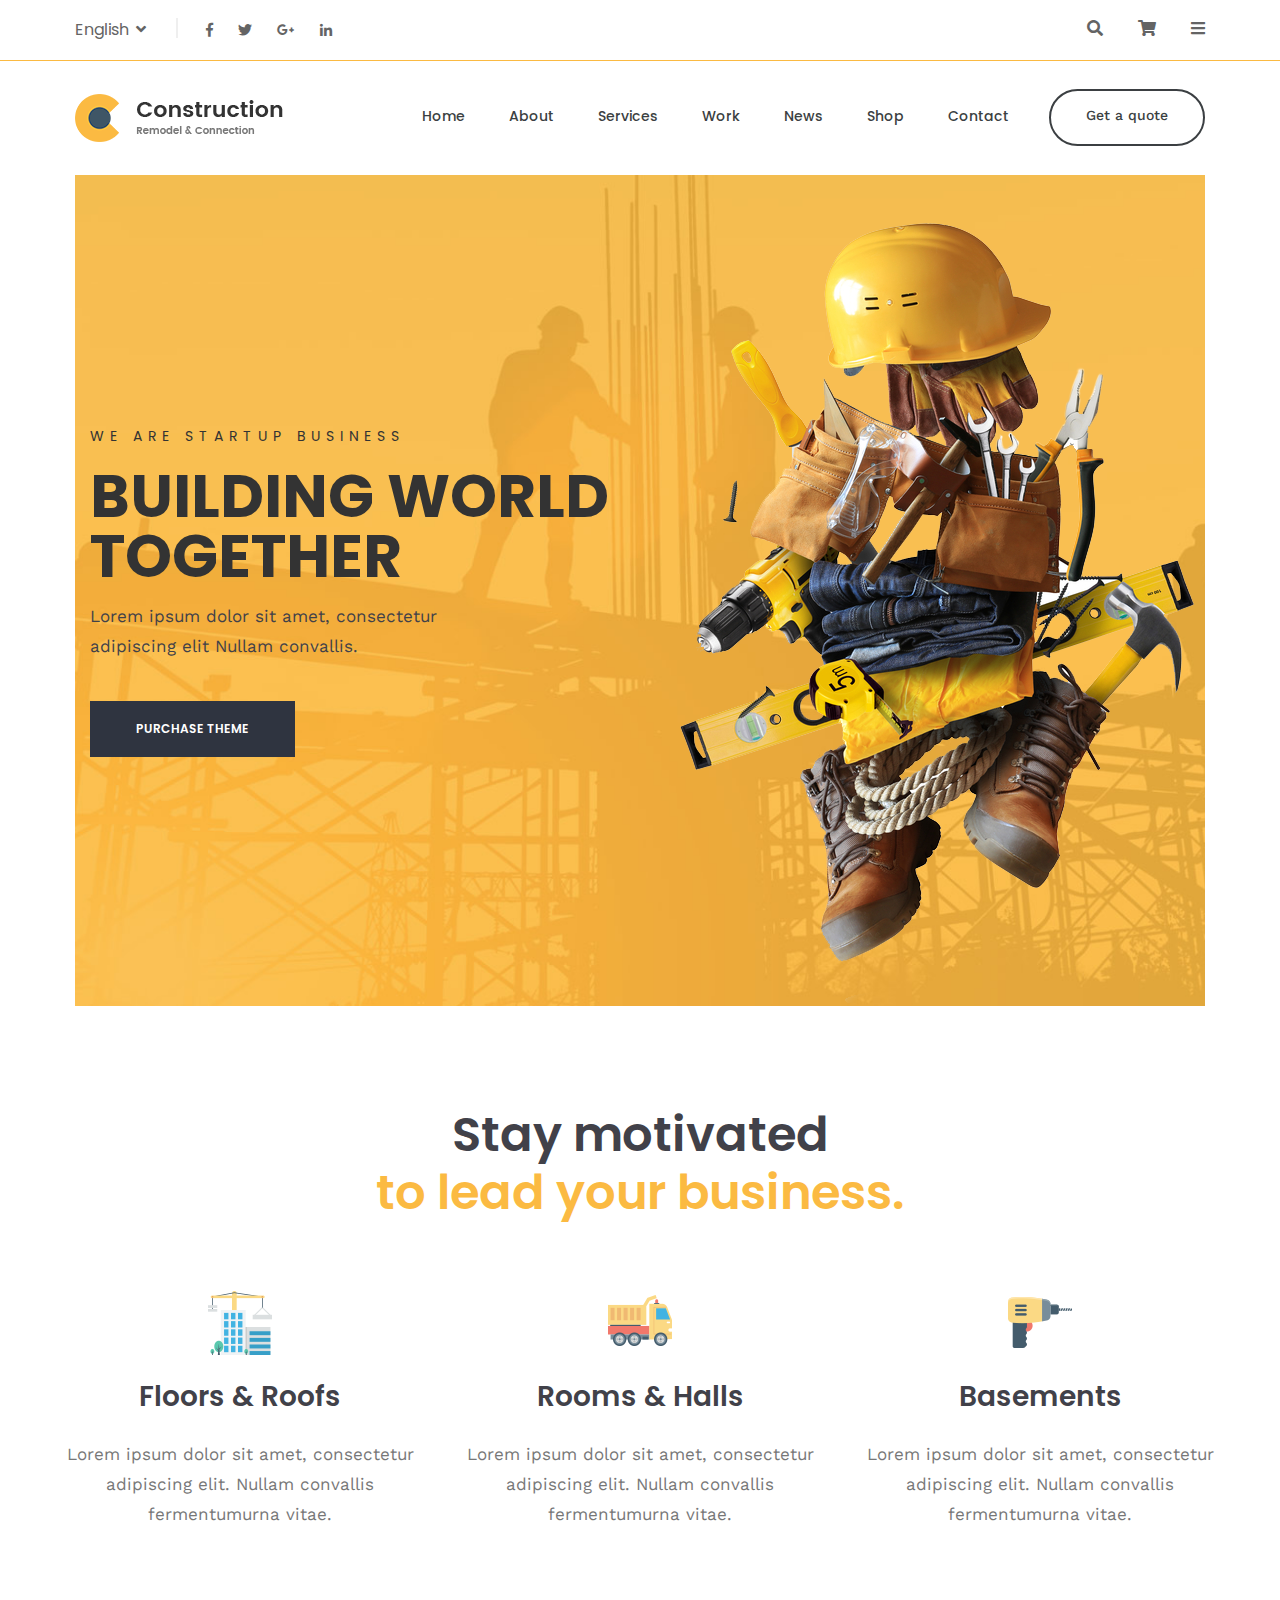
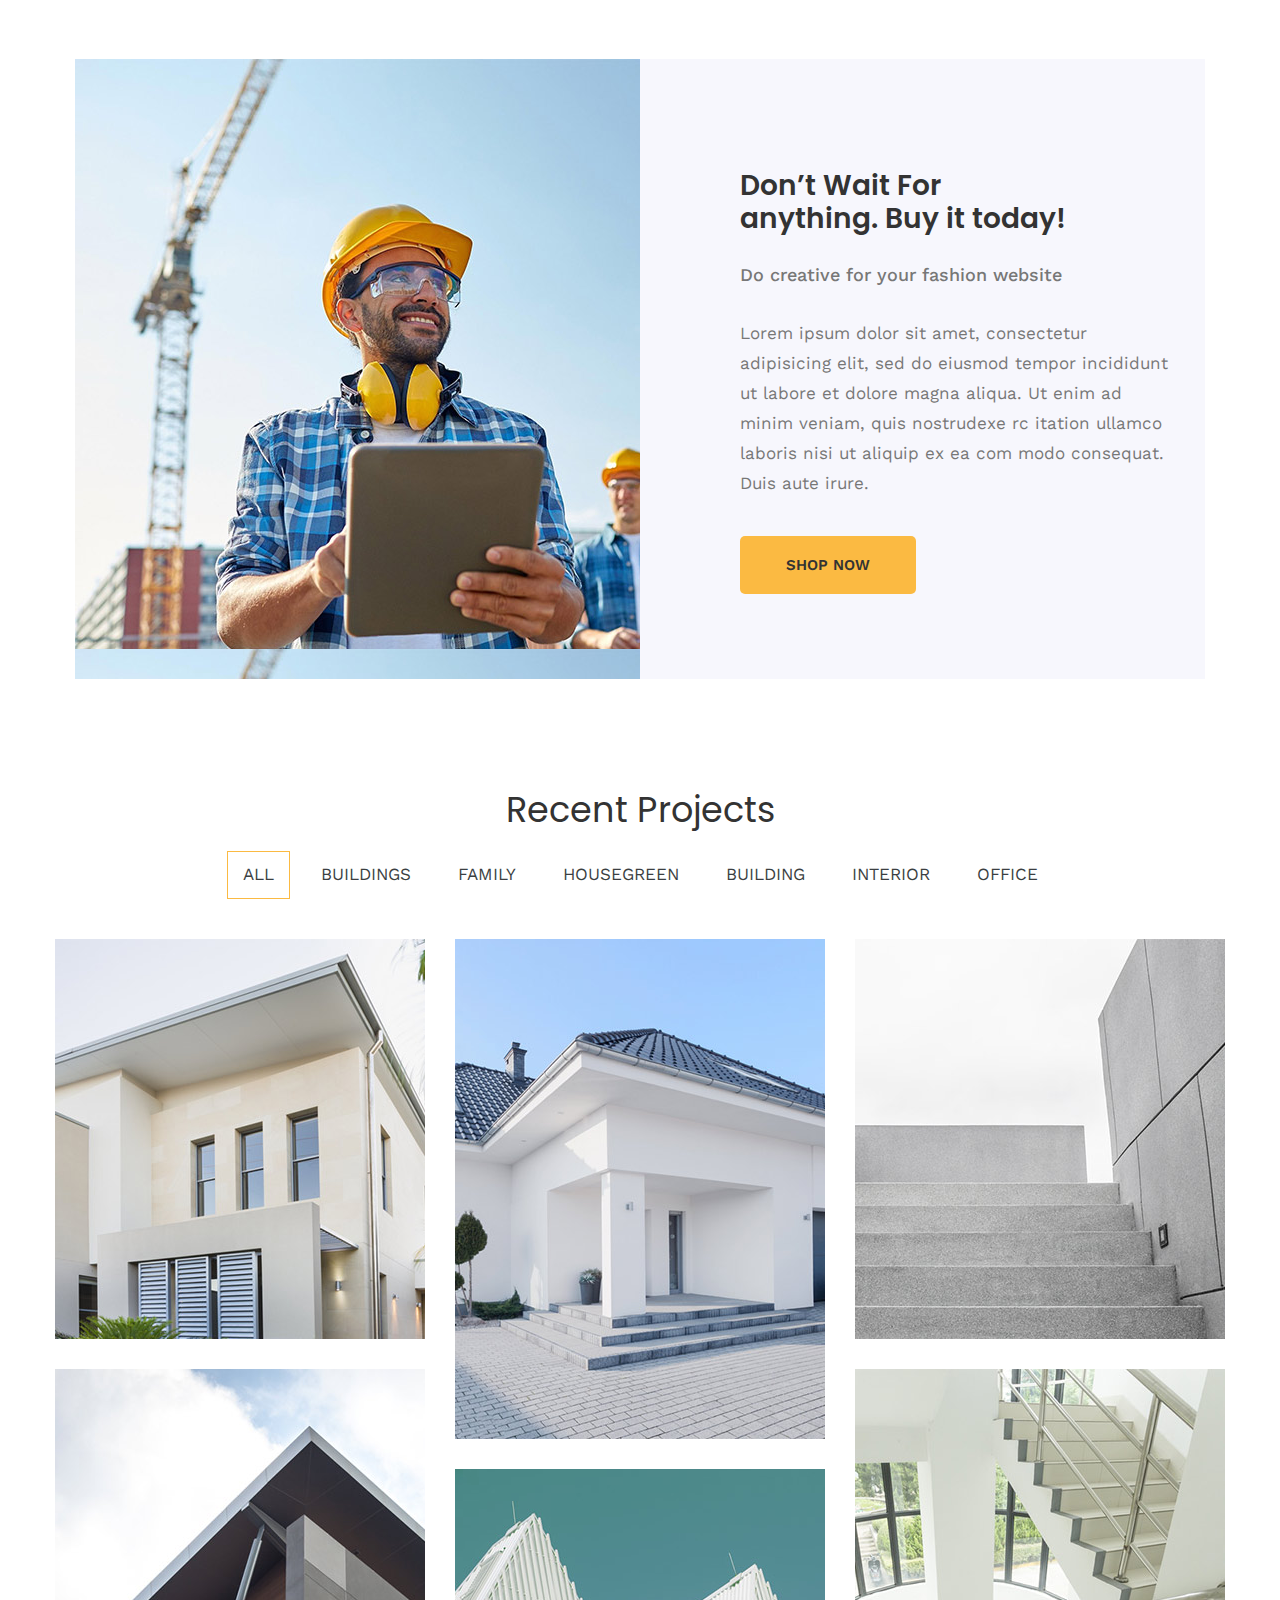
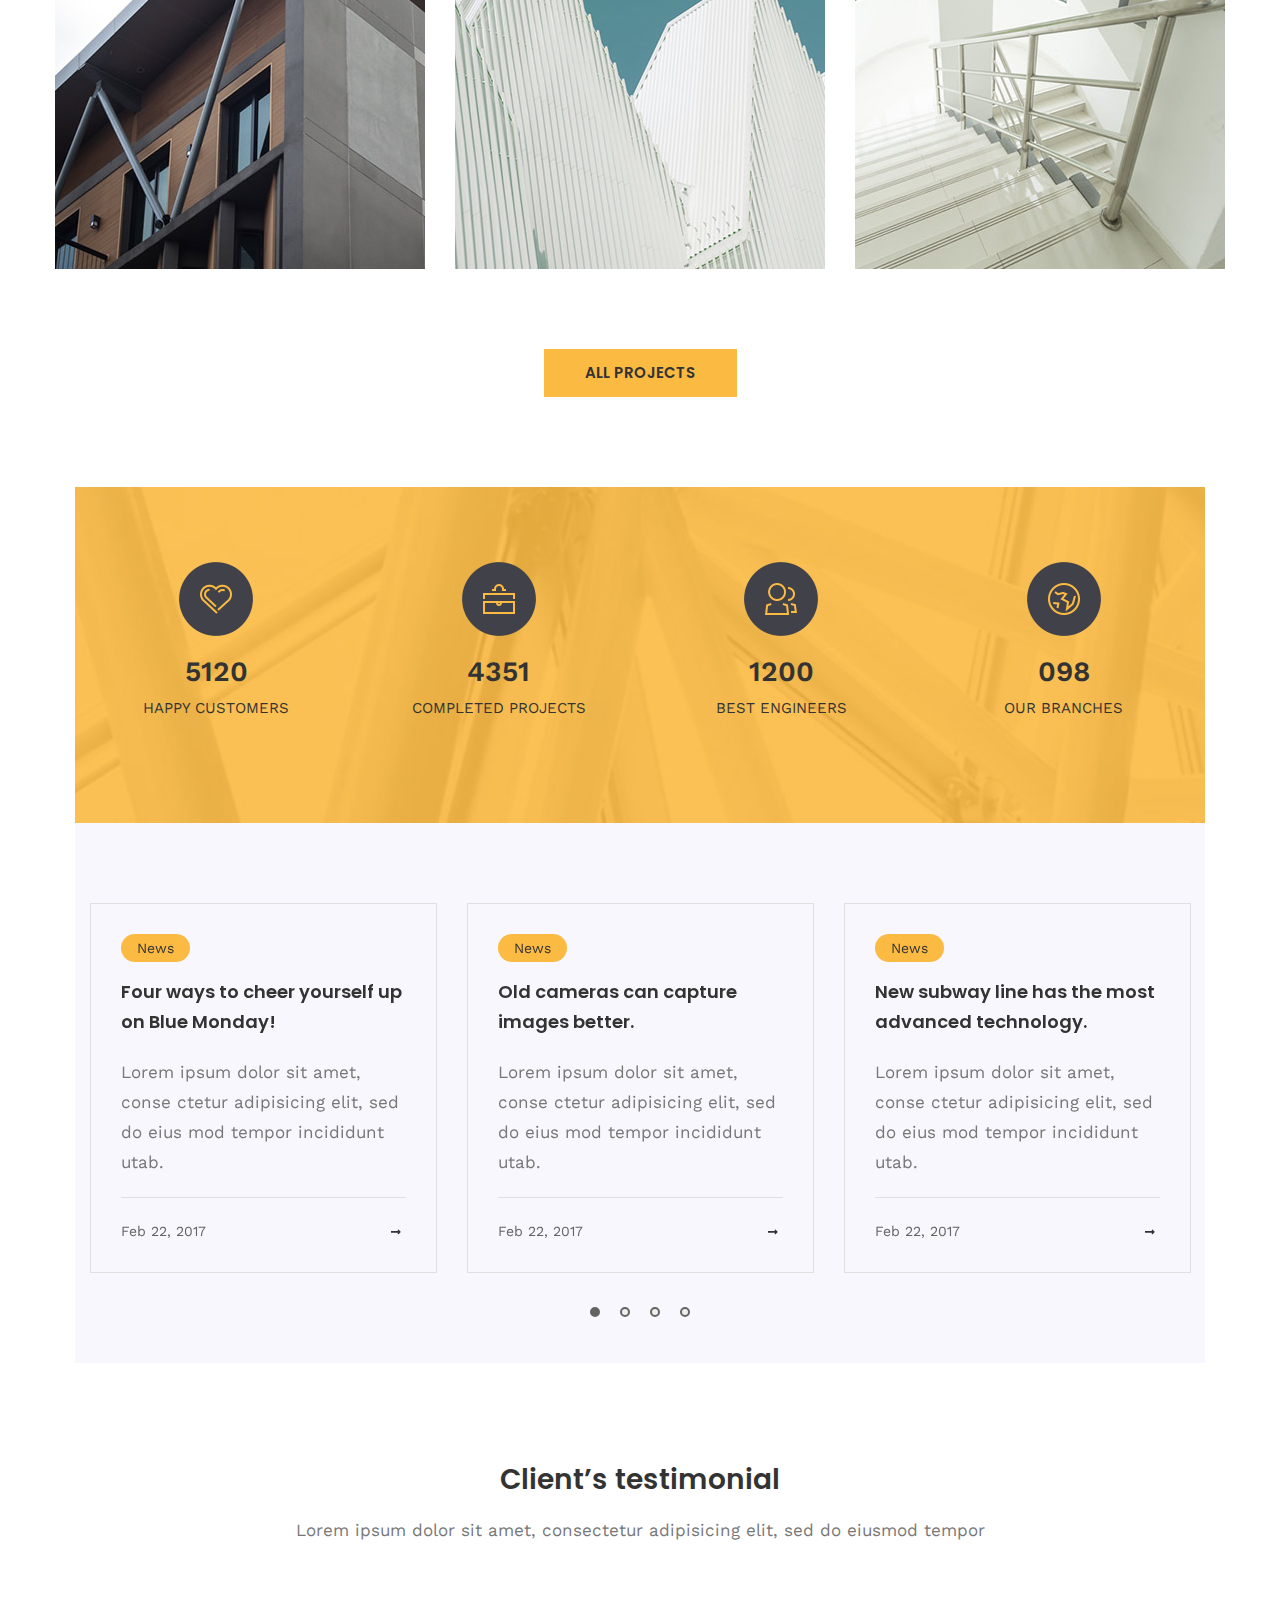
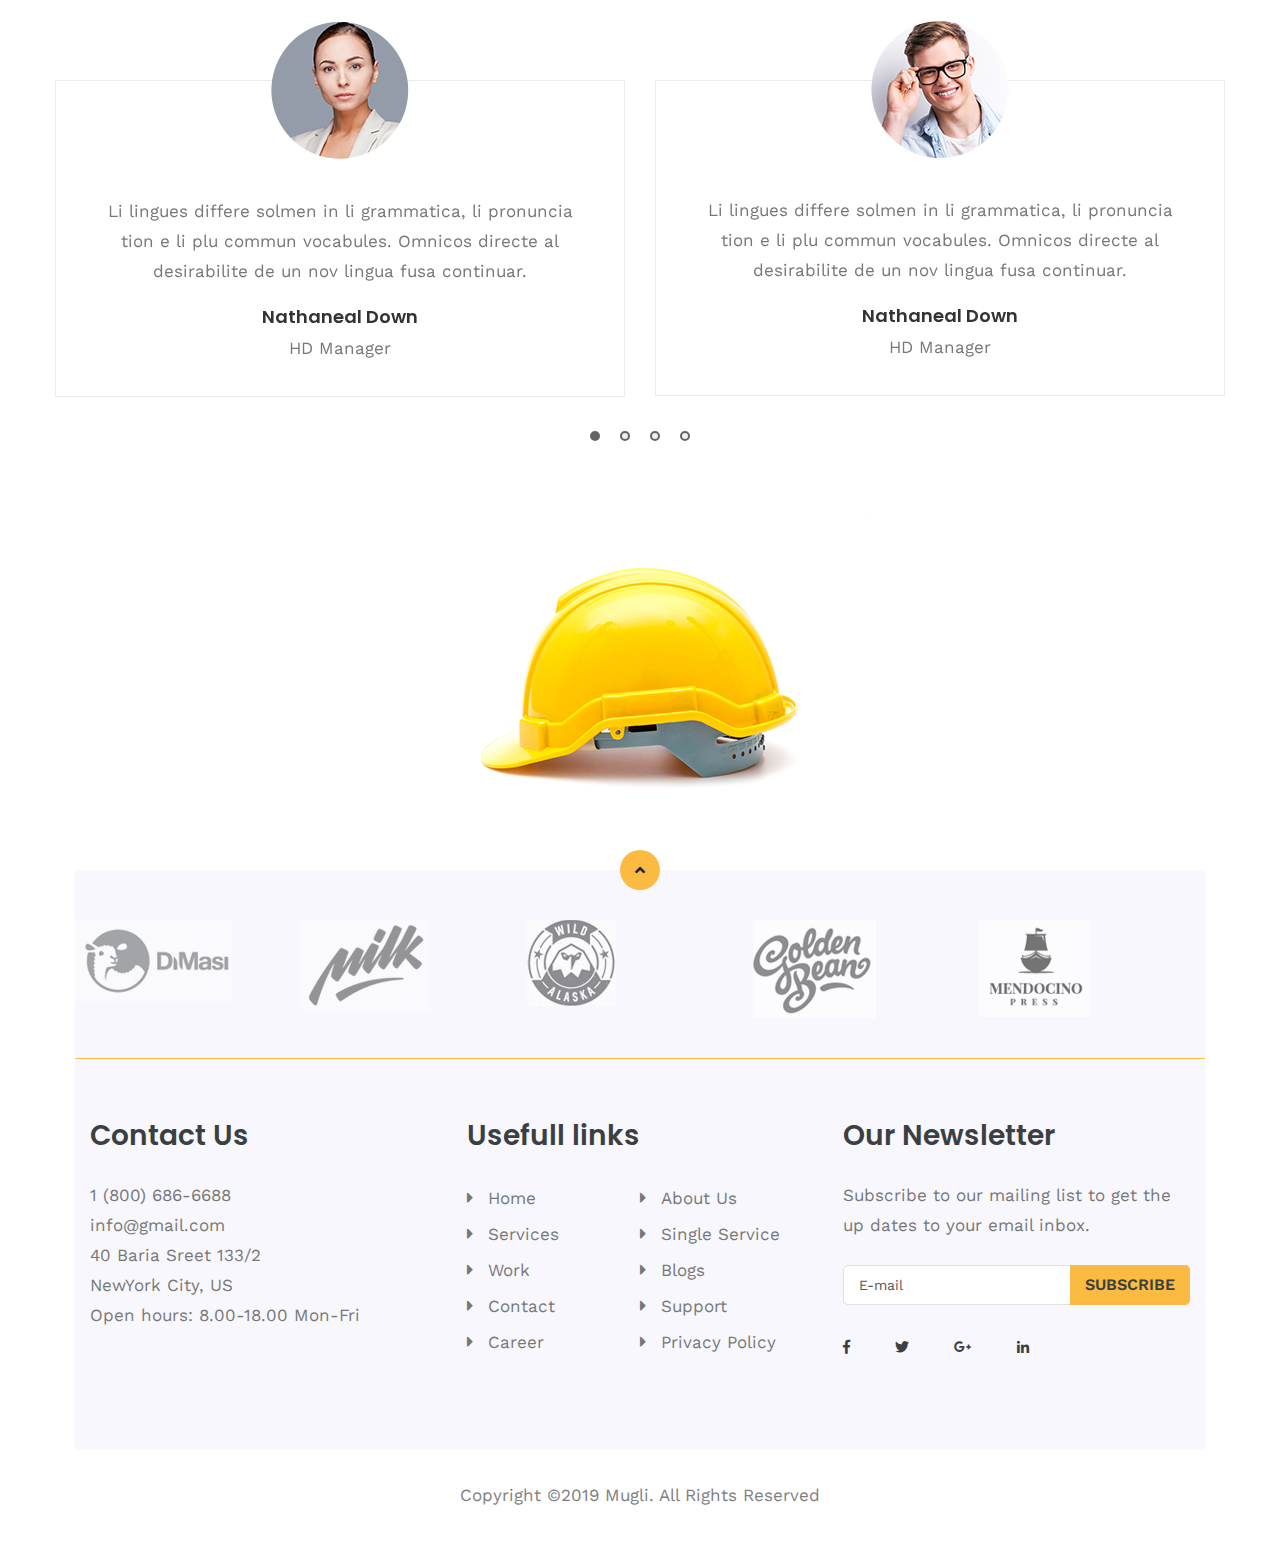
<file: index.html>
<!doctype html>
<html class="no-js" lang="zxx">
    <head>
        <meta charset="utf-8">
        <meta http-equiv="x-ua-compatible" content="ie=edge">
        <title>Construction - Clean Construction PSD Template</title>
        <meta name="description" content="">
        <meta name="viewport" content="width=device-width, initial-scale=1">

        <link rel="manifest" href="site.webmanifest">
		<link rel="shortcut icon" type="image/x-icon" href="img/favicon.ico">
        <!-- Place favicon.ico in the root directory -->

		<!-- CSS here -->
        <link rel="stylesheet" href="css/bootstrap.min.css">
        <link rel="stylesheet" href="css/owl.carousel.min.css">
        <link rel="stylesheet" href="css/animate.min.css">
        <link rel="stylesheet" href="css/magnific-popup.css">
        <link rel="stylesheet" href="css/fontawesome-all.min.css">
        <link rel="stylesheet" href="css/meanmenu.css">
        <link rel="stylesheet" href="css/slick.css">
        <link rel="stylesheet" href="css/nice-select.css">
        <link rel="stylesheet" href="css/default.css">
        <link rel="stylesheet" href="css/main.css">
        <link rel="stylesheet" href="css/responsive.css">
    </head>
    <body>
	
<!-- header area start -->

	<header>
		<div class="header-top-area pl-60 pr-60">
			<div class="container-fluid">
				<div class="row">
					<div class="col-xl-6 col-lg-6 col-md-6 col-6 d-flex align-items-center">
						<div class="language f-left">
							<ul>
								<li><a href="#">English   <i class="fas fa-angle-down"></i></a>
									<ul>
										<li><a href="#">English 01</a></li>
										<li><a href="#">English 02</a></li>
										<li><a href="#">English 03</a></li>
										<li><a href="#">English 04</a></li>
										<li><a href="#">English 05</a></li>
									</ul>
								</li>
							</ul>
						</div>
						<div class="social-icon f-left d-none d-md-block">
							<a href="#"><i class="fab fa-facebook-f"></i></a>
							<a href="#"><i class="fab fa-twitter"></i></a>
							<a href="#"><i class="fab fa-google-plus-g"></i></a>
							<a href="#"><i class="fab fa-linkedin-in"></i></a>
						</div>
					</div>
					<div class="col-xl-6 col-lg-6 col-md-6 col-6">
						<div class="header-top-right f-right">
							<ul>
								<li><a href=""><i class="fas fa-search"></i></a>
									<div class="search-form">
										<form action="#">
											<input type="text" placeholder="Search" />
											<button><i class="fas fa-search"></i></button>
										</form>
									</div>
								</li>
								<li><a href=""><i class="fas fa-shopping-cart"></i></a></li>
								<li class="info-bar"><a href=""><i class="fas fa-bars"></i></a></li>
							</ul>
						</div>
					</div>
				</div>
			</div>
		</div>
<!-- 		<div class="extra-info">
			<p>Lorem ipsum dolor sit amet, consectetur adipisicing elit, sed do eiusmod tempor incididunt ut labore et dolore magna aliqua.
			Ut enim ad minim veniam, quis nostrudexe rc itation ullamco laboris nisi ut aliquip ex ea com modo consequat.</p>
			<div class="instagram">
				<a href="#"><img src="img/instargram/insta1.png" alt="" /></a>
				<a href="#"><img src="img/instargram/insta2.png" alt="" /></a>
				<a href="#"><img src="img/instargram/insta3.png" alt="" /></a>
				<a href="#"><img src="img/instargram/insta4.png" alt="" /></a>
				<a href="#"><img src="img/instargram/insta5.png" alt="" /></a>
				<a href="#"><img src="img/instargram/insta6.png" alt="" /></a>
			</div>
		</div> -->
		<div class="header-bottom-area pl-60 pr-60">
			<div class="container-fluid">
				<div class="row align-items-center">
					<div class="col-xl-3 col-lg-3">
						<div class="logo">
							<a href="index.html"><img src="img/logo/logo.png" alt="" /></a>
						</div>
					</div>
					<div class="col-xl-9 col-lg-9">
						<div class="header-btn f-right d-none d-lg-block">
								<a href="#">Get a quote</a>
						</div>
						<div class="main-menu f-right">
							<nav id="mobile-menu">
								<ul>
									<li><a href="index.html">Home</a>
										<ul class="sub-menu">
											<li><a href="index.html">Index Page1</a></li>
											<li><a href="index-2.html">Index Page2</a>
												<ul class="sub-menu">
													<li><a href="">About Us</a></li>
													<li><a href="">Services</a></li>
													<li><a href="">Work</a></li>
													<li><a href="">Shop</a></li>
													<li><a href="careers.html">Careers</a></li>
												</ul>
											</li>
											<li><a href="index-3.html">Index Page3</a></li>
											<li><a href="careers.html">Careers</a></li>
											<li><a href="contract.html">Contact</a></li>
										</ul>
									</li>
									<li><a href="about.html">About</a></li>
									<li><a href="service.html">Services</a></li>
									<li><a href="work.html">Work</a>
										<ul class="sub-menu">
											<li><a href="work.html">Work</a></li>
											<li><a href="work details.html">Work Details</a></li>
										</ul>
									</li>
									<li><a href="blog.html">News</a>
										<ul class="sub-menu">
											<li><a href="blog-sidebar.html">Blog SideBar</a></li>
											<li><a href="blog-details.html">Blog Details</a></li>
										</ul>
									</li>
									<li><a href="shop.html">Shop</a></li>
									<li><a href="contract.html">Contact</a></li>
								</ul>
							</nav>
						</div>
						<div class="mobile-menu"></div>
					</div>
				</div>
			</div>
		</div>
	</header>
	
<!-- header area start -->

<!-- main area start -->
	
	<main>
	
<!-- slider area start -->
	
		<div class="wrapper-box pl-75 pr-75">
			<div class="slider-area">
				<div class="slider-active">
					<div class="single-slider slider-height d-flex align-items-center" style="background-image:url(img/slider/slide1.jpg)">
						<div class="container">
							<div class="row">
								<div class="col-xl-6 col-lg-7 d-flex align-items-center">
									<div class="slider-content">
										<span data-animation="fadeInLeft" data-delay=".5s">We are startup business</span>
										<h2 data-animation="fadeInLeft" data-delay="1s">BUILDING WORLD TOGETHER</h2>
										<p data-animation="fadeInLeft" data-delay="1.5s">Lorem ipsum dolor sit amet, consectetur adipiscing elit Nullam convallis.</p>
										<a data-animation="fadeInLeft" data-delay="2s" class="btn" href="#">purchase  theme</a>
									</div>
								</div>
								<div class="col-xl-6 col-lg-5 d-none d-lg-block">
									<div class="slider-img" data-animation="fadeInRight" data-delay="2.5s">
										<img src="img/slider/transparent-slide.png" alt="" />
									</div>
								</div>
							</div>
						</div>
					</div>
					<div class="single-slider slider-height d-flex align-items-center" style="background-image:url(img/slider/slide1.jpg)">
						<div class="container">
							<div class="row">
								<div class="col-xl-6 col-lg-7 d-flex align-items-center">
									<div class="slider-content">
										<span>We are startup business</span>
										<h2>BUILDING WORLD TOGETHER</h2>
										<p>Lorem ipsum dolor sit amet, consectetur adipiscing elit Nullam convallis.</p>
										<a class="btn" href="#">purchase  theme</a>
									</div>
								</div>
								<div class="col-xl-6 col-lg-5 d-none d-md-block">
									<div class="slider-img">
										<img src="img/slider/transparent-slide.png" alt="" />
									</div>
								</div>
							</div>
						</div>
					</div>
				</div>
			</div>
		</div>
	
<!-- slider area end -->

<!-- features area start -->

		<div class="features-area pt-100 pb-100">
			<div class="container">
				<div class="row">
					<div class="col-xl-12">
						<div class="features-title text-center">
							<h2>Stay motivated <br /> <span>to lead your business.</span></h2>
						</div>
					</div>
				</div>
				<div class="row">
					<div class="col-xl-4 col-lg-4 col-md-4">
						<div class="single-feature text-center mb-30">
							<img src="img/icon/features1.png" alt="" />
							<h3>Floors & Roofs</h3>
							<p>Lorem ipsum dolor sit amet, consectetur adipiscing elit. Nullam convallis fermentumurna vitae.</p>
						</div>
					</div>
					<div class="col-xl-4 col-lg-4 col-md-4">
						<div class="single-feature text-center mb-30">
							<img src="img/icon/features2.png" alt="" />
							<h3>Rooms & Halls</h3>
							<p>Lorem ipsum dolor sit amet, consectetur adipiscing elit. Nullam convallis fermentumurna vitae.</p>
						</div>
					</div>
					<div class="col-xl-4 col-lg-4 col-md-4">
						<div class="single-feature text-center mb-30">
							<img src="img/icon/features3.png" alt="" />
							<h3>Basements</h3>
							<p>Lorem ipsum dolor sit amet, consectetur adipiscing elit. Nullam convallis fermentumurna vitae.</p>
						</div>
					</div>
				</div>
			</div>
		</div>
	
<!-- features area end -->

<!-- promotion area start -->
	
		<div class="wrapper-pro pl-75 pr-75">
			<div class="promotion-area gray-bg">
				<div class="promotion-img d-none d-md-block" style="background-image:url(img/bg/promotion.jpg)"></div>
				<div class="container">
					<div class="row">
						<div class="col-xl-6 offset-xl-6 col-lg-6 offset-lg-6 col-md-6 offset-md-6">
							<div class="promotion-text pt-110 pb-85">
								<h3>Don’t Wait For <br /> anything. Buy it today!</h3>
								<span>Do creative for your fashion website</span>
								<p>Lorem ipsum dolor sit amet, consectetur adipisicing elit, sed do eiusmod tempor incididunt ut labore et dolore magna aliqua.
								Ut enim ad minim veniam, quis nostrudexe rc itation ullamco laboris nisi ut aliquip ex ea com modo consequat. Duis aute irure.</p>
								<a class="btn brand-btn" href="#">SHOP NOW</a>
							</div>
						</div>
					</div>
				</div>
			</div>
		</div>
	
<!-- promotion area end -->

<!-- portfolia area start -->

		<div class="portfolio-area pt-110 pb-70">
			<div class="container">
				<div class="row">
					<div class="col-xl-12">
						<div class="portfolio-title text-center mb-20">
							<h2>Recent Projects</h2>
						</div>
					</div>
				</div>
				<div class="row">
					<div class="col-xl-12">
						<div class="portfolio-menu mb-40 text-center">
						  <button class="active" data-filter="*">ALL</button>
						  <button data-filter=".cat-1">BUILDINGS</button>
						  <button data-filter=".cat-2">FAMILY</button>
						  <button data-filter=".cat-3">HOUSEGREEN</button>
						  <button data-filter=".cat-4">BUILDING</button>
						  <button data-filter=".cat-5">INTERIOR</button>
						  <button data-filter=".cat-6">OFFICE</button>
						</div>
					</div>
				</div>
				<div class="row grid">
					<div class="col-xl-4 col-lg-4 col-md-6 grid-item cat-1 cat-5">
						<div class="portfolio-wrapper mb-30">
							<div class="portfolio-thumb">
								<img src="img/portfolio/port1.jpg" alt="" />
							</div>
							<div class="portfolio-content text-center">
								<div class="port-icon"><a class="popup-image" href="img/portfolio/port1.jpg"><span></span></a></div>
								<h3>Aplumber Repairs Pipes</h3>
								<span>Buildings, Office</span>
							</div>
						</div>
					</div>
					<div class="col-xl-4 col-lg-4 col-md-6 grid-item cat-1 cat-3">
						<div class="portfolio-wrapper mb-30">
							<div class="portfolio-thumb">
								<img src="img/portfolio/port2.jpg" alt="" />
							</div>
							<div class="portfolio-content text-center">
								<div class="port-icon"><a href="#"><span></span></a></div>
								<h3>Aplumber Repairs Pipes</h3>
								<span>Buildings, Office</span>
							</div>
						</div>
					</div>
					<div class="col-xl-4 col-lg-4 col-md-6 grid-item cat-2 cat-4 cat-6">
						<div class="portfolio-wrapper mb-30">
							<div class="portfolio-thumb">
								<img src="img/portfolio/port3.jpg" alt="" />
							</div>
							<div class="portfolio-content text-center">
								<div class="port-icon"><a href="#"><span></span></a></div>
								<h3>Aplumber Repairs Pipes</h3>
								<span>Buildings, Office</span>
							</div>
						</div>
					</div>
					<div class="col-xl-4 col-lg-4 col-md-6 grid-item cat-2 cat-5">
						<div class="portfolio-wrapper mb-30">
							<div class="portfolio-thumb">
								<img src="img/portfolio/port4.jpg" alt="" />
							</div>
							<div class="portfolio-content text-center">
								<div class="port-icon"><a href="#"><span></span></a></div>
								<h3>Aplumber Repairs Pipes</h3>
								<span>Buildings, Office</span>
							</div>
						</div>
					</div>
					<div class="col-xl-4 col-lg-4 col-md-6 grid-item cat-1 cat-4 cat-6">
						<div class="portfolio-wrapper mb-30">
							<div class="portfolio-thumb">
								<img src="img/portfolio/port6.jpg" alt="" />
							</div>
							<div class="portfolio-content text-center">
								<div class="port-icon"><a href="#"><span></span></a></div>
								<h3>Aplumber Repairs Pipes</h3>
								<span>Buildings, Office</span>
							</div>
						</div>
					</div>
					<div class="col-xl-4 col-lg-4 col-md-6 grid-item cat-3 cat-6">
						<div class="portfolio-wrapper mb-30">
							<div class="portfolio-thumb">
								<img src="img/portfolio/port5.jpg" alt="" />
							</div>
							<div class="portfolio-content text-center">
								<div class="port-icon"><a href="#"><span></span></a></div>
								<h3>Aplumber Repairs Pipes</h3>
								<span>Buildings, Office</span>
							</div>
						</div>
					</div>
				</div>
				<div class="row">
					<div class="col-xl-12">
						<div class="portfolio-btn text-center mb-20 mt-50">
							<a href="#" class="btn">ALL PROJECTS</a>
						</div>
					</div>
				</div>
			</div>
		</div>
	
<!-- portfolia area end -->

<!-- counter-area start -->

		<div class="wrapper-counter pl-75 pr-75">
			<div class="counter-area pt-75 pb-70" style="background-image:url(img/counter/bg-counter.jpg)">
				<div class="container">
					<div class="row">
						<div class="col-xl-3 col-lg-3 col-md-3">
							<div class="single-counter text-center mb-30">
								<div class="counter-img">
									<img src="img/counter/icon1.png" alt="" />
								</div>
								<div class="counter-content">
									<span class="counter">5120</span>
									<p>happy customers</p>
								</div>
							</div>
						</div>
						<div class="col-xl-3 col-lg-3 col-md-3">
							<div class="single-counter text-center mb-30">
								<div class="counter-img">
									<img src="img/counter/icon2.png" alt="" />
								</div>
								<div class="counter-content">
									<span class="counter">4351</span>
									<p>completed projects</p>
								</div>
							</div>
						</div>
						<div class="col-xl-3 col-lg-3 col-md-3">
							<div class="single-counter text-center mb-30">
								<div class="counter-img">
									<img src="img/counter/icon3.png" alt="" />
								</div>
								<div class="counter-content">
									<span class="counter">1200</span>
									<p>best engineers</p>
								</div>
							</div>
						</div> 
						<div class="col-xl-3 col-lg-3 col-md-3">
							<div class="single-counter text-center mb-30">
								<div class="counter-img">
									<img src="img/counter/icon4.png" alt="" />
								</div>
								<div class="counter-content">
									<span class="counter">098</span>
									<p>our branches</p>
								</div>
							</div>
						</div>
					</div>
				</div>
			</div>
		</div>

<!-- counter-area start -->

<!-- blog area start	 -->

		<div class="wrapper-blog pl-75 pr-75">
			<div class="leatest-blog-area gray-bg pt-80 pb-90">
				<div class="container">
					<div class="custom-row">
						<div class="blog-active dot-style">
							<div class="col-xl-4 col-lg-4">
								<div class="blog-wrapper">
									<div class="blog-inner">
										<span class="blog-tag"><a href="#">News</a></span>
										<h4><a href="blog-details.html">Four ways to cheer yourself up on Blue Monday!</a></h4>
										<p>Lorem ipsum dolor sit amet, conse ctetur adipisicing elit, sed do eius mod tempor incididunt utab.</p>
										<div class="blog-meta">
											<span class="f-left">Feb 22, 2017</span>
											<span class="f-right blog-more-btn"><a href="blog-details.html"><i class="fas fa-long-arrow-alt-right"></i><span class="blog-more">
												More
											</span></a></span>
										</div>
									</div>
								</div>
							</div>
							<div class="col-xl-4 col-lg-4">
								<div class="blog-wrapper">
									<div class="blog-inner">
										<span class="blog-tag"><a href="#">News</a></span>
										<h4><a href="blog-details.html">Old cameras can capture images better.</a></h4>
										<p>Lorem ipsum dolor sit amet, conse ctetur adipisicing elit, sed do eius mod tempor incididunt utab.</p>
										<div class="blog-meta">
											<span class="f-left">Feb 22, 2017</span>
											<span class="f-right blog-more-btn"><a href="blog-details.html"><i class="fas fa-long-arrow-alt-right"></i><span class="blog-more">
												More
											</span></a></span>
										</div>
									</div>
								</div>
							</div>
							<div class="col-xl-4 col-lg-4">
								<div class="blog-wrapper">
									<div class="blog-inner">
										<span class="blog-tag"><a href="#">News</a></span>
										<h4><a href="blog-details.html">New subway line has the most advanced technology.</a></h4>
										<p>Lorem ipsum dolor sit amet, conse ctetur adipisicing elit, sed do eius mod tempor incididunt utab.</p>
										<div class="blog-meta">
											<span class="f-left">Feb 22, 2017</span>
											<span class="f-right blog-more-btn"><a href="blog-details.html"><i class="fas fa-long-arrow-alt-right"></i><span class="blog-more">
												More
											</span></a></span>
										</div>
									</div>
								</div>
							</div>
							<div class="col-xl-4 col-lg-4">
								<div class="blog-wrapper">
									<div class="blog-inner">
										<span class="blog-tag"><a href="#">News</a></span>
										<h4><a href="blog-details.html">Four ways to cheer yourself up on Blue Monday!</a></h4>
										<p>Lorem ipsum dolor sit amet, conse ctetur adipisicing elit, sed do eius mod tempor incididunt utab.</p>
										<div class="blog-meta">
											<span class="f-left">Feb 22, 2017</span>
											<span class="f-right blog-more-btn"><a href="blog-details.html"><i class="fas fa-long-arrow-alt-right"></i><span class="blog-more">
												More
											</span></a></span>
										</div>
									</div>
								</div>
							</div>
						</div>
					</div>
				</div>
			</div>
		</div>	
	
	
<!-- blog area end -->
	
<!-- testimonial area start -->

		<div class="testimonial-area pt-100 pb-100">
			<div class="container">
				<div class="row">
					<div class="col-xl-12">
						<div class="testimonial-title text-center mb-60">
							<h3>Client’s testimonial</h3>
							<p>Lorem ipsum dolor sit amet, consectetur adipisicing elit, sed do eiusmod tempor </p>
						</div>
					</div>
				</div>
				<div class="custom-row">
					<div class="test-active dot-style">
						<div class="col-xl-6">
							<div class="test-wrapper text-center">
								<div class="test-img">
									<img src="img/testimonial/testimonuial1.png" alt="" />
								</div>
								<p>Li lingues differe solmen in li grammatica, li pronuncia tion e li plu commun vocabules. Omnicos directe al desirabilite de un nov lingua fusa continuar.</p>
								<div class="client-info">
									<h4>Nathaneal Down</h4>
									<span>HD Manager</span>
								</div>
							</div>
						</div>
						<div class="col-xl-6">
							<div class="test-wrapper text-center">
								<div class="test-img">
									<img src="img/testimonial/testimonuial2.png" alt="" />
								</div>
								<p>Li lingues differe solmen in li grammatica, li pronuncia tion e li plu commun vocabules. Omnicos directe al desirabilite de un nov lingua fusa continuar.</p>
								<div class="client-info">
									<h4>Nathaneal Down</h4>
									<span>HD Manager</span>
								</div>
							</div>
						</div>
						<div class="col-xl-6">
							<div class="test-wrapper text-center">
								<div class="test-img">
									<img src="img/testimonial/testimonuial1.png" alt="" />
								</div>
								<p>Li lingues differe solmen in li grammatica, li pronuncia tion e li plu commun vocabules. Omnicos directe al desirabilite de un nov lingua fusa continuar.</p>
								<div class="client-info">
									<h4>Nathaneal Down</h4>
									<span>HD Manager</span>
								</div>
							</div>
						</div>
						<div class="col-xl-6">
							<div class="test-wrapper text-center">
								<div class="test-img">
									<img src="img/testimonial/testimonuial2.png" alt="" />
								</div>
								<p>Li lingues differe solmen in li grammatica, li pronuncia tion e li plu commun vocabules. Omnicos directe al desirabilite de un nov lingua fusa continuar.</p>
								<div class="client-info">
									<h4>Nathaneal Down</h4>
									<span>HD Manager</span>
								</div>
							</div>
						</div>
					</div>
				</div>
			</div>
		</div>

<!-- testimonial area end -->

<!-- cap area start -->
		
		<div class="cap-area">
			<div class="container">
				<div class="row">
					<div class="col-xl-12">
						<div class="cap text-center pt-20 pb-30">
							<img src="img/bg/head.png" alt="" />
						</div>
						<div class="angle-up text-center">
							<i class="fas fa-angle-up"></i>
						</div>
					</div>
				</div>	
			</div>
		</div>

				
<!-- cap area start -->
	</main>
	
	<footer>
<!-- brand area start -->
	<div class="brand-wrapper pl-75 pr-75">
		<div class="brand-area gray-bg">
			<div class="container">
				<div class="custom-row">
					<div class="brand-active brand-border pt-50 pb-40">
						<div class="single-brand">
							<a href="#"><img src="img/brand/brand1.png" alt="" /></a>
						</div>
						<div class="single-brand">
							<a href="#"><img src="img/brand/brand2.png" alt="" /></a>
						</div>
						<div class="single-brand">
							<a href="#"><img src="img/brand/brand3.png" alt="" /></a>
						</div>
						<div class="single-brand">
							<a href="#"><img src="img/brand/brand4.png" alt="" /></a>
						</div>
						<div class="single-brand">
							<a href="#"><img src="img/brand/brand5.png" alt="" /></a>
						</div>
						<div class="single-brand">
							<a href="#"><img src="img/brand/brand5.png" alt="" /></a>
						</div>
						<div class="single-brand">
							<a href="#"><img src="img/brand/brand5.png" alt="" /></a>
						</div>
					</div>
				</div>
			</div>
		</div>
	</div>

<!-- brand area end -->

	<div class="widget-wrapper pl-75 pr-75">
		<div class="widget-area gray-bg pt-60 pb-60">
			<div class="container">
				<div class="row">
					<div class="col-xl-4 col-lg-3 col-md-4 mb-30">
						<div class="footer-widget">
							<h3>Contact Us</h3>
							<ul>
								<li>1 (800) 686-6688</li>
								<li>info@gmail.com</li>
								<li>40 Baria Sreet 133/2</li>
								<li>NewYork City, US</li>
								<li>Open hours: 8.00-18.00 Mon-Fri</li>
							</ul>
						</div>
					</div> 
					<div class="col-xl-4 col-lg-5 col-md-3 mb-30">
						<div class="footer-widget">
							<h3>Usefull links</h3>
							<ul class="footer-link">
								<li><i class="fas fa-caret-right"></i><a href="">Home</a></li>
								<li><i class="fas fa-caret-right"></i><a href="">About Us</a></li>
								<li><i class="fas fa-caret-right"></i><a href="">Services</a></li>
								<li><i class="fas fa-caret-right"></i><a href="">Single Service</a></li>
								<li><i class="fas fa-caret-right"></i><a href="">Work</a></li>
								<li><i class="fas fa-caret-right"></i><a href="">Blogs</a></li>
								<li><i class="fas fa-caret-right"></i><a href="">Contact</a></li>
								<li><i class="fas fa-caret-right"></i><a href="">Support</a></li>
								<li><i class="fas fa-caret-right"></i><a href="">Career</a></li>
								<li><i class="fas fa-caret-right"></i><a href="">Privacy Policy</a></li>

							</ul>
						</div>
					</div>
					<div class="col-xl-4 col-lg-4 col-md-5 mb-30">
						<div class="footer-widget">
							<h3>Our Newsletter</h3>
							<p>Subscribe to our mailing list to get the up dates to your email inbox.</p>
						</div>
						<div class="footer-sub">
							<form action="#">
								<input type="text" placeholder="E-mail" />
								<button type="submit">Subscribe</button>
							</form>
						</div>
						<div class="footer-social">
							<a href="#"><i class="fab fa-facebook-f"></i></a>
							<a href="#"><i class="fab fa-twitter"></i></a>
							<a href="#"><i class="fab fa-google-plus-g"></i></a>
							<a href="#"><i class="fab fa-linkedin-in"></i></a>

						</div>
					</div>
				</div>
			</div>
		</div>
		
		<div class="copyright-area pt-30 pb-30">
			<div class="container">
				<div class="row">
					<div class="col-xl-12">
						<div class="footer-b-content text-center">
							<p>Copyright ©2019 Mugli. All Rights Reserved</p>
						</div>
					</div>
				</div>
			</div>
		</div>
	</div>
	</footer>






	
	
	
	
	
	
	

	
	

		<!-- JS here -->
        <script src="js/vendor/modernizr-3.5.0.min.js"></script>
        <script src="js/vendor/jquery-1.12.4.min.js"></script>
        <script src="js/popper.min.js"></script>
        <script src="js/bootstrap.min.js"></script>
        <script src="js/owl.carousel.min.js"></script>
        <script src="js/jquery.counterup.min.js"></script>
        <script src="js/waypoints.min.js"></script>
        <script src="js/isotope.pkgd.min.js"></script>
        <script src="js/one-page-nav-min.js"></script>
        <script src="js/slick.min.js"></script>
        <script src="js/jquery.nice-select.min.js"></script>
        <script src="js/jquery.meanmenu.min.js"></script>
        <script src="js/ajax-form.js"></script>
        <script src="js/wow.min.js"></script>
        <script src="js/jquery.scrollUp.min.js"></script>
        <script src="js/imagesloaded.pkgd.min.js"></script>
        <script src="js/jquery.magnific-popup.min.js"></script>
        <script src="js/plugins.js"></script>
        <script src="js/main.js"></script>
    </body>
</html>
</file>
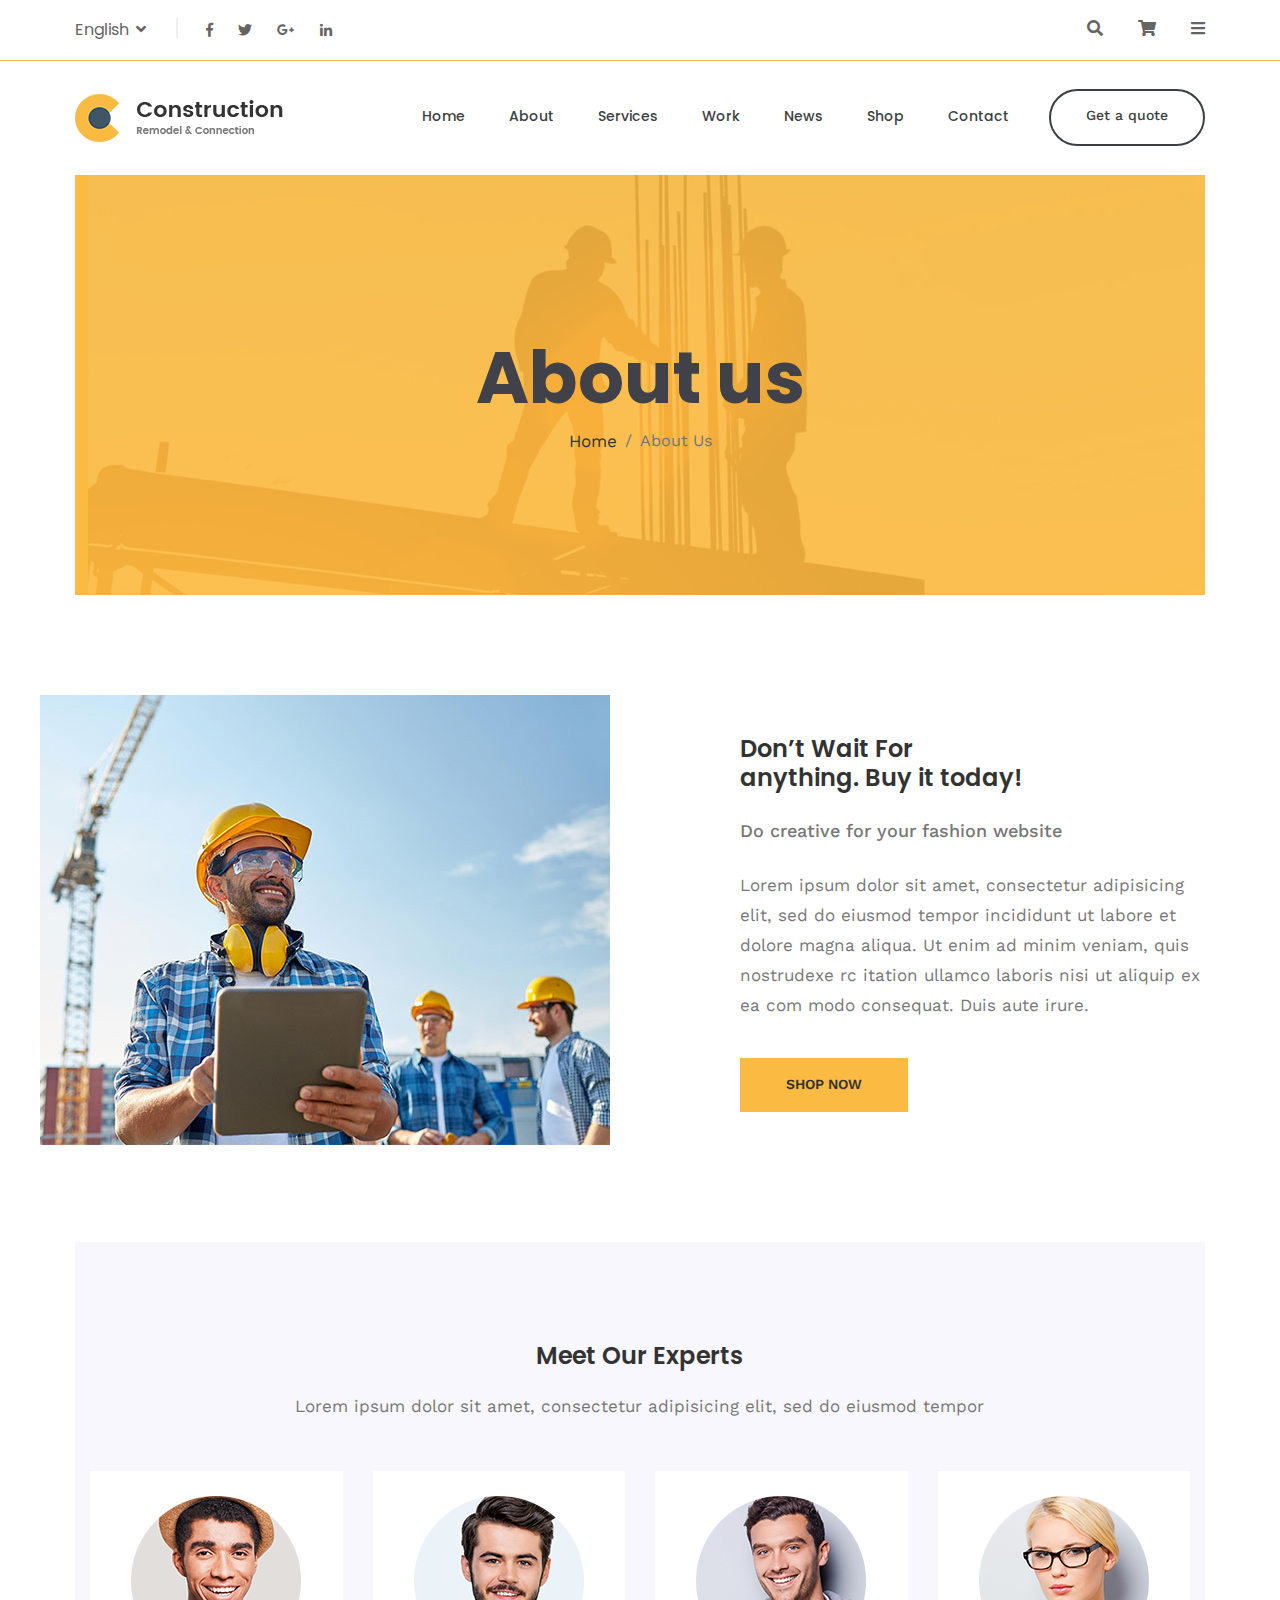
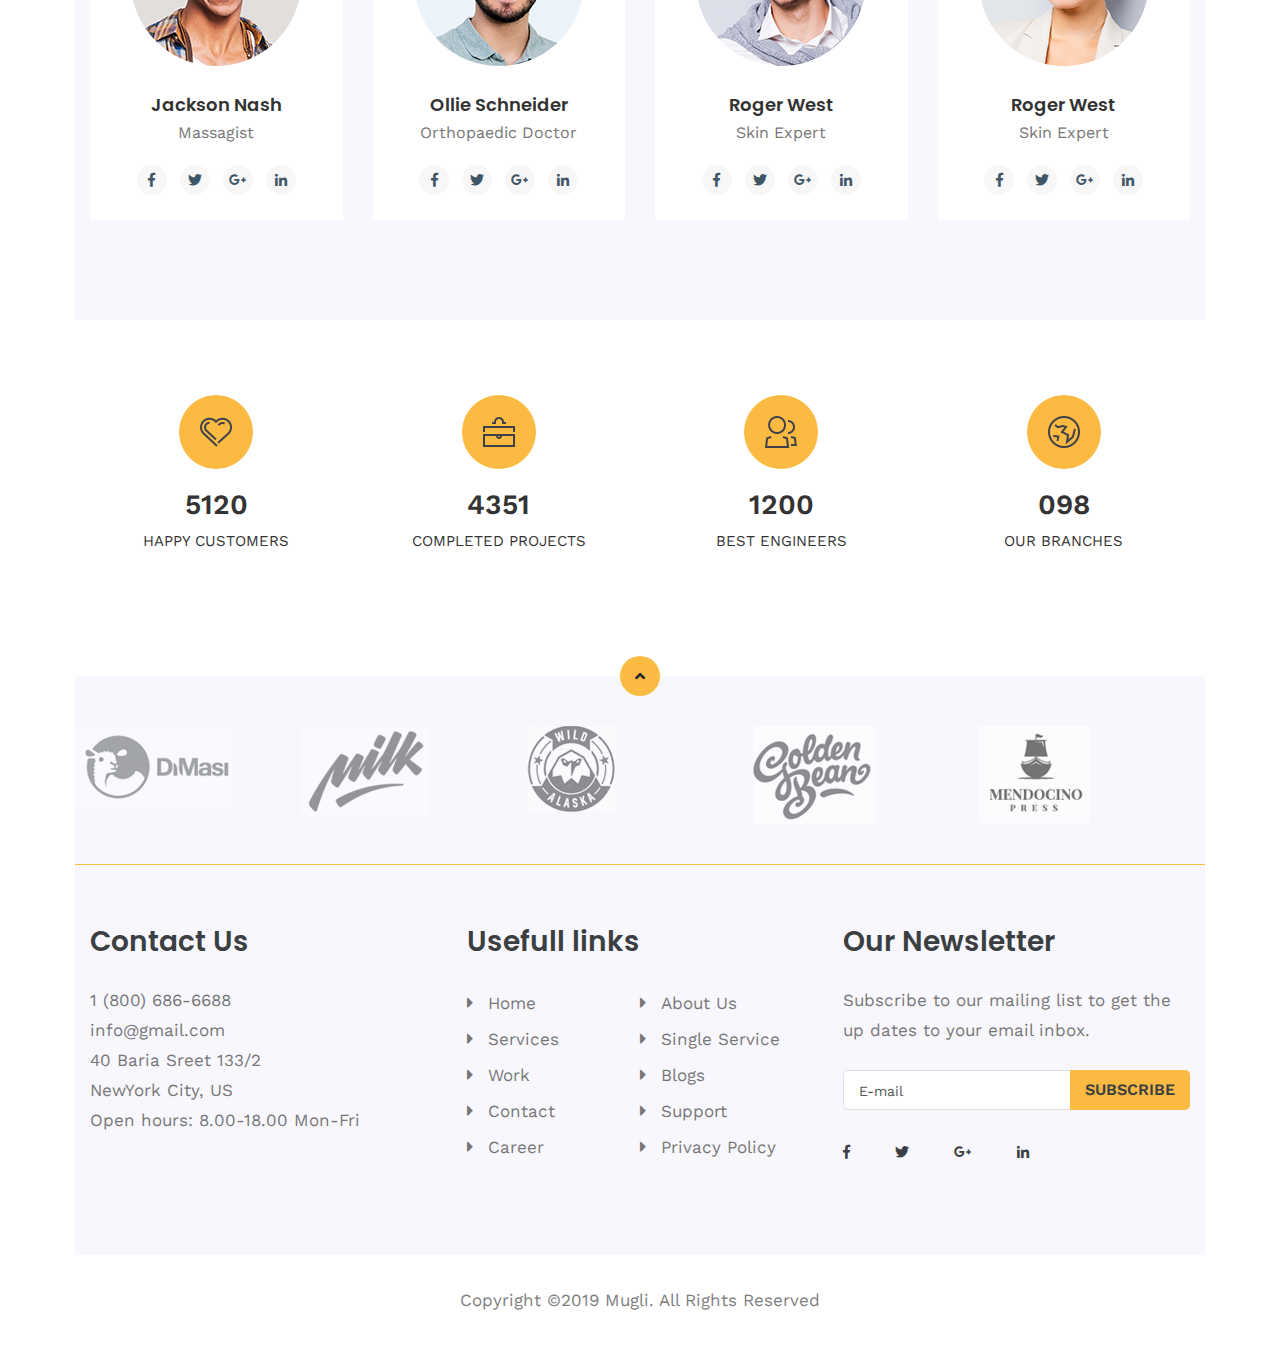
<file: about.html>
<!doctype html>
<html class="no-js" lang="zxx">
    <head>
        <meta charset="utf-8">
        <meta http-equiv="x-ua-compatible" content="ie=edge">
        <title>Construction - Clean Construction PSD Template</title>
        <meta name="description" content="">
        <meta name="viewport" content="width=device-width, initial-scale=1">

        <link rel="manifest" href="site.webmanifest">
		<link rel="shortcut icon" type="image/x-icon" href="img/favicon.ico">
        <!-- Place favicon.ico in the root directory -->

		<!-- CSS here -->
        <link rel="stylesheet" href="css/bootstrap.min.css">
        <link rel="stylesheet" href="css/owl.carousel.min.css">
        <link rel="stylesheet" href="css/animate.min.css">
        <link rel="stylesheet" href="css/magnific-popup.css">
        <link rel="stylesheet" href="css/fontawesome-all.min.css">
        <link rel="stylesheet" href="css/meanmenu.css">
        <link rel="stylesheet" href="css/slick.css">
		<link rel="stylesheet" href="css/nice-select.css">
        <link rel="stylesheet" href="css/default.css">
        <link rel="stylesheet" href="css/main.css">
        <link rel="stylesheet" href="css/responsive.css">
    </head>
    <body>
	
<!-- header area start -->

	<header>
		<div class="header-top-area pl-60 pr-60">
			<div class="container-fluid">
				<div class="row">
					<div class="col-xl-6 col-lg-6 col-md-6 col-6 d-flex align-items-center">
						<div class="language f-left">
							<ul>
								<li><a href="#">English   <i class="fas fa-angle-down"></i></a>
									<ul>
										<li><a href="#">English 01</a></li>
										<li><a href="#">English 02</a></li>
										<li><a href="#">English 03</a></li>
										<li><a href="#">English 04</a></li>
										<li><a href="#">English 05</a></li>
									</ul>
								</li>
							</ul>
						</div>
						<div class="social-icon f-left d-none d-md-block">
							<a href="#"><i class="fab fa-facebook-f"></i></a>
							<a href="#"><i class="fab fa-twitter"></i></a>
							<a href="#"><i class="fab fa-google-plus-g"></i></a>
							<a href="#"><i class="fab fa-linkedin-in"></i></a>
						</div>
					</div>
					<div class="col-xl-6 col-lg-6 col-md-6 col-6">
						<div class="header-top-right f-right">
							<ul>
								<li><a href=""><i class="fas fa-search"></i></a>
									<div class="search-form">
										<form action="#">
											<input type="text" placeholder="Search" />
											<button><i class="fas fa-search"></i></button>
										</form>
									</div>
								</li>
								<li><a href=""><i class="fas fa-shopping-cart"></i></a></li>
								<li class="info-bar"><a href=""><i class="fas fa-bars"></i></a></li>
							</ul>
						</div>
					</div>
				</div>
			</div>
		</div>
<!-- 		<div class="extra-info">
			<p>Lorem ipsum dolor sit amet, consectetur adipisicing elit, sed do eiusmod tempor incididunt ut labore et dolore magna aliqua.
			Ut enim ad minim veniam, quis nostrudexe rc itation ullamco laboris nisi ut aliquip ex ea com modo consequat.</p>
			<div class="instagram">
				<a href="#"><img src="img/instargram/insta1.png" alt="" /></a>
				<a href="#"><img src="img/instargram/insta2.png" alt="" /></a>
				<a href="#"><img src="img/instargram/insta3.png" alt="" /></a>
				<a href="#"><img src="img/instargram/insta4.png" alt="" /></a>
				<a href="#"><img src="img/instargram/insta5.png" alt="" /></a>
				<a href="#"><img src="img/instargram/insta6.png" alt="" /></a>
			</div>
		</div> -->
		<div class="header-bottom-area pl-60 pr-60">
			<div class="container-fluid">
				<div class="row align-items-center">
					<div class="col-xl-3 col-lg-3">
						<div class="logo">
							<a href="index.html"><img src="img/logo/logo.png" alt="" /></a>
						</div>
					</div>
					<div class="col-xl-9 col-lg-9">
						<div class="header-btn f-right d-none d-lg-block">
								<a href="#">Get a quote</a>
						</div>
						<div class="main-menu f-right">
							<nav id="mobile-menu">
								<ul>
									<li><a href="index.html">Home</a>
										<ul class="sub-menu">
											<li><a href="index.html">Index Page1</a></li>
											<li><a href="index-2.html">Index Page2</a>
												<ul class="sub-menu">
													<li><a href="">About Us</a></li>
													<li><a href="">Services</a></li>
													<li><a href="">Work</a></li>
													<li><a href="">Shop</a></li>
													<li><a href="careers.html">Careers</a></li>
												</ul>
											</li>
											<li><a href="index-3.html">Index Page3</a></li>
											<li><a href="careers.html">Careers</a></li>
											<li><a href="contract.html">Contact</a></li>
										</ul>
									</li>
									<li><a href="about.html">About</a></li>
									<li><a href="service.html">Services</a></li>
									<li><a href="work.html">Work</a>
										<ul class="sub-menu">
											<li><a href="work.html">Work</a></li>
											<li><a href="work details.html">Work Details</a></li>
										</ul>
									</li>
									<li><a href="blog.html">News</a>
										<ul class="sub-menu">
											<li><a href="blog-sidebar.html">Blog SideBar</a></li>
											<li><a href="blog-details.html">Blog Details</a></li>
										</ul>
									</li>
									<li><a href="shop.html">Shop</a></li>
									<li><a href="contract.html">Contact</a></li>
								</ul>
							</nav>
						</div>
						<div class="mobile-menu"></div>
					</div>
				</div>
			</div>
		</div>
	</header>
	
<!-- header area start -->

<!-- main area start -->
	
	<main>
	
<!-- page title area start -->
	
		<div class="wrapper-pro wrapper-ab pl-75 pr-75">
			<div class="page-title-area pt-160 pb-160" style="background-image:url(img/bg/page-title.jpg)">
				<div class="container-fluid">
					<div class="row">
						<div class="col-xl-12">
							<div class="page-title text-center">
								<h2>About us</h2>
								<nav aria-label="breadcrumb">
									<ol class="breadcrumb justify-content-center">
										<li class="breadcrumb-item"><a href="#">Home</a></li>
										<li class="breadcrumb-item active" aria-current="page">About Us</li>
									</ol>
								</nav>
							</div>
						</div>
					</div>
				</div>
			</div>
		</div>
	
<!-- page title area end -->

<!-- promotion area start -->
	
			<div class="promotion-area promotion-ab pt-80 pb-130">
				<div class="container">
					<div class="row">
						<div class="col-xl-6 col-lg-6 col-md-6 col-sm-12">
							<div class="promotion-img promotion-ab">
								<img src="img/bg/pro3.jpg" alt="" />
							</div>
						</div>
						<div class="col-xl-6 col-lg-6 col-md-6 col-sm-12">
							<div class="promotion-text promotion-text3">
								<h3>Don’t Wait For <br /> anything. Buy it today!</h3>
								<span>Do creative for your fashion website</span>
								<p>Lorem ipsum dolor sit amet, consectetur adipisicing elit, sed do eiusmod tempor incididunt ut labore et dolore magna aliqua.
								Ut enim ad minim veniam, quis nostrudexe rc itation ullamco laboris nisi ut aliquip ex ea com modo consequat. Duis aute irure.</p>
								<a class="btn brand-btn" href="#">SHOP NOW</a>
							</div>
						</div>
					</div>
				</div>
			</div>
	
<!-- promotion area end -->


<!-- expert area start -->

		<div class="expert-wrapper pl-75 pr-75">
			<div class="expert-area gray-bg pt-100 pb-70">
				<div class="container">
					<div class="row">
						<div class="col-xl-8 offset-xl-2">
							<div class="expert-header text-center mb-50">
								<h4>Meet Our Experts</h4>
								<p>Lorem ipsum dolor sit amet, consectetur adipisicing elit, sed do eiusmod tempor </p>
							</div>
						</div>
					</div>
					<div class="row">
						<div class="col-xl-3 col-lg-6 col-md-6">
							<div class="single-expert text-center mb-30 white-bg">
								<div class="expert-img">
									<img src="img/team/member1.png" alt="" />
								</div>
								<div class="expert-title">
									<h3>Jackson Nash</h3>
									<span>Massagist</span>
								</div>
								<div class="expert-icon">
									<a href="#"><i class="fab fa-facebook-f"></i></a>
									<a href="#"><i class="fab fa-twitter"></i></a>
									<a href="#"><i class="fab fa-google-plus-g"></i></a>
									<a href="#"><i class="fab fa-linkedin-in"></i></a>
								</div>
							</div>
						</div>						
						<div class="col-xl-3 col-lg-6 col-md-6">
							<div class="single-expert text-center mb-30 white-bg">
								<div class="expert-img">
									<img src="img/team/member2.png" alt="" />
								</div>
								<div class="expert-title">
									<h3>Ollie Schneider</h3>
									<span>Orthopaedic Doctor</span>
								</div>
								<div class="expert-icon">
									<a href="#"><i class="fab fa-facebook-f"></i></a>
									<a href="#"><i class="fab fa-twitter"></i></a>
									<a href="#"><i class="fab fa-google-plus-g"></i></a>
									<a href="#"><i class="fab fa-linkedin-in"></i></a>
								</div>
							</div>
						</div>						
						<div class="col-xl-3 col-lg-6 col-md-6">
							<div class="single-expert text-center mb-30 white-bg">
								<div class="expert-img">
									<img src="img/team/member3.png" alt="" />
								</div>
								<div class="expert-title">
									<h3>Roger West</h3>
									<span>Skin Expert</span>
								</div>
								<div class="expert-icon">
									<a href="#"><i class="fab fa-facebook-f"></i></a>
									<a href="#"><i class="fab fa-twitter"></i></a>
									<a href="#"><i class="fab fa-google-plus-g"></i></a>
									<a href="#"><i class="fab fa-linkedin-in"></i></a>
								</div>
							</div>
						</div>						
						<div class="col-xl-3 col-lg-6 col-md-6">
							<div class="single-expert text-center mb-30 white-bg">
								<div class="expert-img">
									<img src="img/team/member4.png" alt="" />
								</div>
								<div class="expert-title">
									<h3>Roger West</h3>
									<span>Skin Expert</span>
								</div>
								<div class="expert-icon">
									<a href="#"><i class="fab fa-facebook-f"></i></a>
									<a href="#"><i class="fab fa-twitter"></i></a>
									<a href="#"><i class="fab fa-google-plus-g"></i></a>
									<a href="#"><i class="fab fa-linkedin-in"></i></a>
								</div>
							</div>
						</div>
					</div>
				</div>
			</div>
		</div>


<!-- expert area end -->





<!-- counter-area start -->

		<div class="wrapper-counter pl-75 pr-75">
			<div class="counter-area pt-75 pb-70">
				<div class="container">
					<div class="row">
						<div class="col-xl-3 col-lg-3 col-md-3">
							<div class="single-counter text-center mb-30">
								<div class="counter-img">
									<img src="img/counter/theme-icon1.png" alt="" />
								</div>
								<div class="counter-content">
									<span class="counter">5120</span>
									<p>happy customers</p>
								</div>
							</div>
						</div>
						<div class="col-xl-3 col-lg-3 col-md-3">
							<div class="single-counter text-center mb-30">
								<div class="counter-img">
									<img src="img/counter/theme-icon2.png" alt="" />
								</div>
								<div class="counter-content">
									<span class="counter">4351</span>
									<p>completed projects</p>
								</div>
							</div>
						</div>
						<div class="col-xl-3 col-lg-3 col-md-3">
							<div class="single-counter text-center mb-30">
								<div class="counter-img">
									<img src="img/counter/theme-icon3.png" alt="" />
								</div>
								<div class="counter-content">
									<span class="counter">1200</span>
									<p>best engineers</p>
								</div>
							</div>
						</div> 
						<div class="col-xl-3 col-lg-3 col-md-3">
							<div class="single-counter text-center mb-30">
								<div class="counter-img">
									<img src="img/counter/theme-icon4.png" alt="" />
								</div>
								<div class="counter-content">
									<span class="counter">098</span>
									<p>our branches</p>
								</div>
							</div>
						</div>
					</div>
				</div>
			</div>
		</div>

<!-- counter-area start -->



<!-- cap area start -->
		
		<div class="cap-area">
			<div class="container">
				<div class="row">
					<div class="col-xl-12">
						<div class="angle-up text-center">
							<i class="fas fa-angle-up"></i>
						</div>
					</div>
				</div>	
			</div>
		</div>

				
<!-- cap area start -->
	</main>
	
	<footer>
<!-- brand area start -->
	<div class="brand-wrapper pl-75 pr-75">
		<div class="brand-area gray-bg">
			<div class="container">
				<div class="custom-row">
					<div class="brand-active brand-border pt-50 pb-40">
						<div class="single-brand">
							<a href="#"><img src="img/brand/brand1.png" alt="" /></a>
						</div>
						<div class="single-brand">
							<a href="#"><img src="img/brand/brand2.png" alt="" /></a>
						</div>
						<div class="single-brand">
							<a href="#"><img src="img/brand/brand3.png" alt="" /></a>
						</div>
						<div class="single-brand">
							<a href="#"><img src="img/brand/brand4.png" alt="" /></a>
						</div>
						<div class="single-brand">
							<a href="#"><img src="img/brand/brand5.png" alt="" /></a>
						</div>
						<div class="single-brand">
							<a href="#"><img src="img/brand/brand5.png" alt="" /></a>
						</div>
						<div class="single-brand">
							<a href="#"><img src="img/brand/brand5.png" alt="" /></a>
						</div>
					</div>
				</div>
			</div>
		</div>
	</div>

<!-- brand area end -->

	<div class="widget-wrapper pl-75 pr-75">
		<div class="widget-area gray-bg pt-60 pb-60">
			<div class="container">
				<div class="row">
					<div class="col-xl-4 col-lg-3 col-md-4 mb-30">
						<div class="footer-widget">
							<h3>Contact Us</h3>
							<ul>
								<li>1 (800) 686-6688</li>
								<li>info@gmail.com</li>
								<li>40 Baria Sreet 133/2</li>
								<li>NewYork City, US</li>
								<li>Open hours: 8.00-18.00 Mon-Fri</li>
							</ul>
						</div>
					</div> 
					<div class="col-xl-4 col-lg-5 col-md-3 mb-30">
						<div class="footer-widget">
							<h3>Usefull links</h3>
							<ul class="footer-link">
								<li><i class="fas fa-caret-right"></i><a href="">Home</a></li>
								<li><i class="fas fa-caret-right"></i><a href="">About Us</a></li>
								<li><i class="fas fa-caret-right"></i><a href="">Services</a></li>
								<li><i class="fas fa-caret-right"></i><a href="">Single Service</a></li>
								<li><i class="fas fa-caret-right"></i><a href="">Work</a></li>
								<li><i class="fas fa-caret-right"></i><a href="">Blogs</a></li>
								<li><i class="fas fa-caret-right"></i><a href="">Contact</a></li>
								<li><i class="fas fa-caret-right"></i><a href="">Support</a></li>
								<li><i class="fas fa-caret-right"></i><a href="">Career</a></li>
								<li><i class="fas fa-caret-right"></i><a href="">Privacy Policy</a></li>

							</ul>
						</div>
					</div>
					<div class="col-xl-4 col-lg-4 col-md-5 mb-30">
						<div class="footer-widget">
							<h3>Our Newsletter</h3>
							<p>Subscribe to our mailing list to get the up dates to your email inbox.</p>
						</div>
						<div class="footer-sub">
							<form action="#">
								<input type="text" placeholder="E-mail" />
								<button type="submit">Subscribe</button>
							</form>
						</div>
						<div class="footer-social">
							<a href="#"><i class="fab fa-facebook-f"></i></a>
							<a href="#"><i class="fab fa-twitter"></i></a>
							<a href="#"><i class="fab fa-google-plus-g"></i></a>
							<a href="#"><i class="fab fa-linkedin-in"></i></a>
						</div>
					</div>
				</div>
			</div>
		</div>
		
		<div class="copyright-area pt-30 pb-30">
			<div class="container">
				<div class="row">
					<div class="col-xl-12">
						<div class="footer-b-content text-center">
							<p>Copyright ©2019 Mugli. All Rights Reserved</p>
						</div>
					</div>
				</div>
			</div>
		</div>
	</div>
	</footer>






	
	
	
	
	
	
	

	
	

		<!-- JS here -->
        <script src="js/vendor/modernizr-3.5.0.min.js"></script>
        <script src="js/vendor/jquery-1.12.4.min.js"></script>
        <script src="js/popper.min.js"></script>
        <script src="js/bootstrap.min.js"></script>
        <script src="js/owl.carousel.min.js"></script>
        <script src="js/jquery.counterup.min.js"></script>
        <script src="js/waypoints.min.js"></script>
        <script src="js/isotope.pkgd.min.js"></script>
        <script src="js/one-page-nav-min.js"></script>
        <script src="js/slick.min.js"></script>
        <script src="js/jquery.nice-select.min.js"></script>
        <script src="js/jquery.meanmenu.min.js"></script>
        <script src="js/ajax-form.js"></script>
        <script src="js/wow.min.js"></script>
        <script src="js/jquery.scrollUp.min.js"></script>
        <script src="js/imagesloaded.pkgd.min.js"></script>
        <script src="js/jquery.magnific-popup.min.js"></script>
        <script src="js/plugins.js"></script>
        <script src="js/main.js"></script>
    </body>
</html>
</file>
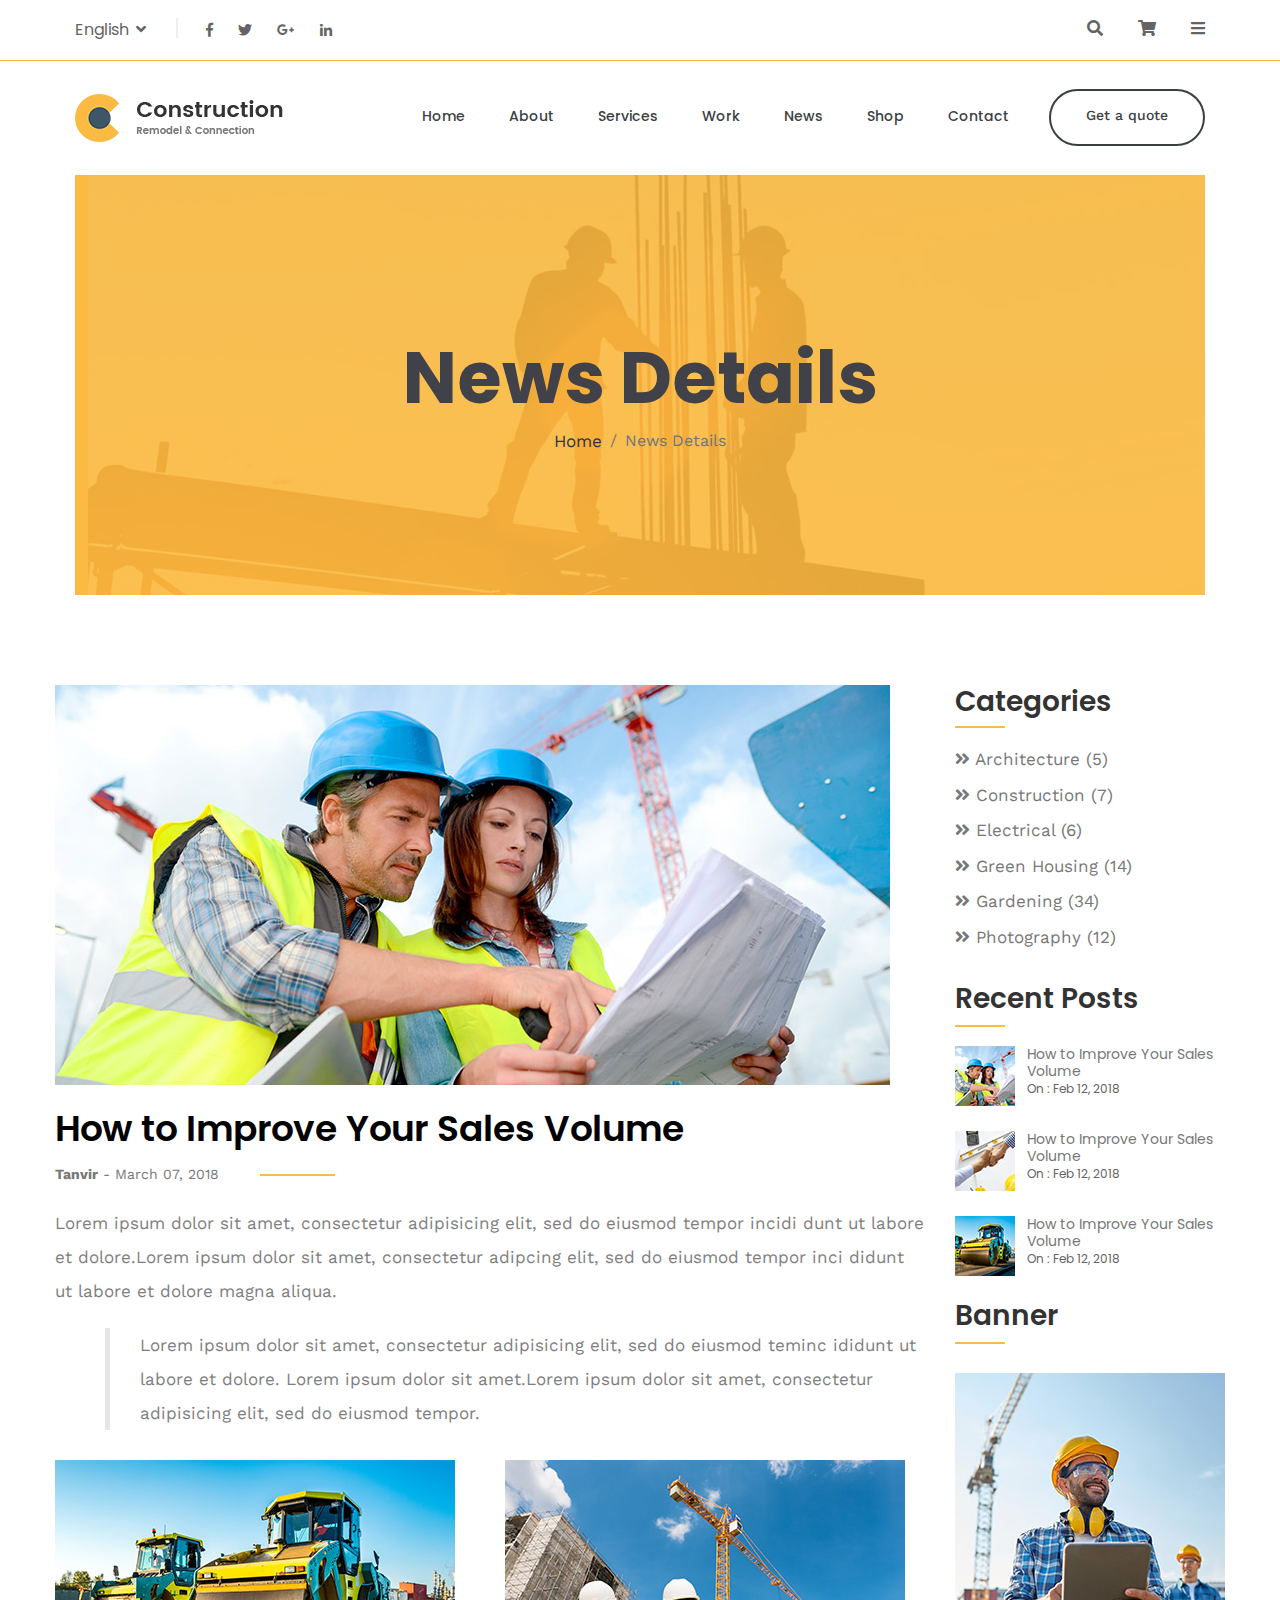
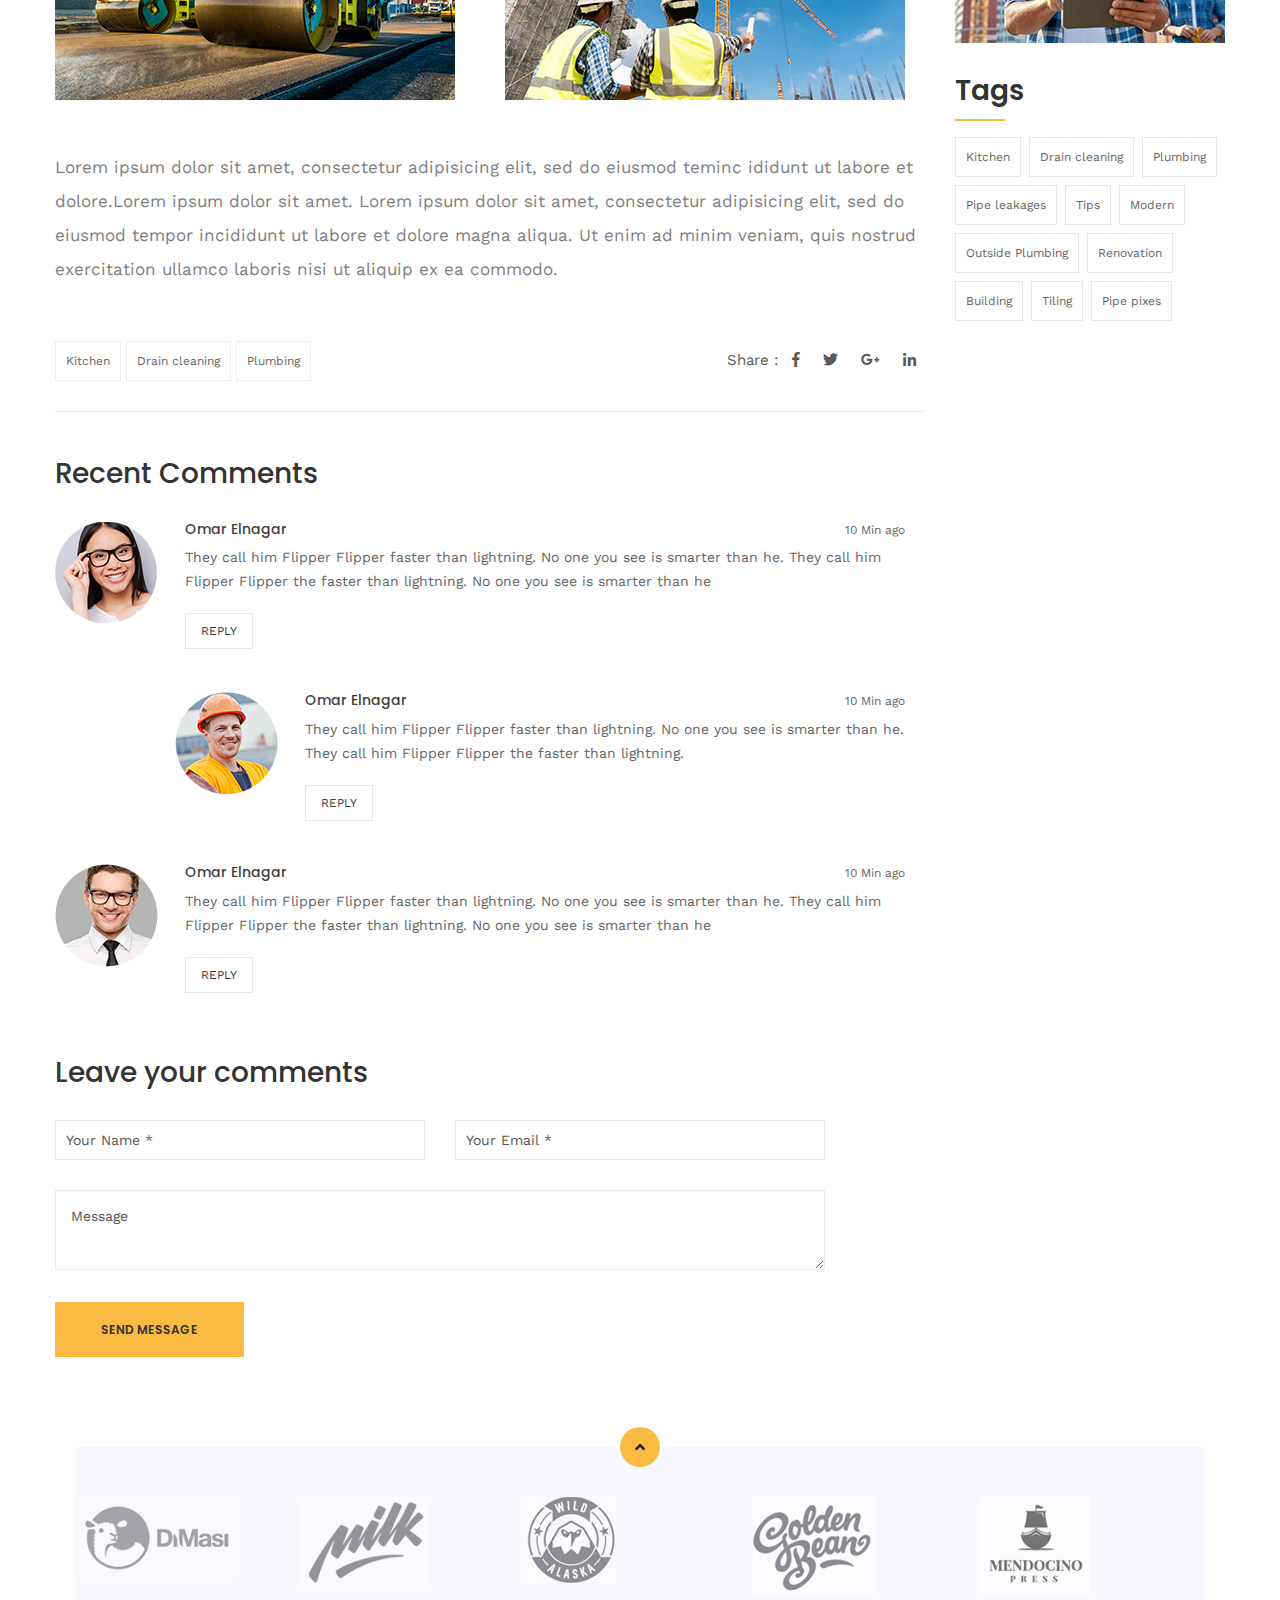
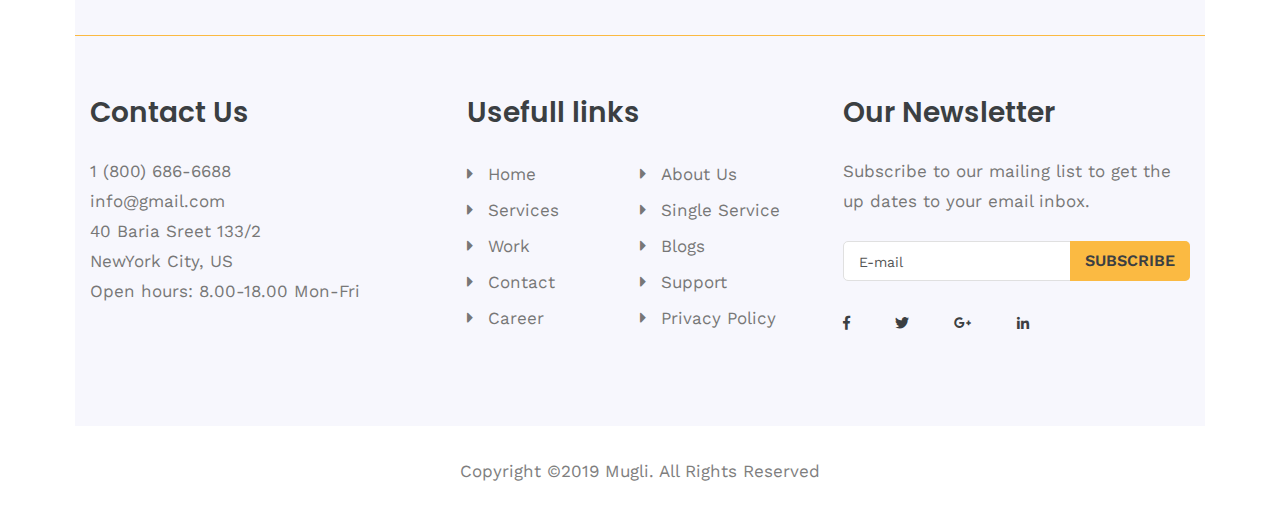
<file: blog-details.html>
<!doctype html>
<html class="no-js" lang="zxx">
    <head>
        <meta charset="utf-8">
        <meta http-equiv="x-ua-compatible" content="ie=edge">
        <title>Construction - Clean Construction PSD Template</title>
        <meta name="description" content="">
        <meta name="viewport" content="width=device-width, initial-scale=1">

        <link rel="manifest" href="site.webmanifest">
		<link rel="shortcut icon" type="image/x-icon" href="img/favicon.ico">
        <!-- Place favicon.ico in the root directory -->

		<!-- CSS here -->
        <link rel="stylesheet" href="css/bootstrap.min.css">
        <link rel="stylesheet" href="css/owl.carousel.min.css">
        <link rel="stylesheet" href="css/animate.min.css">
        <link rel="stylesheet" href="css/magnific-popup.css">
        <link rel="stylesheet" href="css/fontawesome-all.min.css">
        <link rel="stylesheet" href="css/meanmenu.css">
        <link rel="stylesheet" href="css/slick.css">
		<link rel="stylesheet" href="css/nice-select.css">
        <link rel="stylesheet" href="css/default.css">
        <link rel="stylesheet" href="css/main.css">
        <link rel="stylesheet" href="css/responsive.css">
    </head>
    <body>
	
<!-- header area start -->

	<header>
		<div class="header-top-area pl-60 pr-60">
			<div class="container-fluid">
				<div class="row">
					<div class="col-xl-6 col-lg-6 col-md-6 col-6 d-flex align-items-center">
						<div class="language f-left">
							<ul>
								<li><a href="#">English   <i class="fas fa-angle-down"></i></a>
									<ul>
										<li><a href="#">English 01</a></li>
										<li><a href="#">English 02</a></li>
										<li><a href="#">English 03</a></li>
										<li><a href="#">English 04</a></li>
										<li><a href="#">English 05</a></li>
									</ul>
								</li>
							</ul>
						</div>
						<div class="social-icon f-left d-none d-md-block">
							<a href="#"><i class="fab fa-facebook-f"></i></a>
							<a href="#"><i class="fab fa-twitter"></i></a>
							<a href="#"><i class="fab fa-google-plus-g"></i></a>
							<a href="#"><i class="fab fa-linkedin-in"></i></a>
						</div>
					</div>
					<div class="col-xl-6 col-lg-6 col-md-6 col-6">
						<div class="header-top-right f-right">
							<ul>
								<li><a href=""><i class="fas fa-search"></i></a>
									<div class="search-form">
										<form action="#">
											<input type="text" placeholder="Search" />
											<button><i class="fas fa-search"></i></button>
										</form>
									</div>
								</li>
								<li><a href=""><i class="fas fa-shopping-cart"></i></a></li>
								<li class="info-bar"><a href=""><i class="fas fa-bars"></i></a></li>
							</ul>
						</div>
					</div>
				</div>
			</div>
		</div>
<!-- 		<div class="extra-info">
			<p>Lorem ipsum dolor sit amet, consectetur adipisicing elit, sed do eiusmod tempor incididunt ut labore et dolore magna aliqua.
			Ut enim ad minim veniam, quis nostrudexe rc itation ullamco laboris nisi ut aliquip ex ea com modo consequat.</p>
			<div class="instagram">
				<a href="#"><img src="img/instargram/insta1.png" alt="" /></a>
				<a href="#"><img src="img/instargram/insta2.png" alt="" /></a>
				<a href="#"><img src="img/instargram/insta3.png" alt="" /></a>
				<a href="#"><img src="img/instargram/insta4.png" alt="" /></a>
				<a href="#"><img src="img/instargram/insta5.png" alt="" /></a>
				<a href="#"><img src="img/instargram/insta6.png" alt="" /></a>
			</div>
		</div> -->
		<div class="header-bottom-area pl-60 pr-60">
			<div class="container-fluid">
				<div class="row align-items-center">
					<div class="col-xl-3 col-lg-3">
						<div class="logo">
							<a href="index.html"><img src="img/logo/logo.png" alt="" /></a>
						</div>
					</div>
					<div class="col-xl-9 col-lg-9">
						<div class="header-btn f-right d-none d-lg-block">
								<a href="#">Get a quote</a>
						</div>
						<div class="main-menu f-right">
							<nav id="mobile-menu">
								<ul>
									<li><a href="index.html">Home</a>
										<ul class="sub-menu">
											<li><a href="index.html">Index Page1</a></li>
											<li><a href="index-2.html">Index Page2</a>
												<ul class="sub-menu">
													<li><a href="">About Us</a></li>
													<li><a href="">Services</a></li>
													<li><a href="">Work</a></li>
													<li><a href="">Shop</a></li>
													<li><a href="careers.html">Careers</a></li>
												</ul>
											</li>
											<li><a href="index-3.html">Index Page3</a></li>
											<li><a href="careers.html">Careers</a></li>
											<li><a href="contract.html">Contact</a></li>
										</ul>
									</li>
									<li><a href="about.html">About</a></li>
									<li><a href="service.html">Services</a></li>
									<li><a href="work.html">Work</a>
										<ul class="sub-menu">
											<li><a href="work.html">Work</a></li>
											<li><a href="work details.html">Work Details</a></li>
										</ul>
									</li>
									<li><a href="blog.html">News</a>
										<ul class="sub-menu">
											<li><a href="blog-sidebar.html">Blog SideBar</a></li>
											<li><a href="blog-details.html">Blog Details</a></li>
										</ul>
									</li>
									<li><a href="shop.html">Shop</a></li>
									<li><a href="contract.html">Contact</a></li>
								</ul>
							</nav>
						</div>
						<div class="mobile-menu menu-bd"></div>
					</div>
				</div>
			</div>
		</div>
	</header>
	
<!-- header area start -->

<!-- main area start -->
	
	<main>
	
<!-- page title area start -->
	
		<div class="wrapper-pro wrapper-bd pl-75 pr-75">
			<div class="page-title-area pt-160 pb-160" style="background-image:url(img/bg/page-title.jpg)">
				<div class="container-fluid">
					<div class="row">
						<div class="col-xl-12">
							<div class="page-title text-center">
								<h2>News Details</h2>
								<nav aria-label="breadcrumb">
									<ol class="breadcrumb justify-content-center">
										<li class="breadcrumb-item"><a href="#">Home</a></li>
										<li class="breadcrumb-item active" aria-current="page">News Details</li>
									</ol>
								</nav>
							</div>
						</div>
					</div>
				</div>
			</div>
		</div>
	
<!-- page title area end -->


<!-- news/blog-details area start -->
<!-- details area start -->

		<div class="details-area pt-70 pb-70">
			<div class="container">
				<div class="row">
					<div class="col-xl-9 col-lg-9 col-md-12 col-sm-12">
						<div class="details-wrapper">
							<div class="details-top-img">
								<img src="img/news/nd1.jpg" alt="" />
							</div>
							<div class="details-top-content">
								<h3>How to Improve Your Sales Volume</h3>
								<span><b>Tanvir</b> - March 07, 2018</span>
								<p>Lorem ipsum dolor sit amet, consectetur adipisicing elit, sed do eiusmod tempor incidi dunt ut labore et dolore.Lorem ipsum dolor sit amet, consectetur adipcing elit,
								sed do eiusmod tempor inci didunt ut labore et dolore magna aliqua. </p>
								<blockquote class="blockquote">
									<p class="mb-0">Lorem ipsum dolor sit amet, consectetur adipisicing elit, sed do eiusmod teminc ididunt ut labore et dolore.
									Lorem ipsum dolor sit amet.Lorem ipsum dolor sit amet, consectetur adipisicing elit, sed do eiusmod tempor.</p>
								</blockquote>
								<div class="row">
									<div class="col-xl-6 col-lg-6 col-md-6">
										<div class="blog-content-img mb-30">
											<img src="img/blog/blog-content1.jpg" alt="" />
										</div>
									</div>									
									<div class="col-xl-6 col-lg-6 col-md-6">
										<div class="blog-content-img mb-30">
											<img src="img/blog/blog-content2.jpg" alt="" />
										</div>
									</div>
								</div>
								<p>Lorem ipsum dolor sit amet, consectetur adipisicing elit, sed do eiusmod teminc ididunt ut labore et dolore.Lorem ipsum dolor sit amet.
								Lorem ipsum dolor sit amet, consectetur adipisicing elit, sed do eiusmod tempor incididunt ut labore et dolore magna aliqua.
								Ut enim ad minim veniam, quis nostrud exercitation ullamco laboris nisi ut aliquip ex ea commodo.</p>
								<div class="row mt-55">
									<div class="col-xl-6 col-md-6 col-sm-12">
										<div class="blog-post-tag">
											<a href="#">Kitchen</a>
											<a href="#">Drain cleaning</a>
											<a href="#">Plumbing</a>
										</div>
									</div>
									<div class="col-xl-6 col-md-6 col-sm-12">
										<div class="blog-share-icon text-left text-md-right">
											<span>Share :</span>
											<a href="#"><i class="fab fa-facebook-f"></i></a>
											<a href="#"><i class="fab fa-twitter"></i></a>
											<a href="#"><i class="fab fa-google-plus-g"></i></a>
											<a href="#"><i class="fab fa-linkedin-in"></i></a>
										</div>
									</div>
								</div>
							</div>
						</div>
						<div class="post-comments mb-70 pr-20">
							<div class="blog-details-title">
								<h2>Recent Comments</h2>
							</div>
							<div class="latest-comments">
								<ul>
									<li>
										<div class="comments-box">
											<div class="comments-avatar">
												<img src="img/blog/comments/comments1.png" alt="" />
											</div>
											<div class="comments-text">
												<div class="avatar-name">
													<h5>Omar Elnagar</h5>
													<span>10 Min ago</span>
												</div>
												<p>They call him Flipper Flipper faster than lightning. No one you see is smarter than he. 
												They call him Flipper Flipper the faster than lightning. No one you see is smarter than he</p>
												<a href="#">REPLY</a>
											</div>
										</div>
										<ul class="comments-reply">
											<li>
												<div class="comments-avatar">
													<img src="img/blog/comments/comments2.png" alt="" />
												</div>
												<div class="comments-text">
													<div class="avatar-name">
														<h5>Omar Elnagar</h5>
														<span>10 Min ago</span>
													</div>
													<p>They call him Flipper Flipper faster than lightning. No one you see is smarter than he. 
													They call him Flipper Flipper the faster than lightning.</p>
													<a href="#">REPLY</a>
												</div>
											</li>
										</ul>
									</li>									
									<li>
										<div class="comments-box">
											<div class="comments-avatar">
												<img src="img/blog/comments/comments3.png" alt="" />
											</div>
											<div class="comments-text">
												<div class="avatar-name">
													<h5>Omar Elnagar</h5>
													<span>10 Min ago</span>
												</div>
												<p>They call him Flipper Flipper faster than lightning. No one you see is smarter than he. 
												They call him Flipper Flipper the faster than lightning. No one you see is smarter than he</p>
												<a href="#">REPLY</a>
											</div>
										</div>
									</li>
								</ul>
							</div>
						</div>
						<div class="post-comments-form pr-100">
							<h2>Leave your comments</h2>
							<form class="review-form" action="#">
								<div class="row">									
									<div class="col-xl-6">
										<input type="text" id="r-name" placeholder="Your Name *" />
									</div>									
									<div class="col-xl-6">
										<input type="email" id="r-email" placeholder="Your Email *" />
									</div>
									<div class="col-xl-12">
										<textarea name="message" id="message" cols="30" rows="10" placeholder="Message"></textarea>
									</div>
									<div class="col-xl-12">
										<button class="btn brand-btn">Send message</button>
									</div>
								</div>
							</form>
						</div>
					</div>
					
					<div class="col-xl-3 col-lg-3">
						<div class="details-right">
							<div class="Categories">
								<h3>Categories</h3>
								<ul>
									<li><a href="#"><i class="fas fa-angle-double-right"></i> Architecture   (5)</a></li>
									<li><a href="#"><i class="fas fa-angle-double-right"></i> Construction   (7)</a></li>
									<li><a href="#"><i class="fas fa-angle-double-right"></i> Electrical   (6)</a></li>
									<li><a href="#"><i class="fas fa-angle-double-right"></i> Green Housing   (14)</a></li>
									<li><a href="#"><i class="fas fa-angle-double-right"></i> Gardening   (34)</a></li>
									<li><a href="#"><i class="fas fa-angle-double-right"></i> Photography   (12)</a></li>
								</ul>	
							</div>
							<div class="recent-posts">
								<h3>Recent Posts</h3>
								<div class="recent-img1 d-flex">
									<img src="img/news/nd4.jpg" alt="" />
									<h5>How to Improve Your Sales Volume <br /> <span class="abc">On : Feb 12, 2018</span></h5>
									
								</div>
								
								<div class="recent-img1 d-flex">
									<img src="img/news/nd5.jpg" alt="" />
									<h5>How to Improve Your Sales Volume <br /> <span>On : Feb 12, 2018</span></h5>
								</div>
								<div class="recent-img1 d-flex">
									<img src="img/news/nd6.jpg" alt="" />
									<h5>How to Improve Your Sales Volume <br /> <span>On : Feb 12, 2018</span></h5>
								</div>
							</div>
							<div class="banner mb-35">
								<h3>Banner</h3>
								<div class="banner-img">
									<img src="img/news/nd7.jpg" alt="" />
								</div>
							</div>
							<div class="sidebar-widget">
								<h3>Tags</h3>
								<ul class="tags">
									<li><a href="#">Kitchen</a></li>
									<li><a href="#">Drain cleaning</a></li>
									<li><a href="#">Plumbing</a></li>
									<li><a href="#">Pipe leakages</a></li>
									<li><a href="#">Tips</a></li>
									<li><a href="#">Modern</a></li>
									<li><a href="#">Outside Plumbing</a></li>
									<li><a href="#">Renovation</a></li>
									<li><a href="#">Building</a></li>
									<li><a href="#">Tiling</a></li>
									<li><a href="#">Pipe pixes</a></li>
								</ul>
							</div>
						</div>
					</div>
				</div>
			</div>
		</div>

<!-- details area end -->


<!-- news/blog-details area end -->


<!-- cap area start -->
		
		<div class="cap-area">
			<div class="container">
				<div class="row">
					<div class="col-xl-12">
						<div class="angle-up text-center">
							<i class="fas fa-angle-up"></i>
						</div>
					</div>
				</div>	
			</div>
		</div>

				
<!-- cap area start -->
	</main>
	
	<footer>
<!-- brand area start -->
	<div class="brand-wrapper pl-75 pr-75">
		<div class="brand-area gray-bg">
			<div class="container">
				<div class="custom-row">
					<div class="brand-active brand-border pt-50 pb-40">
						<div class="single-brand">
							<a href="#"><img src="img/brand/brand1.png" alt="" /></a>
						</div>
						<div class="single-brand">
							<a href="#"><img src="img/brand/brand2.png" alt="" /></a>
						</div>
						<div class="single-brand">
							<a href="#"><img src="img/brand/brand3.png" alt="" /></a>
						</div>
						<div class="single-brand">
							<a href="#"><img src="img/brand/brand4.png" alt="" /></a>
						</div>
						<div class="single-brand">
							<a href="#"><img src="img/brand/brand5.png" alt="" /></a>
						</div>
						<div class="single-brand">
							<a href="#"><img src="img/brand/brand5.png" alt="" /></a>
						</div>
						<div class="single-brand">
							<a href="#"><img src="img/brand/brand5.png" alt="" /></a>
						</div>
					</div>
				</div>
			</div>
		</div>
	</div>

<!-- brand area end -->

<!-- footer area start -->

	<div class="widget-wrapper pl-75 pr-75">
		<div class="widget-area gray-bg pt-60 pb-60">
			<div class="container">
				<div class="row">
					<div class="col-xl-4 col-lg-3 col-md-4 mb-30">
						<div class="footer-widget">
							<h3>Contact Us</h3>
							<ul>
								<li>1 (800) 686-6688</li>
								<li>info@gmail.com</li>
								<li>40 Baria Sreet 133/2</li>
								<li>NewYork City, US</li>
								<li>Open hours: 8.00-18.00 Mon-Fri</li>
							</ul>
						</div>
					</div> 
					<div class="col-xl-4 col-lg-5 col-md-3 mb-30">
						<div class="footer-widget">
							<h3>Usefull links</h3>
							<ul class="footer-link">
								<li><i class="fas fa-caret-right"></i><a href="">Home</a></li>
								<li><i class="fas fa-caret-right"></i><a href="">About Us</a></li>
								<li><i class="fas fa-caret-right"></i><a href="">Services</a></li>
								<li><i class="fas fa-caret-right"></i><a href="">Single Service</a></li>
								<li><i class="fas fa-caret-right"></i><a href="">Work</a></li>
								<li><i class="fas fa-caret-right"></i><a href="">Blogs</a></li>
								<li><i class="fas fa-caret-right"></i><a href="">Contact</a></li>
								<li><i class="fas fa-caret-right"></i><a href="">Support</a></li>
								<li><i class="fas fa-caret-right"></i><a href="">Career</a></li>
								<li><i class="fas fa-caret-right"></i><a href="">Privacy Policy</a></li>
							</ul>
						</div>
					</div>
					<div class="col-xl-4 col-lg-4 col-md-5 mb-30">
						<div class="footer-widget">
							<h3>Our Newsletter</h3>
							<p>Subscribe to our mailing list to get the up dates to your email inbox.</p>
						</div>
						<div class="footer-sub">
							<form action="#">
								<input type="text" placeholder="E-mail" />
								<button type="submit">Subscribe</button>
							</form>
						</div>
						<div class="footer-social">
							<a href="#"><i class="fab fa-facebook-f"></i></a>
							<a href="#"><i class="fab fa-twitter"></i></a>
							<a href="#"><i class="fab fa-google-plus-g"></i></a>
							<a href="#"><i class="fab fa-linkedin-in"></i></a>
						</div>
					</div>
				</div>
			</div>
		</div>
		
		<div class="copyright-area pt-30 pb-30">
			<div class="container">
				<div class="row">
					<div class="col-xl-12">
						<div class="footer-b-content text-center">
							<p>Copyright ©2019 Mugli. All Rights Reserved</p>
						</div>
					</div>
				</div>
			</div>
		</div>
	</div>
	</footer>


<!-- footer area end -->



	
	
	
	
	
	
	

	
	

		<!-- JS here -->
        <script src="js/vendor/modernizr-3.5.0.min.js"></script>
        <script src="js/vendor/jquery-1.12.4.min.js"></script>
        <script src="js/popper.min.js"></script>
        <script src="js/bootstrap.min.js"></script>
        <script src="js/owl.carousel.min.js"></script>
        <script src="js/jquery.counterup.min.js"></script>
        <script src="js/waypoints.min.js"></script>
        <script src="js/isotope.pkgd.min.js"></script>
        <script src="js/one-page-nav-min.js"></script>
        <script src="js/slick.min.js"></script>
        <script src="js/jquery.nice-select.min.js"></script>
        <script src="js/jquery.meanmenu.min.js"></script>
        <script src="js/ajax-form.js"></script>
        <script src="js/wow.min.js"></script>
        <script src="js/jquery.scrollUp.min.js"></script>
        <script src="js/imagesloaded.pkgd.min.js"></script>
        <script src="js/jquery.magnific-popup.min.js"></script>
        <script src="js/plugins.js"></script>
        <script src="js/main.js"></script>
    </body>
</html>
</file>
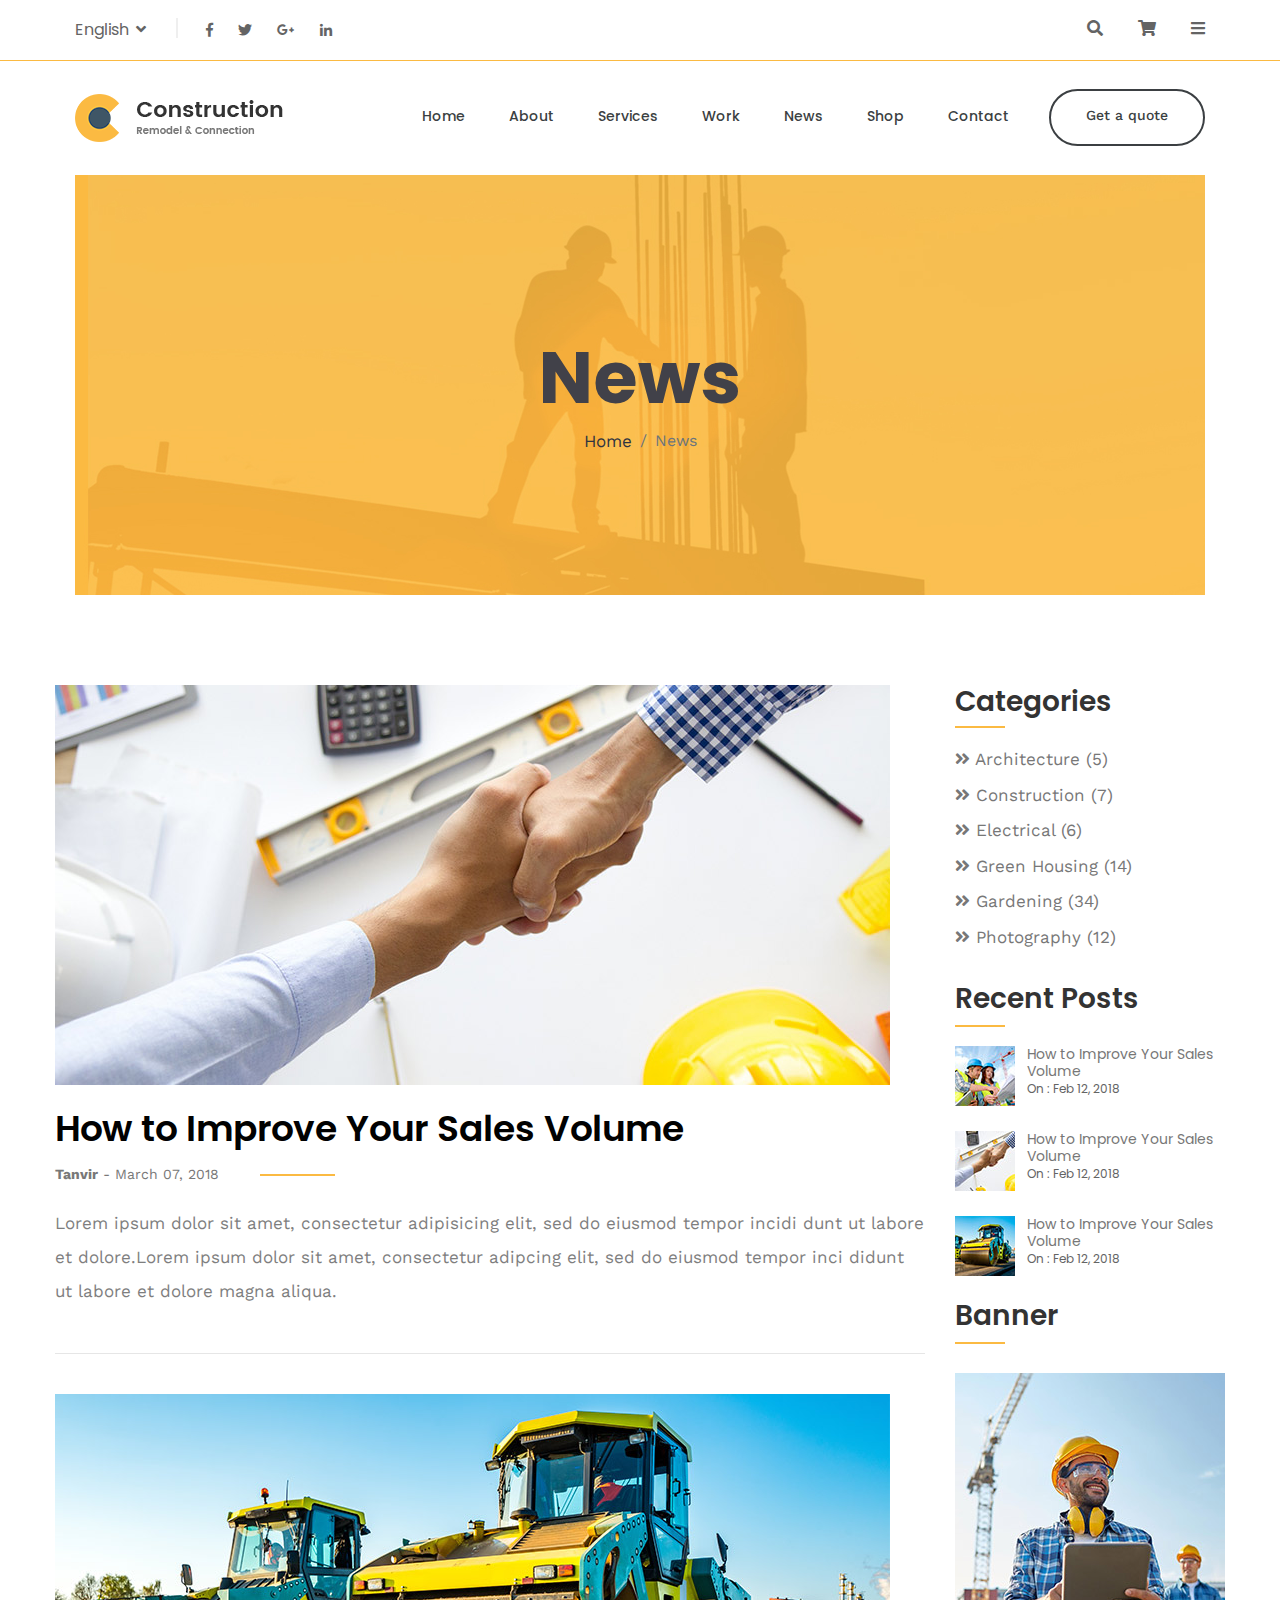
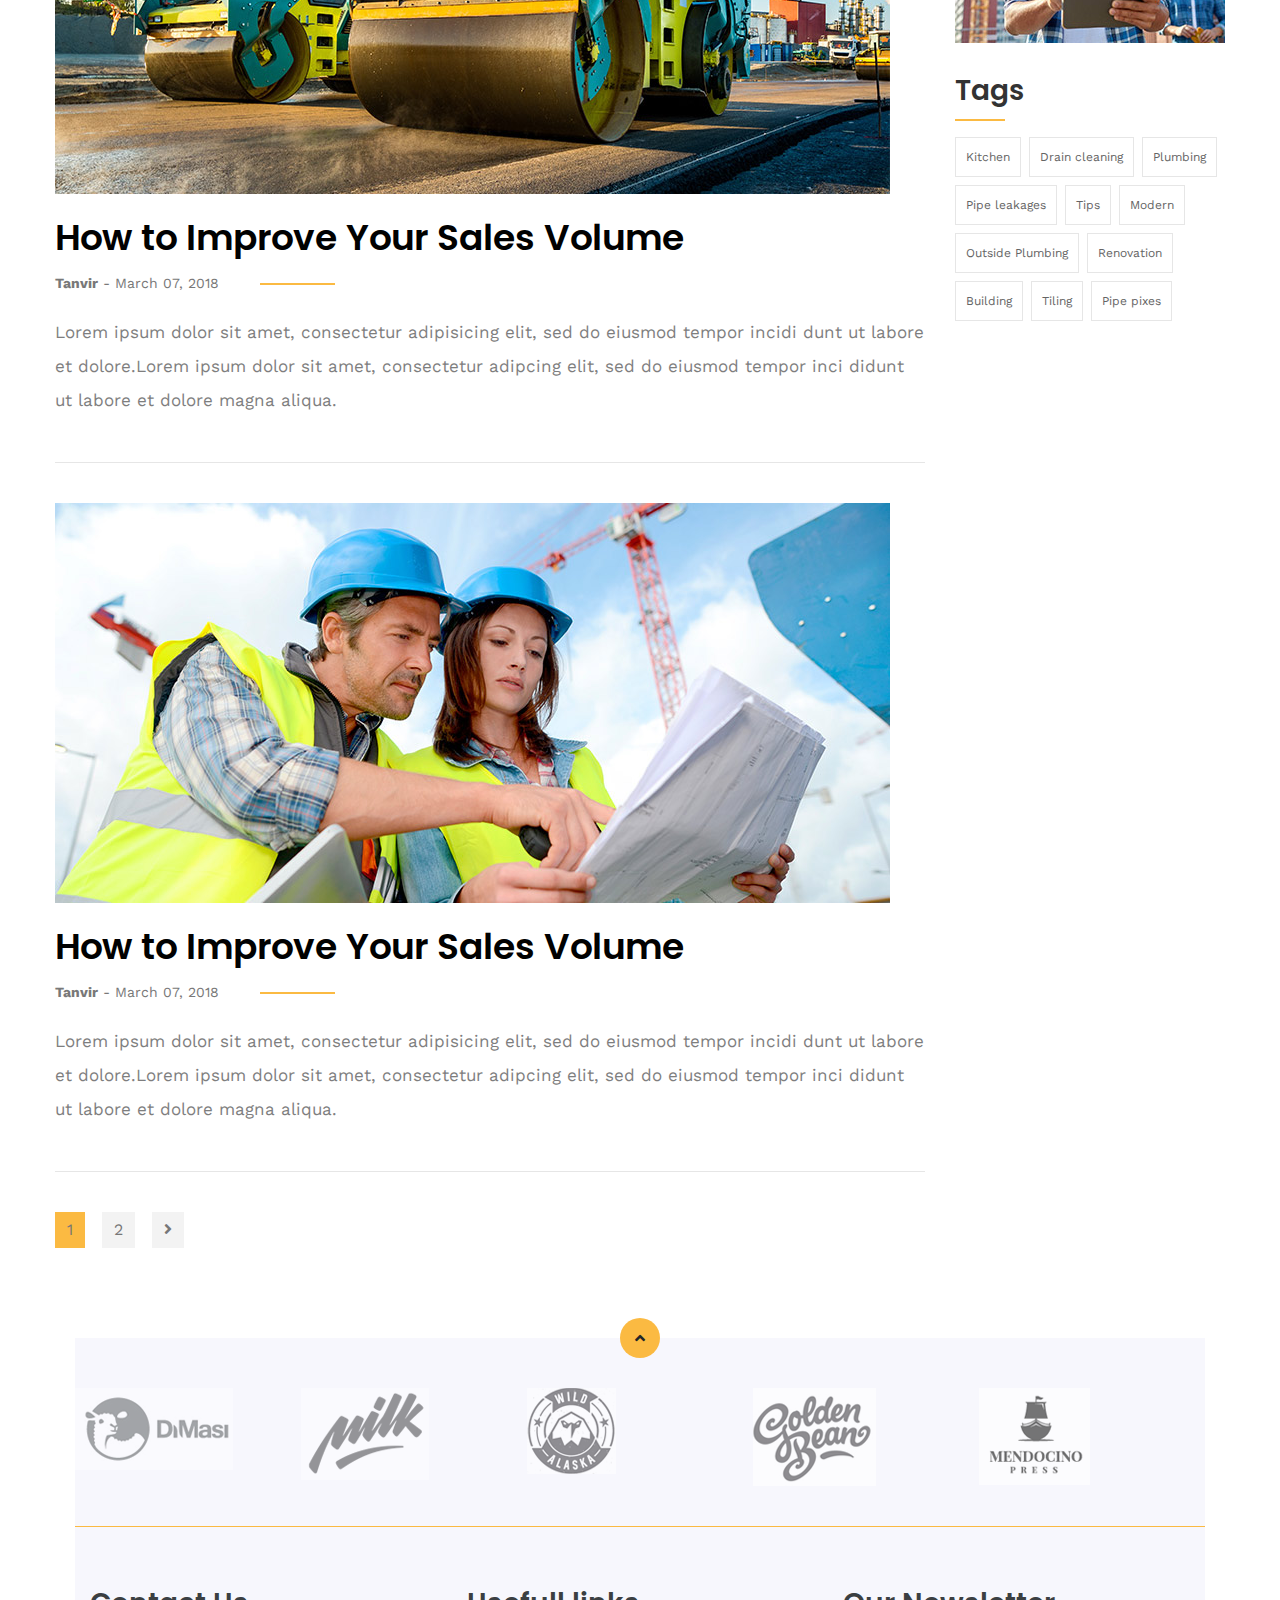
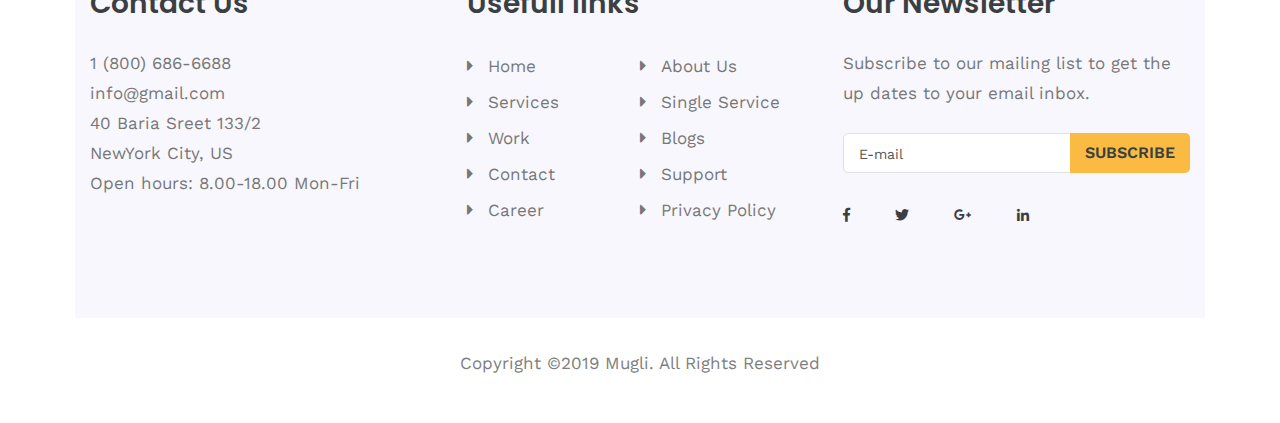
<file: blog-sidebar.html>
<!doctype html>
<html class="no-js" lang="zxx">
    <head>
        <meta charset="utf-8">
        <meta http-equiv="x-ua-compatible" content="ie=edge">
        <title>Construction - Clean Construction PSD Template</title>
        <meta name="description" content="">
        <meta name="viewport" content="width=device-width, initial-scale=1">

        <link rel="manifest" href="site.webmanifest">
		<link rel="shortcut icon" type="image/x-icon" href="img/favicon.ico">
        <!-- Place favicon.ico in the root directory -->

		<!-- CSS here -->
        <link rel="stylesheet" href="css/bootstrap.min.css">
        <link rel="stylesheet" href="css/owl.carousel.min.css">
        <link rel="stylesheet" href="css/animate.min.css">
        <link rel="stylesheet" href="css/magnific-popup.css">
        <link rel="stylesheet" href="css/fontawesome-all.min.css">
        <link rel="stylesheet" href="css/meanmenu.css">
        <link rel="stylesheet" href="css/slick.css">
		<link rel="stylesheet" href="css/nice-select.css">
        <link rel="stylesheet" href="css/default.css">
        <link rel="stylesheet" href="css/main.css">
        <link rel="stylesheet" href="css/responsive.css">
    </head>
    <body>
	
<!-- header area start -->

	<header>
		<div class="header-top-area pl-60 pr-60">
			<div class="container-fluid">
				<div class="row">
					<div class="col-xl-6 col-lg-6 col-md-6 col-6 d-flex align-items-center">
						<div class="language f-left">
							<ul>
								<li><a href="#">English   <i class="fas fa-angle-down"></i></a>
									<ul>
										<li><a href="#">English 01</a></li>
										<li><a href="#">English 02</a></li>
										<li><a href="#">English 03</a></li>
										<li><a href="#">English 04</a></li>
										<li><a href="#">English 05</a></li>
									</ul>
								</li>
							</ul>
						</div>
						<div class="social-icon f-left d-none d-md-block">
							<a href="#"><i class="fab fa-facebook-f"></i></a>
							<a href="#"><i class="fab fa-twitter"></i></a>
							<a href="#"><i class="fab fa-google-plus-g"></i></a>
							<a href="#"><i class="fab fa-linkedin-in"></i></a>
						</div>
					</div>
					<div class="col-xl-6 col-lg-6 col-md-6 col-6">
						<div class="header-top-right f-right">
							<ul>
								<li><a href=""><i class="fas fa-search"></i></a>
									<div class="search-form">
										<form action="#">
											<input type="text" placeholder="Search" />
											<button><i class="fas fa-search"></i></button>
										</form>
									</div>
								</li>
								<li><a href=""><i class="fas fa-shopping-cart"></i></a></li>
								<li class="info-bar"><a href=""><i class="fas fa-bars"></i></a></li>
							</ul>
						</div>
					</div>
				</div>
			</div>
		</div>
<!-- 		<div class="extra-info">
			<p>Lorem ipsum dolor sit amet, consectetur adipisicing elit, sed do eiusmod tempor incididunt ut labore et dolore magna aliqua.
			Ut enim ad minim veniam, quis nostrudexe rc itation ullamco laboris nisi ut aliquip ex ea com modo consequat.</p>
			<div class="instagram">
				<a href="#"><img src="img/instargram/insta1.png" alt="" /></a>
				<a href="#"><img src="img/instargram/insta2.png" alt="" /></a>
				<a href="#"><img src="img/instargram/insta3.png" alt="" /></a>
				<a href="#"><img src="img/instargram/insta4.png" alt="" /></a>
				<a href="#"><img src="img/instargram/insta5.png" alt="" /></a>
				<a href="#"><img src="img/instargram/insta6.png" alt="" /></a>
			</div>
		</div> -->
		<div class="header-bottom-area pl-60 pr-60">
			<div class="container-fluid">
				<div class="row align-items-center">
					<div class="col-xl-3 col-lg-3">
						<div class="logo">
							<a href="index.html"><img src="img/logo/logo.png" alt="" /></a>
						</div>
					</div>
					<div class="col-xl-9 col-lg-9">
						<div class="header-btn f-right d-none d-lg-block">
								<a href="#">Get a quote</a>
						</div>
						<div class="main-menu f-right">
							<nav id="mobile-menu">
								<ul>
									<li><a href="index.html">Home</a>
										<ul class="sub-menu">
											<li><a href="index.html">Index Page1</a></li>
											<li><a href="index-2.html">Index Page2</a>
												<ul class="sub-menu">
													<li><a href="">About Us</a></li>
													<li><a href="">Services</a></li>
													<li><a href="">Work</a></li>
													<li><a href="">Shop</a></li>
													<li><a href="careers.html">Careers</a></li>
												</ul>
											</li>
											<li><a href="index-3.html">Index Page3</a></li>
											<li><a href="careers.html">Careers</a></li>
											<li><a href="contract.html">Contact</a></li>
										</ul>
									</li>
									<li><a href="about.html">About</a></li>
									<li><a href="service.html">Services</a></li>
									<li><a href="work.html">Work</a>
										<ul class="sub-menu">
											<li><a href="work.html">Work</a></li>
											<li><a href="work details.html">Work Details</a></li>
										</ul>
									</li>
									<li><a href="blog.html">News</a>
										<ul class="sub-menu">
											<li><a href="blog-sidebar.html">Blog SideBar</a></li>
											<li><a href="blog-details.html">Blog Details</a></li>
										</ul>
									</li>
									<li><a href="shop.html">Shop</a></li>
									<li><a href="contract.html">Contact</a></li>
								</ul>
							</nav>
						</div>
						<div class="mobile-menu"></div>
					</div>
				</div>
			</div>
		</div>
	</header>
	
<!-- header area start -->

<!-- main area start -->
	
	<main>
	
<!-- page title area start -->
	
		<div class="wrapper-pro pl-75 pr-75">
			<div class="page-title-area pt-160 pb-160" style="background-image:url(img/bg/page-title.jpg)">
				<div class="container-fluid">
					<div class="row">
						<div class="col-xl-12">
							<div class="page-title text-center">
								<h2>News</h2>
								<nav aria-label="breadcrumb">
									<ol class="breadcrumb justify-content-center">
										<li class="breadcrumb-item"><a href="#">Home</a></li>
										<li class="breadcrumb-item active" aria-current="page">News</li>
									</ol>
								</nav>
							</div>
						</div>
					</div>
				</div>
			</div>
		</div>
	
<!-- page title area end -->


<!-- news/blog-sidebar area start -->
<!-- details area start -->

		<div class="details-area pt-70 pb-70">
			<div class="container">
				<div class="row">
					<div class="col-xl-9 col-lg-9 col-md-12">
						<div class="details-wrapper">
							<div class="details-top-img">
								<a href="#"><img src="img/news/nd2.1.jpg" alt="" /></a>
							</div>
							<div class="details-top-content">
								<h3>How to Improve Your Sales Volume</h3>
								<span><b>Tanvir</b> - March 07, 2018</span>
								<p>Lorem ipsum dolor sit amet, consectetur adipisicing elit, sed do eiusmod tempor incidi dunt ut labore et dolore.Lorem ipsum dolor sit amet, consectetur adipcing elit,
								sed do eiusmod tempor inci didunt ut labore et dolore magna aliqua. </p>
							</div>
						</div>
						<div class="details-wrapper">
							<div class="details-top-img">
								<a href="#"><img src="img/news/nd2.2.jpg" alt="" /></a>
							</div>
							<div class="details-top-content">
								<h3>How to Improve Your Sales Volume</h3>
								<span><b>Tanvir</b> - March 07, 2018</span>
								<p>Lorem ipsum dolor sit amet, consectetur adipisicing elit, sed do eiusmod tempor incidi dunt ut labore et dolore.Lorem ipsum dolor sit amet, consectetur adipcing elit,
								sed do eiusmod tempor inci didunt ut labore et dolore magna aliqua. </p>
							</div>
						</div>
						<div class="details-wrapper">
							<div class="details-top-img">
								<a href="#"><img src="img/news/nd1.jpg" alt="" /></a>
							</div>
							<div class="details-top-content">
								<h3>How to Improve Your Sales Volume</h3>
								<span><b>Tanvir</b> - March 07, 2018</span>
								<p>Lorem ipsum dolor sit amet, consectetur adipisicing elit, sed do eiusmod tempor incidi dunt ut labore et dolore.Lorem ipsum dolor sit amet, consectetur adipcing elit,
								sed do eiusmod tempor inci didunt ut labore et dolore magna aliqua. </p>
							</div>
						</div>
						<div class="row">
							<div class="col-xl-9">
								<nav class="construction-pagination" aria-label="Page navigation example">
								  <ul class="pagination justify-content-start">
									<li class="page-item active"><a class="page-link" href="#">1</a></li>
									<li class="page-item"><a class="page-link" href="#">2</a></li>
									<li class="page-item">
									  <a class="page-link" href="#"><i class="fas fa-angle-right"></i></a>
									</li>
								  </ul>
								</nav>
							</div>
						</div>
					</div>
					<div class="col-xl-3 col-lg-3 col-md-12">
						<div class="details-right">
							<div class="Categories">
								<h3>Categories</h3>
								<ul>
									<li><a href="#"><i class="fas fa-angle-double-right"></i> Architecture   (5)</a></li>
									<li><a href="#"><i class="fas fa-angle-double-right"></i> Construction   (7)</a></li>
									<li><a href="#"><i class="fas fa-angle-double-right"></i> Electrical   (6)</a></li>
									<li><a href="#"><i class="fas fa-angle-double-right"></i> Green Housing   (14)</a></li>
									<li><a href="#"><i class="fas fa-angle-double-right"></i> Gardening   (34)</a></li>
									<li><a href="#"><i class="fas fa-angle-double-right"></i> Photography   (12)</a></li>
								</ul>	
							</div>
							<div class="recent-posts">
								<h3>Recent Posts</h3>
								<div class="recent-img1 d-flex">
									<img src="img/news/nd4.jpg" alt="" />
									<h5>How to Improve Your Sales Volume <br /> <span class="abc">On : Feb 12, 2018</span></h5>
									
								</div>
								
								<div class="recent-img1 d-flex">
									<img src="img/news/nd5.jpg" alt="" />
									<h5>How to Improve Your Sales Volume <br /> <span>On : Feb 12, 2018</span></h5>
								</div>
								<div class="recent-img1 d-flex">
									<img src="img/news/nd6.jpg" alt="" />
									<h5>How to Improve Your Sales Volume <br /> <span>On : Feb 12, 2018</span></h5>
								</div>
							</div>
							<div class="banner mb-35">
								<h3>Banner</h3>
								<div class="banner-img">
									<img src="img/news/nd7.jpg" alt="" />
								</div>
							</div>
							<div class="sidebar-widget">
								<h3>Tags</h3>
								<ul class="tags">
									<li><a href="#">Kitchen</a></li>
									<li><a href="#">Drain cleaning</a></li>
									<li><a href="#">Plumbing</a></li>
									<li><a href="#">Pipe leakages</a></li>
									<li><a href="#">Tips</a></li>
									<li><a href="#">Modern</a></li>
									<li><a href="#">Outside Plumbing</a></li>
									<li><a href="#">Renovation</a></li>
									<li><a href="#">Building</a></li>
									<li><a href="#">Tiling</a></li>
									<li><a href="#">Pipe pixes</a></li>
								</ul>
							</div>
						</div>
					</div>
				</div>
			</div>
		</div>

<!-- details area end -->


<!-- news/blog-sidebar area end -->


<!-- cap area start -->
		
		<div class="cap-area">
			<div class="container">
				<div class="row">
					<div class="col-xl-12">
						<div class="angle-up text-center">
							<i class="fas fa-angle-up"></i>
						</div>
					</div>
				</div>	
			</div>
		</div>

				
<!-- cap area start -->
	</main>
	
	<footer>
<!-- brand area start -->
	<div class="brand-wrapper pl-75 pr-75">
		<div class="brand-area gray-bg">
			<div class="container">
				<div class="custom-row">
					<div class="brand-active brand-border pt-50 pb-40">
						<div class="single-brand">
							<a href="#"><img src="img/brand/brand1.png" alt="" /></a>
						</div>
						<div class="single-brand">
							<a href="#"><img src="img/brand/brand2.png" alt="" /></a>
						</div>
						<div class="single-brand">
							<a href="#"><img src="img/brand/brand3.png" alt="" /></a>
						</div>
						<div class="single-brand">
							<a href="#"><img src="img/brand/brand4.png" alt="" /></a>
						</div>
						<div class="single-brand">
							<a href="#"><img src="img/brand/brand5.png" alt="" /></a>
						</div>
						<div class="single-brand">
							<a href="#"><img src="img/brand/brand5.png" alt="" /></a>
						</div>
						<div class="single-brand">
							<a href="#"><img src="img/brand/brand5.png" alt="" /></a>
						</div>
					</div>
				</div>
			</div>
		</div>
	</div>

<!-- brand area end -->

	<div class="widget-wrapper pl-75 pr-75">
		<div class="widget-area gray-bg pt-60 pb-60">
			<div class="container">
				<div class="row">
					<div class="col-xl-4 col-lg-3 col-md-4 mb-30">
						<div class="footer-widget">
							<h3>Contact Us</h3>
							<ul>
								<li>1 (800) 686-6688</li>
								<li>info@gmail.com</li>
								<li>40 Baria Sreet 133/2</li>
								<li>NewYork City, US</li>
								<li>Open hours: 8.00-18.00 Mon-Fri</li>
							</ul>
						</div>
					</div> 
					<div class="col-xl-4 col-lg-5 col-md-3 mb-30">
						<div class="footer-widget">
							<h3>Usefull links</h3>
							<ul class="footer-link">
								<li><i class="fas fa-caret-right"></i><a href="">Home</a></li>
								<li><i class="fas fa-caret-right"></i><a href="">About Us</a></li>
								<li><i class="fas fa-caret-right"></i><a href="">Services</a></li>
								<li><i class="fas fa-caret-right"></i><a href="">Single Service</a></li>
								<li><i class="fas fa-caret-right"></i><a href="">Work</a></li>
								<li><i class="fas fa-caret-right"></i><a href="">Blogs</a></li>
								<li><i class="fas fa-caret-right"></i><a href="">Contact</a></li>
								<li><i class="fas fa-caret-right"></i><a href="">Support</a></li>
								<li><i class="fas fa-caret-right"></i><a href="">Career</a></li>
								<li><i class="fas fa-caret-right"></i><a href="">Privacy Policy</a></li>
							</ul>
						</div>
					</div>
					<div class="col-xl-4 col-lg-4 col-md-5 mb-30">
						<div class="footer-widget">
							<h3>Our Newsletter</h3>
							<p>Subscribe to our mailing list to get the up dates to your email inbox.</p>
						</div>
						<div class="footer-sub">
							<form action="#">
								<input type="text" placeholder="E-mail" />
								<button type="submit">Subscribe</button>
							</form>
						</div>
						<div class="footer-social">
							<a href="#"><i class="fab fa-facebook-f"></i></a>
							<a href="#"><i class="fab fa-twitter"></i></a>
							<a href="#"><i class="fab fa-google-plus-g"></i></a>
							<a href="#"><i class="fab fa-linkedin-in"></i></a>
						</div>
					</div>
				</div>
			</div>
		</div>
		
		<div class="copyright-area pt-30 pb-30">
			<div class="container">
				<div class="row">
					<div class="col-xl-12">
						<div class="footer-b-content text-center">
							<p>Copyright ©2019 Mugli. All Rights Reserved</p>
						</div>
					</div>
				</div>
			</div>
		</div>
	</div>
	</footer>






	
	
	
	
	
	
	

	
	

		<!-- JS here -->
        <script src="js/vendor/modernizr-3.5.0.min.js"></script>
        <script src="js/vendor/jquery-1.12.4.min.js"></script>
        <script src="js/popper.min.js"></script>
        <script src="js/bootstrap.min.js"></script>
        <script src="js/owl.carousel.min.js"></script>
        <script src="js/jquery.counterup.min.js"></script>
        <script src="js/waypoints.min.js"></script>
        <script src="js/isotope.pkgd.min.js"></script>
        <script src="js/one-page-nav-min.js"></script>
        <script src="js/slick.min.js"></script>
        <script src="js/jquery.nice-select.min.js"></script>
        <script src="js/jquery.meanmenu.min.js"></script>
        <script src="js/ajax-form.js"></script>
        <script src="js/wow.min.js"></script>
        <script src="js/jquery.scrollUp.min.js"></script>
        <script src="js/imagesloaded.pkgd.min.js"></script>
        <script src="js/jquery.magnific-popup.min.js"></script>
        <script src="js/plugins.js"></script>
        <script src="js/main.js"></script>
    </body>
</html>
</file>
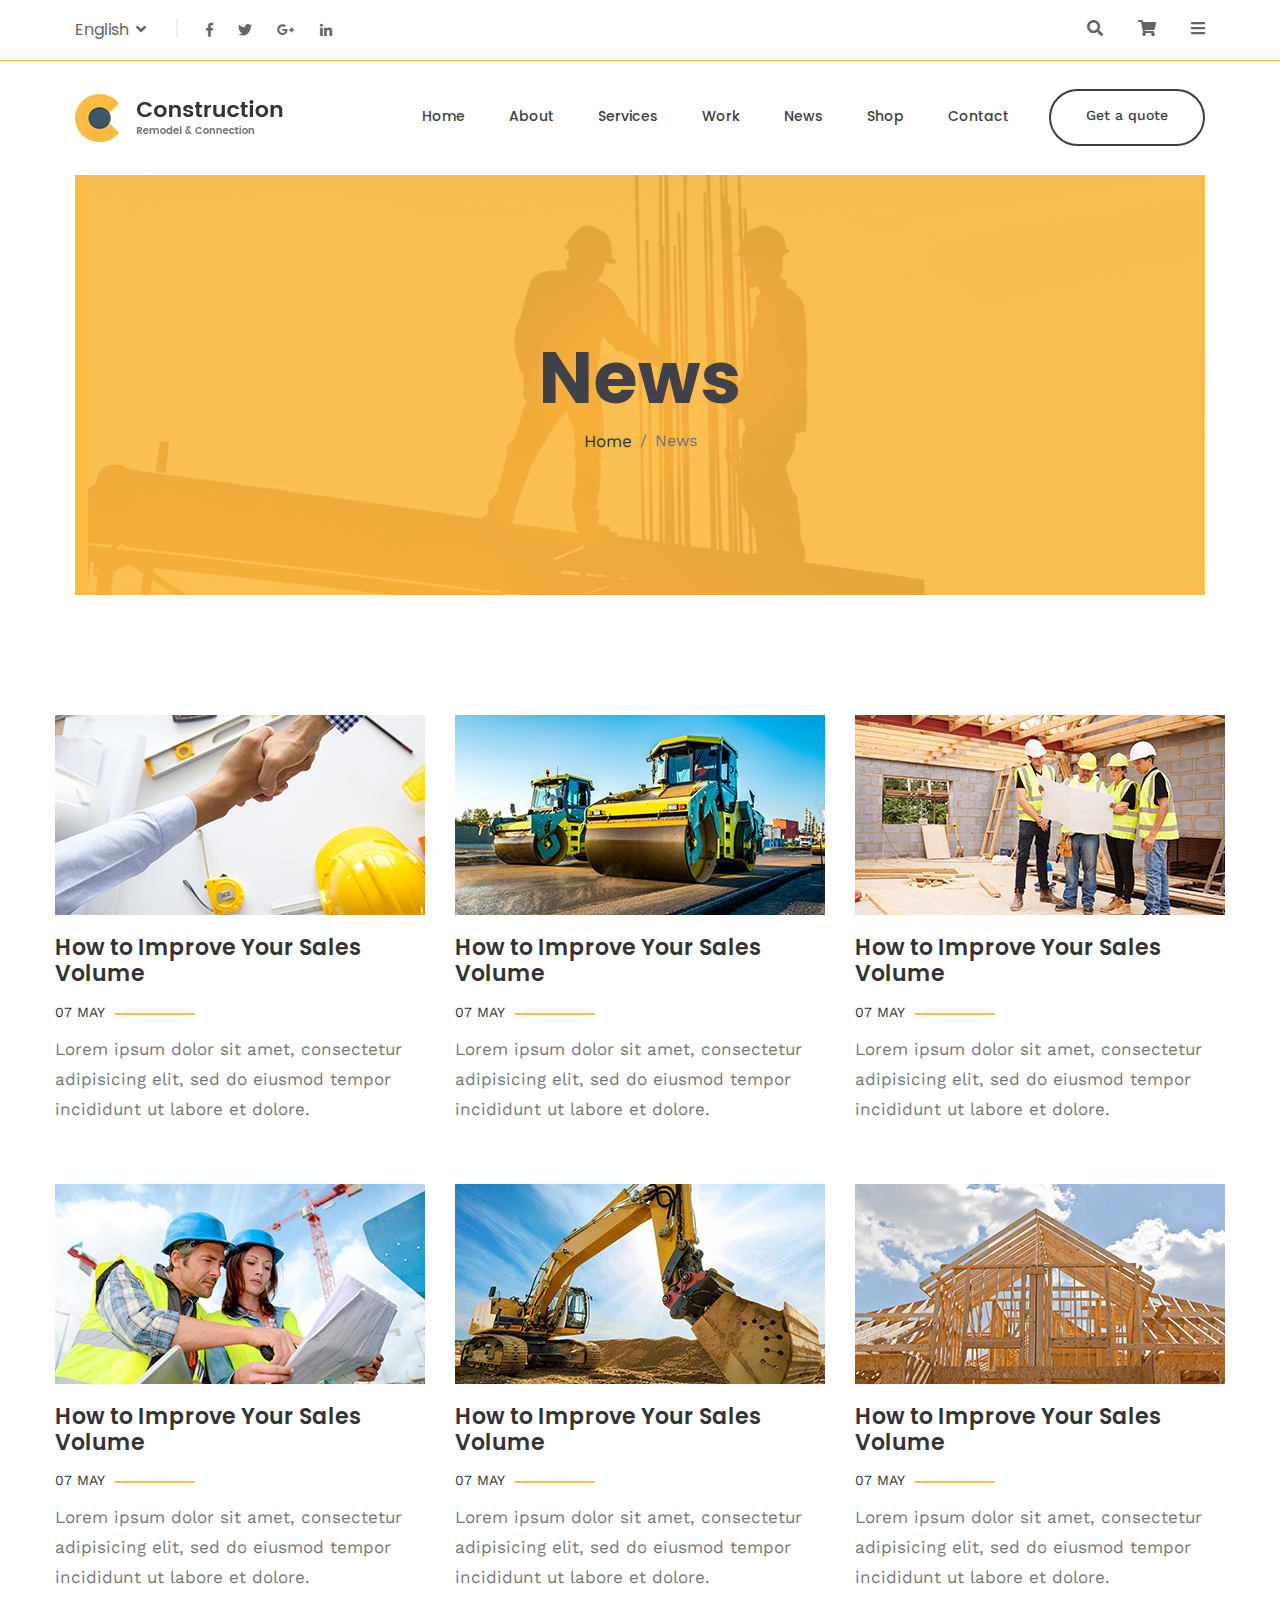
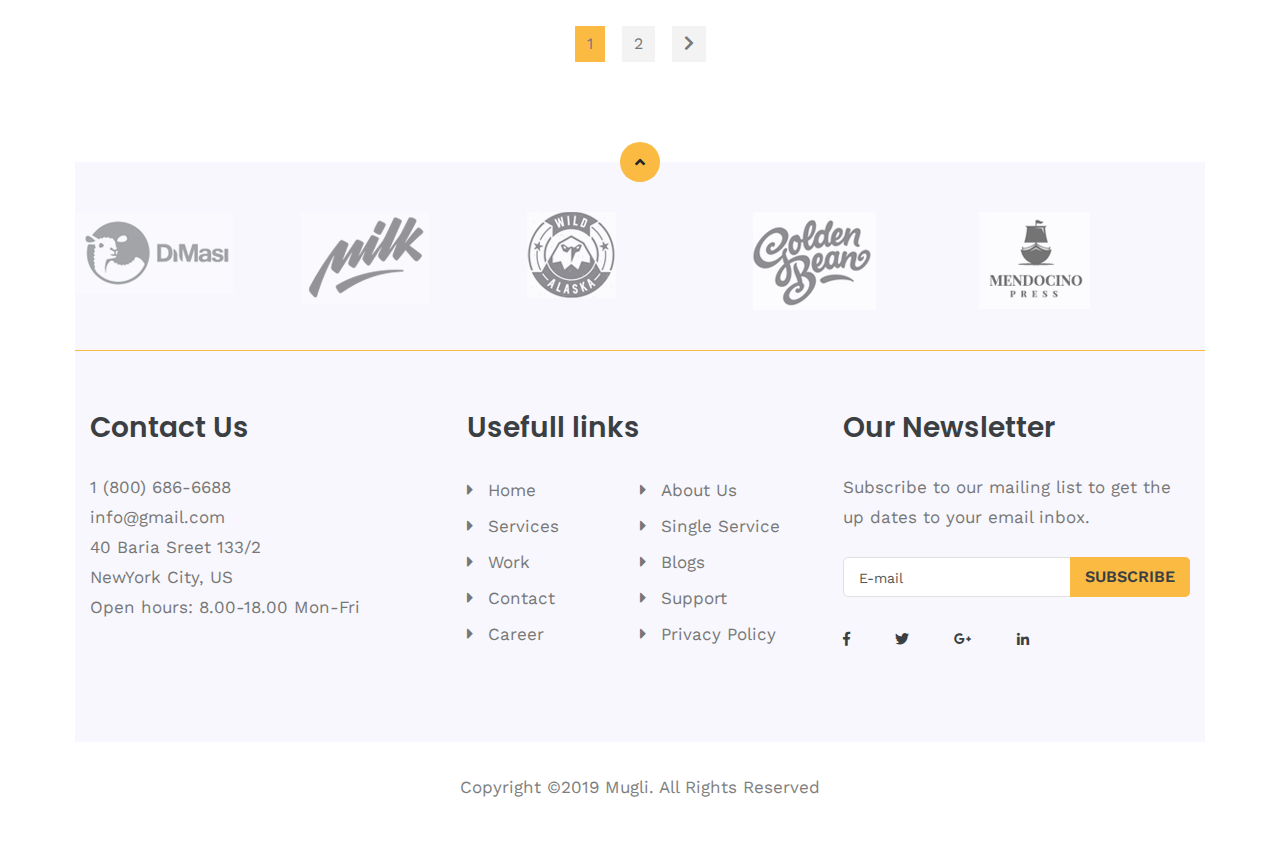
<file: blog.html>
<!doctype html>
<html class="no-js" lang="zxx">
    <head>
        <meta charset="utf-8">
        <meta http-equiv="x-ua-compatible" content="ie=edge">
        <title>Construction - Clean Construction PSD Template</title>
        <meta name="description" content="">
        <meta name="viewport" content="width=device-width, initial-scale=1">

        <link rel="manifest" href="site.webmanifest">
		<link rel="shortcut icon" type="image/x-icon" href="img/favicon.ico">
        <!-- Place favicon.ico in the root directory -->

		<!-- CSS here -->
        <link rel="stylesheet" href="css/bootstrap.min.css">
        <link rel="stylesheet" href="css/owl.carousel.min.css">
        <link rel="stylesheet" href="css/animate.min.css">
        <link rel="stylesheet" href="css/magnific-popup.css">
        <link rel="stylesheet" href="css/fontawesome-all.min.css">
        <link rel="stylesheet" href="css/meanmenu.css">
        <link rel="stylesheet" href="css/slick.css">
		<link rel="stylesheet" href="css/nice-select.css">
        <link rel="stylesheet" href="css/default.css">
        <link rel="stylesheet" href="css/main.css">
        <link rel="stylesheet" href="css/responsive.css">
    </head>
    <body>
	
<!-- header area start -->

	<header>
		<div class="header-top-area pl-60 pr-60">
			<div class="container-fluid">
				<div class="row">
					<div class="col-xl-6 col-lg-6 col-md-6 col-6 d-flex align-items-center">
						<div class="language f-left">
							<ul>
								<li><a href="#">English   <i class="fas fa-angle-down"></i></a>
									<ul>
										<li><a href="#">English 01</a></li>
										<li><a href="#">English 02</a></li>
										<li><a href="#">English 03</a></li>
										<li><a href="#">English 04</a></li>
										<li><a href="#">English 05</a></li>
									</ul>
								</li>
							</ul>
						</div>
						<div class="social-icon f-left d-none d-md-block">
							<a href="#"><i class="fab fa-facebook-f"></i></a>
							<a href="#"><i class="fab fa-twitter"></i></a>
							<a href="#"><i class="fab fa-google-plus-g"></i></a>
							<a href="#"><i class="fab fa-linkedin-in"></i></a>
						</div>
					</div>
					<div class="col-xl-6 col-lg-6 col-md-6 col-6">
						<div class="header-top-right f-right">
							<ul>
								<li><a href=""><i class="fas fa-search"></i></a>
									<div class="search-form">
										<form action="#">
											<input type="text" placeholder="Search" />
											<button><i class="fas fa-search"></i></button>
										</form>
									</div>
								</li>
								<li><a href=""><i class="fas fa-shopping-cart"></i></a></li>
								<li class="info-bar"><a href=""><i class="fas fa-bars"></i></a></li>
							</ul>
						</div>
					</div>
				</div>
			</div>
		</div>
<!-- 		<div class="extra-info">
			<p>Lorem ipsum dolor sit amet, consectetur adipisicing elit, sed do eiusmod tempor incididunt ut labore et dolore magna aliqua.
			Ut enim ad minim veniam, quis nostrudexe rc itation ullamco laboris nisi ut aliquip ex ea com modo consequat.</p>
			<div class="instagram">
				<a href="#"><img src="img/instargram/insta1.png" alt="" /></a>
				<a href="#"><img src="img/instargram/insta2.png" alt="" /></a>
				<a href="#"><img src="img/instargram/insta3.png" alt="" /></a>
				<a href="#"><img src="img/instargram/insta4.png" alt="" /></a>
				<a href="#"><img src="img/instargram/insta5.png" alt="" /></a>
				<a href="#"><img src="img/instargram/insta6.png" alt="" /></a>
			</div>
		</div> -->
		<div class="header-bottom-area pl-60 pr-60">
			<div class="container-fluid">
				<div class="row align-items-center">
					<div class="col-xl-3 col-lg-3">
						<div class="logo">
							<a href="index.html"><img src="img/logo/logo.png" alt="" /></a>
						</div>
					</div>
					<div class="col-xl-9 col-lg-9">
						<div class="header-btn f-right d-none d-lg-block">
								<a href="#">Get a quote</a>
						</div>
						<div class="main-menu f-right">
							<nav id="mobile-menu">
								<ul>
									<li><a href="index.html">Home</a>
										<ul class="sub-menu">
											<li><a href="index.html">Index Page1</a></li>
											<li><a href="index-2.html">Index Page2</a>
												<ul class="sub-menu">
													<li><a href="">About Us</a></li>
													<li><a href="">Services</a></li>
													<li><a href="">Work</a></li>
													<li><a href="">Shop</a></li>
													<li><a href="careers.html">Careers</a></li>
												</ul>
											</li>
											<li><a href="index-3.html">Index Page3</a></li>
											<li><a href="careers.html">Careers</a></li>
											<li><a href="contract.html">Contact</a></li>
										</ul>
									</li>
									<li><a href="about.html">About</a></li>
									<li><a href="service.html">Services</a></li>
									<li><a href="work.html">Work</a>
										<ul class="sub-menu">
											<li><a href="work.html">Work</a></li>
											<li><a href="work details.html">Work Details</a></li>
										</ul>
									</li>
									<li><a href="blog.html">News</a>
										<ul class="sub-menu">
											<li><a href="blog-sidebar.html">Blog SideBar</a></li>
											<li><a href="blog-details.html">Blog Details</a></li>
										</ul>
									</li>
									<li><a href="shop.html">Shop</a></li>
									<li><a href="contract.html">Contact</a></li>
								</ul>
							</nav>
						</div>
						<div class="mobile-menu menu-blog"></div>
					</div>
				</div>
			</div>
		</div>
	</header>
	
<!-- header area start -->

<!-- main area start -->
	
	<main>
	
<!-- page title area start -->
	
		<div class="wrapper-pro wrapper-bl pl-75 pr-75">
			<div class="page-title-area pt-160 pb-160" style="background-image:url(img/bg/page-title.jpg)">
				<div class="container-fluid">
					<div class="row">
						<div class="col-xl-12">
							<div class="page-title text-center">
								<h2>News</h2>
								<nav aria-label="breadcrumb">
									<ol class="breadcrumb justify-content-center">
										<li class="breadcrumb-item"><a href="#">Home</a></li>
										<li class="breadcrumb-item active" aria-current="page">News</li>
									</ol>
								</nav>
							</div>
						</div>
					</div>
				</div>
			</div>
		</div>
	
<!-- page title area end -->


<!-- news/blog area start -->

		<div class="news-area pt-100 pb-80">
			<div class="container">
				<div class="row">
					<div class="col-xl-4 col-lg-4 col-md-6 col-sm-12">
						<div class="single-news mb-60">
							<div class="news-img">
								<a href="news-details.html"><img src="img/news/n1.jpg" alt="" /></a>
					        </div>
							<div class="news-content">
								<h3><a href="news-details.html">How to Improve Your Sales <br /> Volume</a></h3>
								<span>07 May</span>
								<p>Lorem ipsum dolor sit amet, consectetur adipisicing elit, sed do eiusmod tempor incididunt ut labore et dolore.</p>
							</div>
						</div>
					</div>
					<div class="col-xl-4 col-lg-4 col-md-6 col-sm-12">
						<div class="single-news mb-60">
							<div class="news-img">
								<a href="news-details.html"><img src="img/news/n2.jpg" alt="" /></a>
					        </div>
							<div class="news-content">
								<h3><a href="news-details.html">How to Improve Your Sales <br /> Volume</a></h3>
								<span>07 May</span>
								<p>Lorem ipsum dolor sit amet, consectetur adipisicing elit, sed do eiusmod tempor incididunt ut labore et dolore.</p>
							</div>
						</div>
					</div>
					<div class="col-xl-4 col-lg-4 col-md-6 col-sm-12">
						<div class="single-news mb-60">
							<div class="news-img">
								<a href="news-details.html"><img src="img/news/n3.jpg" alt="" /></a>
					        </div>
							<div class="news-content">
								<h3><a href="news-details.html">How to Improve Your Sales <br /> Volume</a></h3>
								<span>07 May</span>
								<p>Lorem ipsum dolor sit amet, consectetur adipisicing elit, sed do eiusmod tempor incididunt ut labore et dolore.</p>
							</div>
						</div>
					</div>
					<div class="col-xl-4 col-lg-4 col-md-6 col-sm-12">
						<div class="single-news mb-10">
							<div class="news-img">
								<a href="news-details.html"><img src="img/news/n4.jpg" alt="" /></a>
					        </div>
							<div class="news-content">
								<h3><a href="news-details.html">How to Improve Your Sales <br /> Volume</a></h3>
								<span>07 May</span>
								<p>Lorem ipsum dolor sit amet, consectetur adipisicing elit, sed do eiusmod tempor incididunt ut labore et dolore.</p>
							</div>
						</div>
					</div>
					<div class="col-xl-4 col-lg-4 col-md-6 col-sm-12">
						<div class="single-news mb-10">
							<div class="news-img">
								<a href="news-details.html"><img src="img/news/n5.jpg" alt="" /></a>
					        </div>
							<div class="news-content">
								<h3><a href="news-details.html">How to Improve Your Sales <br /> Volume</a></h3>
								<span>07 May</span>
								<p>Lorem ipsum dolor sit amet, consectetur adipisicing elit, sed do eiusmod tempor incididunt ut labore et dolore.</p>
							</div>
						</div>
					</div>
					<div class="col-xl-4 col-lg-4 col-md-6 col-sm-12">
						<div class="single-news mb-10">
							<div class="news-img">
								<a href="news-details.html"><img src="img/news/n6.jpg" alt="" /></a>
					        </div>
							<div class="news-content">
								<h3><a href="news-details.html">How to Improve Your Sales <br /> Volume</a></h3>
								<span>07 May</span>
								<p>Lorem ipsum dolor sit amet, consectetur adipisicing elit, sed do eiusmod tempor incididunt ut labore et dolore.</p>
							</div>
						</div>
					</div>
				</div>
				<div class="row">
					<div class="col-xl-12">
						<div class="pagination-area">
							<nav aria-label="Page navigation example">
							  <ul class="pagination justify-content-center">
								<li class="page-item active"><a class="page-link" href="#">1</a></li>
								<li class="page-item"><a class="page-link" href="#">2</a></li>
								<li class="page-item">
								  <a class="page-link" href="#"><i class="fas fa-chevron-right"></i></a>
								</li>
							  </ul>
							</nav>
						</div>
					</div>
				</div>
			</div>
		</div>

<!-- news area end -->


<!-- cap area start -->
		
		<div class="cap-area">
			<div class="container">
				<div class="row">
					<div class="col-xl-12">
						<div class="angle-up text-center">
							<i class="fas fa-angle-up"></i>
						</div>
					</div>
				</div>	
			</div>
		</div>

				
<!-- cap area start -->
	</main>
	
	<footer>
<!-- brand area start -->
	<div class="brand-wrapper pl-75 pr-75">
		<div class="brand-area gray-bg">
			<div class="container">
				<div class="custom-row">
					<div class="brand-active brand-border pt-50 pb-40">
						<div class="single-brand">
							<a href="#"><img src="img/brand/brand1.png" alt="" /></a>
						</div>
						<div class="single-brand">
							<a href="#"><img src="img/brand/brand2.png" alt="" /></a>
						</div>
						<div class="single-brand">
							<a href="#"><img src="img/brand/brand3.png" alt="" /></a>
						</div>
						<div class="single-brand">
							<a href="#"><img src="img/brand/brand4.png" alt="" /></a>
						</div>
						<div class="single-brand">
							<a href="#"><img src="img/brand/brand5.png" alt="" /></a>
						</div>
						<div class="single-brand">
							<a href="#"><img src="img/brand/brand5.png" alt="" /></a>
						</div>
						<div class="single-brand">
							<a href="#"><img src="img/brand/brand5.png" alt="" /></a>
						</div>
					</div>
				</div>
			</div>
		</div>
	</div>

<!-- brand area end -->

	<div class="widget-wrapper pl-75 pr-75">
		<div class="widget-area gray-bg pt-60 pb-60">
			<div class="container">
				<div class="row">
					<div class="col-xl-4 col-lg-3 col-md-4 mb-30">
						<div class="footer-widget">
							<h3>Contact Us</h3>
							<ul>
								<li>1 (800) 686-6688</li>
								<li>info@gmail.com</li>
								<li>40 Baria Sreet 133/2</li>
								<li>NewYork City, US</li>
								<li>Open hours: 8.00-18.00 Mon-Fri</li>
							</ul>
						</div>
					</div> 
					<div class="col-xl-4 col-lg-5 col-md-3 mb-30">
						<div class="footer-widget">
							<h3>Usefull links</h3>
							<ul class="footer-link">
								<li><i class="fas fa-caret-right"></i><a href="">Home</a></li>
								<li><i class="fas fa-caret-right"></i><a href="">About Us</a></li>
								<li><i class="fas fa-caret-right"></i><a href="">Services</a></li>
								<li><i class="fas fa-caret-right"></i><a href="">Single Service</a></li>
								<li><i class="fas fa-caret-right"></i><a href="">Work</a></li>
								<li><i class="fas fa-caret-right"></i><a href="">Blogs</a></li>
								<li><i class="fas fa-caret-right"></i><a href="">Contact</a></li>
								<li><i class="fas fa-caret-right"></i><a href="">Support</a></li>
								<li><i class="fas fa-caret-right"></i><a href="">Career</a></li>
								<li><i class="fas fa-caret-right"></i><a href="">Privacy Policy</a></li>

							</ul>
						</div>
					</div>
					<div class="col-xl-4 col-lg-4 col-md-5 mb-30">
						<div class="footer-widget">
							<h3>Our Newsletter</h3>
							<p>Subscribe to our mailing list to get the up dates to your email inbox.</p>
						</div>
						<div class="footer-sub">
							<form action="#">
								<input type="text" placeholder="E-mail" />
								<button type="submit">Subscribe</button>
							</form>
						</div>
						<div class="footer-social">
							<a href="#"><i class="fab fa-facebook-f"></i></a>
							<a href="#"><i class="fab fa-twitter"></i></a>
							<a href="#"><i class="fab fa-google-plus-g"></i></a>
							<a href="#"><i class="fab fa-linkedin-in"></i></a>
						</div>
					</div>
				</div>
			</div>
		</div>
		
		<div class="copyright-area pt-30 pb-30">
			<div class="container">
				<div class="row">
					<div class="col-xl-12">
						<div class="footer-b-content text-center">
							<p>Copyright ©2019 Mugli. All Rights Reserved</p>
						</div>
					</div>
				</div>
			</div>
		</div>
	</div>
	</footer>






	
	
	
	
	
	
	

	
	

		<!-- JS here -->
        <script src="js/vendor/modernizr-3.5.0.min.js"></script>
        <script src="js/vendor/jquery-1.12.4.min.js"></script>
        <script src="js/popper.min.js"></script>
        <script src="js/bootstrap.min.js"></script>
        <script src="js/owl.carousel.min.js"></script>
        <script src="js/jquery.counterup.min.js"></script>
        <script src="js/waypoints.min.js"></script>
        <script src="js/isotope.pkgd.min.js"></script>
        <script src="js/one-page-nav-min.js"></script>
        <script src="js/slick.min.js"></script>
        <script src="js/jquery.nice-select.min.js"></script>
        <script src="js/jquery.meanmenu.min.js"></script>
        <script src="js/ajax-form.js"></script>
        <script src="js/wow.min.js"></script>
        <script src="js/jquery.scrollUp.min.js"></script>
        <script src="js/imagesloaded.pkgd.min.js"></script>
        <script src="js/jquery.magnific-popup.min.js"></script>
        <script src="js/plugins.js"></script>
        <script src="js/main.js"></script>
    </body>
</html>
</file>
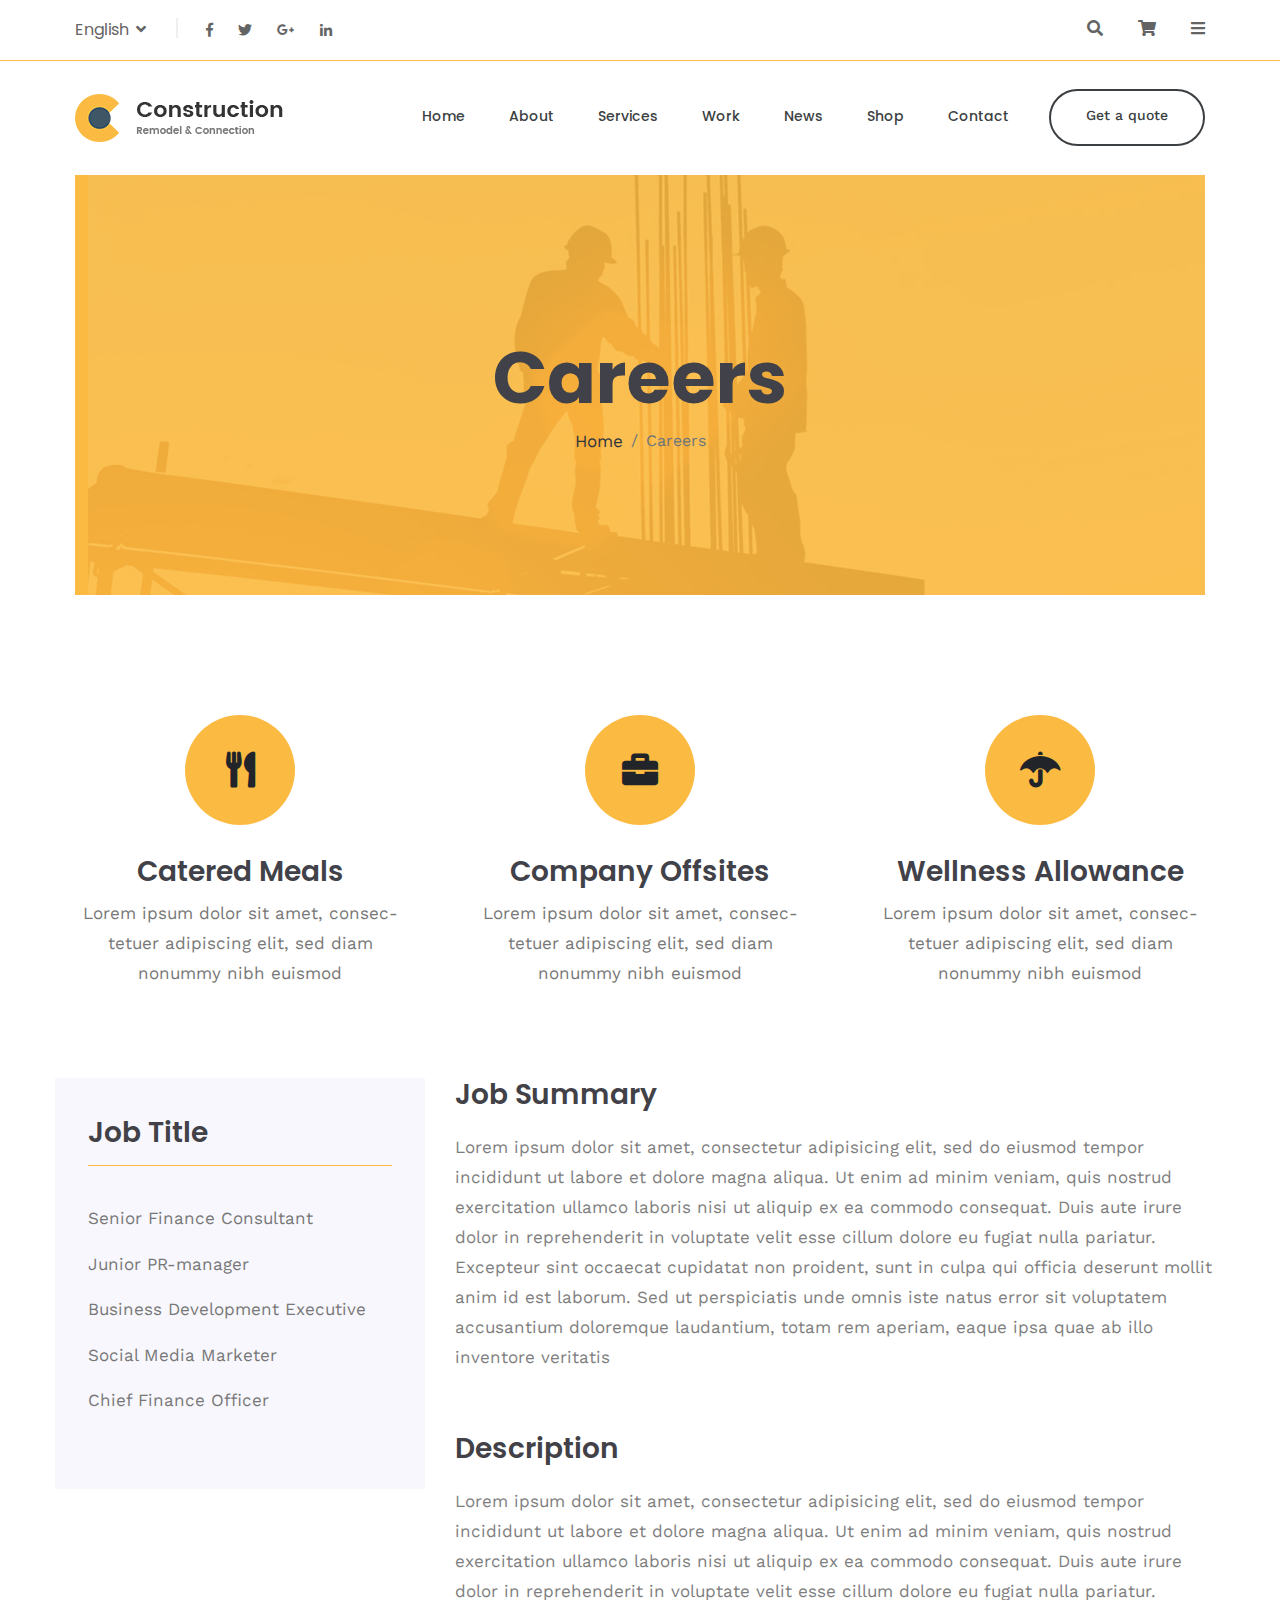
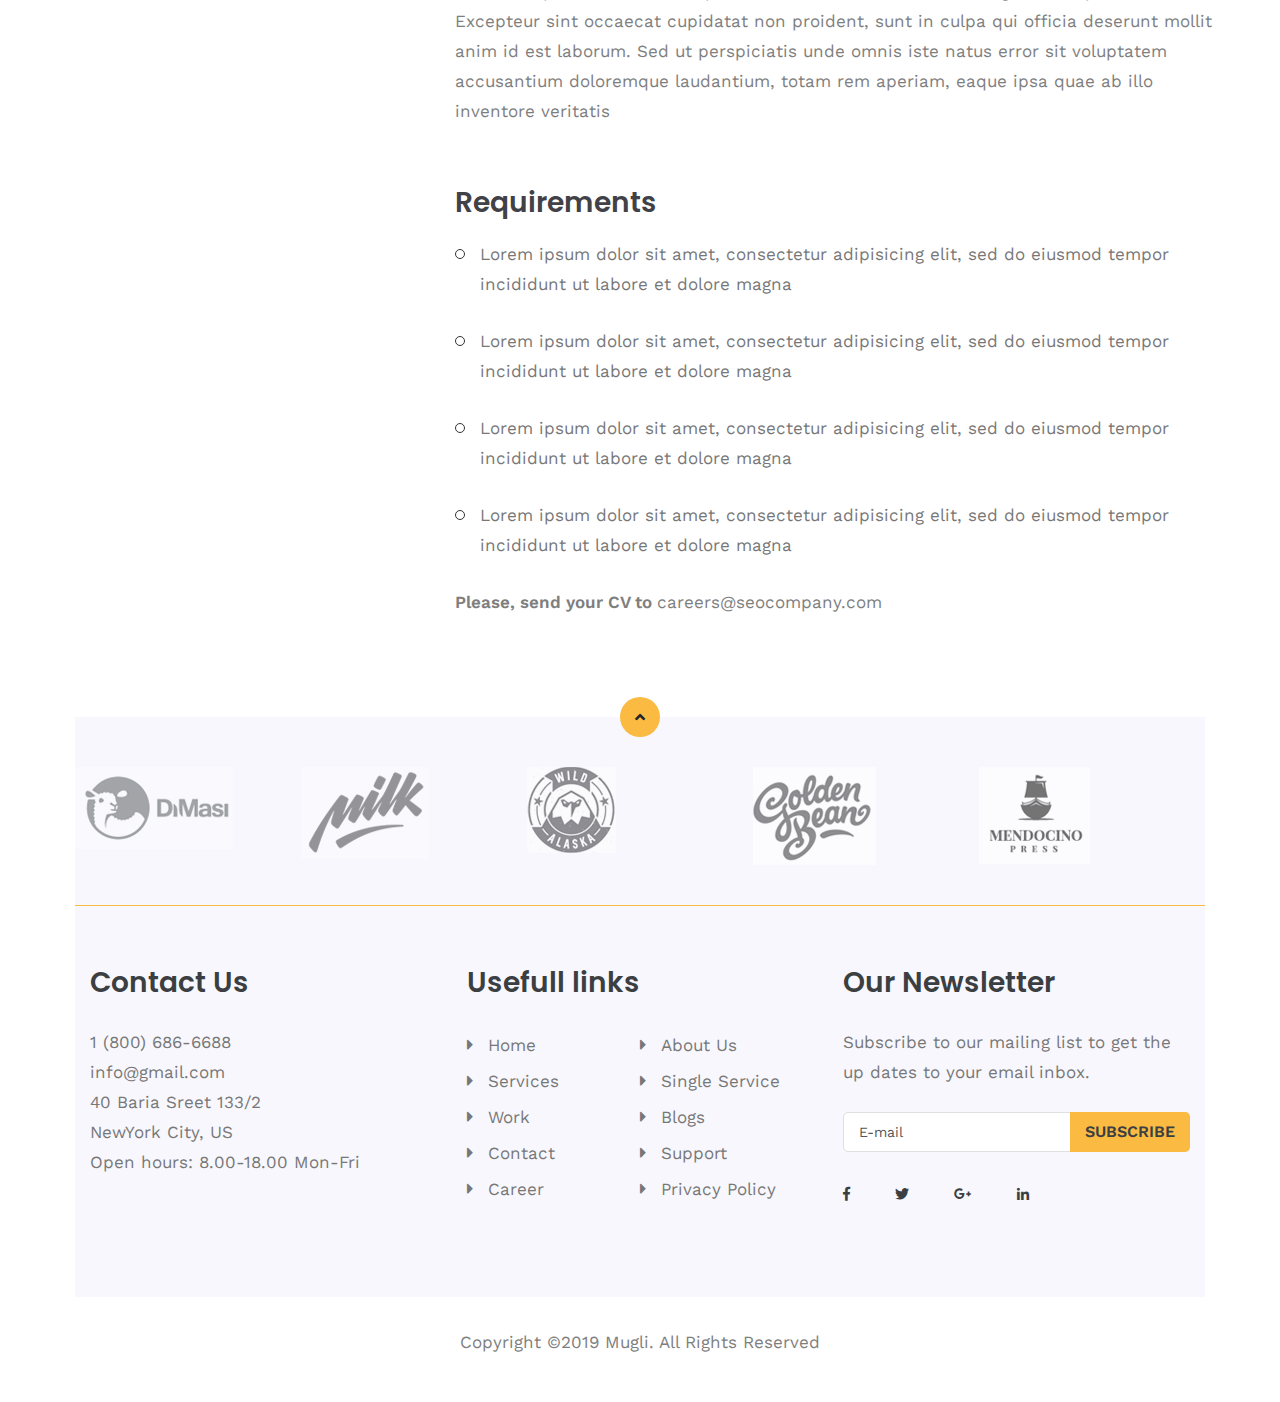
<file: careers.html>
<!doctype html>
<html class="no-js" lang="zxx">
    <head>
        <meta charset="utf-8">
        <meta http-equiv="x-ua-compatible" content="ie=edge">
        <title>Construction - Clean Construction PSD Template</title>
        <meta name="description" content="">
        <meta name="viewport" content="width=device-width, initial-scale=1">

        <link rel="manifest" href="site.webmanifest">
		<link rel="shortcut icon" type="image/x-icon" href="img/favicon.ico">
        <!-- Place favicon.ico in the root directory -->

		<!-- CSS here -->
        <link rel="stylesheet" href="css/bootstrap.min.css">
        <link rel="stylesheet" href="css/owl.carousel.min.css">
        <link rel="stylesheet" href="css/animate.min.css">
        <link rel="stylesheet" href="css/magnific-popup.css">
        <link rel="stylesheet" href="css/fontawesome-all.min.css">
        <link rel="stylesheet" href="css/meanmenu.css">
        <link rel="stylesheet" href="css/slick.css">
		<link rel="stylesheet" href="css/nice-select.css">
        <link rel="stylesheet" href="css/default.css">
        <link rel="stylesheet" href="css/main.css">
        <link rel="stylesheet" href="css/responsive.css">
    </head>
    <body>
	
<!-- header area start -->

	<header>
		<div class="header-top-area pl-60 pr-60">
			<div class="container-fluid">
				<div class="row">
					<div class="col-xl-6 col-lg-6 col-md-6 col-6 d-flex align-items-center">
						<div class="language f-left">
							<ul>
								<li><a href="#">English   <i class="fas fa-angle-down"></i></a>
									<ul>
										<li><a href="#">English 01</a></li>
										<li><a href="#">English 02</a></li>
										<li><a href="#">English 03</a></li>
										<li><a href="#">English 04</a></li>
										<li><a href="#">English 05</a></li>
									</ul>
								</li>
							</ul>
						</div>
						<div class="social-icon f-left d-none d-md-block">
							<a href="#"><i class="fab fa-facebook-f"></i></a>
							<a href="#"><i class="fab fa-twitter"></i></a>
							<a href="#"><i class="fab fa-google-plus-g"></i></a>
							<a href="#"><i class="fab fa-linkedin-in"></i></a>
						</div>
					</div>
					<div class="col-xl-6 col-lg-6 col-md-6 col-6">
						<div class="header-top-right f-right">
							<ul>
								<li><a href=""><i class="fas fa-search"></i></a>
									<div class="search-form">
										<form action="#">
											<input type="text" placeholder="Search" />
											<button><i class="fas fa-search"></i></button>
										</form>
									</div>
								</li>
								<li><a href=""><i class="fas fa-shopping-cart"></i></a></li>
								<li class="info-bar"><a href=""><i class="fas fa-bars"></i></a></li>
							</ul>
						</div>
					</div>
				</div>
			</div>
		</div>
<!-- 		<div class="extra-info">
			<p>Lorem ipsum dolor sit amet, consectetur adipisicing elit, sed do eiusmod tempor incididunt ut labore et dolore magna aliqua.
			Ut enim ad minim veniam, quis nostrudexe rc itation ullamco laboris nisi ut aliquip ex ea com modo consequat.</p>
			<div class="instagram">
				<a href="#"><img src="img/instargram/insta1.png" alt="" /></a>
				<a href="#"><img src="img/instargram/insta2.png" alt="" /></a>
				<a href="#"><img src="img/instargram/insta3.png" alt="" /></a>
				<a href="#"><img src="img/instargram/insta4.png" alt="" /></a>
				<a href="#"><img src="img/instargram/insta5.png" alt="" /></a>
				<a href="#"><img src="img/instargram/insta6.png" alt="" /></a>
			</div>
		</div> -->
		<div class="header-bottom-area pl-60 pr-60">
			<div class="container-fluid">
				<div class="row align-items-center">
					<div class="col-xl-3 col-lg-3">
						<div class="logo">
							<a href="index.html"><img src="img/logo/logo.png" alt="" /></a>
						</div>
					</div>
					<div class="col-xl-9 col-lg-9">
						<div class="header-btn f-right d-none d-lg-block">
								<a href="#">Get a quote</a>
						</div>
						<div class="main-menu f-right">
							<nav id="mobile-menu">
								<ul>
									<li><a href="index.html">Home</a>
										<ul class="sub-menu">
											<li><a href="index.html">Index Page1</a></li>
											<li><a href="index-2.html">Index Page2</a>
												<ul class="sub-menu">
													<li><a href="">About Us</a></li>
													<li><a href="">Services</a></li>
													<li><a href="">Work</a></li>
													<li><a href="">Shop</a></li>
													<li><a href="careers.html">Careers</a></li>
												</ul>
											</li>
											<li><a href="index-3.html">Index Page3</a></li>
											<li><a href="careers.html">Careers</a></li>
											<li><a href="contract.html">Contact</a></li>
										</ul>
									</li>
									<li><a href="about.html">About</a></li>
									<li><a href="service.html">Services</a></li>
									<li><a href="work.html">Work</a>
										<ul class="sub-menu">
											<li><a href="work.html">Work</a></li>
											<li><a href="work details.html">Work Details</a></li>
										</ul>
									</li>
									<li><a href="blog.html">News</a>
										<ul class="sub-menu">
											<li><a href="blog-sidebar.html">Blog SideBar</a></li>
											<li><a href="blog-details.html">Blog Details</a></li>
										</ul>
									</li>
									<li><a href="shop.html">Shop</a></li>
									<li><a href="contract.html">Contact</a></li>
								</ul>
							</nav>
						</div>
						<div class="mobile-menu"></div>
					</div>
				</div>
			</div>
		</div>
	</header>
	
<!-- header area start -->

<!-- main area start -->
	
	<main>
	
<!-- page title area start -->
	
		<div class="wrapper-pro pl-75 pr-75">
			<div class="page-title-area pt-160 pb-160" style="background-image:url(img/bg/page-title.jpg)">
				<div class="container-fluid">
					<div class="row">
						<div class="col-xl-12">
							<div class="page-title text-center">
								<h2>Careers</h2>
								<nav aria-label="breadcrumb">
									<ol class="breadcrumb justify-content-center">
										<li class="breadcrumb-item"><a href="#">Home</a></li>
										<li class="breadcrumb-item active" aria-current="page">Careers</li>
									</ol>
								</nav>
							</div>
						</div>
					</div>
				</div>
			</div>
		</div>
	
<!-- page title area end -->

<!-- careers-area start -->

		<div class="careers-area pt-100 pb-50">
			<div class="container">
				<div class="row pb-60">
					<div class="col-xl-4 col-lg-4">
						<div class="career-details text-center mb-30">
							<i class="fas fa-utensils"></i>
							<h2>Catered Meals</h2>
							<p>Lorem ipsum dolor sit amet, consec-tetuer adipiscing elit, sed diam nonummy nibh euismod </p>
						</div>
					</div>					
					<div class="col-xl-4 col-lg-4">
						<div class="career-details text-center mb-30">
							<i class="fas fa-briefcase"></i>
							<h2>Company Offsites</h2>
							<p>Lorem ipsum dolor sit amet, consec-tetuer adipiscing elit, sed diam nonummy nibh euismod </p>
						</div>
					</div>					
					<div class="col-xl-4 col-lg-4">
						<div class="career-details text-center mb-30">
							<i class="fas fa-umbrella"></i>
							<h2>Wellness Allowance</h2>
							<p>Lorem ipsum dolor sit amet, consec-tetuer adipiscing elit, sed diam nonummy nibh euismod </p>
						</div>
					</div>
				</div>
				<div class="row">
					<div class="col-xl-4 col-lg-4">
						<div class="job-title gray-bg">
							<h3>Job Title</h3>
							<ul>
								<li><a href="#">Senior Finance Consultant</a></li>
								<li><a href="#">Junior PR-manager</a></li>
								<li><a href="#">Business Development Executive</a></li>
								<li><a href="#">Social Media Marketer</a></li>
								<li><a href="#">Chief Finance Officer</a></li>
							</ul>
						</div>
					</div>
					<div class="col-xl-8 col-lg-8">
						<div class="job-desc mb-60">
							<h2>Job Summary</h2>
							<p>Lorem ipsum dolor sit amet, consectetur adipisicing elit, sed do eiusmod tempor incididunt ut labore et dolore magna aliqua.
							Ut enim ad minim veniam, quis nostrud exercitation ullamco laboris nisi ut aliquip ex ea commodo consequat. 
							Duis aute irure dolor in reprehenderit in voluptate velit esse cillum dolore eu fugiat nulla pariatur. 
							Excepteur sint occaecat cupidatat non proident, sunt in culpa qui officia deserunt mollit anim id est laborum.
							Sed ut perspiciatis unde omnis iste natus error sit voluptatem accusantium doloremque laudantium,
							totam rem aperiam, eaque ipsa quae ab illo inventore veritatis </p>
						</div>						
						<div class="job-desc mb-60">
							<h2>Description</h2>
							<p>Lorem ipsum dolor sit amet, consectetur adipisicing elit, sed do eiusmod tempor incididunt ut labore et dolore magna aliqua.
							Ut enim ad minim veniam, quis nostrud exercitation ullamco laboris nisi ut aliquip ex ea commodo consequat. 
							Duis aute irure dolor in reprehenderit in voluptate velit esse cillum dolore eu fugiat nulla pariatur. 
							Excepteur sint occaecat cupidatat non proident, sunt in culpa qui officia deserunt mollit anim id est laborum.
							Sed ut perspiciatis unde omnis iste natus error sit voluptatem accusantium doloremque laudantium,
							totam rem aperiam, eaque ipsa quae ab illo inventore veritatis </p>
						</div>						
						<div class="job-desc mb-30">
							<h2>Requirements</h2>
							<ul>
								<li>Lorem ipsum dolor sit amet, consectetur adipisicing elit, sed do eiusmod tempor incididunt ut labore et dolore magna</li>
								<li>Lorem ipsum dolor sit amet, consectetur adipisicing elit, sed do eiusmod tempor incididunt ut labore et dolore magna</li>
								<li>Lorem ipsum dolor sit amet, consectetur adipisicing elit, sed do eiusmod tempor incididunt ut labore et dolore magna</li>
								<li>Lorem ipsum dolor sit amet, consectetur adipisicing elit, sed do eiusmod tempor incididunt ut labore et dolore magna</li>
							</ul>
							<div class="cv-send">
								<p><span>Please, send your CV to </span>careers@seocompany.com</p>
							</div>
						</div>
					</div>
				</div>
			</div>
		</div>
		
<!-- careers-area end -->

<!-- cap area start -->
		
		<div class="cap-area">
			<div class="container">
				<div class="row">
					<div class="col-xl-12">
						<div class="angle-up text-center">
							<i class="fas fa-angle-up"></i>
						</div>
					</div>
				</div>	
			</div>
		</div>

				
<!-- cap area start -->
	</main>
	
	<footer>
<!-- brand area start -->
	<div class="brand-wrapper pl-75 pr-75">
		<div class="brand-area gray-bg">
			<div class="container">
				<div class="custom-row">
					<div class="brand-active brand-border pt-50 pb-40">
						<div class="single-brand">
							<a href="#"><img src="img/brand/brand1.png" alt="" /></a>
						</div>
						<div class="single-brand">
							<a href="#"><img src="img/brand/brand2.png" alt="" /></a>
						</div>
						<div class="single-brand">
							<a href="#"><img src="img/brand/brand3.png" alt="" /></a>
						</div>
						<div class="single-brand">
							<a href="#"><img src="img/brand/brand4.png" alt="" /></a>
						</div>
						<div class="single-brand">
							<a href="#"><img src="img/brand/brand5.png" alt="" /></a>
						</div>
						<div class="single-brand">
							<a href="#"><img src="img/brand/brand5.png" alt="" /></a>
						</div>
						<div class="single-brand">
							<a href="#"><img src="img/brand/brand5.png" alt="" /></a>
						</div>
					</div>
				</div>
			</div>
		</div>
	</div>

<!-- brand area end -->

	<div class="widget-wrapper pl-75 pr-75">
		<div class="widget-area gray-bg pt-60 pb-60">
			<div class="container">
				<div class="row">
					<div class="col-xl-4 col-lg-3 col-md-4 mb-30">
						<div class="footer-widget">
							<h3>Contact Us</h3>
							<ul>
								<li>1 (800) 686-6688</li>
								<li>info@gmail.com</li>
								<li>40 Baria Sreet 133/2</li>
								<li>NewYork City, US</li>
								<li>Open hours: 8.00-18.00 Mon-Fri</li>
							</ul>
						</div>
					</div> 
					<div class="col-xl-4 col-lg-5 col-md-3 mb-30">
						<div class="footer-widget">
							<h3>Usefull links</h3>
							<ul class="footer-link">
								<li><i class="fas fa-caret-right"></i><a href="">Home</a></li>
								<li><i class="fas fa-caret-right"></i><a href="">About Us</a></li>
								<li><i class="fas fa-caret-right"></i><a href="">Services</a></li>
								<li><i class="fas fa-caret-right"></i><a href="">Single Service</a></li>
								<li><i class="fas fa-caret-right"></i><a href="">Work</a></li>
								<li><i class="fas fa-caret-right"></i><a href="">Blogs</a></li>
								<li><i class="fas fa-caret-right"></i><a href="">Contact</a></li>
								<li><i class="fas fa-caret-right"></i><a href="">Support</a></li>
								<li><i class="fas fa-caret-right"></i><a href="">Career</a></li>
								<li><i class="fas fa-caret-right"></i><a href="">Privacy Policy</a></li>

							</ul>
						</div>
					</div>
					<div class="col-xl-4 col-lg-4 col-md-5 mb-30">
						<div class="footer-widget">
							<h3>Our Newsletter</h3>
							<p>Subscribe to our mailing list to get the up dates to your email inbox.</p>
						</div>
						<div class="footer-sub">
							<form action="#">
								<input type="text" placeholder="E-mail" />
								<button type="submit">Subscribe</button>
							</form>
						</div>
						<div class="footer-social">
							<a href="#"><i class="fab fa-facebook-f"></i></a>
							<a href="#"><i class="fab fa-twitter"></i></a>
							<a href="#"><i class="fab fa-google-plus-g"></i></a>
							<a href="#"><i class="fab fa-linkedin-in"></i></a>
						</div>
					</div>
				</div>
			</div>
		</div>
		
		<div class="copyright-area pt-30 pb-30">
			<div class="container">
				<div class="row">
					<div class="col-xl-12">
						<div class="footer-b-content text-center">
							<p>Copyright ©2019 Mugli. All Rights Reserved</p>
						</div>
					</div>
				</div>
			</div>
		</div>
	</div>
	</footer>






	
	
	
	
	
	
	

	
	

		<!-- JS here -->
        <script src="js/vendor/modernizr-3.5.0.min.js"></script>
        <script src="js/vendor/jquery-1.12.4.min.js"></script>
        <script src="js/popper.min.js"></script>
        <script src="js/bootstrap.min.js"></script>
        <script src="js/owl.carousel.min.js"></script>
        <script src="js/jquery.counterup.min.js"></script>
        <script src="js/waypoints.min.js"></script>
        <script src="js/isotope.pkgd.min.js"></script>
        <script src="js/one-page-nav-min.js"></script>
        <script src="js/slick.min.js"></script>
        <script src="js/jquery.nice-select.min.js"></script>
        <script src="js/jquery.meanmenu.min.js"></script>
        <script src="js/ajax-form.js"></script>
        <script src="js/wow.min.js"></script>
        <script src="js/jquery.scrollUp.min.js"></script>
        <script src="js/imagesloaded.pkgd.min.js"></script>
        <script src="js/jquery.magnific-popup.min.js"></script>
        <script src="js/plugins.js"></script>
        <script src="js/main.js"></script>
    </body>
</html>
</file>
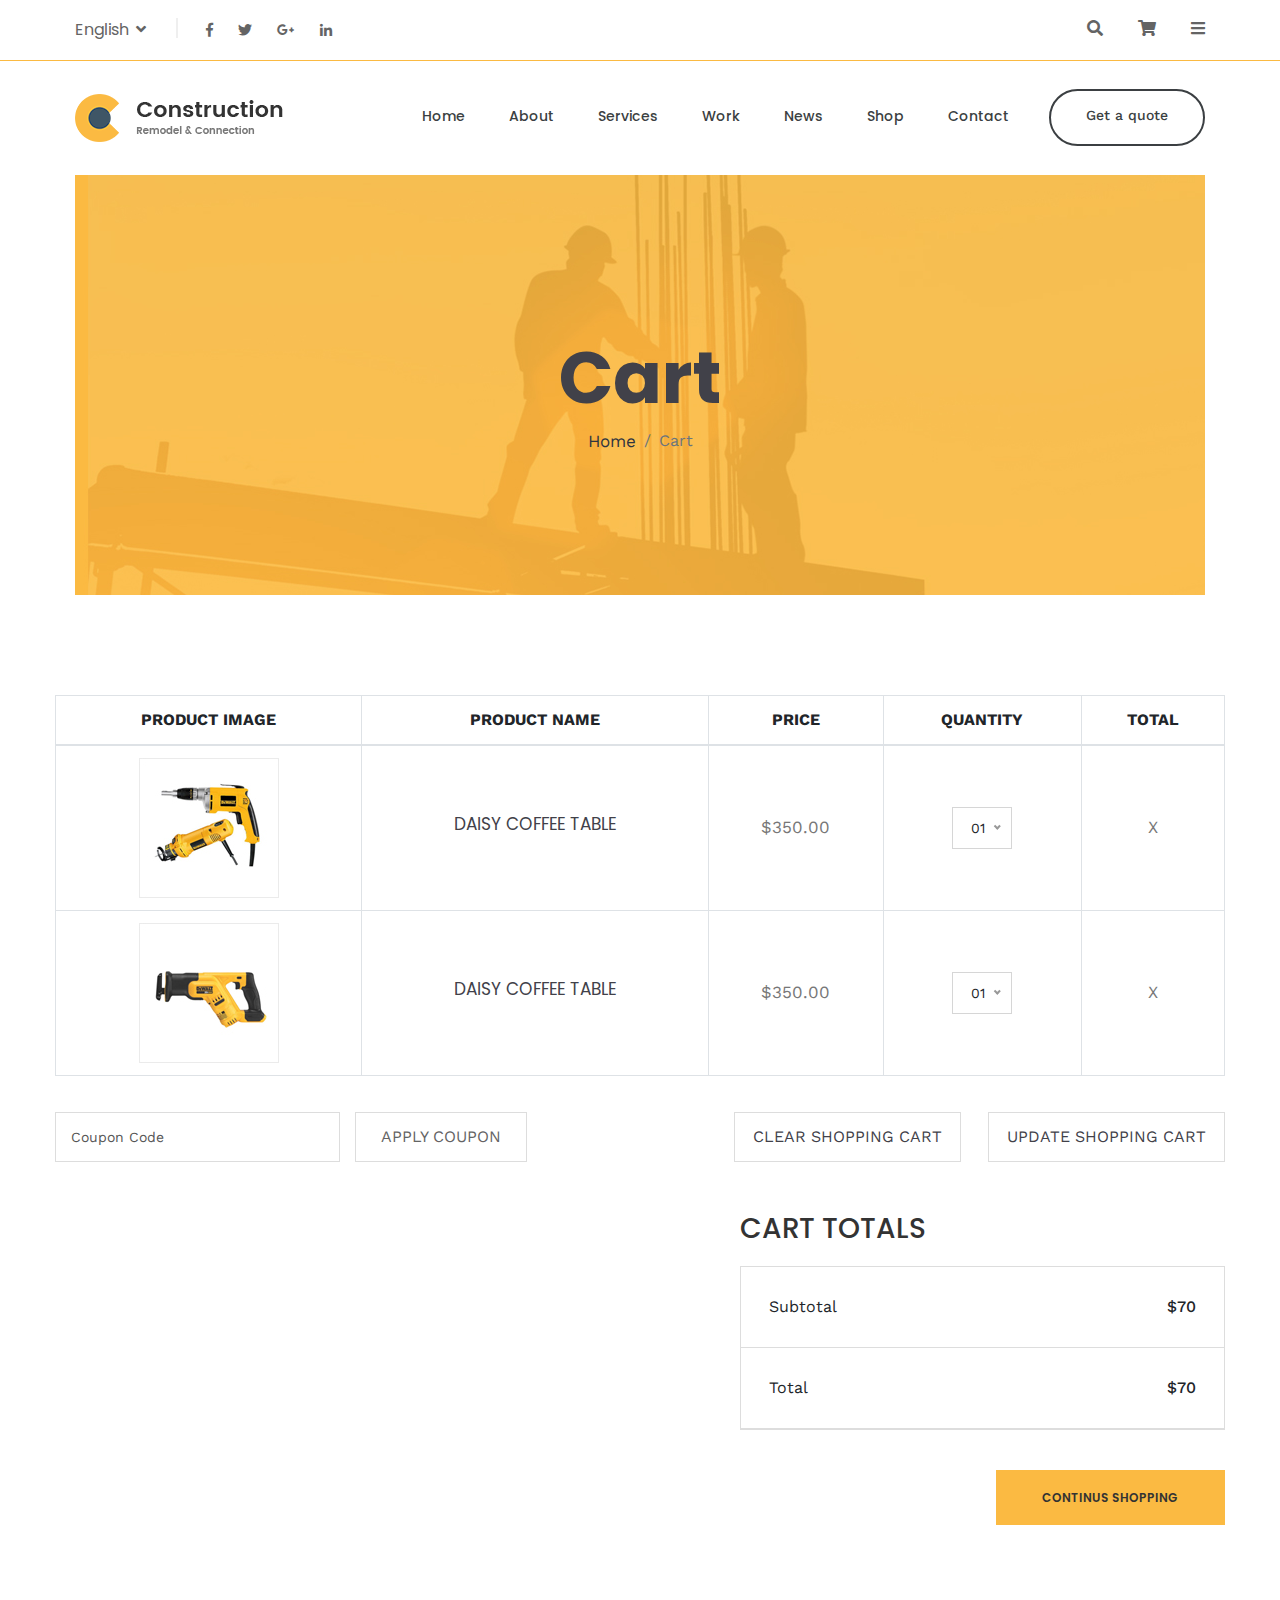
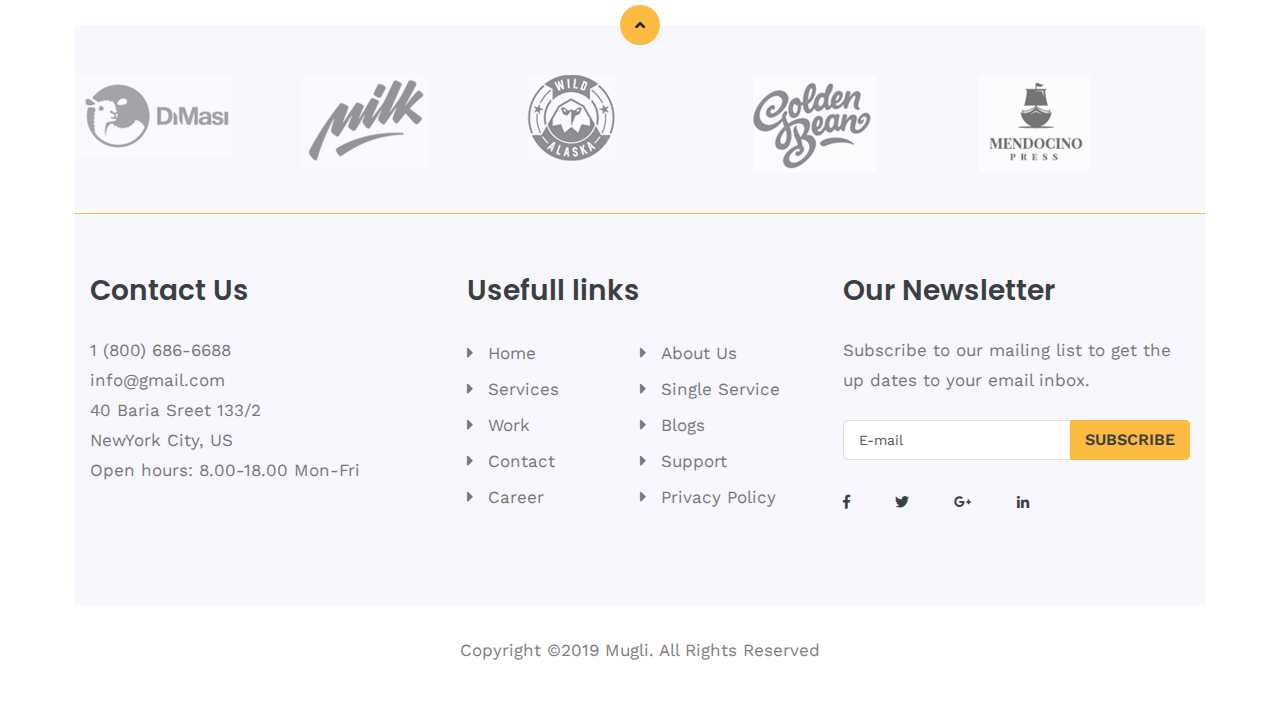
<file: cart.html>
<!doctype html>
<html class="no-js" lang="zxx">
    <head>
        <meta charset="utf-8">
        <meta http-equiv="x-ua-compatible" content="ie=edge">
        <title>Construction - Clean Construction PSD Template</title>
        <meta name="description" content="">
        <meta name="viewport" content="width=device-width, initial-scale=1">

        <link rel="manifest" href="site.webmanifest">
		<link rel="shortcut icon" type="image/x-icon" href="img/favicon.ico">
        <!-- Place favicon.ico in the root directory -->

		<!-- CSS here -->
        <link rel="stylesheet" href="css/bootstrap.min.css">
        <link rel="stylesheet" href="css/owl.carousel.min.css">
        <link rel="stylesheet" href="css/animate.min.css">
        <link rel="stylesheet" href="css/magnific-popup.css">
        <link rel="stylesheet" href="css/fontawesome-all.min.css">
        <link rel="stylesheet" href="css/meanmenu.css">
        <link rel="stylesheet" href="css/nice-select.css">
        <link rel="stylesheet" href="css/slick.css">
		<link rel="stylesheet" href="css/nice-select.css">
        <link rel="stylesheet" href="css/default.css">
        <link rel="stylesheet" href="css/main.css">
        <link rel="stylesheet" href="css/responsive.css">
    </head>
    <body>
	
<!-- header area start -->

	<header>
		<div class="header-top-area pl-60 pr-60">
			<div class="container-fluid">
				<div class="row">
					<div class="col-xl-6 col-lg-6 col-md-6 col-6 d-flex align-items-center">
						<div class="language f-left">
							<ul>
								<li><a href="#">English   <i class="fas fa-angle-down"></i></a>
									<ul>
										<li><a href="#">English 01</a></li>
										<li><a href="#">English 02</a></li>
										<li><a href="#">English 03</a></li>
										<li><a href="#">English 04</a></li>
										<li><a href="#">English 05</a></li>
									</ul>
								</li>
							</ul>
						</div>
						<div class="social-icon f-left d-none d-md-block">
							<a href="#"><i class="fab fa-facebook-f"></i></a>
							<a href="#"><i class="fab fa-twitter"></i></a>
							<a href="#"><i class="fab fa-google-plus-g"></i></a>
							<a href="#"><i class="fab fa-linkedin-in"></i></a>
						</div>
					</div>
					<div class="col-xl-6 col-lg-6 col-md-6 col-6">
						<div class="header-top-right f-right">
							<ul>
								<li><a href=""><i class="fas fa-search"></i></a>
									<div class="search-form">
										<form action="#">
											<input type="text" placeholder="Search" />
											<button><i class="fas fa-search"></i></button>
										</form>
									</div>
								</li>
								<li><a href=""><i class="fas fa-shopping-cart"></i></a></li>
								<li class="info-bar"><a href=""><i class="fas fa-bars"></i></a></li>
							</ul>
						</div>
					</div>
				</div>
			</div>
		</div>
<!-- 		<div class="extra-info">
			<p>Lorem ipsum dolor sit amet, consectetur adipisicing elit, sed do eiusmod tempor incididunt ut labore et dolore magna aliqua.
			Ut enim ad minim veniam, quis nostrudexe rc itation ullamco laboris nisi ut aliquip ex ea com modo consequat.</p>
			<div class="instagram">
				<a href="#"><img src="img/instargram/insta1.png" alt="" /></a>
				<a href="#"><img src="img/instargram/insta2.png" alt="" /></a>
				<a href="#"><img src="img/instargram/insta3.png" alt="" /></a>
				<a href="#"><img src="img/instargram/insta4.png" alt="" /></a>
				<a href="#"><img src="img/instargram/insta5.png" alt="" /></a>
				<a href="#"><img src="img/instargram/insta6.png" alt="" /></a>
			</div>
		</div> -->
		<div class="header-bottom-area pl-60 pr-60">
			<div class="container-fluid">
				<div class="row align-items-center">
					<div class="col-xl-3 col-lg-3">
						<div class="logo">
							<a href="index.html"><img src="img/logo/logo.png" alt="" /></a>
						</div>
					</div>
					<div class="col-xl-9 col-lg-9">
						<div class="header-btn f-right d-none d-lg-block">
								<a href="#">Get a quote</a>
						</div>
						<div class="main-menu f-right">
							<nav id="mobile-menu">
								<ul>
									<li><a href="index.html">Home</a>
										<ul class="sub-menu">
											<li><a href="index.html">Index Page1</a></li>
											<li><a href="index-2.html">Index Page2</a>
												<ul class="sub-menu">
													<li><a href="">About Us</a></li>
													<li><a href="">Services</a></li>
													<li><a href="">Work</a></li>
													<li><a href="">Shop</a></li>
													<li><a href="careers.html">Careers</a></li>
												</ul>
											</li>
											<li><a href="index-3.html">Index Page3</a></li>
											<li><a href="careers.html">Careers</a></li>
											<li><a href="contract.html">Contact</a></li>
										</ul>
									</li>
									<li><a href="about.html">About</a></li>
									<li><a href="service.html">Services</a></li>
									<li><a href="work.html">Work</a>
										<ul class="sub-menu">
											<li><a href="work.html">Work</a></li>
											<li><a href="work details.html">Work Details</a></li>
										</ul>
									</li>
									<li><a href="blog.html">News</a>
										<ul class="sub-menu">
											<li><a href="blog-sidebar.html">Blog SideBar</a></li>
											<li><a href="blog-details.html">Blog Details</a></li>
										</ul>
									</li>
									<li><a href="shop.html">Shop</a></li>
									<li><a href="contract.html">Contact</a></li>
								</ul>
							</nav>
						</div>
						<div class="mobile-menu"></div>
					</div>
				</div>
			</div>
		</div>
	</header>
	
<!-- header area start -->

<!-- main area start -->
	
	<main>
	
<!-- page title area start -->
	
		<div class="wrapper-pro pl-75 pr-75">
			<div class="page-title-area pt-160 pb-160" style="background-image:url(img/bg/page-title.jpg)">
				<div class="container-fluid">
					<div class="row">
						<div class="col-xl-12">
							<div class="page-title text-center">
								<h2>Cart</h2>
								<nav aria-label="breadcrumb">
									<ol class="breadcrumb justify-content-center">
										<li class="breadcrumb-item"><a href="#">Home</a></li>
										<li class="breadcrumb-item active" aria-current="page">Cart</li>
									</ol>
								</nav>
							</div>
						</div>
					</div>
				</div>
			</div>
		</div>
	
<!-- page title area end -->

<!-- cart area start -->

		<div class="cart-area pt-80 pb-80">
			<div class="container">
				<div class="row">
					<div class="col-xl-12">
						<div class="cart-table table-responsive">
							<table class="table table-bordered">
							  <thead>
								<tr>
								  <th scope="col">Product Image</th>
								  <th scope="col">Product NAME</th>
								  <th scope="col">PRICE</th>
								  <th scope="col">QUANTITY</th>
								  <th scope="col">TOTAL</th>
								</tr>
							  </thead>
							  <tbody>								
								<tr>
								  <td><div class="cart-img"><img src="img/product/cart/cart1.jpg" alt="" /></div></td>
								  <td><div class="cart-name"><h5><a href="#">Daisy Coffee Table</a></h5></div></td>
								  <td><div class="cart-price"><span>$350.00</span></div></td>
								  <td><div class="cart-setect">
									<select name="setect" id="setect">
										<option value="">01</option>
										<option value="">02</option>
										<option value="">03</option>
										<option value="">04</option>
									</select>
								  </div></td>
								  <td><div class="cart-del"><a href="#">X</a></div></td>
								</tr>								
								<tr>
								  <td><div class="cart-img"><img src="img/product/cart/cart2.jpg" alt="" /></div></td>
								  <td><div class="cart-name"><h5><a href="#">Daisy Coffee Table</a></h5></div></td>
								  <td><div class="cart-price"><span>$350.00</span></div></td>
								  <td><div class="cart-setect">
									<select name="setect" id="setect2">
										<option value="">01</option>
										<option value="">02</option>
										<option value="">03</option>
										<option value="">04</option>
									</select>
								  </div></td>
								  <td><div class="cart-del"><a href="#">X</a></div></td>
								</tr>
							  </tbody>
							</table>
						</div>
					</div>
				</div>
				<div class="row mt-20">
					<div class="col-xl-6 col-lg-6">
						<div class="coupon-left mb-50">
							<form action="#">
								<input type="text" placeholder="Coupon Code" />
								<button>Apply coupon</button>
							</form>
						</div>
					</div>
					<div class="col-xl-6 col-lg-6">
						<div class="update-cart text-left text-lg-right mb-50">
							<a href="#">CLEAR SHOPPING CART</a>
							<a href="#">UPDATE SHOPPING CART</a>
						</div>
					</div>
				</div>
				<div class="row">
					<div class="col-xl-5 offset-xl-7 col-lg-6 offset-lg-6 col-sm-12 pl-0">
						<div class="cart-total-price-title mb-20">
							<h2>Cart totals</h2>
						</div>
						<div class="cart-total-price">
							<ul class="mb-40">
								<li>Subtotal<span>$70</span></li>
								<li>Total<span>$70</span></li>
							</ul>
							<a class="btn brand-btn f-right" href="#">CONTINUS SHOPPING</a>
						</div>
					</div>
				</div>
			</div>
		</div>
		
<!-- cart area start -->

<!-- cap area start -->
		
		<div class="cap-area">
			<div class="container">
				<div class="row">
					<div class="col-xl-12">
						<div class="angle-up text-center">
							<i class="fas fa-angle-up"></i>
						</div>
					</div>
				</div>	
			</div>
		</div>

				
<!-- cap area start -->
	</main>
	
	<footer>
<!-- brand area start -->
	<div class="brand-wrapper pl-75 pr-75">
		<div class="brand-area gray-bg">
			<div class="container">
				<div class="custom-row">
					<div class="brand-active brand-border pt-50 pb-40">
						<div class="single-brand">
							<a href="#"><img src="img/brand/brand1.png" alt="" /></a>
						</div>
						<div class="single-brand">
							<a href="#"><img src="img/brand/brand2.png" alt="" /></a>
						</div>
						<div class="single-brand">
							<a href="#"><img src="img/brand/brand3.png" alt="" /></a>
						</div>
						<div class="single-brand">
							<a href="#"><img src="img/brand/brand4.png" alt="" /></a>
						</div>
						<div class="single-brand">
							<a href="#"><img src="img/brand/brand5.png" alt="" /></a>
						</div>
						<div class="single-brand">
							<a href="#"><img src="img/brand/brand5.png" alt="" /></a>
						</div>
						<div class="single-brand">
							<a href="#"><img src="img/brand/brand5.png" alt="" /></a>
						</div>
					</div>
				</div>
			</div>
		</div>
	</div>

<!-- brand area end -->

	<div class="widget-wrapper pl-75 pr-75">
		<div class="widget-area gray-bg pt-60 pb-60">
			<div class="container">
				<div class="row">
					<div class="col-xl-4 col-lg-3 col-md-4 mb-30">
						<div class="footer-widget">
							<h3>Contact Us</h3>
							<ul>
								<li>1 (800) 686-6688</li>
								<li>info@gmail.com</li>
								<li>40 Baria Sreet 133/2</li>
								<li>NewYork City, US</li>
								<li>Open hours: 8.00-18.00 Mon-Fri</li>
							</ul>
						</div>
					</div> 
					<div class="col-xl-4 col-lg-5 col-md-3 mb-30">
						<div class="footer-widget">
							<h3>Usefull links</h3>
							<ul class="footer-link">
								<li><i class="fas fa-caret-right"></i><a href="">Home</a></li>
								<li><i class="fas fa-caret-right"></i><a href="">About Us</a></li>
								<li><i class="fas fa-caret-right"></i><a href="">Services</a></li>
								<li><i class="fas fa-caret-right"></i><a href="">Single Service</a></li>
								<li><i class="fas fa-caret-right"></i><a href="">Work</a></li>
								<li><i class="fas fa-caret-right"></i><a href="">Blogs</a></li>
								<li><i class="fas fa-caret-right"></i><a href="">Contact</a></li>
								<li><i class="fas fa-caret-right"></i><a href="">Support</a></li>
								<li><i class="fas fa-caret-right"></i><a href="">Career</a></li>
								<li><i class="fas fa-caret-right"></i><a href="">Privacy Policy</a></li>

							</ul>
						</div>
					</div>
					<div class="col-xl-4 col-lg-4 col-md-5 mb-30">
						<div class="footer-widget">
							<h3>Our Newsletter</h3>
							<p>Subscribe to our mailing list to get the up dates to your email inbox.</p>
						</div>
						<div class="footer-sub">
							<form action="#">
								<input type="text" placeholder="E-mail" />
								<button type="submit">Subscribe</button>
							</form>
						</div>
						<div class="footer-social">
							<a href="#"><i class="fab fa-facebook-f"></i></a>
							<a href="#"><i class="fab fa-twitter"></i></a>
							<a href="#"><i class="fab fa-google-plus-g"></i></a>
							<a href="#"><i class="fab fa-linkedin-in"></i></a>
						</div>
					</div>
				</div>
			</div>
		</div>
		
		<div class="copyright-area pt-30 pb-30">
			<div class="container">
				<div class="row">
					<div class="col-xl-12">
						<div class="footer-b-content text-center">
							<p>Copyright ©2019 Mugli. All Rights Reserved</p>
						</div>
					</div>
				</div>
			</div>
		</div>
	</div>
	</footer>






	
	
	
	
	
	
	

	
	

		<!-- JS here -->
        <script src="js/vendor/modernizr-3.5.0.min.js"></script>
        <script src="js/vendor/jquery-1.12.4.min.js"></script>
        <script src="js/popper.min.js"></script>
        <script src="js/bootstrap.min.js"></script>
        <script src="js/owl.carousel.min.js"></script>
        <script src="js/jquery.counterup.min.js"></script>
        <script src="js/waypoints.min.js"></script>
        <script src="js/isotope.pkgd.min.js"></script>
        <script src="js/one-page-nav-min.js"></script>
        <script src="js/slick.min.js"></script>
        <script src="js/jquery.nice-select.min.js"></script>
        <script src="js/jquery.meanmenu.min.js"></script>
        <script src="js/jquery.nice-select.min.js"></script>
        <script src="js/ajax-form.js"></script>
        <script src="js/wow.min.js"></script>
        <script src="js/jquery.scrollUp.min.js"></script>
        <script src="js/imagesloaded.pkgd.min.js"></script>
        <script src="js/jquery.magnific-popup.min.js"></script>
        <script src="js/plugins.js"></script>
        <script src="js/main.js"></script>
    </body>
</html>
</file>
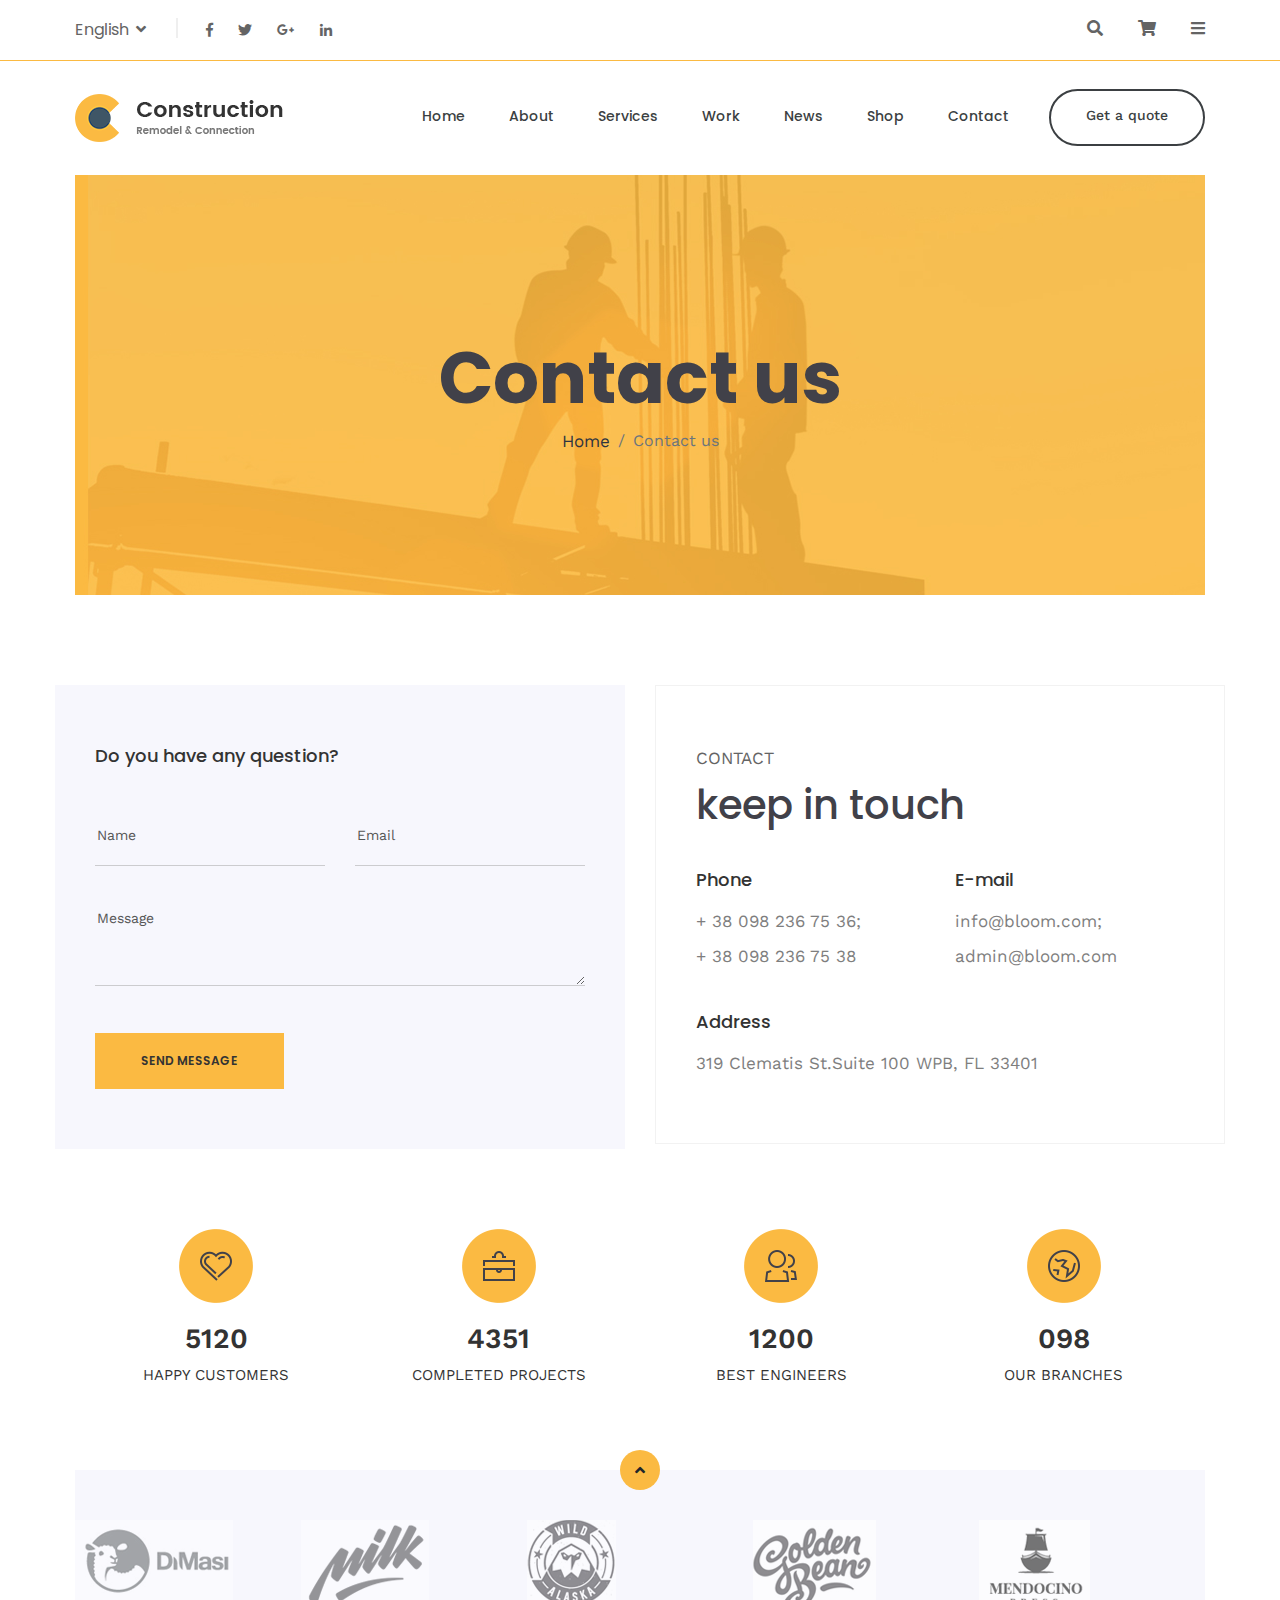
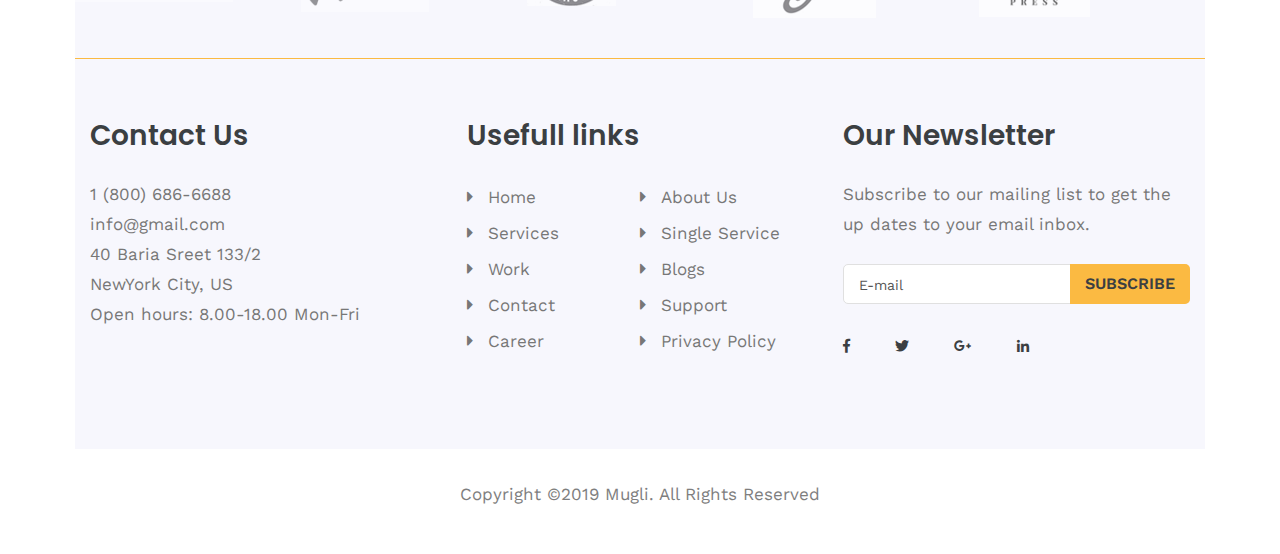
<file: contract.html>
<!doctype html>
<html class="no-js" lang="zxx">
    <head>
        <meta charset="utf-8">
        <meta http-equiv="x-ua-compatible" content="ie=edge">
        <title>Construction - Clean Construction PSD Template</title>
        <meta name="description" content="">
        <meta name="viewport" content="width=device-width, initial-scale=1">

        <link rel="manifest" href="site.webmanifest">
		<link rel="shortcut icon" type="image/x-icon" href="img/favicon.ico">
        <!-- Place favicon.ico in the root directory -->

		<!-- CSS here -->
        <link rel="stylesheet" href="css/bootstrap.min.css">
        <link rel="stylesheet" href="css/owl.carousel.min.css">
        <link rel="stylesheet" href="css/animate.min.css">
        <link rel="stylesheet" href="css/magnific-popup.css">
        <link rel="stylesheet" href="css/fontawesome-all.min.css">
        <link rel="stylesheet" href="css/meanmenu.css">
        <link rel="stylesheet" href="css/slick.css">
		<link rel="stylesheet" href="css/nice-select.css">
        <link rel="stylesheet" href="css/default.css">
        <link rel="stylesheet" href="css/main.css">
        <link rel="stylesheet" href="css/responsive.css">
    </head>
    <body>
	
<!-- header area start -->

	<header>
		<div class="header-top-area pl-60 pr-60">
			<div class="container-fluid">
				<div class="row">
					<div class="col-xl-6 col-lg-6 col-md-6 col-6 d-flex align-items-center">
						<div class="language f-left">
							<ul>
								<li><a href="#">English   <i class="fas fa-angle-down"></i></a>
									<ul>
										<li><a href="#">English 01</a></li>
										<li><a href="#">English 02</a></li>
										<li><a href="#">English 03</a></li>
										<li><a href="#">English 04</a></li>
										<li><a href="#">English 05</a></li>
									</ul>
								</li>
							</ul>
						</div>
						<div class="social-icon f-left d-none d-md-block">
							<a href="#"><i class="fab fa-facebook-f"></i></a>
							<a href="#"><i class="fab fa-twitter"></i></a>
							<a href="#"><i class="fab fa-google-plus-g"></i></a>
							<a href="#"><i class="fab fa-linkedin-in"></i></a>
						</div>
					</div>
					<div class="col-xl-6 col-lg-6 col-md-6 col-6">
						<div class="header-top-right f-right">
							<ul>
								<li><a href=""><i class="fas fa-search"></i></a>
									<div class="search-form">
										<form action="#">
											<input type="text" placeholder="Search" />
											<button><i class="fas fa-search"></i></button>
										</form>
									</div>
								</li>
								<li><a href=""><i class="fas fa-shopping-cart"></i></a></li>
								<li class="info-bar"><a href=""><i class="fas fa-bars"></i></a></li>
							</ul>
						</div>
					</div>
				</div>
			</div>
		</div>
<!-- 		<div class="extra-info">
			<p>Lorem ipsum dolor sit amet, consectetur adipisicing elit, sed do eiusmod tempor incididunt ut labore et dolore magna aliqua.
			Ut enim ad minim veniam, quis nostrudexe rc itation ullamco laboris nisi ut aliquip ex ea com modo consequat.</p>
			<div class="instagram">
				<a href="#"><img src="img/instargram/insta1.png" alt="" /></a>
				<a href="#"><img src="img/instargram/insta2.png" alt="" /></a>
				<a href="#"><img src="img/instargram/insta3.png" alt="" /></a>
				<a href="#"><img src="img/instargram/insta4.png" alt="" /></a>
				<a href="#"><img src="img/instargram/insta5.png" alt="" /></a>
				<a href="#"><img src="img/instargram/insta6.png" alt="" /></a>
			</div>
		</div> -->
		<div class="header-bottom-area pl-60 pr-60">
			<div class="container-fluid">
				<div class="row align-items-center">
					<div class="col-xl-3 col-lg-3">
						<div class="logo">
							<a href="index.html"><img src="img/logo/logo.png" alt="" /></a>
						</div>
					</div>
					<div class="col-xl-9 col-lg-9">
						<div class="header-btn f-right d-none d-lg-block">
								<a href="#">Get a quote</a>
						</div>
						<div class="main-menu f-right">
							<nav id="mobile-menu">
								<ul>
									<li><a href="index.html">Home</a>
										<ul class="sub-menu">
											<li><a href="index.html">Index Page1</a></li>
											<li><a href="index-2.html">Index Page2</a>
												<ul class="sub-menu">
													<li><a href="">About Us</a></li>
													<li><a href="">Services</a></li>
													<li><a href="">Work</a></li>
													<li><a href="">Shop</a></li>
													<li><a href="careers.html">Careers</a></li>
												</ul>
											</li>
											<li><a href="index-3.html">Index Page3</a></li>
											<li><a href="careers.html">Careers</a></li>
											<li><a href="contract.html">Contact</a></li>
										</ul>
									</li>
									<li><a href="about.html">About</a></li>
									<li><a href="service.html">Services</a></li>
									<li><a href="work.html">Work</a>
										<ul class="sub-menu">
											<li><a href="work.html">Work</a></li>
											<li><a href="work details.html">Work Details</a></li>
										</ul>
									</li>
									<li><a href="blog.html">News</a>
										<ul class="sub-menu">
											<li><a href="blog-sidebar.html">Blog SideBar</a></li>
											<li><a href="blog-details.html">Blog Details</a></li>
										</ul>
									</li>
									<li><a href="shop.html">Shop</a></li>
									<li><a href="contract.html">Contact</a></li>
								</ul>
							</nav>
						</div>
						<div class="mobile-menu"></div>
					</div>
				</div>
			</div>
		</div>
	</header>
	
<!-- header area start -->

<!-- main area start -->
	
	<main>
	
<!-- page title area start -->
	
		<div class="wrapper-pro pl-75 pr-75">
			<div class="page-title-area pt-160 pb-160" style="background-image:url(img/bg/page-title.jpg)">
				<div class="container-fluid">
					<div class="row">
						<div class="col-xl-12">
							<div class="page-title text-center">
								<h2>Contact us</h2>
								<nav aria-label="breadcrumb">
									<ol class="breadcrumb justify-content-center">
										<li class="breadcrumb-item"><a href="#">Home</a></li>
										<li class="breadcrumb-item active" aria-current="page">Contact us</li>
									</ol>
								</nav>
							</div>
						</div>
					</div>
				</div>
			</div>
		</div>
	
<!-- page title area end -->

<!-- contact area start -->

		<div class="contact-area pt-70 pb-50">
			<div class="container">
				<div class="row">
					<div class="col-xl-6 col-lg-6">
						<div class="contact-form gray-bg">
							<h3>Do you have any question?</h3>
							<form action="#">
								<div class="row">
									<div class="col-xl-6">
										<input type="text" placeholder="Name" />
									</div>
									<div class="col-xl-6">
										<input type="email" placeholder="Email" />
									</div>
									<div class="col-xl-12">
										<textarea name="message" id="message" cols="30" rows="10" placeholder="Message"></textarea>
										<button class="btn brand-btn" type="submit">send message</button>
									</div>
								</div>
							</form>
						</div>
					</div>
					<div class="col-xl-6 col-lg-6">
						<div class="contact-info">
							<span>CONTACT</span>
							<h2>keep in touch</h2>
							<div class="row">
								<div class="col-xl-6">
									<div class="contact-meta">
										<div class="contact-meta-info mb-40">
											<h4>Phone</h4>
											<p>+ 38 098 236 75 36;</p>
											<p>+ 38 098 236 75 38</p>
										</div>
									</div>
								</div>
								<div class="col-xl-6">
									<div class="contact-meta">
										<div class="contact-meta-info mb-40">
											<h4>E-mail</h4>
											<p>info@bloom.com;</p>
											<p>admin@bloom.com</p>
										</div>
									</div>
								</div>								
								<div class="col-xl-12">
									<div class="contact-meta">
										<div class="contact-meta-info">
											<h4>Address</h4>
											<p>319 Clematis St.Suite 100 WPB, FL 33401</p>
										</div>
									</div>
								</div>
							</div>
						</div>
					</div>
				</div>
			</div>
		</div>

<!-- contact area start -->


<!-- counter-area start -->

		<div class="wrapper-counter pl-75 pr-75">
			<div class="counter-area pt-30 pb-30">
				<div class="container">
					<div class="row">
						<div class="col-xl-3 col-lg-3 col-md-3 col-sm-6">
							<div class="single-counter text-center mb-30">
								<div class="counter-img">
									<img src="img/counter/theme-icon1.png" alt="" />
								</div>
								<div class="counter-content">
									<span class="counter">5120</span>
									<p>happy customers</p>
								</div>
							</div>
						</div>
						<div class="col-xl-3 col-lg-3 col-md-3 col-sm-6">
							<div class="single-counter text-center mb-30">
								<div class="counter-img">
									<img src="img/counter/theme-icon2.png" alt="" />
								</div>
								<div class="counter-content">
									<span class="counter">4351</span>
									<p>completed projects</p>
								</div>
							</div>
						</div>
						<div class="col-xl-3 col-lg-3 col-md-3 col-sm-6">
							<div class="single-counter text-center mb-30">
								<div class="counter-img">
									<img src="img/counter/theme-icon3.png" alt="" />
								</div>
								<div class="counter-content">
									<span class="counter">1200</span>
									<p>best engineers</p>
								</div>
							</div>
						</div> 
						<div class="col-xl-3 col-lg-3 col-md-3 col-sm-6">
							<div class="single-counter text-center mb-30">
								<div class="counter-img">
									<img src="img/counter/theme-icon4.png" alt="" />
								</div>
								<div class="counter-content">
									<span class="counter">098</span>
									<p>our branches</p>
								</div>
							</div>
						</div>
					</div>
				</div>
			</div>
		</div>

<!-- counter-area end -->


<!-- cap area start -->
		
		<div class="cap-area">
			<div class="container">
				<div class="row">
					<div class="col-xl-12">
						<div class="angle-up text-center">
							<i class="fas fa-angle-up"></i>
						</div>
					</div>
				</div>	
			</div>
		</div>

				
<!-- cap area start -->
	</main>
	
	<footer>
<!-- brand area start -->
	<div class="brand-wrapper pl-75 pr-75">
		<div class="brand-area gray-bg">
			<div class="container">
				<div class="custom-row">
					<div class="brand-active brand-border pt-50 pb-40">
						<div class="single-brand">
							<a href="#"><img src="img/brand/brand1.png" alt="" /></a>
						</div>
						<div class="single-brand">
							<a href="#"><img src="img/brand/brand2.png" alt="" /></a>
						</div>
						<div class="single-brand">
							<a href="#"><img src="img/brand/brand3.png" alt="" /></a>
						</div>
						<div class="single-brand">
							<a href="#"><img src="img/brand/brand4.png" alt="" /></a>
						</div>
						<div class="single-brand">
							<a href="#"><img src="img/brand/brand5.png" alt="" /></a>
						</div>
						<div class="single-brand">
							<a href="#"><img src="img/brand/brand5.png" alt="" /></a>
						</div>
						<div class="single-brand">
							<a href="#"><img src="img/brand/brand5.png" alt="" /></a>
						</div>
					</div>
				</div>
			</div>
		</div>
	</div>

<!-- brand area end -->

	<div class="widget-wrapper pl-75 pr-75">
		<div class="widget-area gray-bg pt-60 pb-60">
			<div class="container">
				<div class="row">
					<div class="col-xl-4 col-lg-3 col-md-4 mb-30">
						<div class="footer-widget">
							<h3>Contact Us</h3>
							<ul>
								<li>1 (800) 686-6688</li>
								<li>info@gmail.com</li>
								<li>40 Baria Sreet 133/2</li>
								<li>NewYork City, US</li>
								<li>Open hours: 8.00-18.00 Mon-Fri</li>
							</ul>
						</div>
					</div> 
					<div class="col-xl-4 col-lg-5 col-md-3 mb-30">
						<div class="footer-widget">
							<h3>Usefull links</h3>
							<ul class="footer-link">
								<li><i class="fas fa-caret-right"></i><a href="">Home</a></li>
								<li><i class="fas fa-caret-right"></i><a href="">About Us</a></li>
								<li><i class="fas fa-caret-right"></i><a href="">Services</a></li>
								<li><i class="fas fa-caret-right"></i><a href="">Single Service</a></li>
								<li><i class="fas fa-caret-right"></i><a href="">Work</a></li>
								<li><i class="fas fa-caret-right"></i><a href="">Blogs</a></li>
								<li><i class="fas fa-caret-right"></i><a href="">Contact</a></li>
								<li><i class="fas fa-caret-right"></i><a href="">Support</a></li>
								<li><i class="fas fa-caret-right"></i><a href="">Career</a></li>
								<li><i class="fas fa-caret-right"></i><a href="">Privacy Policy</a></li>

							</ul>
						</div>
					</div>
					<div class="col-xl-4 col-lg-4 col-md-5 mb-30">
						<div class="footer-widget">
							<h3>Our Newsletter</h3>
							<p>Subscribe to our mailing list to get the up dates to your email inbox.</p>
						</div>
						<div class="footer-sub">
							<form action="#">
								<input type="text" placeholder="E-mail" />
								<button type="submit">Subscribe</button>
							</form>
						</div>
						<div class="footer-social">
							<a href="#"><i class="fab fa-facebook-f"></i></a>
							<a href="#"><i class="fab fa-twitter"></i></a>
							<a href="#"><i class="fab fa-google-plus-g"></i></a>
							<a href="#"><i class="fab fa-linkedin-in"></i></a>
						</div>
					</div>
				</div>
			</div>
		</div>
		
		<div class="copyright-area pt-30 pb-30">
			<div class="container">
				<div class="row">
					<div class="col-xl-12">
						<div class="footer-b-content text-center">
							<p>Copyright ©2019 Mugli. All Rights Reserved</p>
						</div>
					</div>
				</div>
			</div>
		</div>
	</div>
	</footer>






	
	
	
	
	
	
	

	
	

		<!-- JS here -->
        <script src="js/vendor/modernizr-3.5.0.min.js"></script>
        <script src="js/vendor/jquery-1.12.4.min.js"></script>
        <script src="js/popper.min.js"></script>
        <script src="js/bootstrap.min.js"></script>
        <script src="js/owl.carousel.min.js"></script>
        <script src="js/jquery.counterup.min.js"></script>
        <script src="js/waypoints.min.js"></script>
        <script src="js/isotope.pkgd.min.js"></script>
        <script src="js/one-page-nav-min.js"></script>
        <script src="js/slick.min.js"></script>
        <script src="js/jquery.nice-select.min.js"></script>
        <script src="js/jquery.meanmenu.min.js"></script>
        <script src="js/ajax-form.js"></script>
        <script src="js/wow.min.js"></script>
        <script src="js/jquery.scrollUp.min.js"></script>
        <script src="js/imagesloaded.pkgd.min.js"></script>
        <script src="js/jquery.magnific-popup.min.js"></script>
        <script src="js/plugins.js"></script>
        <script src="js/main.js"></script>
    </body>
</html>
</file>
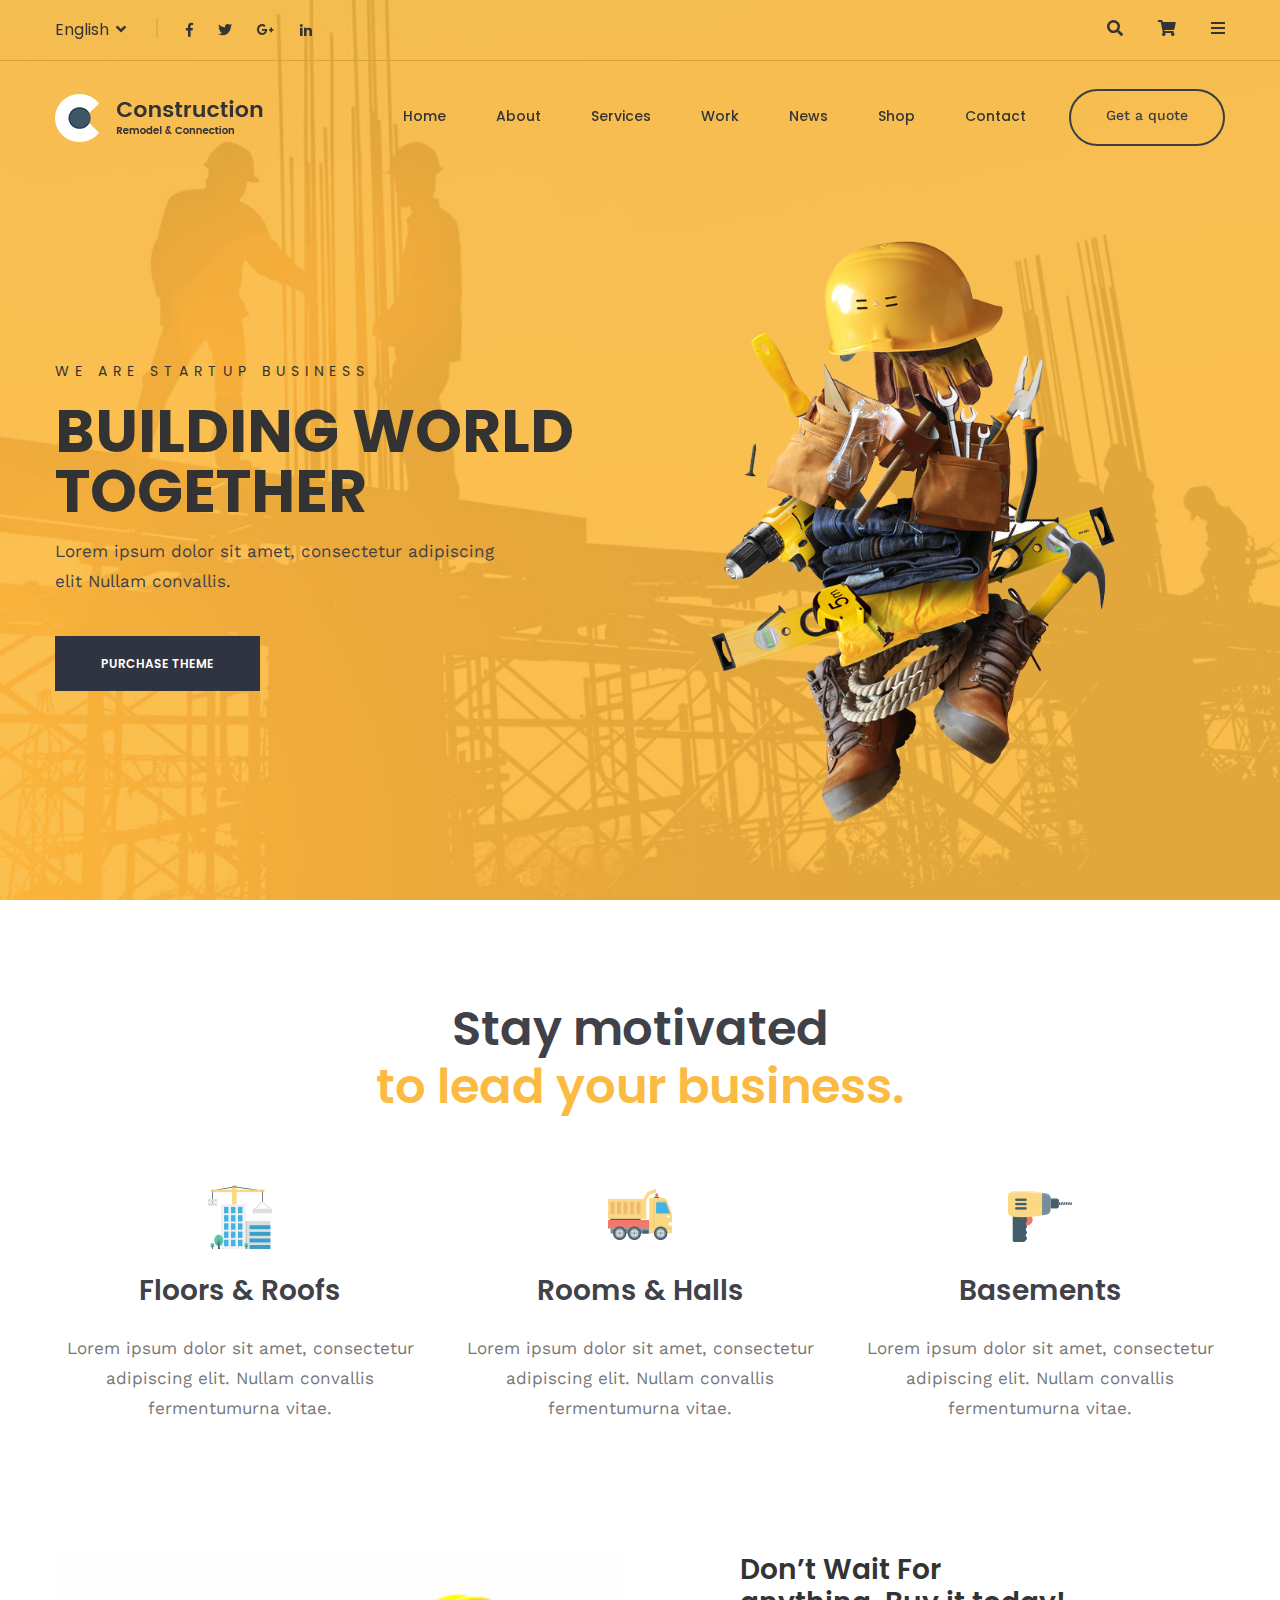
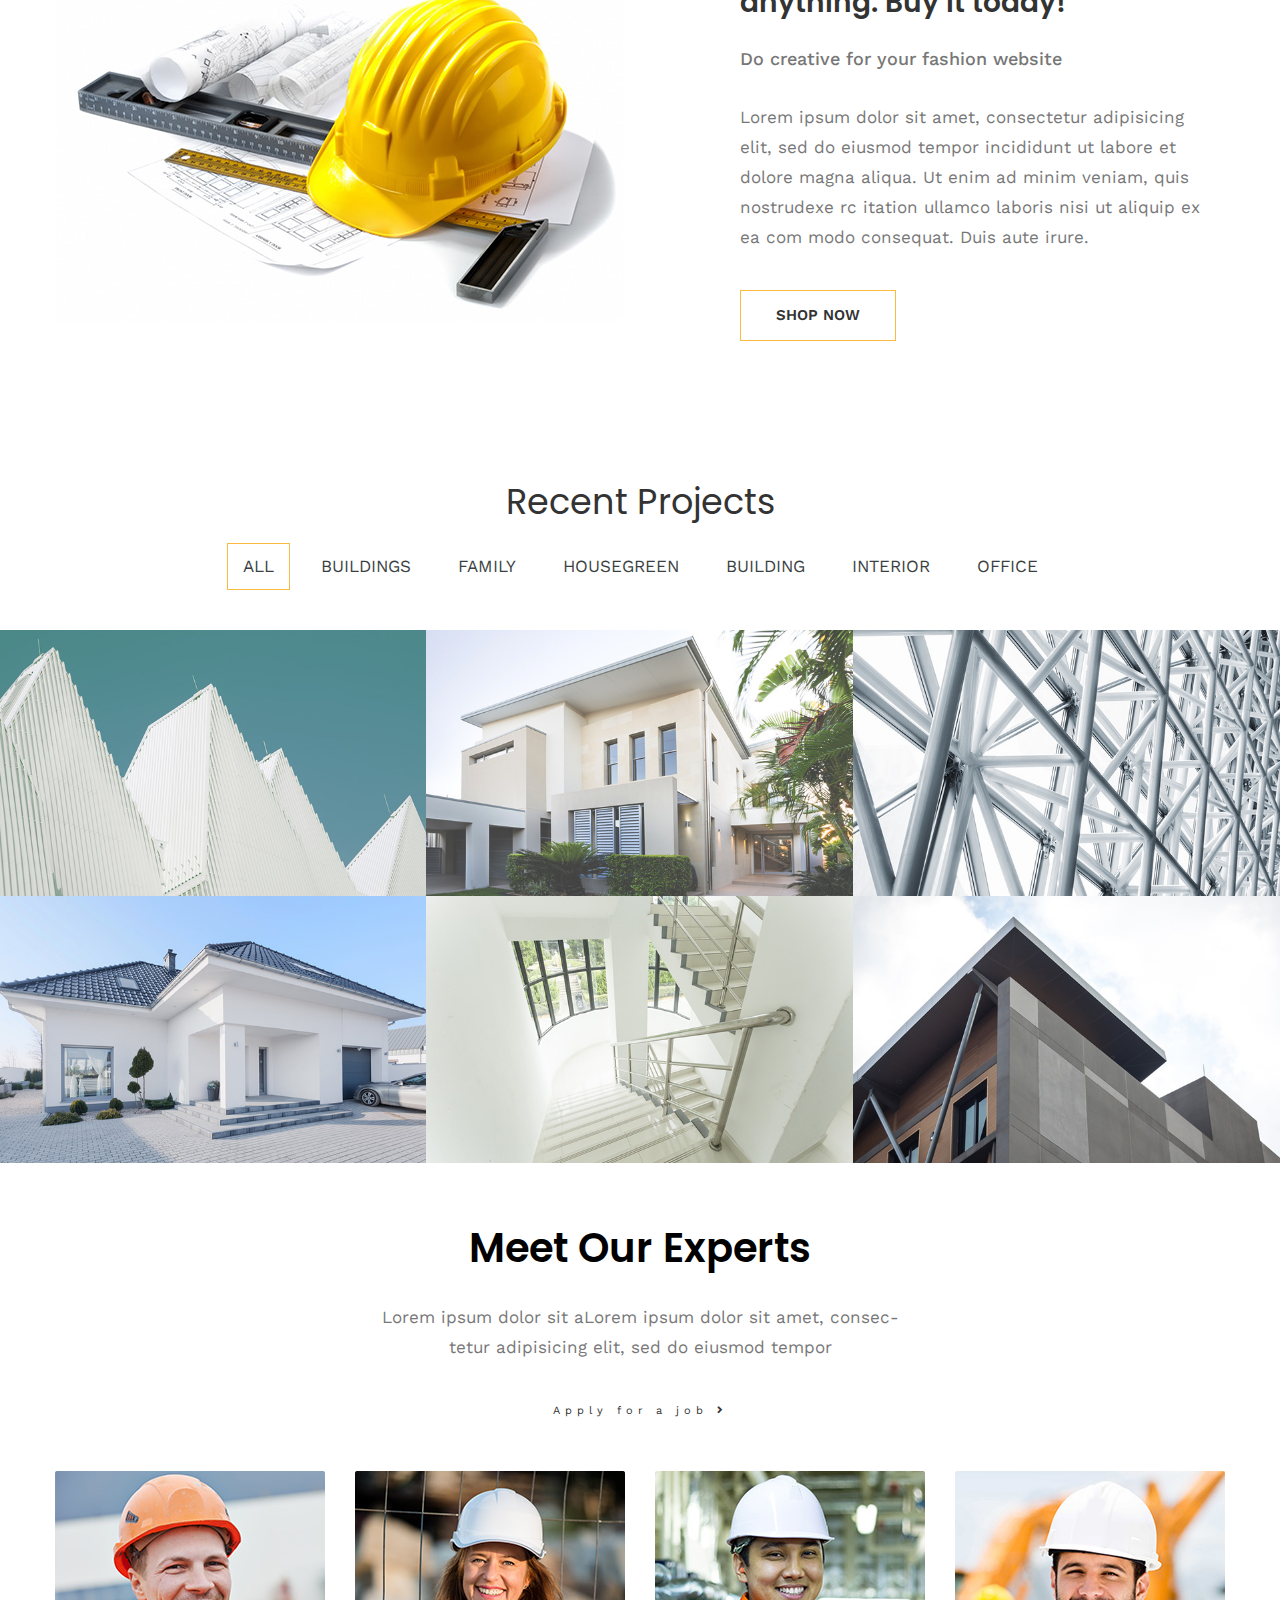
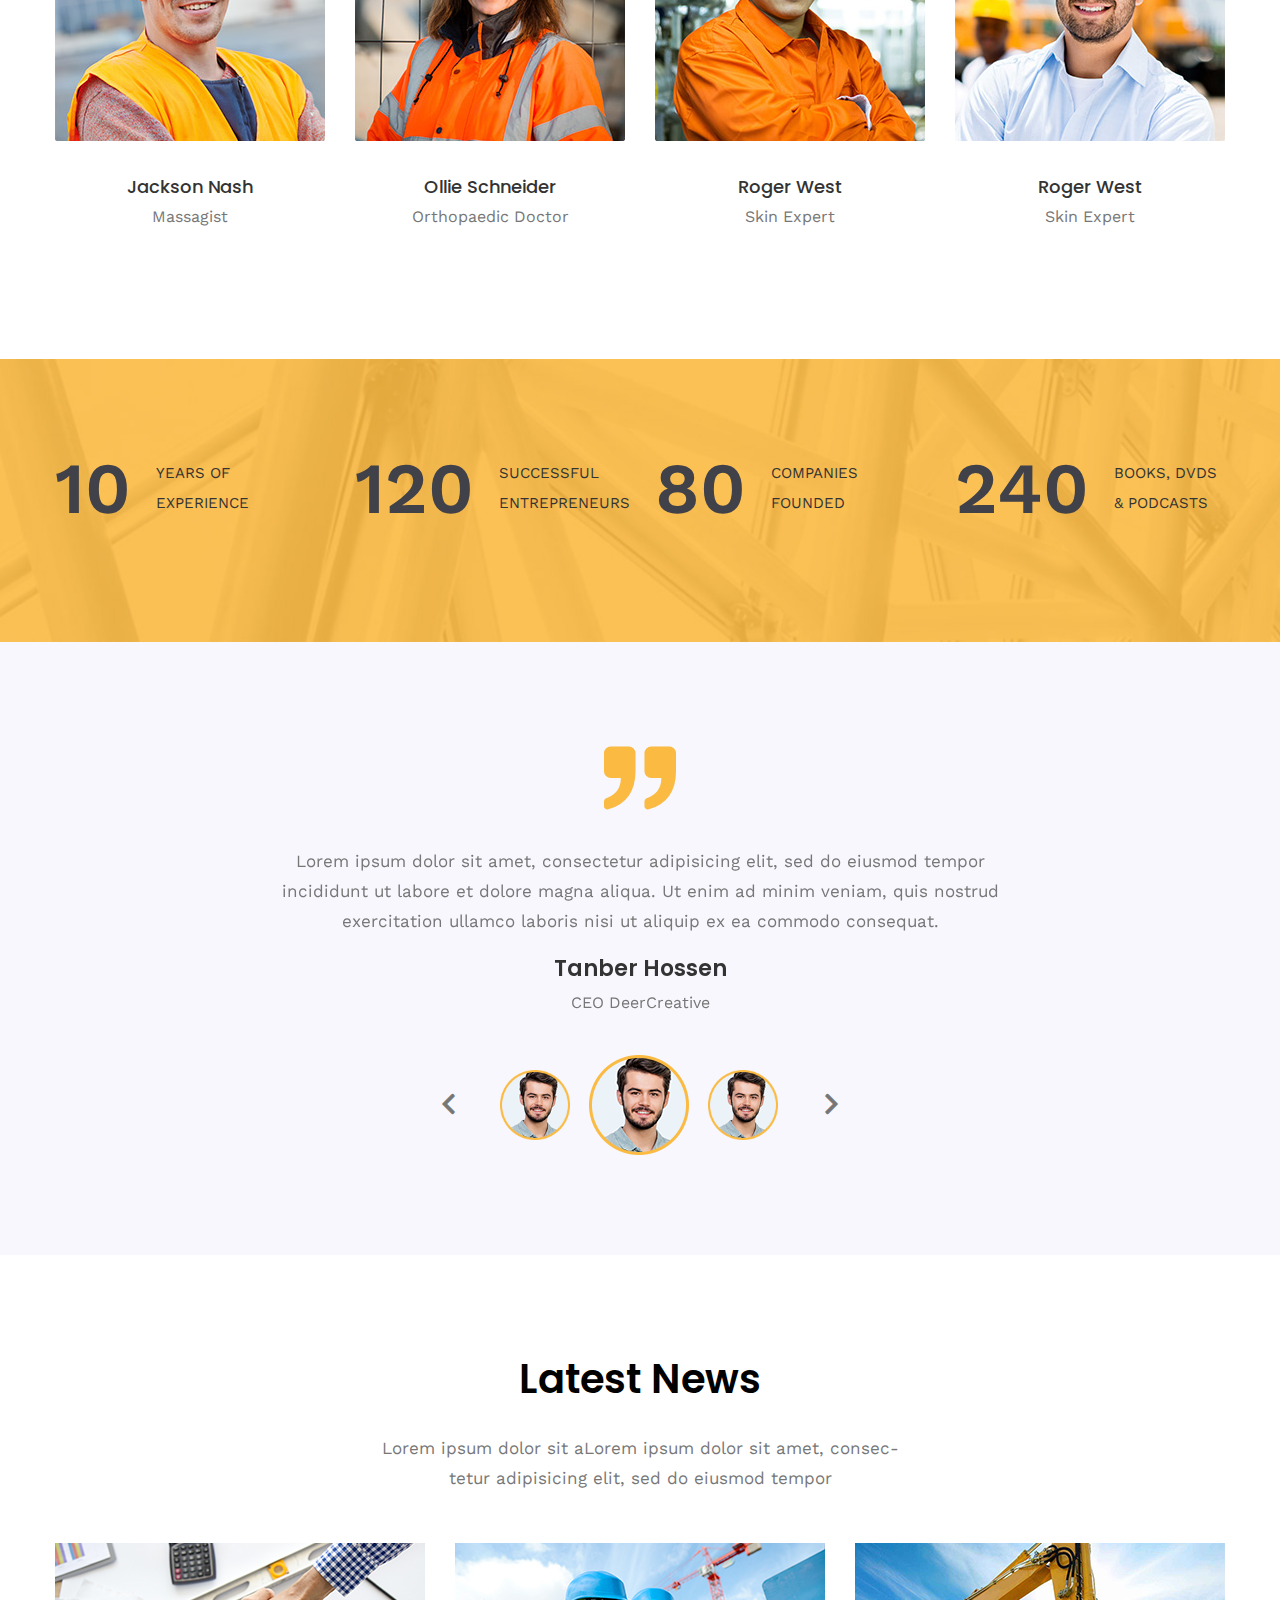
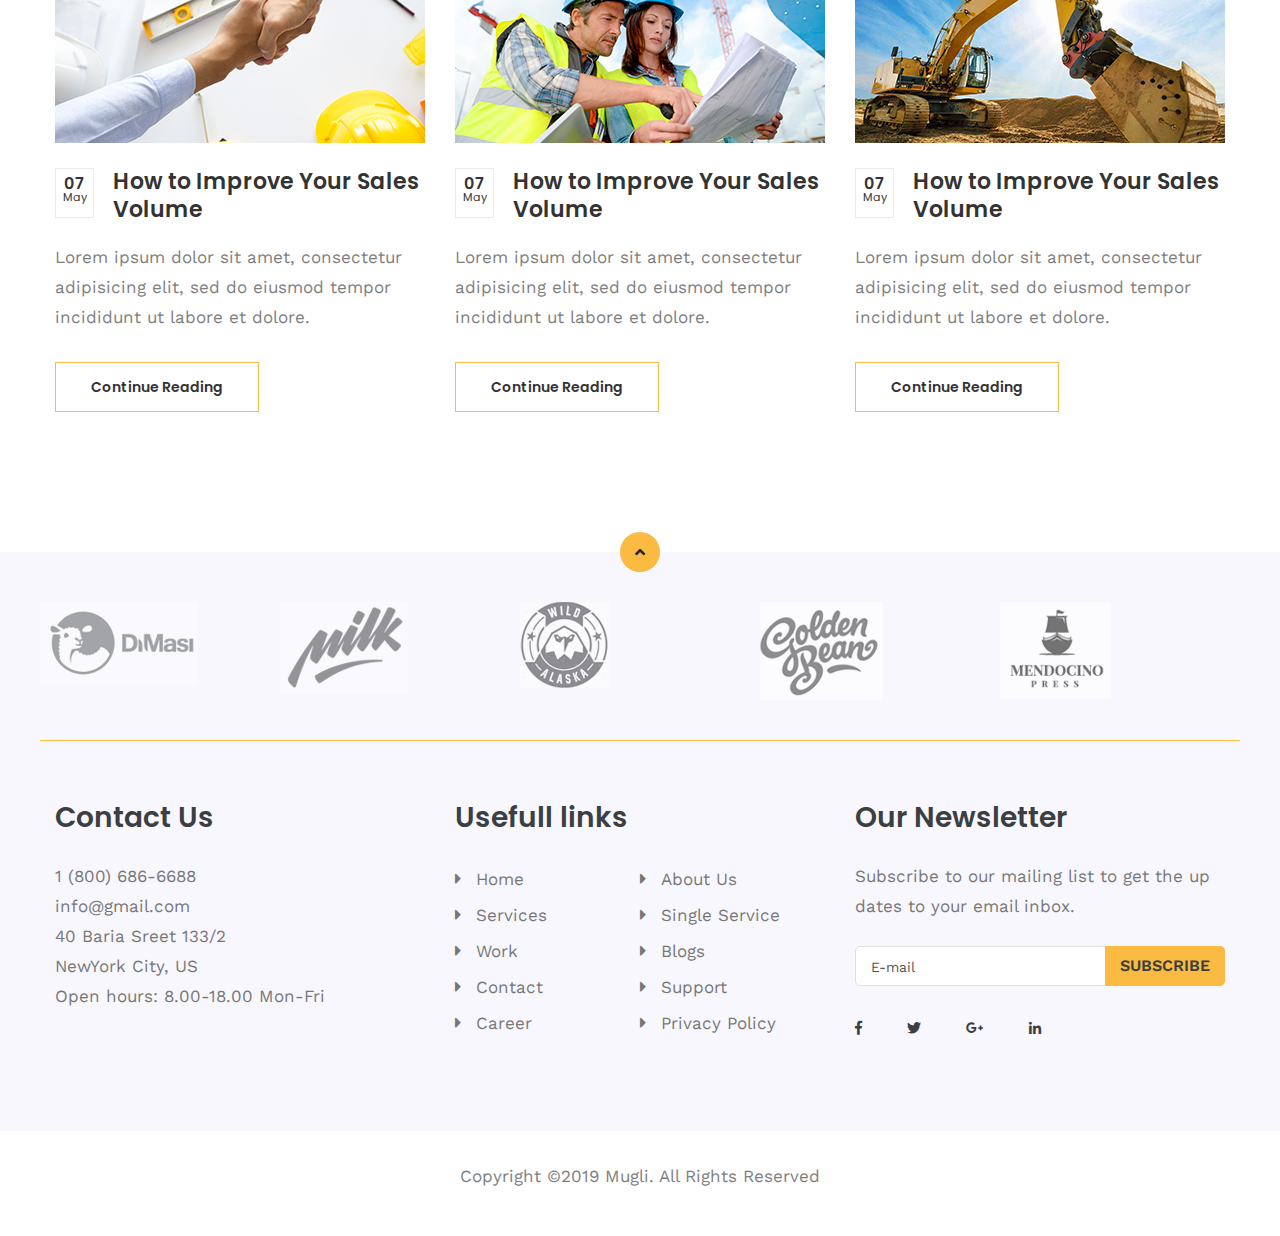
<file: index-2.html>
<!doctype html>
<html class="no-js" lang="zxx">
    <head>
        <meta charset="utf-8">
        <meta http-equiv="x-ua-compatible" content="ie=edge">
        <title>Construction - Clean Construction PSD Template</title>
        <meta name="description" content="">
        <meta name="viewport" content="width=device-width, initial-scale=1">

        <link rel="manifest" href="site.webmanifest">
		<link rel="shortcut icon" type="image/x-icon" href="img/favicon.ico">
        <!-- Place favicon.ico in the root directory -->

		<!-- CSS here -->
        <link rel="stylesheet" href="css/bootstrap.min.css">
        <link rel="stylesheet" href="css/owl.carousel.min.css">
        <link rel="stylesheet" href="css/animate.min.css">
        <link rel="stylesheet" href="css/magnific-popup.css">
        <link rel="stylesheet" href="css/fontawesome-all.min.css">
        <link rel="stylesheet" href="css/meanmenu.css">
        <link rel="stylesheet" href="css/slick.css">
		<link rel="stylesheet" href="css/nice-select.css">
        <link rel="stylesheet" href="css/default.css">
        <link rel="stylesheet" href="css/main.css">
        <link rel="stylesheet" href="css/responsive.css">
    </head>
    <body>
	
<!-- header area start -->

	<header class="transparent-header">
		<div class="header-top-area">
			<div class="container">
				<div class="row">
					<div class="col-xl-6 col-lg-6 col-md-6 col-6 d-flex align-items-center">
						<div class="language f-left">
							<ul>
								<li><a href="#">English   <i class="fas fa-angle-down"></i></a>
									<ul>
										<li><a href="#">English 01</a></li>
										<li><a href="#">English 02</a></li>
										<li><a href="#">English 03</a></li>
										<li><a href="#">English 04</a></li>
										<li><a href="#">English 05</a></li>
									</ul>
								</li>
							</ul>
						</div>
						<div class="social-icon f-left d-none d-md-block">
							<a href="#"><i class="fab fa-facebook-f"></i></a>
							<a href="#"><i class="fab fa-twitter"></i></a>
							<a href="#"><i class="fab fa-google-plus-g"></i></a>
							<a href="#"><i class="fab fa-linkedin-in"></i></a>
						</div>
					</div>
					<div class="col-xl-6 col-lg-6 col-md-6 col-6">
						<div class="header-top-right f-right">
							<ul>
								<li><a href=""><i class="fas fa-search"></i></a>
									<div class="search-form">
										<form action="#">
											<input type="text" placeholder="Search" />
											<button><i class="fas fa-search"></i></button>
										</form>
									</div>
								</li>
								<li><a href=""><i class="fas fa-shopping-cart"></i></a></li>
								<li class="info-bar"><a href=""><i class="fas fa-bars"></i></a></li>
							</ul>
						</div>
					</div>
				</div>
			</div>
		</div>
<!-- 		<div class="extra-info">
			<p>Lorem ipsum dolor sit amet, consectetur adipisicing elit, sed do eiusmod tempor incididunt ut labore et dolore magna aliqua.
			Ut enim ad minim veniam, quis nostrudexe rc itation ullamco laboris nisi ut aliquip ex ea com modo consequat.</p>
			<div class="instagram">
				<a href="#"><img src="img/instargram/insta1.png" alt="" /></a>
				<a href="#"><img src="img/instargram/insta2.png" alt="" /></a>
				<a href="#"><img src="img/instargram/insta3.png" alt="" /></a>
				<a href="#"><img src="img/instargram/insta4.png" alt="" /></a>
				<a href="#"><img src="img/instargram/insta5.png" alt="" /></a>
				<a href="#"><img src="img/instargram/insta6.png" alt="" /></a>
			</div>
		</div> -->
		<div class="header-bottom-area">
			<div class="container">
				<div class="row align-items-center">
					<div class="col-xl-3 col-lg-3">
						<div class="logo">
							<a href="index.html"><img src="img/logo/white-logo.png" alt="" /></a>
						</div>
					</div>
					<div class="col-xl-9 col-lg-9">
						<div class="header-btn f-right d-none d-xl-block">
								<a href="#">Get a quote</a>
						</div>
						<div class="main-menu text-center">
							<nav id="mobile-menu">
								<ul>
									<li><a href="index.html">Home</a>
										<ul class="sub-menu">
											<li><a href="index.html">Index Page1</a></li>
											<li><a href="index-2.html">Index Page2</a>
												<ul class="sub-menu">
													<li><a href="">About Us</a></li>
													<li><a href="">Services</a></li>
													<li><a href="">Work</a></li>
													<li><a href="">Shop</a></li>
													<li><a href="careers.html">Careers</a></li>
												</ul>
											</li>
											<li><a href="index-3.html">Index Page3</a></li>
											<li><a href="careers.html">Careers</a></li>
											<li><a href="contract.html">Contact</a></li>
										</ul>
									</li>
									<li><a href="about.html">About</a></li>
									<li><a href="service.html">Services</a></li>
									<li><a href="work.html">Work</a>
										<ul class="sub-menu">
											<li><a href="work.html">Work</a></li>
											<li><a href="work details.html">Work Details</a></li>
										</ul>
									</li>
									<li><a href="blog.html">News</a>
										<ul class="sub-menu">
											<li><a href="blog-sidebar.html">Blog SideBar</a></li>
											<li><a href="blog-details.html">Blog Details</a></li>
										</ul>
									</li>
									<li><a href="shop.html">Shop</a></li>
									<li><a href="contract.html">Contact</a></li>
								</ul>
							</nav>
						</div>
						<div class="mobile-menu"></div>
					</div>
				</div>
			</div>
		</div>
	</header>
	
<!-- header area start -->

<!-- main area start -->
	
	<main>
	
<!-- slider area start -->
	
			<div class="slider-area">
				<div class="slider-active">
					<div class="single-slider height-100 d-flex align-items-center" style="background-image:url(img/slider/slide1.jpg)">
						<div class="container">
							<div class="row">
								<div class="col-xl-6 col-lg-7 d-flex align-items-center">
									<div class="slider-content pt-150">
										<span>We are startup business</span>
										<h2>BUILDING WORLD TOGETHER</h2>
										<p>Lorem ipsum dolor sit amet, consectetur adipiscing elit Nullam convallis.</p>
										<a class="btn" href="#">purchase  theme</a>
									</div>
								</div>
								<div class="col-xl-6 col-lg-5 d-none d-lg-block">
									<div class="slider-img pt-150 slider-full f-right">
										<img src="img/slider/transparent-slide.png" alt="" />
									</div>
								</div>
							</div>
						</div>
					</div>
					<div class="single-slider height-100 d-flex align-items-center" style="background-image:url(img/slider/slide1.jpg)">
						<div class="container">
							<div class="row">
								<div class="col-xl-6 col-lg-7 d-flex align-items-center">
									<div class="slider-content pt-150">
										<span>We are startup business</span>
										<h2>BUILDING WORLD TOGETHER</h2>
										<p>Lorem ipsum dolor sit amet, consectetur adipiscing elit Nullam convallis.</p>
										<a class="btn" href="#">purchase  theme</a>
									</div>
								</div>
								<div class="col-xl-6 col-lg-5 d-none d-md-block">
									<div class="slider-img pt-150 slider-full f-right">
										<img src="img/slider/transparent-slide.png" alt="" />
									</div>
								</div>
							</div>
						</div>
					</div>
				</div>
			</div>

	
<!-- slider area end -->

<!-- features area start -->

		<div class="features-area pt-100 pb-70">
			<div class="container">
				<div class="row">
					<div class="col-xl-12">
						<div class="features-title text-center">
							<h2>Stay motivated <br /> <span>to lead your business.</span></h2>
						</div>
					</div>
				</div>
				<div class="row">
					<div class="col-xl-4 col-lg-4 col-md-4">
						<div class="single-feature text-center mb-30">
							<img src="img/icon/features1.png" alt="" />
							<h3>Floors & Roofs</h3>
							<p>Lorem ipsum dolor sit amet, consectetur adipiscing elit. Nullam convallis fermentumurna vitae.</p>
						</div>
					</div>
					<div class="col-xl-4 col-lg-4 col-md-4">
						<div class="single-feature text-center mb-30">
							<img src="img/icon/features2.png" alt="" />
							<h3>Rooms & Halls</h3>
							<p>Lorem ipsum dolor sit amet, consectetur adipiscing elit. Nullam convallis fermentumurna vitae.</p>
						</div>
					</div>
					<div class="col-xl-4 col-lg-4 col-md-4">
						<div class="single-feature text-center mb-30">
							<img src="img/icon/features3.png" alt="" />
							<h3>Basements</h3>
							<p>Lorem ipsum dolor sit amet, consectetur adipiscing elit. Nullam convallis fermentumurna vitae.</p>
						</div>
					</div>
				</div>
			</div>
		</div>
	
<!-- features area end -->

<!-- promotion area start -->
	
		<div class="wrapper-pro pt-30 pb-30">
			<div class="promotion-area">
				<div class="container">
					<div class="row">
						<div class="col-xl-6 col-lg-6">
							<div class="cta-img">
								<img src="img/bg/cta.jpg" alt="" />
							</div>
						</div>
						<div class="col-xl-6 col-lg-6">
							<div class="promotion-text promo-2">
								<h3>Don’t Wait For <br /> anything. Buy it today!</h3>
								<span>Do creative for your fashion website</span>
								<p>Lorem ipsum dolor sit amet, consectetur adipisicing elit, sed do eiusmod tempor incididunt ut labore et dolore magna aliqua.
								Ut enim ad minim veniam, quis nostrudexe rc itation ullamco laboris nisi ut aliquip ex ea com modo consequat. Duis aute irure.</p>
								<a class="btn brand-btn btn2" href="#">SHOP NOW</a>
							</div>
						</div>
					</div>
				</div>
			</div>
		</div>
	
<!-- promotion area end -->

<!-- portfolia area start -->

		<div class="portfolio-area pt-110 pb-60">
			<div class="container-full">
				<div class="row no-gutters">
					<div class="col-xl-12">
						<div class="portfolio-title text-center mb-20">
							<h2>Recent Projects</h2>
						</div>
					</div>
				</div>
				<div class="row no-gutters">
					<div class="col-xl-12">
						<div class="portfolio2 portfolio-menu mb-40 text-center">
						  <button class="active" data-filter="*">ALL</button>
						  <button data-filter=".cat-1">BUILDINGS</button>
						  <button data-filter=".cat-2">FAMILY</button>
						  <button data-filter=".cat-3">HOUSEGREEN</button>
						  <button data-filter=".cat-4">BUILDING</button>
						  <button data-filter=".cat-5">INTERIOR</button>
						  <button data-filter=".cat-6">OFFICE</button>
						</div>
					</div>
				</div>
				<div class="row no-gutters grid">
					<div class="col-xl-4 col-lg-4 col-md-6 grid-item cat-1 cat-5">
						<div class="portfolio-wrapper">
							<div class="portfolio-thumb">
								<img src="img/portfolio/full/img1.jpg" alt="" />
							</div>
							<div class="portfolio-content text-center">
								<div class="port-icon"><a class="popup-image" href="img/portfolio/port1.jpg"><span></span></a></div>
								<h3>Aplumber Repairs Pipes</h3>
								<span>Buildings, Office</span>
							</div>
						</div>
					</div>
					<div class="col-xl-4 col-lg-4 col-md-6 grid-item cat-1 cat-3">
						<div class="portfolio-wrapper">
							<div class="portfolio-thumb">
								<img src="img/portfolio/full/img2.jpg" alt="" />
							</div>
							<div class="portfolio-content text-center">
								<div class="port-icon"><a href="#"><span></span></a></div>
								<h3>Aplumber Repairs Pipes</h3>
								<span>Buildings, Office</span>
							</div>
						</div>
					</div>
					<div class="col-xl-4 col-lg-4 col-md-6 grid-item cat-2 cat-4 cat-6">
						<div class="portfolio-wrapper">
							<div class="portfolio-thumb">
								<img src="img/portfolio/full/img3.jpg" alt="" />
							</div>
							<div class="portfolio-content text-center">
								<div class="port-icon"><a href="#"><span></span></a></div>
								<h3>Aplumber Repairs Pipes</h3>
								<span>Buildings, Office</span>
							</div>
						</div>
					</div>
					<div class="col-xl-4 col-lg-4 col-md-6 grid-item cat-2 cat-5">
						<div class="portfolio-wrapper">
							<div class="portfolio-thumb">
								<img src="img/portfolio/full/img4.jpg" alt="" />
							</div>
							<div class="portfolio-content text-center">
								<div class="port-icon"><a href="#"><span></span></a></div>
								<h3>Aplumber Repairs Pipes</h3>
								<span>Buildings, Office</span>
							</div>
						</div>
					</div>
					<div class="col-xl-4 col-lg-4 col-md-6 grid-item cat-1 cat-4 cat-6">
						<div class="portfolio-wrapper">
							<div class="portfolio-thumb">
								<img src="img/portfolio/full/img6.jpg" alt="" />
							</div>
							<div class="portfolio-content text-center">
								<div class="port-icon"><a href="#"><span></span></a></div>
								<h3>Aplumber Repairs Pipes</h3>
								<span>Buildings, Office</span>
							</div>
						</div>
					</div>
					<div class="col-xl-4 col-lg-4 col-md-6 grid-item cat-3 cat-6">
						<div class="portfolio-wrapper">
							<div class="portfolio-thumb">
								<img src="img/portfolio/full/img5.jpg" alt="" />
							</div>
							<div class="portfolio-content text-center">
								<div class="port-icon"><a href="#"><span></span></a></div>
								<h3>Aplumber Repairs Pipes</h3>
								<span>Buildings, Office</span>
							</div>
						</div>
					</div>
				</div>
			</div>
		</div>
	
<!-- portfolia area end -->	

<!-- team area start -->

	<div class="team-area pb-100">
		<div class="container">
			<div class="row">
				<div class="col-xl-12">
					<div class="team-title portfolio-title text-center mb-20">
						<h2>Meet Our Experts</h2>
						<p>Lorem ipsum dolor sit aLorem ipsum dolor sit amet, consec- <br /> tetur adipisicing elit, sed do eiusmod tempor </p>
						<a href="#"><span>Apply for a job <i class="fas fa-angle-right"></i></span></a>
					</div>
				</div>
			</div>
			<div class="row">
				<div class="col-xl-3 col-lg-3 col-md-6">
					<div class="single-team text-center mb-30">
						<div class="team-img">
							<img src="img/team/team1.jpg" alt="" />
							<div class="team-icon">
								<a href="#"><i class="fab fa-facebook-f"></i></a>
								<a href="#"><i class="fab fa-twitter"></i></a>
								<a href="#"><i class="fab fa-google-plus-g"></i></a>
								<a href="#"><i class="fab fa-linkedin-in"></i></a>
							</div>
						</div>
						<div class="team-info">
							<h4>Jackson Nash</h4>
							<span>Massagist</span>
						</div>
					</div>
				</div>				
				<div class="col-xl-3 col-lg-3 col-md-6">
					<div class="single-team text-center mb-30">
						<div class="team-img">
							<img src="img/team/team2.jpg" alt="" />
							<div class="team-icon">
								<a href="#"><i class="fab fa-facebook-f"></i></a>
								<a href="#"><i class="fab fa-twitter"></i></a>
								<a href="#"><i class="fab fa-google-plus-g"></i></a>
								<a href="#"><i class="fab fa-linkedin-in"></i></a>
							</div>
						</div>
						<div class="team-info">
							<h4>Ollie Schneider</h4>
							<span>Orthopaedic Doctor</span>
						</div>
					</div>
				</div>				
				<div class="col-xl-3 col-lg-3 col-md-6">
					<div class="single-team text-center mb-30">
						<div class="team-img">
							<img src="img/team/team3.jpg" alt="" />
							<div class="team-icon">
								<a href="#"><i class="fab fa-facebook-f"></i></a>
								<a href="#"><i class="fab fa-twitter"></i></a>
								<a href="#"><i class="fab fa-google-plus-g"></i></a>
								<a href="#"><i class="fab fa-linkedin-in"></i></a>
							</div>
						</div>
						<div class="team-info">
							<h4>Roger West</h4>
							<span>Skin Expert</span>
						</div>
					</div>
				</div>				
				<div class="col-xl-3 col-lg-3 col-md-6">
					<div class="single-team text-center mb-30">
						<div class="team-img">
							<img src="img/team/team4.jpg" alt="" />
							<div class="team-icon">
								<a href="#"><i class="fab fa-facebook-f"></i></a>
								<a href="#"><i class="fab fa-twitter"></i></a>
								<a href="#"><i class="fab fa-google-plus-g"></i></a>
								<a href="#"><i class="fab fa-linkedin-in"></i></a>
							</div>
						</div>
						<div class="team-info">
							<h4>Roger West</h4>
							<span>Skin Expert</span>
						</div>
					</div>
				</div>
			</div>
		</div>
	</div>


<!-- counter-area start -->

		<div class="wrapper-counter">
			<div class="counter-area pt-75 pb-70" style="background-image:url(img/counter/bg-counter.jpg)">
				<div class="container">
					<div class="row">
						<div class="col-xl-3 col-lg-3 col-md-3">
							<div class="single-counter counter-2 mb-30">
								<div class="counter-content d-xl-flex">
									<span class="">10</span>
									<p>YEARS OF <br /> EXPERIENCE</p>
								</div>
							</div>
						</div>
						<div class="col-xl-3 col-lg-3 col-md-3">
							<div class="single-counter counter-2 mb-30">
								
								<div class="counter-content d-xl-flex">
									<span class="">120</span>
									<p>Successful <br /> entrepreneurs</p>
								</div>
							</div>
						</div>
						<div class="col-xl-3 col-lg-3 col-md-3">
							<div class="single-counter counter-2 mb-30">
								
								<div class="counter-content d-xl-flex">
									<span class="">80</span>
									<p>COMPANIES <br /> FOUNDED</p>
								</div>
							</div>
						</div> 
						<div class="col-xl-3 col-lg-3 col-md-3">
							<div class="single-counter counter-2 mb-30">
								
								<div class="counter-content d-xl-flex">
									<span class="">240</span>
									<p>BOOKS, DVDS <br /> & PODCASTS</p>
								</div>
							</div>
						</div>
					</div>
				</div>
			</div>
		</div>

<!-- counter-area start -->


<!-- testimonial area start -->

		<div class="testimonial-area pt-100 pb-100 gray-bg">
                <div class="container">
                    <div class="row">
                        <div class="col-xl-8 offset-xl-2">
                            <div class="testimonia-item-active">
                                <div class="testimonial-item text-center">
                                    <i class="fas fa-quote-right"></i>
                                    <p>Lorem ipsum dolor sit amet, consectetur adipisicing elit, sed do eiusmod tempor incididunt ut labore et dolore magna aliqua.
                                    Ut enim ad minim veniam, quis nostrud exercitation ullamco laboris nisi ut aliquip ex ea commodo consequat.</p>
                                    <div class="designation">
                                        <h3>Tanber Hossen</h3>
                                        <span>CEO DeerCreative</span>
                                    </div>
                                </div>                                
								<div class="testimonial-item text-center">
                                    <i class="fas fa-quote-right"></i>
                                    <p>Lorem ipsum dolor sit amet, consectetur adipisicing elit, sed do eiusmod tempor incididunt ut labore et dolore magna aliqua.
                                    Ut enim ad minim veniam, quis nostrud exercitation ullamco laboris nisi ut aliquip ex ea commodo consequat.</p>
                                    <div class="designation">
                                        <h3>Abdullah Al Hadi</h3>
                                        <span>CEO DeerCreative</span>
                                    </div>
                                </div>                                
								<div class="testimonial-item text-center">
                                    <i class="fas fa-quote-right"></i>
                                    <p>Lorem ipsum dolor sit amet, consectetur adipisicing elit, sed do eiusmod tempor incididunt ut labore et dolore magna aliqua.
                                    Ut enim ad minim veniam, quis nostrud exercitation ullamco laboris nisi ut aliquip ex ea commodo consequat.</p>
                                    <div class="designation">
                                        <h3>Tanber Hossen</h3>
                                        <span>CEO DeerCreative</span>
                                    </div>
                                </div>                                
								<div class="testimonial-item text-center">
                                    <i class="fas fa-quote-right"></i>
                                    <p>Lorem ipsum dolor sit amet, consectetur adipisicing elit, sed do eiusmod tempor incididunt ut labore et dolore magna aliqua.
                                    Ut enim ad minim veniam, quis nostrud exercitation ullamco laboris nisi ut aliquip ex ea commodo consequat.</p>
                                    <div class="designation">
                                        <h3>Abdullah Al Hadi</h3>
                                        <span>CEO DeerCreative</span>
                                    </div>
                                </div>
                            </div>
							<div class="testimonia-nav">
								<div class="testimonial-thumb">
									<img src="img/testimonial/img1.png" alt="" />
								</div>								
								<div class="testimonial-thumb">
									<img src="img/testimonial/img1.png" alt="" />
								</div>								
								<div class="testimonial-thumb">
									<img src="img/testimonial/img1.png" alt="" />
								</div>								
								<div class="testimonial-thumb">
									<img src="img/testimonial/img1.png" alt="" />
								</div>
							</div>
                        </div>
                    </div>
                </div>
            </div>

<!-- testimonial area end -->

<!-- latest-news-area start -->


		<div class="latest-news-area pt-100 pb-90">
			<div class="container">
				<div class="row">
					<div class="col-xl-12">
						<div class="team-title portfolio-title text-center mb-20">
							<h2>Latest News</h2>
							<p>Lorem ipsum dolor sit aLorem ipsum dolor sit amet, consec- <br /> tetur adipisicing elit, sed do eiusmod tempor </p>
						</div>
					</div>
				</div>
				<div class="row">
					<div class="col-xl-4 col-lg-4">
						<div class="blog-latest mb-30">
							<div class="blog-img">
								<img src="img/blog/latest/blog1.jpg" alt="" />
							</div>
							<div class="blog-latest-content">
								<div class="blog-title d-flex">
									<span>07 <span>May</span></span>
									<h2><a href="blog-details.html">How to Improve Your Sales Volume</a></h2>
								</div>
								<p>Lorem ipsum dolor sit amet, consectetur adipisicing elit, sed do eiusmod tempor incididunt ut labore et dolore.</p>
								<a class="latest-news btn brand-btn btn2" href="#">Continue Reading</a>
							</div>
						</div>
					</div>					
					<div class="col-xl-4 col-lg-4">
						<div class="blog-latest mb-30">
							<div class="blog-img">
								<img src="img/blog/latest/blog2.jpg" alt="" />
							</div>
							<div class="blog-latest-content">
								<div class="blog-title d-flex">
									<span>07 <span>May</span></span>
									<h2><a href="blog-details.html">How to Improve Your Sales Volume</a></h2>
								</div>
								<p>Lorem ipsum dolor sit amet, consectetur adipisicing elit, sed do eiusmod tempor incididunt ut labore et dolore.</p>
								<a class="latest-news btn brand-btn btn2" href="#">Continue Reading</a>
							</div>
						</div>
					</div>					
					<div class="col-xl-4 col-lg-4">
						<div class="blog-latest mb-30">
							<div class="blog-img">
								<img src="img/blog/latest/blog3.jpg" alt="" />
							</div>
							<div class="blog-latest-content">
								<div class="blog-title d-flex">
									<span>07 <span>May</span></span>
									<h2><a href="blog-details.html">How to Improve Your Sales Volume</a></h2>
								</div>
								<p>Lorem ipsum dolor sit amet, consectetur adipisicing elit, sed do eiusmod tempor incididunt ut labore et dolore.</p>
								<a class="latest-news btn brand-btn btn2" href="#">Continue Reading</a>
							</div>
						</div>
					</div>
				</div>
			</div>
		</div>




















<!-- cap area start -->
		
		<div class="cap-area">
			<div class="container">
				<div class="row">
					<div class="col-xl-12">
						<div class="angle-up text-center">
							<i class="fas fa-angle-up"></i>
						</div>
					</div>
				</div>	
			</div>
		</div>

				
<!-- cap area start -->
	</main>
	
	<footer>
<!-- brand area start -->
	<div class="brand-wrapper">
		<div class="brand-area gray-bg">
			<div class="container">
				<div class="custom-row">
					<div class="brand-active brand-border pt-50 pb-40">
						<div class="single-brand">
							<a href="#"><img src="img/brand/brand1.png" alt="" /></a>
						</div>
						<div class="single-brand">
							<a href="#"><img src="img/brand/brand2.png" alt="" /></a>
						</div>
						<div class="single-brand">
							<a href="#"><img src="img/brand/brand3.png" alt="" /></a>
						</div>
						<div class="single-brand">
							<a href="#"><img src="img/brand/brand4.png" alt="" /></a>
						</div>
						<div class="single-brand">
							<a href="#"><img src="img/brand/brand5.png" alt="" /></a>
						</div>
						<div class="single-brand">
							<a href="#"><img src="img/brand/brand5.png" alt="" /></a>
						</div>
						<div class="single-brand">
							<a href="#"><img src="img/brand/brand5.png" alt="" /></a>
						</div>
					</div>
				</div>
			</div>
		</div>
	</div>

<!-- brand area end -->

	<div class="widget-wrapper">
		<div class="widget-area gray-bg pt-60 pb-60">
			<div class="container">
				<div class="row">
					<div class="col-xl-4 col-lg-3 col-md-4 mb-30">
						<div class="footer-widget">
							<h3>Contact Us</h3>
							<ul>
								<li>1 (800) 686-6688</li>
								<li>info@gmail.com</li>
								<li>40 Baria Sreet 133/2</li>
								<li>NewYork City, US</li>
								<li>Open hours: 8.00-18.00 Mon-Fri</li>
							</ul>
						</div>
					</div> 
					<div class="col-xl-4 col-lg-5 col-md-3 mb-30">
						<div class="footer-widget">
							<h3>Usefull links</h3>
							<ul class="footer-link">
								<li><i class="fas fa-caret-right"></i><a href="">Home</a></li>
								<li><i class="fas fa-caret-right"></i><a href="">About Us</a></li>
								<li><i class="fas fa-caret-right"></i><a href="">Services</a></li>
								<li><i class="fas fa-caret-right"></i><a href="">Single Service</a></li>
								<li><i class="fas fa-caret-right"></i><a href="">Work</a></li>
								<li><i class="fas fa-caret-right"></i><a href="">Blogs</a></li>
								<li><i class="fas fa-caret-right"></i><a href="">Contact</a></li>
								<li><i class="fas fa-caret-right"></i><a href="">Support</a></li>
								<li><i class="fas fa-caret-right"></i><a href="">Career</a></li>
								<li><i class="fas fa-caret-right"></i><a href="">Privacy Policy</a></li>

							</ul>
						</div>
					</div>
					<div class="col-xl-4 col-lg-4 col-md-5 mb-30">
						<div class="footer-widget">
							<h3>Our Newsletter</h3>
							<p>Subscribe to our mailing list to get the up dates to your email inbox.</p>
						</div>
						<div class="footer-sub">
							<form action="#">
								<input type="text" placeholder="E-mail" />
								<button type="submit">Subscribe</button>
							</form>
						</div>
						<div class="footer-social">
							<a href="#"><i class="fab fa-facebook-f"></i></a>
							<a href="#"><i class="fab fa-twitter"></i></a>
							<a href="#"><i class="fab fa-google-plus-g"></i></a>
							<a href="#"><i class="fab fa-linkedin-in"></i></a>
						</div>
					</div>
				</div>
			</div>
		</div>
		
		<div class="copyright-area pt-30 pb-30">
			<div class="container">
				<div class="row">
					<div class="col-xl-12">
						<div class="footer-b-content text-center">
							<p>Copyright ©2019 Mugli. All Rights Reserved</p>
						</div>
					</div>
				</div>
			</div>
		</div>
	</div>
	</footer>






	
	
	
	
	
	
	

	
	

		<!-- JS here -->
        <script src="js/vendor/modernizr-3.5.0.min.js"></script>
        <script src="js/vendor/jquery-1.12.4.min.js"></script>
        <script src="js/popper.min.js"></script>
        <script src="js/bootstrap.min.js"></script>
        <script src="js/owl.carousel.min.js"></script>
        <script src="js/jquery.counterup.min.js"></script>
        <script src="js/waypoints.min.js"></script>
        <script src="js/isotope.pkgd.min.js"></script>
        <script src="js/one-page-nav-min.js"></script>
        <script src="js/slick.min.js"></script>
        <script src="js/jquery.nice-select.min.js"></script>
        <script src="js/jquery.meanmenu.min.js"></script>
        <script src="js/ajax-form.js"></script>
        <script src="js/wow.min.js"></script>
        <script src="js/jquery.scrollUp.min.js"></script>
        <script src="js/imagesloaded.pkgd.min.js"></script>
        <script src="js/jquery.magnific-popup.min.js"></script>
        <script src="js/plugins.js"></script>
        <script src="js/main.js"></script>
    </body>
</html>
</file>
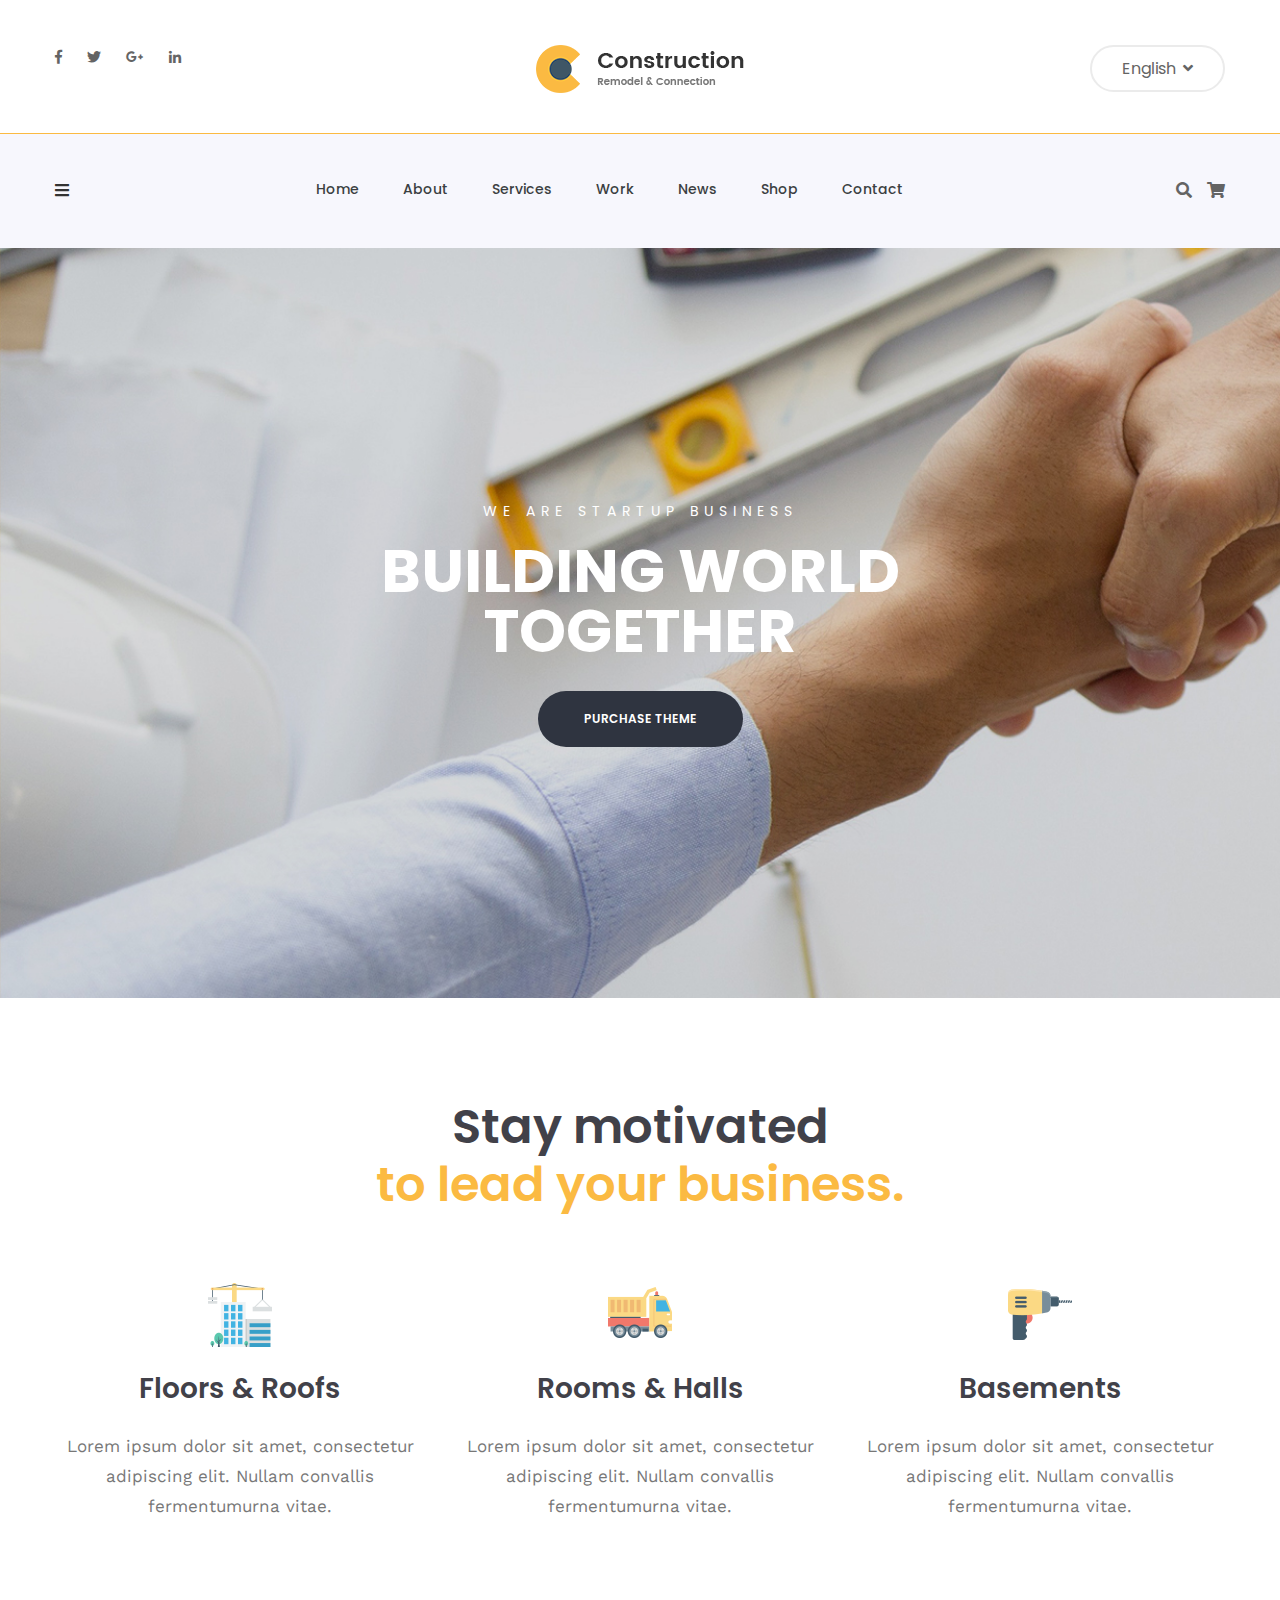
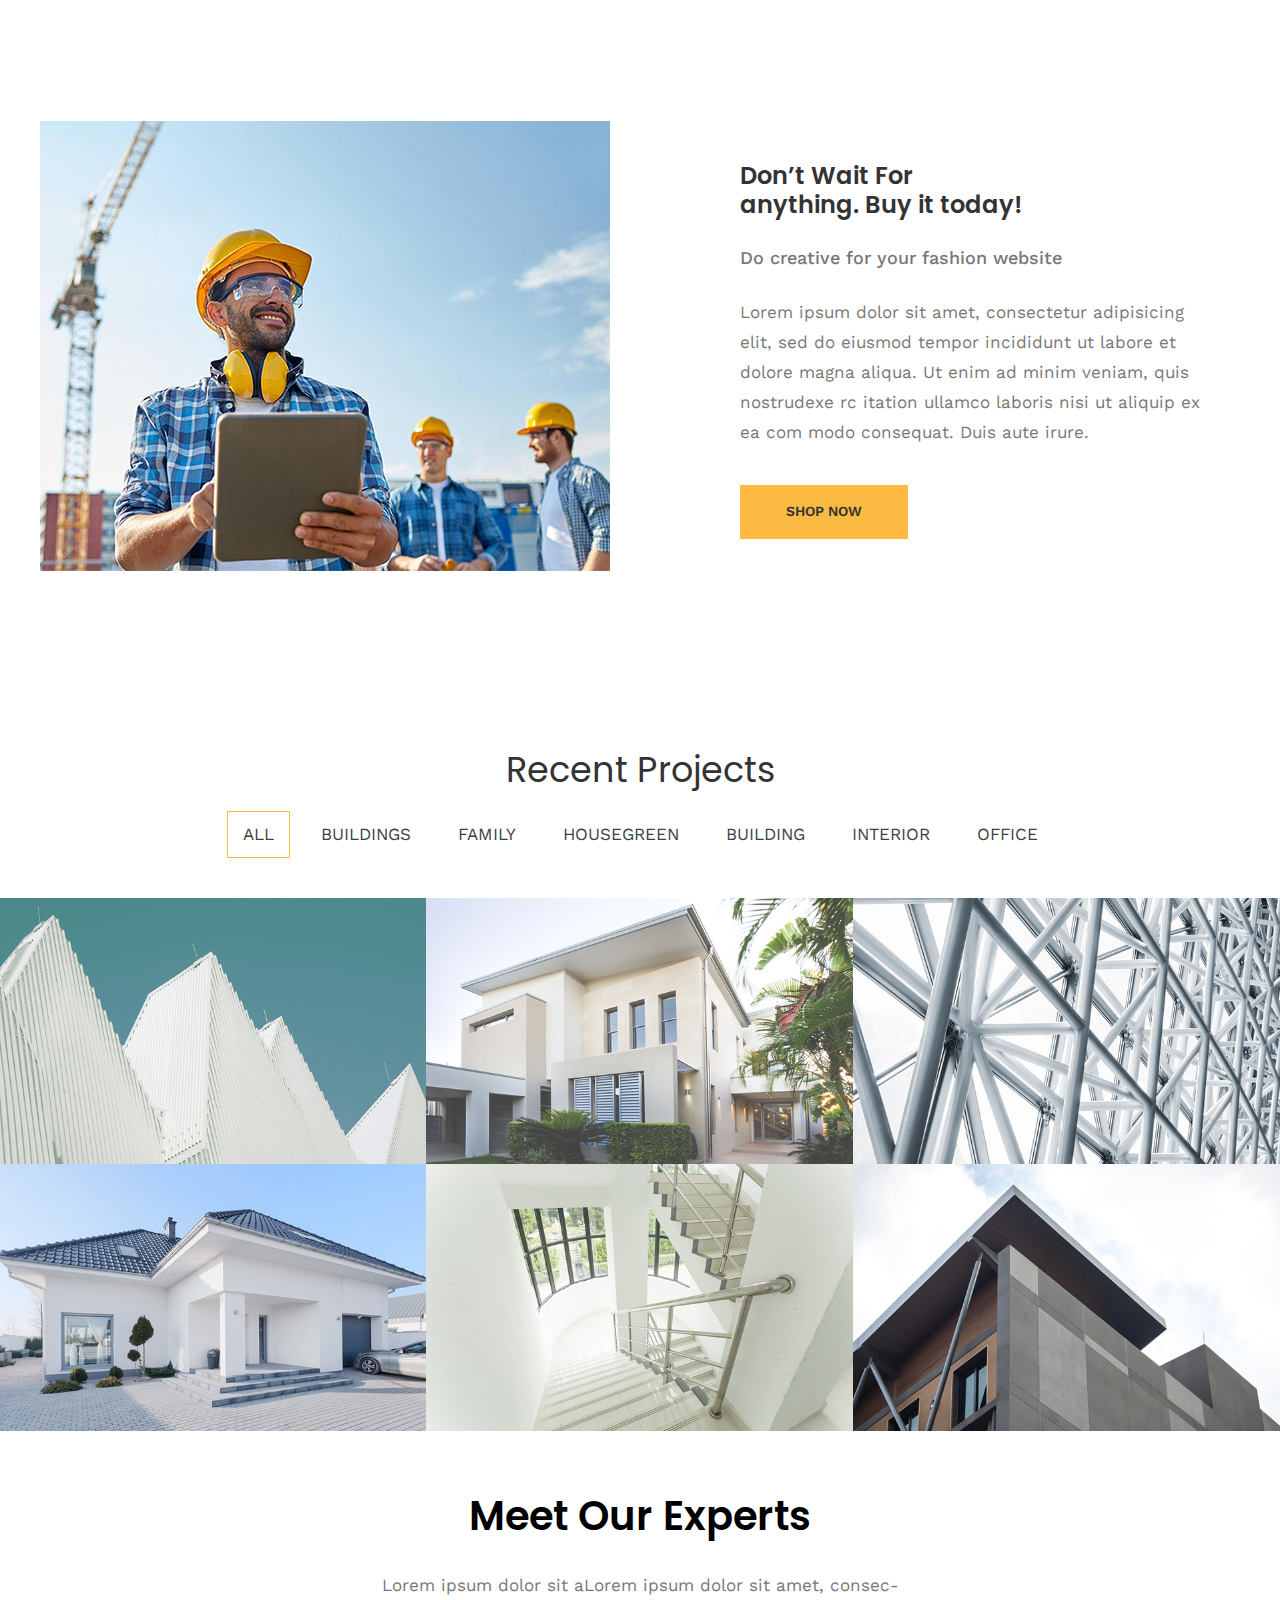
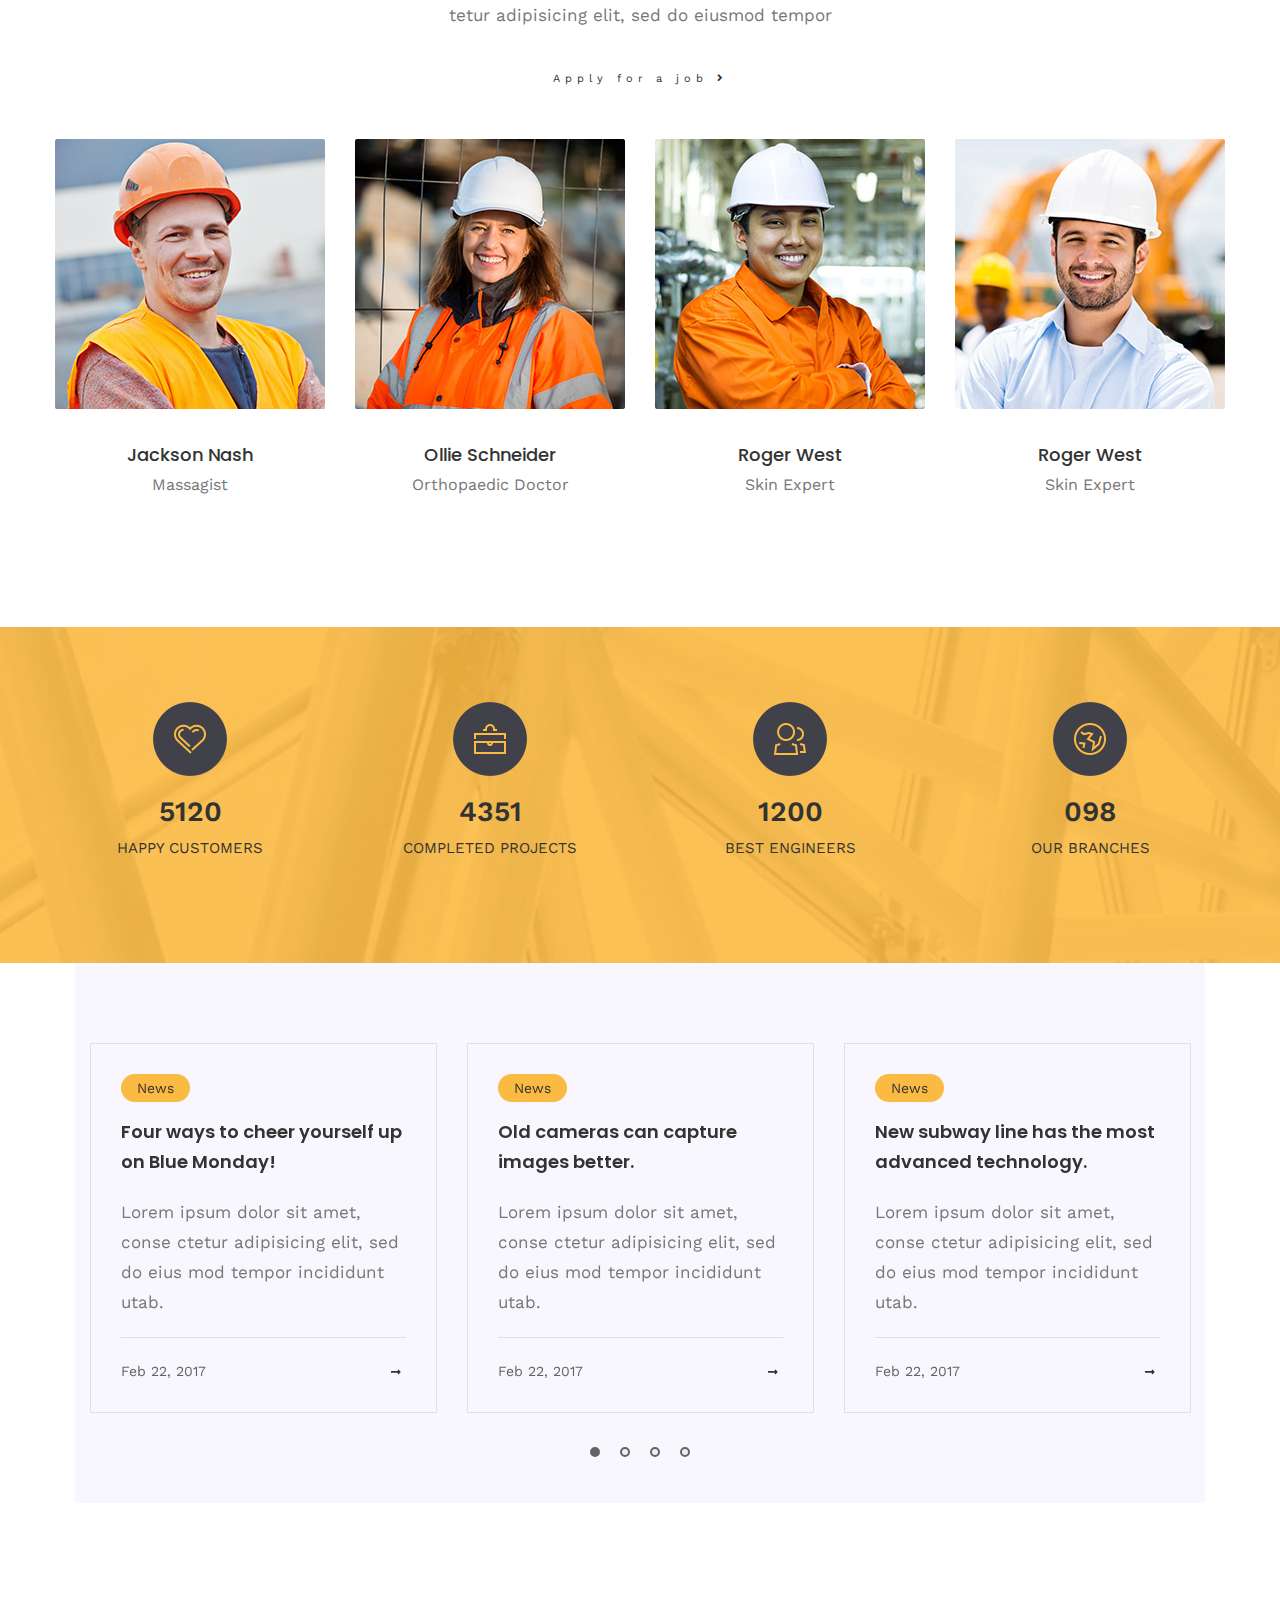
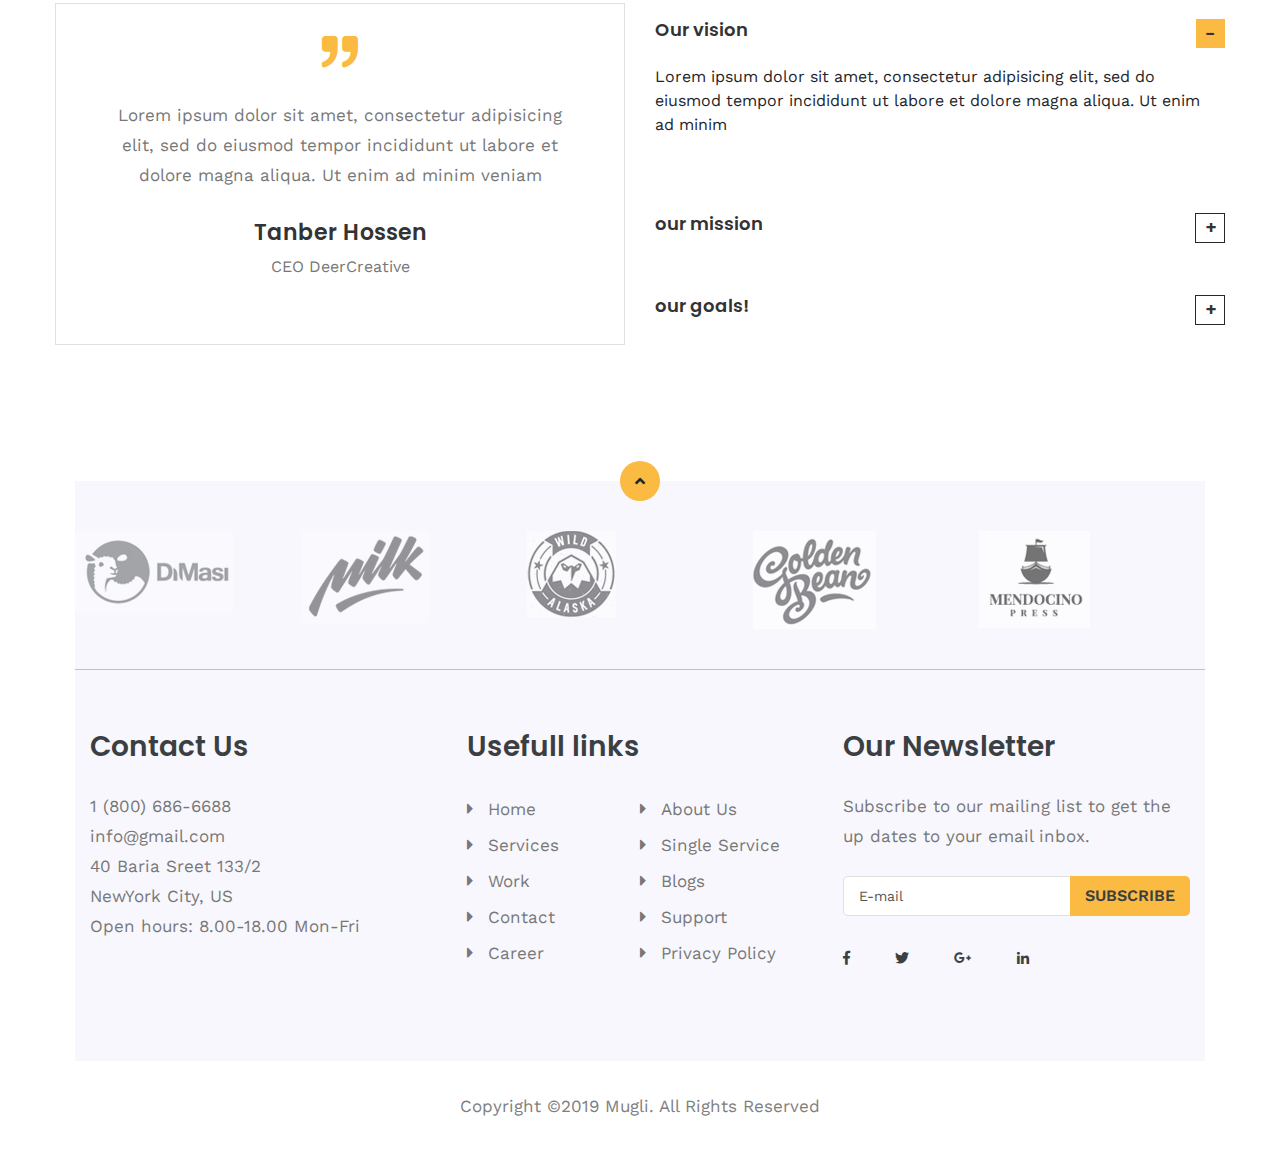
<file: index-3.html>
<!doctype html>
<html class="no-js" lang="zxx">
    <head>
        <meta charset="utf-8">
        <meta http-equiv="x-ua-compatible" content="ie=edge">
        <title>Construction - Clean Construction PSD Template</title>
        <meta name="description" content="">
        <meta name="viewport" content="width=device-width, initial-scale=1">

        <link rel="manifest" href="site.webmanifest">
		<link rel="shortcut icon" type="image/x-icon" href="img/favicon.ico">
        <!-- Place favicon.ico in the root directory -->

		<!-- CSS here -->
        <link rel="stylesheet" href="css/bootstrap.min.css">
        <link rel="stylesheet" href="css/owl.carousel.min.css">
        <link rel="stylesheet" href="css/animate.min.css">
        <link rel="stylesheet" href="css/magnific-popup.css">
        <link rel="stylesheet" href="css/fontawesome-all.min.css">
        <link rel="stylesheet" href="css/meanmenu.css">
        <link rel="stylesheet" href="css/slick.css">
		<link rel="stylesheet" href="css/nice-select.css">
        <link rel="stylesheet" href="css/default.css">
        <link rel="stylesheet" href="css/main.css">
        <link rel="stylesheet" href="css/responsive.css">
    </head>
    <body>
	
<!-- header area start -->

	<header>
		<div class="header-top-area header-top-3 pt-45 pb-40">
			<div class="container">
				<div class="row">
					<div class="col-xl-4 col-lg-3 col-md-3 d-none d-md-block d-flex align-items-center">
						
						<div class="social-icon social-header-3 f-left d-none d-md-block">
							<a href="#"><i class="fab fa-facebook-f"></i></a>
							<a href="#"><i class="fab fa-twitter"></i></a>
							<a href="#"><i class="fab fa-google-plus-g"></i></a>
							<a href="#"><i class="fab fa-linkedin-in"></i></a>
						</div>
					</div>
					<div class="col-xl-4 col-lg-6 col-md-6">
						<div class="logo text-center">
							<a href="index.html"><img src="img/logo/logo.png" alt="" /></a>
						</div>
					</div>
					<div class="col-xl-4 col-lg-3 col-md-3 d-none d-md-block">
						<div class="language language-header-3 f-right">
							<ul>
								<li><a href="#">English   <i class="fas fa-angle-down"></i></a>
									<ul>
										<li><a href="#">English 01</a></li>
										<li><a href="#">English 02</a></li>
										<li><a href="#">English 03</a></li>
										<li><a href="#">English 04</a></li>
										<li><a href="#">English 05</a></li>
									</ul>
								</li>
							</ul>
						</div>
					</div>
				</div>
			</div>
		</div>
<!-- 		<div class="extra-info">
			<p>Lorem ipsum dolor sit amet, consectetur adipisicing elit, sed do eiusmod tempor incididunt ut labore et dolore magna aliqua.
			Ut enim ad minim veniam, quis nostrudexe rc itation ullamco laboris nisi ut aliquip ex ea com modo consequat.</p>
			<div class="instagram">
				<a href="#"><img src="img/instargram/insta1.png" alt="" /></a>
				<a href="#"><img src="img/instargram/insta2.png" alt="" /></a>
				<a href="#"><img src="img/instargram/insta3.png" alt="" /></a>
				<a href="#"><img src="img/instargram/insta4.png" alt="" /></a>
				<a href="#"><img src="img/instargram/insta5.png" alt="" /></a>
				<a href="#"><img src="img/instargram/insta6.png" alt="" /></a>
			</div>
		</div> -->
		<div class="header-bottom-area gray-bg">
			<div class="container">
				<div class="row align-items-center">
					<div class="col-xl-1 col-lg-2 col-md-2 col-2">
						<div class="header-bottom-left f-left">
							<ul>
								<li class="info-bar"><a href=""><i class="fas fa-bars"></i></a></li>
							</ul>
						</div>
					</div>
					<div class="col-xl-9 col-lg-8">
						<div class="main-menu text-center">
							<nav id="mobile-menu">
								<ul>
									<li><a href="index.html">Home</a>
										<ul class="sub-menu">
											<li><a href="index.html">Index Page1</a></li>
											<li><a href="index-2.html">Index Page2</a>
												<ul class="sub-menu">
													<li><a href="">About Us</a></li>
													<li><a href="">Services</a></li>
													<li><a href="">Work</a></li>
													<li><a href="">Shop</a></li>
													<li><a href="careers.html">Careers</a></li>
												</ul>
											</li>
											<li><a href="index-3.html">Index Page3</a></li>
											<li><a href="careers.html">Careers</a></li>
											<li><a href="contract.html">Contact</a></li>
										</ul>
									</li>
									<li><a href="about.html">About</a></li>
									<li><a href="service.html">Services</a></li>
									<li><a href="work.html">Work</a>
										<ul class="sub-menu">
											<li><a href="work.html">Work</a></li>
											<li><a href="work details.html">Work Details</a></li>
										</ul>
									</li>
									<li><a href="blog.html">News</a>
										<ul class="sub-menu">
											<li><a href="blog-sidebar.html">Blog SideBar</a></li>
											<li><a href="blog-details.html">Blog Details</a></li>
										</ul>
									</li>
									<li><a href="shop.html">Shop</a></li>
									<li><a href="contract.html">Contact</a></li>
								</ul>
							</nav>
						</div>
						<div class="mobile-menu menu-style-3"></div>
					</div>
					<div class="col-xl-2 col-lg-2 d-none d-lg-block">
						<div class="header-bottom-right f-right">
							<ul>
								<li><a href=""><i class="fas fa-search"></i></a>
									<div class="search-form">
										<form action="#">
											<input type="text" placeholder="Search" />
											<button><i class="fas fa-search"></i></button>
										</form>
									</div>
								</li>
								<li><a href=""><i class="fas fa-shopping-cart"></i></a></li>
							</ul>
						</div>
					</div>
				</div>
			</div>
		</div>
	</header>
	
<!-- header area start -->

<!-- main area start -->
	
	<main>
	
<!-- slider area start -->
	
		<div class="wrapper-box">
			<div class="slider-area">
				<div class="slider-active">
					<div class="single-slider slider-height3 d-flex align-items-center" style="background-image:url(img/slider/slider-3.jpg)">
						<div class="container">
							<div class="row">
								<div class="col-xl-10 offset-xl-1 col-lg-8 offset-lg-2">
									<div class="slider-content slider-content3 text-center">
										<span>We are startup business</span>
										<h2>BUILDING WORLD <br /> TOGETHER</h2>
										<a class="btn btn3" href="#">purchase  theme</a>
									</div>
								</div>
							</div>
						</div>
					</div>
					<div class="single-slider slider-height3 d-flex align-items-center" style="background-image:url(img/slider/slider-3.jpg)">
						<div class="container">
							<div class="row">
								<div class="col-xl-10 offset-xl-1 col-lg-8 offset-lg-2">
									<div class="slider-content slider-content3 text-center">
										<span>We are startup business</span>
										<h2>BUILDING WORLD <br /> TOGETHER</h2>
										<a class="btn btn3" href="#">purchase  theme</a>
									</div>
								</div>
							</div>
						</div>
					</div>
				</div>
			</div>
		</div>
	
<!-- slider area end -->

<!-- features area start -->

		<div class="features-area pt-100 pb-100">
			<div class="container">
				<div class="row">
					<div class="col-xl-12">
						<div class="features-title text-center">
							<h2>Stay motivated <br /> <span>to lead your business.</span></h2>
						</div>
					</div>
				</div>
				<div class="row">
					<div class="col-xl-4 col-lg-4 col-md-4">
						<div class="single-feature text-center mb-30">
							<img src="img/icon/features1.png" alt="" />
							<h3>Floors & Roofs</h3>
							<p>Lorem ipsum dolor sit amet, consectetur adipiscing elit. Nullam convallis fermentumurna vitae.</p>
						</div>
					</div>
					<div class="col-xl-4 col-lg-4 col-md-4">
						<div class="single-feature text-center mb-30">
							<img src="img/icon/features2.png" alt="" />
							<h3>Rooms & Halls</h3>
							<p>Lorem ipsum dolor sit amet, consectetur adipiscing elit. Nullam convallis fermentumurna vitae.</p>
						</div>
					</div>
					<div class="col-xl-4 col-lg-4 col-md-4">
						<div class="single-feature text-center mb-30">
							<img src="img/icon/features3.png" alt="" />
							<h3>Basements</h3>
							<p>Lorem ipsum dolor sit amet, consectetur adipiscing elit. Nullam convallis fermentumurna vitae.</p>
						</div>
					</div>
				</div>
			</div>
		</div>
	
<!-- features area end -->

<!-- promotion area start -->
	
			<div class="promotion-area pt-70 pb-100">
				<div class="container">
					<div class="row">
						<div class="col-xl-6 col-lg-6 col-md-6 d-none d-sm-block">
							<div class="promotion-img promotion-img3">
								<img src="img/bg/pro3.jpg" alt="" />
							</div>
						</div>
						<div class="col-xl-6 offset-xl-6 col-lg-6 col-md-6 offset-md-6 col-sm-12">
							<div class="promotion-text promotion-text3">
								<h3>Don’t Wait For <br /> anything. Buy it today!</h3>
								<span>Do creative for your fashion website</span>
								<p>Lorem ipsum dolor sit amet, consectetur adipisicing elit, sed do eiusmod tempor incididunt ut labore et dolore magna aliqua.
								Ut enim ad minim veniam, quis nostrudexe rc itation ullamco laboris nisi ut aliquip ex ea com modo consequat. Duis aute irure.</p>
								<a class="btn brand-btn" href="#">SHOP NOW</a>
							</div>
						</div>
					</div>
				</div>
			</div>
	
<!-- promotion area end -->

<!-- portfolia area start -->
		<div class="portfolio-area pt-110 pb-60">
			<div class="container-full">
				<div class="row no-gutters">
					<div class="col-xl-12">
						<div class="portfolio-title text-center mb-20">
							<h2>Recent Projects</h2>
						</div>
					</div>
				</div>
				<div class="row no-gutters">
					<div class="col-xl-12">
						<div class="portfolio2 portfolio-menu mb-40 text-center">
						  <button class="active" data-filter="*">ALL</button>
						  <button data-filter=".cat-1">BUILDINGS</button>
						  <button data-filter=".cat-2">FAMILY</button>
						  <button data-filter=".cat-3">HOUSEGREEN</button>
						  <button data-filter=".cat-4">BUILDING</button>
						  <button data-filter=".cat-5">INTERIOR</button>
						  <button data-filter=".cat-6">OFFICE</button>
						</div>
					</div>
				</div>
				<div class="row no-gutters grid">
					<div class="col-xl-4 col-lg-4 col-md-6 grid-item cat-1 cat-5">
						<div class="portfolio-wrapper">
							<div class="portfolio-thumb">
								<img src="img/portfolio/full/img1.jpg" alt="" />
							</div>
							<div class="portfolio-content text-center">
								<div class="port-icon"><a class="popup-image" href="img/portfolio/port1.jpg"><span></span></a></div>
								<h3>Aplumber Repairs Pipes</h3>
								<span>Buildings, Office</span>
							</div>
						</div>
					</div>
					<div class="col-xl-4 col-lg-4 col-md-6 grid-item cat-1 cat-3">
						<div class="portfolio-wrapper">
							<div class="portfolio-thumb">
								<img src="img/portfolio/full/img2.jpg" alt="" />
							</div>
							<div class="portfolio-content text-center">
								<div class="port-icon"><a href="#"><span></span></a></div>
								<h3>Aplumber Repairs Pipes</h3>
								<span>Buildings, Office</span>
							</div>
						</div>
					</div>
					<div class="col-xl-4 col-lg-4 col-md-6 grid-item cat-2 cat-4 cat-6">
						<div class="portfolio-wrapper">
							<div class="portfolio-thumb">
								<img src="img/portfolio/full/img3.jpg" alt="" />
							</div>
							<div class="portfolio-content text-center">
								<div class="port-icon"><a href="#"><span></span></a></div>
								<h3>Aplumber Repairs Pipes</h3>
								<span>Buildings, Office</span>
							</div>
						</div>
					</div>
					<div class="col-xl-4 col-lg-4 col-md-6 grid-item cat-2 cat-5">
						<div class="portfolio-wrapper">
							<div class="portfolio-thumb">
								<img src="img/portfolio/full/img4.jpg" alt="" />
							</div>
							<div class="portfolio-content text-center">
								<div class="port-icon"><a href="#"><span></span></a></div>
								<h3>Aplumber Repairs Pipes</h3>
								<span>Buildings, Office</span>
							</div>
						</div>
					</div>
					<div class="col-xl-4 col-lg-4 col-md-6 grid-item cat-1 cat-4 cat-6">
						<div class="portfolio-wrapper">
							<div class="portfolio-thumb">
								<img src="img/portfolio/full/img6.jpg" alt="" />
							</div>
							<div class="portfolio-content text-center">
								<div class="port-icon"><a href="#"><span></span></a></div>
								<h3>Aplumber Repairs Pipes</h3>
								<span>Buildings, Office</span>
							</div>
						</div>
					</div>
					<div class="col-xl-4 col-lg-4 col-md-6 grid-item cat-3 cat-6">
						<div class="portfolio-wrapper">
							<div class="portfolio-thumb">
								<img src="img/portfolio/full/img5.jpg" alt="" />
							</div>
							<div class="portfolio-content text-center">
								<div class="port-icon"><a href="#"><span></span></a></div>
								<h3>Aplumber Repairs Pipes</h3>
								<span>Buildings, Office</span>
							</div>
						</div>
					</div>
				</div>
			</div>
		</div>
<!-- portfolia area end -->	

<!-- team area start -->

	<div class="team-area pb-100">
		<div class="container">
			<div class="row">
				<div class="col-xl-12">
					<div class="team-title portfolio-title text-center mb-20">
						<h2>Meet Our Experts</h2>
						<p>Lorem ipsum dolor sit aLorem ipsum dolor sit amet, consec- <br /> tetur adipisicing elit, sed do eiusmod tempor </p>
						<a href="#"><span>Apply for a job <i class="fas fa-angle-right"></i></span></a>
					</div>
				</div>
			</div>
			<div class="row">
				<div class="col-xl-3 col-lg-3 col-md-6 col-sm-6">
					<div class="single-team text-center mb-30">
						<div class="team-img">
							<img src="img/team/team1.jpg" alt="" />
							<div class="team-icon">
								<a href="#"><i class="fab fa-facebook-f"></i></a>
								<a href="#"><i class="fab fa-twitter"></i></a>
								<a href="#"><i class="fab fa-google-plus-g"></i></a>
								<a href="#"><i class="fab fa-linkedin-in"></i></a>
							</div>
						</div>
						<div class="team-info">
							<h4>Jackson Nash</h4>
							<span>Massagist</span>
						</div>
					</div>
				</div>				
				<div class="col-xl-3 col-lg-3 col-md-6 col-sm-6">
					<div class="single-team text-center mb-30">
						<div class="team-img">
							<img src="img/team/team2.jpg" alt="" />
							<div class="team-icon">
								<a href="#"><i class="fab fa-facebook-f"></i></a>
								<a href="#"><i class="fab fa-twitter"></i></a>
								<a href="#"><i class="fab fa-google-plus-g"></i></a>
								<a href="#"><i class="fab fa-linkedin-in"></i></a>
							</div>
						</div>
						<div class="team-info">
							<h4>Ollie Schneider</h4>
							<span>Orthopaedic Doctor</span>
						</div>
					</div>
				</div>				
				<div class="col-xl-3 col-lg-3 col-md-6 col-sm-6">
					<div class="single-team text-center">
						<div class="team-img">
							<img src="img/team/team3.jpg" alt="" />
							<div class="team-icon">
								<a href="#"><i class="fab fa-facebook-f"></i></a>
								<a href="#"><i class="fab fa-twitter"></i></a>
								<a href="#"><i class="fab fa-google-plus-g"></i></a>
								<a href="#"><i class="fab fa-linkedin-in"></i></a>
							</div>
						</div>
						<div class="team-info">
							<h4>Roger West</h4>
							<span>Skin Expert</span>
						</div>
					</div>
				</div>				
				<div class="col-xl-3 col-lg-3 col-md-6 col-sm-6">
					<div class="single-team text-center">
						<div class="team-img">
							<img src="img/team/team4.jpg" alt="" />
							<div class="team-icon">
								<a href="#"><i class="fab fa-facebook-f"></i></a>
								<a href="#"><i class="fab fa-twitter"></i></a>
								<a href="#"><i class="fab fa-google-plus-g"></i></a>
								<a href="#"><i class="fab fa-linkedin-in"></i></a>
							</div>
						</div>
						<div class="team-info">
							<h4>Roger West</h4>
							<span>Skin Expert</span>
						</div>
					</div>
				</div>
			</div>
		</div>
	</div>

<!-- team area end -->

<!-- counter-area start -->


			<div class="counter-area pt-75 pb-70" style="background-image:url(img/counter/bg-counter.jpg)">
				<div class="container">
					<div class="row">
						<div class="col-xl-3 col-lg-3 col-md-3">
							<div class="single-counter text-center mb-30">
								<div class="counter-img">
									<img src="img/counter/icon1.png" alt="" />
								</div>
								<div class="counter-content">
									<span class="counter">5120</span>
									<p>happy customers</p>
								</div>
							</div>
						</div>
						<div class="col-xl-3 col-lg-3 col-md-3">
							<div class="single-counter text-center mb-30">
								<div class="counter-img">
									<img src="img/counter/icon2.png" alt="" />
								</div>
								<div class="counter-content">
									<span class="counter">4351</span>
									<p>completed projects</p>
								</div>
							</div>
						</div>
						<div class="col-xl-3 col-lg-3 col-md-3">
							<div class="single-counter text-center mb-30">
								<div class="counter-img">
									<img src="img/counter/icon3.png" alt="" />
								</div>
								<div class="counter-content">
									<span class="counter">1200</span>
									<p>best engineers</p>
								</div>
							</div>
						</div> 
						<div class="col-xl-3 col-lg-3 col-md-3">
							<div class="single-counter text-center mb-30">
								<div class="counter-img">
									<img src="img/counter/icon4.png" alt="" />
								</div>
								<div class="counter-content">
									<span class="counter">098</span>
									<p>our branches</p>
								</div>
							</div>
						</div>
					</div>
				</div>
			</div>

		

<!-- counter-area end -->

<!-- blog area start	 -->

		<div class="wrapper-blog pl-75 pr-75">
			<div class="leatest-blog-area gray-bg pt-80 pb-90">
				<div class="container">
					<div class="custom-row">
						<div class="blog-active dot-style">
							<div class="col-xl-4 col-lg-4">
								<div class="blog-wrapper">
									<div class="blog-inner">
										<span class="blog-tag"><a href="#">News</a></span>
										<h4><a href="blog-details.html">Four ways to cheer yourself up on Blue Monday!</a></h4>
										<p>Lorem ipsum dolor sit amet, conse ctetur adipisicing elit, sed do eius mod tempor incididunt utab.</p>
										<div class="blog-meta">
											<span class="f-left">Feb 22, 2017</span>
											<span class="f-right blog-more-btn"><a href="blog-details.html"><i class="fas fa-long-arrow-alt-right"></i><span class="blog-more">
												More
											</span></a></span>
										</div>
									</div>
								</div>
							</div>
							<div class="col-xl-4 col-lg-4">
								<div class="blog-wrapper">
									<div class="blog-inner">
										<span class="blog-tag"><a href="#">News</a></span>
										<h4><a href="blog-details.html">Old cameras can capture images better.</a></h4>
										<p>Lorem ipsum dolor sit amet, conse ctetur adipisicing elit, sed do eius mod tempor incididunt utab.</p>
										<div class="blog-meta">
											<span class="f-left">Feb 22, 2017</span>
											<span class="f-right blog-more-btn"><a href="blog-details.html"><i class="fas fa-long-arrow-alt-right"></i><span class="blog-more">
												More
											</span></a></span>
										</div>
									</div>
								</div>
							</div>
							<div class="col-xl-4 col-lg-4">
								<div class="blog-wrapper">
									<div class="blog-inner">
										<span class="blog-tag"><a href="#">News</a></span>
										<h4><a href="blog-details.html">New subway line has the most advanced technology.</a></h4>
										<p>Lorem ipsum dolor sit amet, conse ctetur adipisicing elit, sed do eius mod tempor incididunt utab.</p>
										<div class="blog-meta">
											<span class="f-left">Feb 22, 2017</span>
											<span class="f-right blog-more-btn"><a href="blog-details.html"><i class="fas fa-long-arrow-alt-right"></i><span class="blog-more">
												More
											</span></a></span>
										</div>
									</div>
								</div>
							</div>
							<div class="col-xl-4 col-lg-4">
								<div class="blog-wrapper">
									<div class="blog-inner">
										<span class="blog-tag"><a href="#">News</a></span>
										<h4><a href="blog-details.html">Four ways to cheer yourself up on Blue Monday!</a></h4>
										<p>Lorem ipsum dolor sit amet, conse ctetur adipisicing elit, sed do eius mod tempor incididunt utab.</p>
										<div class="blog-meta">
											<span class="f-left">Feb 22, 2017</span>
											<span class="f-right blog-more-btn"><a href="blog-details.html"><i class="fas fa-long-arrow-alt-right"></i><span class="blog-more">
												More
											</span></a></span>
										</div>
									</div>
								</div>
							</div>
						</div>
					</div>
				</div>
			</div>
		</div>	
	
	
<!-- blog area end -->


<div class="vission-area pt-100 pb-100">
	<div class="container">
		<div class="row">
			<div class="col-xl-6 col-md-6">
				<div class="about-vission text-center">
					<i class="fas fa-quote-right"></i>
                    <p>Lorem ipsum dolor sit amet, consectetur adipisicing elit, sed do eiusmod tempor incididunt ut labore et dolore magna aliqua.
                    Ut enim ad minim veniam</p>
                    <div class="designation">
                        <h3>Tanber Hossen</h3>
                            <span>CEO DeerCreative</span>
                    </div>
				</div>
			</div>
			<div class="col-xl-6 col-md-6">
				<div class="our-vission">
					<div class="accordion" id="accordionExample">
					  <div class="card">
						<div class="card-header" id="headingOne">
						  <h2 class="mb-0">
							<button class="btn-link" type="button" data-toggle="collapse" data-target="#collapseOne" aria-expanded="true" aria-controls="collapseOne">
							  Our vision
							</button>
						  </h2>
						</div>

						<div id="collapseOne" class="collapse show" aria-labelledby="headingOne" data-parent="#accordionExample">
						  <div class="card-body">
							Lorem ipsum dolor sit amet, consectetur adipisicing elit, sed do eiusmod tempor incididunt ut labore et dolore magna aliqua.
							Ut enim ad minim
						  </div>
						</div>
					  </div>
					  <div class="card">
						<div class="card-header" id="headingTwo">
						  <h2 class="mb-0">
							<button class="btn-link collapsed" type="button" data-toggle="collapse" data-target="#collapseTwo" aria-expanded="false" aria-controls="collapseTwo">
							  our mission
							</button>
						  </h2>
						</div>
						<div id="collapseTwo" class="collapse" aria-labelledby="headingTwo" data-parent="#accordionExample">
						  <div class="card-body">
							Lorem ipsum dolor sit amet, consectetur adipisicing elit, sed do eiusmod tempor incididunt ut labore et dolore magna aliqua.
							Ut enim ad minim
						  </div>
						</div>
					  </div>
					  <div class="card">
						<div class="card-header" id="headingThree">
						  <h2 class="mb-0">
							<button class="btn-link collapsed" type="button" data-toggle="collapse" data-target="#collapseThree" aria-expanded="false" aria-controls="collapseThree">
							  our goals!
							</button>
						  </h2>
						</div>
						<div id="collapseThree" class="collapse" aria-labelledby="headingThree" data-parent="#accordionExample">
						  <div class="card-body">
							Lorem ipsum dolor sit amet, consectetur adipisicing elit, sed do eiusmod tempor incididunt ut labore et dolore magna aliqua.
							Ut enim ad minim
						  </div>
						</div>
					  </div>
					</div>
				</div>
			</div>
		</div>
	</div>
</div>













	


<!-- cap area start -->
		
		<div class="cap-area">
			<div class="container">
				<div class="row">
					<div class="col-xl-12">
						<div class="angle-up text-center">
							<i class="fas fa-angle-up"></i>
						</div>
					</div>
				</div>	
			</div>
		</div>

				
<!-- cap area start -->
	</main>
	
	<footer>
<!-- brand area start -->
	<div class="brand-wrapper pl-75 pr-75">
		<div class="brand-area gray-bg">
			<div class="container">
				<div class="custom-row">
					<div class="brand-active brand-border pt-50 pb-40">
						<div class="single-brand">
							<a href="#"><img src="img/brand/brand1.png" alt="" /></a>
						</div>
						<div class="single-brand">
							<a href="#"><img src="img/brand/brand2.png" alt="" /></a>
						</div>
						<div class="single-brand">
							<a href="#"><img src="img/brand/brand3.png" alt="" /></a>
						</div>
						<div class="single-brand">
							<a href="#"><img src="img/brand/brand4.png" alt="" /></a>
						</div>
						<div class="single-brand">
							<a href="#"><img src="img/brand/brand5.png" alt="" /></a>
						</div>
						<div class="single-brand">
							<a href="#"><img src="img/brand/brand5.png" alt="" /></a>
						</div>
						<div class="single-brand">
							<a href="#"><img src="img/brand/brand5.png" alt="" /></a>
						</div>
					</div>
				</div>
			</div>
		</div>
	</div>

<!-- brand area end -->

	<div class="widget-wrapper pl-75 pr-75">
		<div class="widget-area gray-bg pt-60 pb-60">
			<div class="container">
				<div class="row">
					<div class="col-xl-4 col-lg-3 col-md-4 mb-30">
						<div class="footer-widget">
							<h3>Contact Us</h3>
							<ul>
								<li>1 (800) 686-6688</li>
								<li>info@gmail.com</li>
								<li>40 Baria Sreet 133/2</li>
								<li>NewYork City, US</li>
								<li>Open hours: 8.00-18.00 Mon-Fri</li>
							</ul>
						</div>
					</div> 
					<div class="col-xl-4 col-lg-5 col-md-3 mb-30">
						<div class="footer-widget">
							<h3>Usefull links</h3>
							<ul class="footer-link">
								<li><i class="fas fa-caret-right"></i><a href="">Home</a></li>
								<li><i class="fas fa-caret-right"></i><a href="">About Us</a></li>
								<li><i class="fas fa-caret-right"></i><a href="">Services</a></li>
								<li><i class="fas fa-caret-right"></i><a href="">Single Service</a></li>
								<li><i class="fas fa-caret-right"></i><a href="">Work</a></li>
								<li><i class="fas fa-caret-right"></i><a href="">Blogs</a></li>
								<li><i class="fas fa-caret-right"></i><a href="">Contact</a></li>
								<li><i class="fas fa-caret-right"></i><a href="">Support</a></li>
								<li><i class="fas fa-caret-right"></i><a href="">Career</a></li>
								<li><i class="fas fa-caret-right"></i><a href="">Privacy Policy</a></li>

							</ul>
						</div>
					</div>
					<div class="col-xl-4 col-lg-4 col-md-5 mb-30">
						<div class="footer-widget">
							<h3>Our Newsletter</h3>
							<p>Subscribe to our mailing list to get the up dates to your email inbox.</p>
						</div>
						<div class="footer-sub">
							<form action="#">
								<input type="text" placeholder="E-mail" />
								<button type="submit">Subscribe</button>
							</form>
						</div>
						<div class="footer-social">
							<a href="#"><i class="fab fa-facebook-f"></i></a>
							<a href="#"><i class="fab fa-twitter"></i></a>
							<a href="#"><i class="fab fa-google-plus-g"></i></a>
							<a href="#"><i class="fab fa-linkedin-in"></i></a>
						</div>
					</div>
				</div>
			</div>
		</div>
		
		<div class="copyright-area pt-30 pb-30">
			<div class="container">
				<div class="row">
					<div class="col-xl-12">
						<div class="footer-b-content text-center">
							<p>Copyright ©2019 Mugli. All Rights Reserved</p>
						</div>
					</div>
				</div>
			</div>
		</div>
	</div>
	</footer>






	
	
	
	
	
	
	

	
	

		<!-- JS here -->
        <script src="js/vendor/modernizr-3.5.0.min.js"></script>
        <script src="js/vendor/jquery-1.12.4.min.js"></script>
        <script src="js/popper.min.js"></script>
        <script src="js/bootstrap.min.js"></script>
        <script src="js/owl.carousel.min.js"></script>
        <script src="js/jquery.counterup.min.js"></script>
        <script src="js/waypoints.min.js"></script>
        <script src="js/isotope.pkgd.min.js"></script>
        <script src="js/one-page-nav-min.js"></script>
        <script src="js/slick.min.js"></script>
        <script src="js/jquery.nice-select.min.js"></script>
        <script src="js/jquery.meanmenu.min.js"></script>
        <script src="js/ajax-form.js"></script>
        <script src="js/wow.min.js"></script>
        <script src="js/jquery.scrollUp.min.js"></script>
        <script src="js/imagesloaded.pkgd.min.js"></script>
        <script src="js/jquery.magnific-popup.min.js"></script>
        <script src="js/plugins.js"></script>
        <script src="js/main.js"></script>
    </body>
</html>
</file>
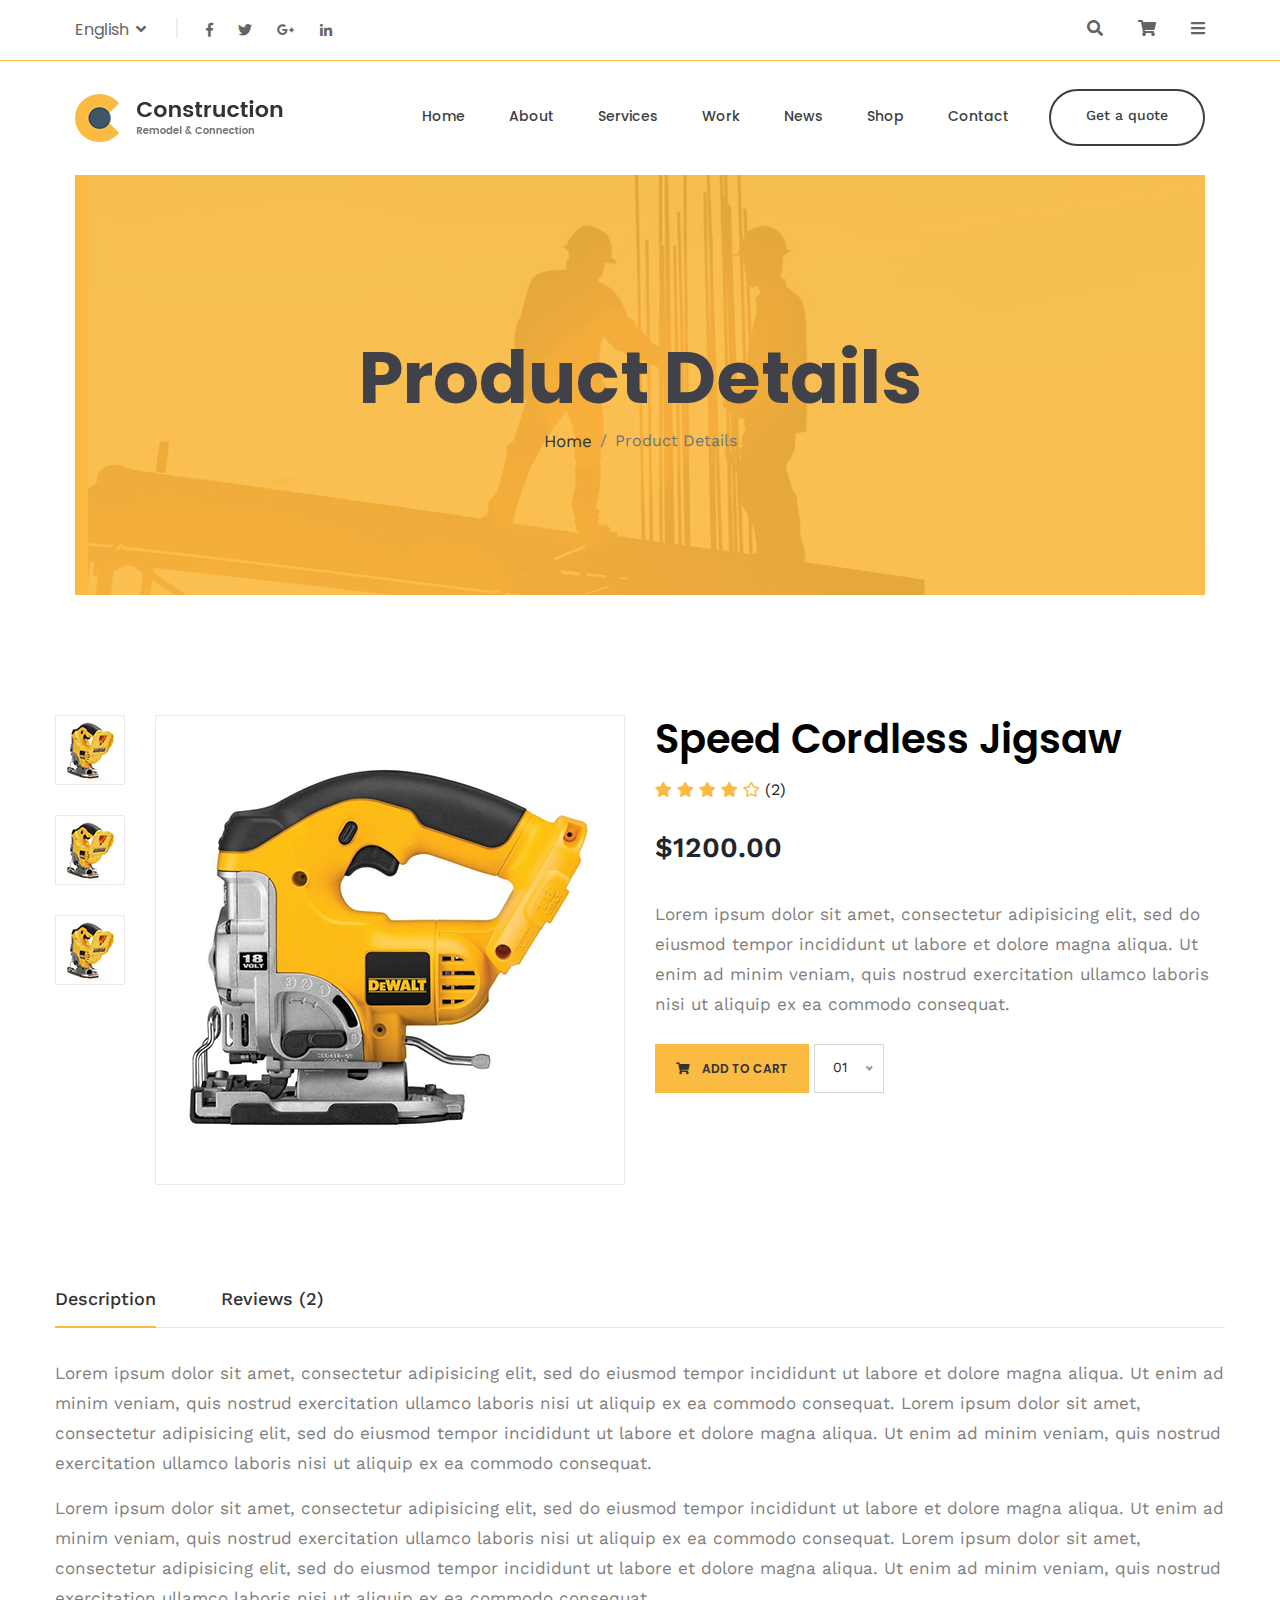
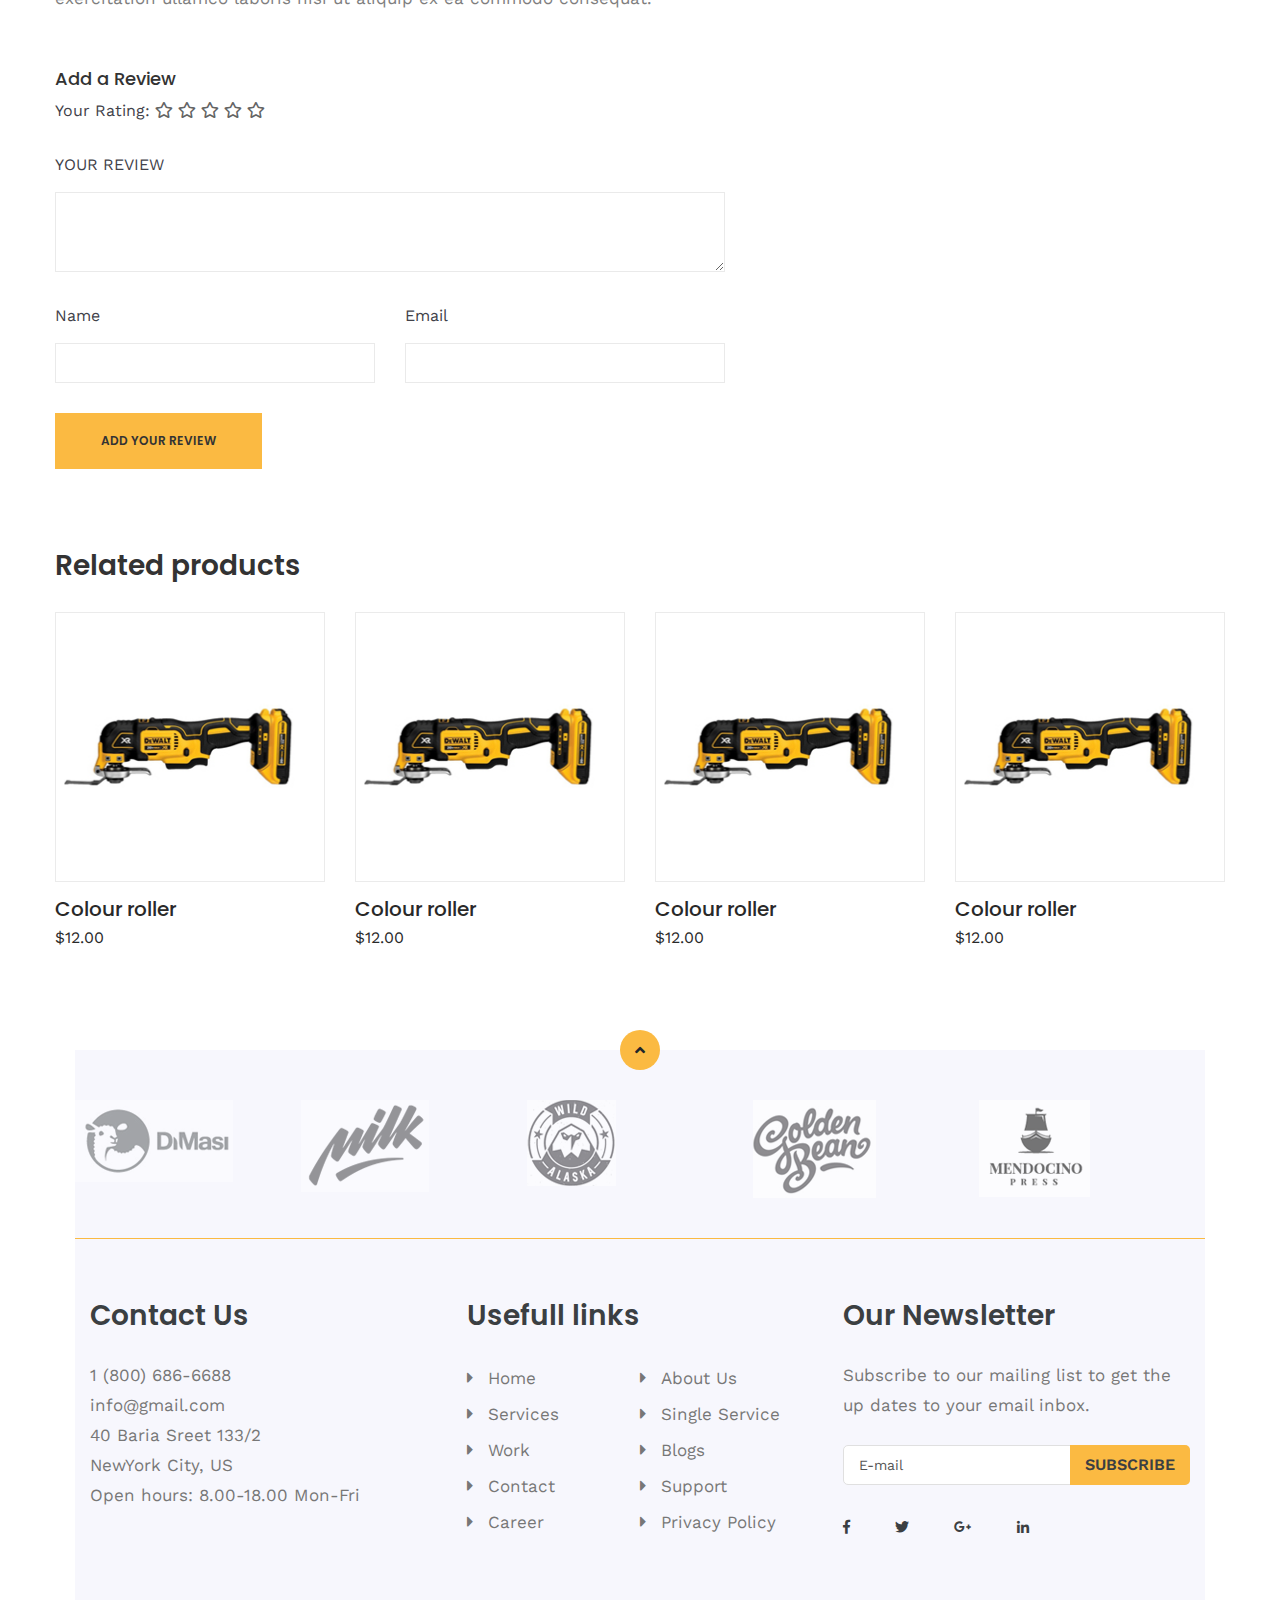
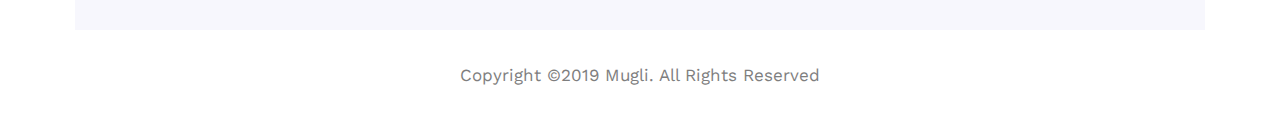
<file: product-details.html>
<!doctype html>
<html class="no-js" lang="zxx">
    <head>
        <meta charset="utf-8">
        <meta http-equiv="x-ua-compatible" content="ie=edge">
        <title>Construction - Clean Construction PSD Template</title>
        <meta name="description" content="">
        <meta name="viewport" content="width=device-width, initial-scale=1">

        <link rel="manifest" href="site.webmanifest">
		<link rel="shortcut icon" type="image/x-icon" href="img/favicon.ico">
        <!-- Place favicon.ico in the root directory -->

		<!-- CSS here -->
        <link rel="stylesheet" href="css/bootstrap.min.css">
        <link rel="stylesheet" href="css/owl.carousel.min.css">
        <link rel="stylesheet" href="css/animate.min.css">
        <link rel="stylesheet" href="css/magnific-popup.css">
        <link rel="stylesheet" href="css/fontawesome-all.min.css">
        <link rel="stylesheet" href="css/meanmenu.css">
        <link rel="stylesheet" href="css/nice-select.css">
        <link rel="stylesheet" href="css/slick.css">
		<link rel="stylesheet" href="css/nice-select.css">
        <link rel="stylesheet" href="css/default.css">
        <link rel="stylesheet" href="css/main.css">
        <link rel="stylesheet" href="css/responsive.css">
    </head>
    <body>
	
<!-- header area start -->

	<header>
		<div class="header-top-area pl-60 pr-60">
			<div class="container-fluid">
				<div class="row">
					<div class="col-xl-6 col-lg-6 col-md-6 col-6 d-flex align-items-center">
						<div class="language f-left">
							<ul>
								<li><a href="#">English   <i class="fas fa-angle-down"></i></a>
									<ul>
										<li><a href="#">English 01</a></li>
										<li><a href="#">English 02</a></li>
										<li><a href="#">English 03</a></li>
										<li><a href="#">English 04</a></li>
										<li><a href="#">English 05</a></li>
									</ul>
								</li>
							</ul>
						</div>
						<div class="social-icon f-left d-none d-md-block">
							<a href="#"><i class="fab fa-facebook-f"></i></a>
							<a href="#"><i class="fab fa-twitter"></i></a>
							<a href="#"><i class="fab fa-google-plus-g"></i></a>
							<a href="#"><i class="fab fa-linkedin-in"></i></a>
						</div>
					</div>
					<div class="col-xl-6 col-lg-6 col-md-6 col-6">
						<div class="header-top-right f-right">
							<ul>
								<li><a href=""><i class="fas fa-search"></i></a>
									<div class="search-form">
										<form action="#">
											<input type="text" placeholder="Search" />
											<button><i class="fas fa-search"></i></button>
										</form>
									</div>
								</li>
								<li><a href=""><i class="fas fa-shopping-cart"></i></a></li>
								<li class="info-bar"><a href=""><i class="fas fa-bars"></i></a></li>
							</ul>
						</div>
					</div>
				</div>
			</div>
		</div>
<!-- 		<div class="extra-info">
			<p>Lorem ipsum dolor sit amet, consectetur adipisicing elit, sed do eiusmod tempor incididunt ut labore et dolore magna aliqua.
			Ut enim ad minim veniam, quis nostrudexe rc itation ullamco laboris nisi ut aliquip ex ea com modo consequat.</p>
			<div class="instagram">
				<a href="#"><img src="img/instargram/insta1.png" alt="" /></a>
				<a href="#"><img src="img/instargram/insta2.png" alt="" /></a>
				<a href="#"><img src="img/instargram/insta3.png" alt="" /></a>
				<a href="#"><img src="img/instargram/insta4.png" alt="" /></a>
				<a href="#"><img src="img/instargram/insta5.png" alt="" /></a>
				<a href="#"><img src="img/instargram/insta6.png" alt="" /></a>
			</div>
		</div> -->
		<div class="header-bottom-area pl-60 pr-60">
			<div class="container-fluid">
				<div class="row align-items-center">
					<div class="col-xl-3 col-lg-3">
						<div class="logo">
							<a href="index.html"><img src="img/logo/logo.png" alt="" /></a>
						</div>
					</div>
					<div class="col-xl-9 col-lg-9">
						<div class="header-btn f-right d-none d-lg-block">
								<a href="#">Get a quote</a>
						</div>
						<div class="main-menu f-right">
							<nav id="mobile-menu">
								<ul>
									<li><a href="index.html">Home</a>
										<ul class="sub-menu">
											<li><a href="index.html">Index Page1</a></li>
											<li><a href="index-2.html">Index Page2</a>
												<ul class="sub-menu">
													<li><a href="">About Us</a></li>
													<li><a href="">Services</a></li>
													<li><a href="">Work</a></li>
													<li><a href="">Shop</a></li>
													<li><a href="careers.html">Careers</a></li>
												</ul>
											</li>
											<li><a href="index-3.html">Index Page3</a></li>
											<li><a href="careers.html">Careers</a></li>
											<li><a href="contract.html">Contact</a></li>
										</ul>
									</li>
									<li><a href="about.html">About</a></li>
									<li><a href="service.html">Services</a></li>
									<li><a href="work.html">Work</a>
										<ul class="sub-menu">
											<li><a href="work.html">Work</a></li>
											<li><a href="work details.html">Work Details</a></li>
										</ul>
									</li>
									<li><a href="blog.html">News</a>
										<ul class="sub-menu">
											<li><a href="blog-sidebar.html">Blog SideBar</a></li>
											<li><a href="blog-details.html">Blog Details</a></li>
										</ul>
									</li>
									<li><a href="shop.html">Shop</a></li>
									<li><a href="contract.html">Contact</a></li>
								</ul>
							</nav>
						</div>
						<div class="mobile-menu"></div>
					</div>
				</div>
			</div>
		</div>
	</header>
	
<!-- header area start -->

<!-- main area start -->
	
	<main>
	
<!-- page title area start -->
	
		<div class="wrapper-pro pl-75 pr-75">
			<div class="page-title-area pt-160 pb-160" style="background-image:url(img/bg/page-title.jpg)">
				<div class="container-fluid">
					<div class="row">
						<div class="col-xl-12">
							<div class="page-title text-center">
								<h2>Product Details</h2>
								<nav aria-label="breadcrumb">
									<ol class="breadcrumb justify-content-center">
										<li class="breadcrumb-item"><a href="#">Home</a></li>
										<li class="breadcrumb-item active" aria-current="page">Product Details</li>
									</ol>
								</nav>
							</div>
						</div>
					</div>
				</div>
			</div>
		</div>
	
<!-- page title area end -->

<!-- product details area start -->


		<div class="product-details-area pt-100">
			<div class="container">
				<div class="row mb-50">
					<div class="col-xl-6 col-lg-5">
						<div class="product-zoom-img mb-50">
							<ul class="nav product-tab" id="myTab" role="tablist">
							  <li class="nav-item">
								<a class="nav-link active" id="home-tab2" data-toggle="tab" href="#home" role="tab" aria-controls="home" aria-selected="true">
									<img src="img/product/pro-tab-sm.jpg" alt="" />
								</a>
							  </li>
							  <li class="nav-item">
								<a class="nav-link" id="profile-tab2" data-toggle="tab" href="#profile" role="tab" aria-controls="profile" aria-selected="false">
									<img src="img/product/pro-tab-sm.jpg" alt="" />
								</a>
							  </li>
							  <li class="nav-item">
								<a class="nav-link" id="contact-tab2" data-toggle="tab" href="#contact" role="tab" aria-controls="contact" aria-selected="false">
									<img src="img/product/pro-tab-sm.jpg" alt="" />
								</a>
							  </li>
							</ul>
							<div class="tab-content" id="myTabContent">
							  <div class="tab-pane fade show active" id="home" role="tabpanel" aria-labelledby="home-tab2"><img src="img/product/pro-large.jpg" alt="" /></div>
							  <div class="tab-pane fade" id="profile" role="tabpanel" aria-labelledby="profile-tab2"><img src="img/product/pro-large.jpg" alt="" /></div>
							  <div class="tab-pane fade" id="contact" role="tabpanel" aria-labelledby="contact-tab2"><img src="img/product/pro-large.jpg" alt="" /></div>
							</div>
						</div>
					</div>
					<div class="col-xl-6 col-lg-7">
						<div class="product-description mb-50">
							<h3>Speed Cordless Jigsaw</h3>
							<div class="rating">
								<a href="#"><i class="fas fa-star"></i></a>
								<a href="#"><i class="fas fa-star"></i></a>
								<a href="#"><i class="fas fa-star"></i></a>
								<a href="#"><i class="fas fa-star"></i></a>
								<a href="#"><i class="far fa-star"></i></a>
								<span>(2)</span>
							</div>
							<span>$1200.00</span>
							<p>Lorem ipsum dolor sit amet, consectetur adipisicing elit, sed do eiusmod tempor incididunt ut labore et dolore magna aliqua. 
								Ut enim ad minim veniam, quis nostrud exercitation ullamco laboris nisi ut aliquip ex ea commodo consequat.</p>
							<div class="pro-details-action">
								<a href="#" class="btn brand-btn"><i class="fas fa-shopping-cart"></i> ADD TO CART</a>
								<select name="select" id="number">
									<option value="">01</option>
									<option value="">02</option>
									<option value="">03</option>
									<option value="">04</option>
									<option value="">05</option>
								</select>
							</div>
						</div>
					</div>
				</div>
				<div class="row">
					<div class="col-xl-12">
						<div class="product-review">
							<ul class="nav review-tabs" id="myTab1" role="tablist">
							  <li class="nav-item">
								<a class="nav-link active" id="home-tab" data-toggle="tab" href="#home1" role="tab" aria-controls="home" aria-selected="true">Description</a>
							  </li>
							  <li class="nav-item">
								<a class="nav-link" id="profile-tab" data-toggle="tab" href="#profile1" role="tab" aria-controls="profile" aria-selected="false">Reviews (2)</a>
							  </li>
							</ul>
							<div class="tab-content" id="myTabContent2">
							  <div class="tab-pane fade show active" id="home1" role="tabpanel" aria-labelledby="home-tab">
								<div class="review-text mt-30">
									<p>Lorem ipsum dolor sit amet, consectetur adipisicing elit, sed do eiusmod tempor incididunt ut labore et dolore magna aliqua. 
									Ut enim ad minim veniam, quis nostrud exercitation ullamco laboris nisi ut aliquip ex ea commodo consequat.
									Lorem ipsum dolor sit amet, consectetur adipisicing elit, sed do eiusmod tempor incididunt ut labore et dolore magna aliqua. 
									Ut enim ad minim veniam, quis nostrud exercitation ullamco laboris nisi ut aliquip ex ea commodo consequat.</p>
									<p>Lorem ipsum dolor sit amet, consectetur adipisicing elit, sed do eiusmod tempor incididunt ut labore et dolore magna aliqua. 
									Ut enim ad minim veniam, quis nostrud exercitation ullamco laboris nisi ut aliquip ex ea commodo consequat.
									Lorem ipsum dolor sit amet, consectetur adipisicing elit, sed do eiusmod tempor incididunt ut labore et dolore magna aliqua. 
									Ut enim ad minim veniam, quis nostrud exercitation ullamco laboris nisi ut aliquip ex ea commodo consequat.</p>
								</div>
							  </div>
							  <div class="tab-pane fade" id="profile1" role="tabpanel" aria-labelledby="profile-tab">
								<div class="product-comments mt-30">
									<div class="product-comments-list">
										<div class="product-comments-img">
											<img src="img/product/pro-comments1.png" alt="" />
										</div>
										<div class="product-comments-text">
											<h4>Roger West - <span>June 5, 2017</span></h4>
											<div class="rating">
												<a href="#"><i class="fas fa-star"></i></a>
												<a href="#"><i class="fas fa-star"></i></a>
												<a href="#"><i class="fas fa-star"></i></a>
												<a href="#"><i class="fas fa-star"></i></a>
												<a href="#"><i class="far fa-star"></i></a>
											</div>
											<p>Lorem ipsum dolor sit amet, consectetur adipisicing elit, sed do eiusmod tempor incididunt ut labore et dolore magna aliqua.
											Ut enim ad minim veniam, quis nostrud exercitation.</p>
										</div>
									</div>									
									<div class="product-comments-list mt-30">
										<div class="product-comments-img">
											<img src="img/product/pro-comments2.png" alt="" />
										</div>
										<div class="product-comments-text">
											<h4>Roger West - <span>June 5, 2017</span></h4>
											<div class="rating">
												<a href="#"><i class="fas fa-star"></i></a>
												<a href="#"><i class="fas fa-star"></i></a>
												<a href="#"><i class="fas fa-star"></i></a>
												<a href="#"><i class="fas fa-star"></i></a>
												<a href="#"><i class="far fa-star"></i></a>
											</div>
											<p>Lorem ipsum dolor sit amet, consectetur adipisicing elit, sed do eiusmod.</p>
										</div>
									</div>
								</div>
							  </div>
							</div>
						</div>
					</div>
				</div>
				<div class="row mt-40">
					<div class="col-xl-7">
						<div class="review-heading">
							<h4>Add a Review</h4>
							<div class="your-rating mb-30">
								<span>Your Rating:</span>
								<div class="rating-list">
									<a href="#"><i class="far fa-star"></i></a>
									<a href="#"><i class="far fa-star"></i></a>
									<a href="#"><i class="far fa-star"></i></a>
									<a href="#"><i class="far fa-star"></i></a>
									<a href="#"><i class="far fa-star"></i></a>
								</div>
							</div>
							<form class="review-form" action="#">
								<div class="row">
									<div class="col-xl-12">
										<label for="message">YOUR REVIEW</label>
										<textarea name="message" id="message" cols="30" rows="10"></textarea>
									</div>									
									<div class="col-xl-6">
										<label for="r-name">Name</label>
										<input type="text" id="r-name" />
									</div>									
									<div class="col-xl-6">
										<label for="r-email">Email</label>
										<input type="email" id="r-email" />
									</div>
									<div class="col-xl-12">
										<button class="btn brand-btn">Add your Review</button>
									</div>
								</div>
							</form>
						</div>
					</div>
				</div>
			</div>
		</div>


<!-- product details area end -->

<!-- product details product area start -->


		<div class="shop-area pt-80 pb-30">
			<div class="container">
				<div class="row">
					<div class="col-xl-12">
						<div class="product-details-title">
							<h3>Related products</h3>
						</div>
					</div>
				</div>
				<div class="row">
					<div class="col-xl-3 col-lg-3 col-md-6 col-sm-6">
						<div class="single-product mb-50">
							<div class="product-img">
								<a href="#">
									<img src="img/shop/product1.jpg" alt="" />
								</a>
								<div class="add-to-cart">
									<a href="#">
										<i class="fas fa-shopping-cart"></i>
									</a>
								</div>
							</div>
							<div class="product-content">
								<h3>Colour roller</h3>
								<span>$12.00</span>
							</div>
						</div>
					</div>					
					<div class="col-xl-3 col-lg-3 col-md-6 col-sm-6">
						<div class="single-product mb-50">
							<div class="product-img">
								<a href="#">
									<img src="img/shop/product1.jpg" alt="" />
								</a>
								<div class="add-to-cart">
									<a href="#">
										<i class="fas fa-shopping-cart"></i>
									</a>
								</div>
							</div>
							<div class="product-content">
								<h3>Colour roller</h3>
								<span>$12.00</span>
							</div>
						</div>
					</div>					
					<div class="col-xl-3 col-lg-3 col-md-6 col-sm-6">
						<div class="single-product mb-50">
							<div class="product-img">
								<a href="#">
									<img src="img/shop/product1.jpg" alt="" />
								</a>
								<div class="add-to-cart">
									<a href="#">
										<i class="fas fa-shopping-cart"></i>
									</a>
								</div>
							</div>
							<div class="product-content">
								<h3>Colour roller</h3>
								<span>$12.00</span>
							</div>
						</div>
					</div>					
					<div class="col-xl-3 col-lg-3 col-md-6 col-sm-6">
						<div class="single-product mb-50">
							<div class="product-img">
								<a href="#">
									<img src="img/shop/product1.jpg" alt="" />
								</a>
								<div class="add-to-cart">
									<a href="#">
										<i class="fas fa-shopping-cart"></i>
									</a>
								</div>
							</div>
							<div class="product-content">
								<h3>Colour roller</h3>
								<span>$12.00</span>
							</div>
						</div>
					</div>
				</div>
			</div>
		</div>
		

<!-- product details area end -->

<!-- cap area start -->
		
		<div class="cap-area">
			<div class="container">
				<div class="row">
					<div class="col-xl-12">
						<div class="angle-up text-center">
							<i class="fas fa-angle-up"></i>
						</div>
					</div>
				</div>	
			</div>
		</div>

				
<!-- cap area start -->
	</main>
	
	<footer>
<!-- brand area start -->
	<div class="brand-wrapper pl-75 pr-75">
		<div class="brand-area gray-bg">
			<div class="container">
				<div class="custom-row">
					<div class="brand-active brand-border pt-50 pb-40">
						<div class="single-brand">
							<a href="#"><img src="img/brand/brand1.png" alt="" /></a>
						</div>
						<div class="single-brand">
							<a href="#"><img src="img/brand/brand2.png" alt="" /></a>
						</div>
						<div class="single-brand">
							<a href="#"><img src="img/brand/brand3.png" alt="" /></a>
						</div>
						<div class="single-brand">
							<a href="#"><img src="img/brand/brand4.png" alt="" /></a>
						</div>
						<div class="single-brand">
							<a href="#"><img src="img/brand/brand5.png" alt="" /></a>
						</div>
						<div class="single-brand">
							<a href="#"><img src="img/brand/brand5.png" alt="" /></a>
						</div>
						<div class="single-brand">
							<a href="#"><img src="img/brand/brand5.png" alt="" /></a>
						</div>
					</div>
				</div>
			</div>
		</div>
	</div>

<!-- brand area end -->

	<div class="widget-wrapper pl-75 pr-75">
		<div class="widget-area gray-bg pt-60 pb-60">
			<div class="container">
				<div class="row">
					<div class="col-xl-4 col-lg-3 col-md-4 mb-30">
						<div class="footer-widget">
							<h3>Contact Us</h3>
							<ul>
								<li>1 (800) 686-6688</li>
								<li>info@gmail.com</li>
								<li>40 Baria Sreet 133/2</li>
								<li>NewYork City, US</li>
								<li>Open hours: 8.00-18.00 Mon-Fri</li>
							</ul>
						</div>
					</div> 
					<div class="col-xl-4 col-lg-5 col-md-3 mb-30">
						<div class="footer-widget">
							<h3>Usefull links</h3>
							<ul class="footer-link">
								<li><i class="fas fa-caret-right"></i><a href="">Home</a></li>
								<li><i class="fas fa-caret-right"></i><a href="">About Us</a></li>
								<li><i class="fas fa-caret-right"></i><a href="">Services</a></li>
								<li><i class="fas fa-caret-right"></i><a href="">Single Service</a></li>
								<li><i class="fas fa-caret-right"></i><a href="">Work</a></li>
								<li><i class="fas fa-caret-right"></i><a href="">Blogs</a></li>
								<li><i class="fas fa-caret-right"></i><a href="">Contact</a></li>
								<li><i class="fas fa-caret-right"></i><a href="">Support</a></li>
								<li><i class="fas fa-caret-right"></i><a href="">Career</a></li>
								<li><i class="fas fa-caret-right"></i><a href="">Privacy Policy</a></li>

							</ul>
						</div>
					</div>
					<div class="col-xl-4 col-lg-4 col-md-5 mb-30">
						<div class="footer-widget">
							<h3>Our Newsletter</h3>
							<p>Subscribe to our mailing list to get the up dates to your email inbox.</p>
						</div>
						<div class="footer-sub">
							<form action="#">
								<input type="text" placeholder="E-mail" />
								<button type="submit">Subscribe</button>
							</form>
						</div>
						<div class="footer-social">
							<a href="#"><i class="fab fa-facebook-f"></i></a>
							<a href="#"><i class="fab fa-twitter"></i></a>
							<a href="#"><i class="fab fa-google-plus-g"></i></a>
							<a href="#"><i class="fab fa-linkedin-in"></i></a>
						</div>
					</div>
				</div>
			</div>
		</div>
		
		<div class="copyright-area pt-30 pb-30">
			<div class="container">
				<div class="row">
					<div class="col-xl-12">
						<div class="footer-b-content text-center">
							<p>Copyright ©2019 Mugli. All Rights Reserved</p>
						</div>
					</div>
				</div>
			</div>
		</div>
	</div>
	</footer>






	
	
	
	
	
	
	

	
	

		<!-- JS here -->
        <script src="js/vendor/modernizr-3.5.0.min.js"></script>
        <script src="js/vendor/jquery-1.12.4.min.js"></script>
        <script src="js/popper.min.js"></script>
        <script src="js/bootstrap.min.js"></script>
        <script src="js/owl.carousel.min.js"></script>
        <script src="js/jquery.counterup.min.js"></script>
        <script src="js/waypoints.min.js"></script>
        <script src="js/isotope.pkgd.min.js"></script>
        <script src="js/one-page-nav-min.js"></script>
        <script src="js/slick.min.js"></script>
        <script src="js/jquery.nice-select.min.js"></script>
        <script src="js/jquery.meanmenu.min.js"></script>
        <script src="js/jquery.nice-select.min.js"></script>
        <script src="js/ajax-form.js"></script>
        <script src="js/wow.min.js"></script>
        <script src="js/jquery.scrollUp.min.js"></script>
        <script src="js/imagesloaded.pkgd.min.js"></script>
        <script src="js/jquery.magnific-popup.min.js"></script>
        <script src="js/plugins.js"></script>
        <script src="js/main.js"></script>
    </body>
</html>
</file>
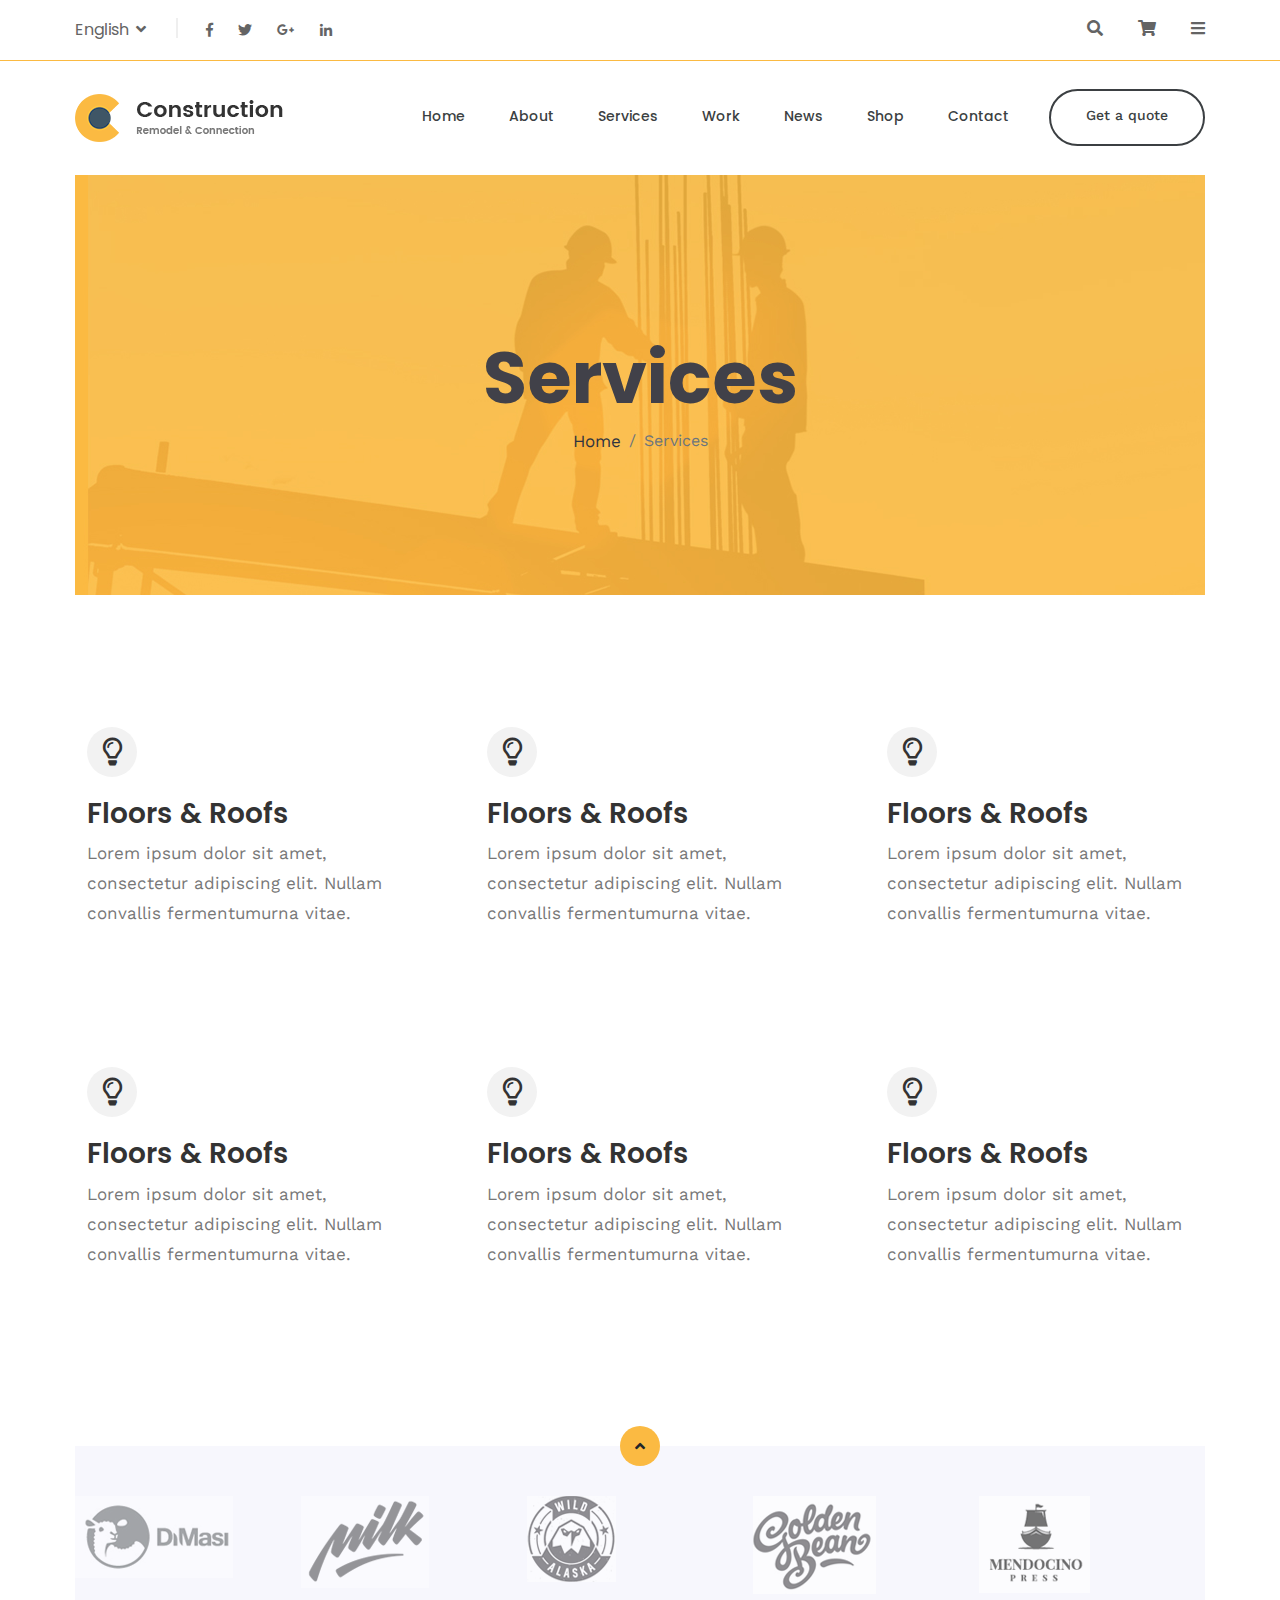
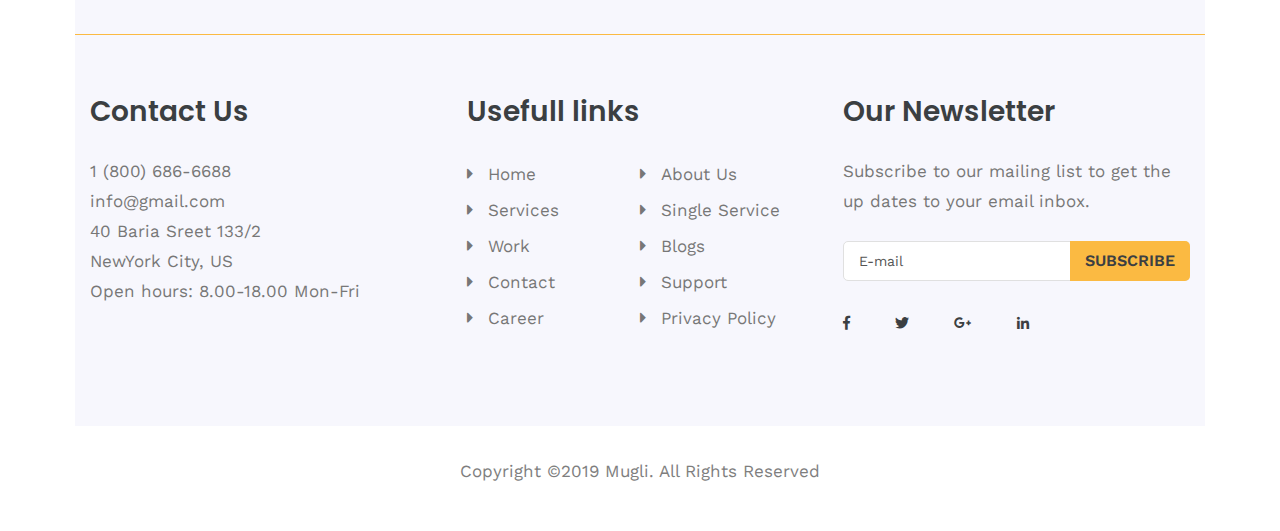
<file: service.html>
<!doctype html>
<html class="no-js" lang="zxx">
    <head>
        <meta charset="utf-8">
        <meta http-equiv="x-ua-compatible" content="ie=edge">
        <title>Construction - Clean Construction PSD Template</title>
        <meta name="description" content="">
        <meta name="viewport" content="width=device-width, initial-scale=1">

        <link rel="manifest" href="site.webmanifest">
		<link rel="shortcut icon" type="image/x-icon" href="img/favicon.ico">
        <!-- Place favicon.ico in the root directory -->

		<!-- CSS here -->
        <link rel="stylesheet" href="css/bootstrap.min.css">
        <link rel="stylesheet" href="css/owl.carousel.min.css">
        <link rel="stylesheet" href="css/animate.min.css">
        <link rel="stylesheet" href="css/magnific-popup.css">
        <link rel="stylesheet" href="css/fontawesome-all.min.css">
        <link rel="stylesheet" href="css/meanmenu.css">
        <link rel="stylesheet" href="css/slick.css">
		<link rel="stylesheet" href="css/nice-select.css">
        <link rel="stylesheet" href="css/default.css">
        <link rel="stylesheet" href="css/main.css">
        <link rel="stylesheet" href="css/responsive.css">
    </head>
    <body>
	
<!-- header area start -->

	<header>
		<div class="header-top-area pl-60 pr-60">
			<div class="container-fluid">
				<div class="row">
					<div class="col-xl-6 col-lg-6 col-md-6 col-6 d-flex align-items-center">
						<div class="language f-left">
							<ul>
								<li><a href="#">English   <i class="fas fa-angle-down"></i></a>
									<ul>
										<li><a href="#">English 01</a></li>
										<li><a href="#">English 02</a></li>
										<li><a href="#">English 03</a></li>
										<li><a href="#">English 04</a></li>
										<li><a href="#">English 05</a></li>
									</ul>
								</li>
							</ul>
						</div>
						<div class="social-icon f-left d-none d-md-block">
							<a href="#"><i class="fab fa-facebook-f"></i></a>
							<a href="#"><i class="fab fa-twitter"></i></a>
							<a href="#"><i class="fab fa-google-plus-g"></i></a>
							<a href="#"><i class="fab fa-linkedin-in"></i></a>
						</div>
					</div>
					<div class="col-xl-6 col-lg-6 col-md-6 col-6">
						<div class="header-top-right f-right">
							<ul>
								<li><a href=""><i class="fas fa-search"></i></a>
									<div class="search-form">
										<form action="#">
											<input type="text" placeholder="Search" />
											<button><i class="fas fa-search"></i></button>
										</form>
									</div>
								</li>
								<li><a href=""><i class="fas fa-shopping-cart"></i></a></li>
								<li class="info-bar"><a href=""><i class="fas fa-bars"></i></a></li>
							</ul>
						</div>
					</div>
				</div>
			</div>
		</div>
<!-- 		<div class="extra-info">
			<p>Lorem ipsum dolor sit amet, consectetur adipisicing elit, sed do eiusmod tempor incididunt ut labore et dolore magna aliqua.
			Ut enim ad minim veniam, quis nostrudexe rc itation ullamco laboris nisi ut aliquip ex ea com modo consequat.</p>
			<div class="instagram">
				<a href="#"><img src="img/instargram/insta1.png" alt="" /></a>
				<a href="#"><img src="img/instargram/insta2.png" alt="" /></a>
				<a href="#"><img src="img/instargram/insta3.png" alt="" /></a>
				<a href="#"><img src="img/instargram/insta4.png" alt="" /></a>
				<a href="#"><img src="img/instargram/insta5.png" alt="" /></a>
				<a href="#"><img src="img/instargram/insta6.png" alt="" /></a>
			</div>
		</div> -->
		<div class="header-bottom-area pl-60 pr-60">
			<div class="container-fluid">
				<div class="row align-items-center">
					<div class="col-xl-3 col-lg-3">
						<div class="logo">
							<a href="index.html"><img src="img/logo/logo.png" alt="" /></a>
						</div>
					</div>
					<div class="col-xl-9 col-lg-9">
						<div class="header-btn f-right d-none d-lg-block">
								<a href="#">Get a quote</a>
						</div>
						<div class="main-menu f-right">
							<nav id="mobile-menu">
								<ul>
									<li><a href="index.html">Home</a>
										<ul class="sub-menu">
											<li><a href="index.html">Index Page1</a></li>
											<li><a href="index-2.html">Index Page2</a>
												<ul class="sub-menu">
													<li><a href="">About Us</a></li>
													<li><a href="">Services</a></li>
													<li><a href="">Work</a></li>
													<li><a href="">Shop</a></li>
													<li><a href="careers.html">Careers</a></li>
												</ul>
											</li>
											<li><a href="index-3.html">Index Page3</a></li>
											<li><a href="careers.html">Careers</a></li>
											<li><a href="contract.html">Contact</a></li>
										</ul>
									</li>
									<li><a href="about.html">About</a></li>
									<li><a href="service.html">Services</a></li>
									<li><a href="work.html">Work</a>
										<ul class="sub-menu">
											<li><a href="work.html">Work</a></li>
											<li><a href="work details.html">Work Details</a></li>
										</ul>
									</li>
									<li><a href="blog.html">News</a>
										<ul class="sub-menu">
											<li><a href="blog-sidebar.html">Blog SideBar</a></li>
											<li><a href="blog-details.html">Blog Details</a></li>
										</ul>
									</li>
									<li><a href="shop.html">Shop</a></li>
									<li><a href="contract.html">Contact</a></li>
								</ul>
							</nav>
						</div>
						<div class="mobile-menu"></div>
					</div>
				</div>
			</div>
		</div>
	</header>
	
<!-- header area start -->

<!-- main area start -->
	
	<main>
	
<!-- page title area start -->
	
		<div class="wrapper-pro pl-75 pr-75">
			<div class="page-title-area pt-160 pb-160" style="background-image:url(img/bg/page-title.jpg)">
				<div class="container-fluid">
					<div class="row">
						<div class="col-xl-12">
							<div class="page-title text-center">
								<h2>Services</h2>
								<nav aria-label="breadcrumb">
									<ol class="breadcrumb justify-content-center">
										<li class="breadcrumb-item"><a href="#">Home</a></li>
										<li class="breadcrumb-item active" aria-current="page">Services</li>
									</ol>
								</nav>
							</div>
						</div>
					</div>
				</div>
			</div>
		</div>
	
<!-- page title area end -->

<!-- service-area start -->

		<div class="service-area pt-80 pb-50">
			<div class="container">
				<div class="row">
					<div class="col-xl-4 col-lg-4 col-md-6">
						<div class="service-box mb-60">
							<i class="far fa-lightbulb"></i>
							<h3>Floors & Roofs</h3>
							<p>Lorem ipsum dolor sit amet, consectetur adipiscing elit. Nullam convallis fermentumurna vitae.</p>
						</div>
					</div>					
					<div class="col-xl-4 col-lg-4 col-md-6">
						<div class="service-box mb-60">
							<i class="far fa-lightbulb"></i>
							<h3>Floors & Roofs</h3>
							<p>Lorem ipsum dolor sit amet, consectetur adipiscing elit. Nullam convallis fermentumurna vitae.</p>
						</div>
					</div>					
					<div class="col-xl-4 col-lg-4 col-md-6">
						<div class="service-box mb-60">
							<i class="far fa-lightbulb"></i>
							<h3>Floors & Roofs</h3>
							<p>Lorem ipsum dolor sit amet, consectetur adipiscing elit. Nullam convallis fermentumurna vitae.</p>
						</div>
					</div>					
					<div class="col-xl-4 col-lg-4 col-md-6"> 
						<div class="service-box mb-60">
							<i class="far fa-lightbulb"></i>
							<h3>Floors & Roofs</h3>
							<p>Lorem ipsum dolor sit amet, consectetur adipiscing elit. Nullam convallis fermentumurna vitae.</p>
						</div>
					</div>					
					<div class="col-xl-4 col-lg-4 col-md-6">
						<div class="service-box mb-60">
							<i class="far fa-lightbulb"></i>
							<h3>Floors & Roofs</h3>
							<p>Lorem ipsum dolor sit amet, consectetur adipiscing elit. Nullam convallis fermentumurna vitae.</p>
						</div>
					</div>					
					<div class="col-xl-4 col-lg-4 col-md-6">
						<div class="service-box mb-60">
							<i class="far fa-lightbulb"></i>
							<h3>Floors & Roofs</h3>
							<p>Lorem ipsum dolor sit amet, consectetur adipiscing elit. Nullam convallis fermentumurna vitae.</p>
						</div>
					</div>
				</div>
			</div>
		</div>



<!-- service-area end -->





<!-- cap area start -->
		
		<div class="cap-area">
			<div class="container">
				<div class="row">
					<div class="col-xl-12">
						<div class="angle-up text-center">
							<i class="fas fa-angle-up"></i>
						</div>
					</div>
				</div>	
			</div>
		</div>

				
<!-- cap area start -->
	</main>
	
	<footer>
<!-- brand area start -->
	<div class="brand-wrapper pl-75 pr-75">
		<div class="brand-area gray-bg">
			<div class="container">
				<div class="custom-row">
					<div class="brand-active brand-border pt-50 pb-40">
						<div class="single-brand">
							<a href="#"><img src="img/brand/brand1.png" alt="" /></a>
						</div>
						<div class="single-brand">
							<a href="#"><img src="img/brand/brand2.png" alt="" /></a>
						</div>
						<div class="single-brand">
							<a href="#"><img src="img/brand/brand3.png" alt="" /></a>
						</div>
						<div class="single-brand">
							<a href="#"><img src="img/brand/brand4.png" alt="" /></a>
						</div>
						<div class="single-brand">
							<a href="#"><img src="img/brand/brand5.png" alt="" /></a>
						</div>
						<div class="single-brand">
							<a href="#"><img src="img/brand/brand5.png" alt="" /></a>
						</div>
						<div class="single-brand">
							<a href="#"><img src="img/brand/brand5.png" alt="" /></a>
						</div>
					</div>
				</div>
			</div>
		</div>
	</div>

<!-- brand area end -->

	<div class="widget-wrapper pl-75 pr-75">
		<div class="widget-area gray-bg pt-60 pb-60">
			<div class="container">
				<div class="row">
					<div class="col-xl-4 col-lg-3 col-md-4 mb-30">
						<div class="footer-widget">
							<h3>Contact Us</h3>
							<ul>
								<li>1 (800) 686-6688</li>
								<li>info@gmail.com</li>
								<li>40 Baria Sreet 133/2</li>
								<li>NewYork City, US</li>
								<li>Open hours: 8.00-18.00 Mon-Fri</li>
							</ul>
						</div>
					</div> 
					<div class="col-xl-4 col-lg-5 col-md-3 mb-30">
						<div class="footer-widget">
							<h3>Usefull links</h3>
							<ul class="footer-link">
								<li><i class="fas fa-caret-right"></i><a href="">Home</a></li>
								<li><i class="fas fa-caret-right"></i><a href="">About Us</a></li>
								<li><i class="fas fa-caret-right"></i><a href="">Services</a></li>
								<li><i class="fas fa-caret-right"></i><a href="">Single Service</a></li>
								<li><i class="fas fa-caret-right"></i><a href="">Work</a></li>
								<li><i class="fas fa-caret-right"></i><a href="">Blogs</a></li>
								<li><i class="fas fa-caret-right"></i><a href="">Contact</a></li>
								<li><i class="fas fa-caret-right"></i><a href="">Support</a></li>
								<li><i class="fas fa-caret-right"></i><a href="">Career</a></li>
								<li><i class="fas fa-caret-right"></i><a href="">Privacy Policy</a></li>

							</ul>
						</div>
					</div>
					<div class="col-xl-4 col-lg-4 col-md-5 mb-30">
						<div class="footer-widget">
							<h3>Our Newsletter</h3>
							<p>Subscribe to our mailing list to get the up dates to your email inbox.</p>
						</div>
						<div class="footer-sub">
							<form action="#">
								<input type="text" placeholder="E-mail" />
								<button type="submit">Subscribe</button>
							</form>
						</div>
						<div class="footer-social">
							<a href="#"><i class="fab fa-facebook-f"></i></a>
							<a href="#"><i class="fab fa-twitter"></i></a>
							<a href="#"><i class="fab fa-google-plus-g"></i></a>
							<a href="#"><i class="fab fa-linkedin-in"></i></a>
						</div>
					</div>
				</div>
			</div>
		</div>
		
		<div class="copyright-area pt-30 pb-30">
			<div class="container">
				<div class="row">
					<div class="col-xl-12">
						<div class="footer-b-content text-center">
							<p>Copyright ©2019 Mugli. All Rights Reserved</p>
						</div>
					</div>
				</div>
			</div>
		</div>
	</div>
	</footer>






	
	
	
	
	
	
	

	
	

		<!-- JS here -->
        <script src="js/vendor/modernizr-3.5.0.min.js"></script>
        <script src="js/vendor/jquery-1.12.4.min.js"></script>
        <script src="js/popper.min.js"></script>
        <script src="js/bootstrap.min.js"></script>
        <script src="js/owl.carousel.min.js"></script>
        <script src="js/jquery.counterup.min.js"></script>
        <script src="js/waypoints.min.js"></script>
        <script src="js/isotope.pkgd.min.js"></script>
        <script src="js/one-page-nav-min.js"></script>
        <script src="js/slick.min.js"></script>
        <script src="js/jquery.nice-select.min.js"></script>
        <script src="js/jquery.meanmenu.min.js"></script>
        <script src="js/ajax-form.js"></script>
        <script src="js/wow.min.js"></script>
        <script src="js/jquery.scrollUp.min.js"></script>
        <script src="js/imagesloaded.pkgd.min.js"></script>
        <script src="js/jquery.magnific-popup.min.js"></script>
        <script src="js/plugins.js"></script>
        <script src="js/main.js"></script>
    </body>
</html>
</file>
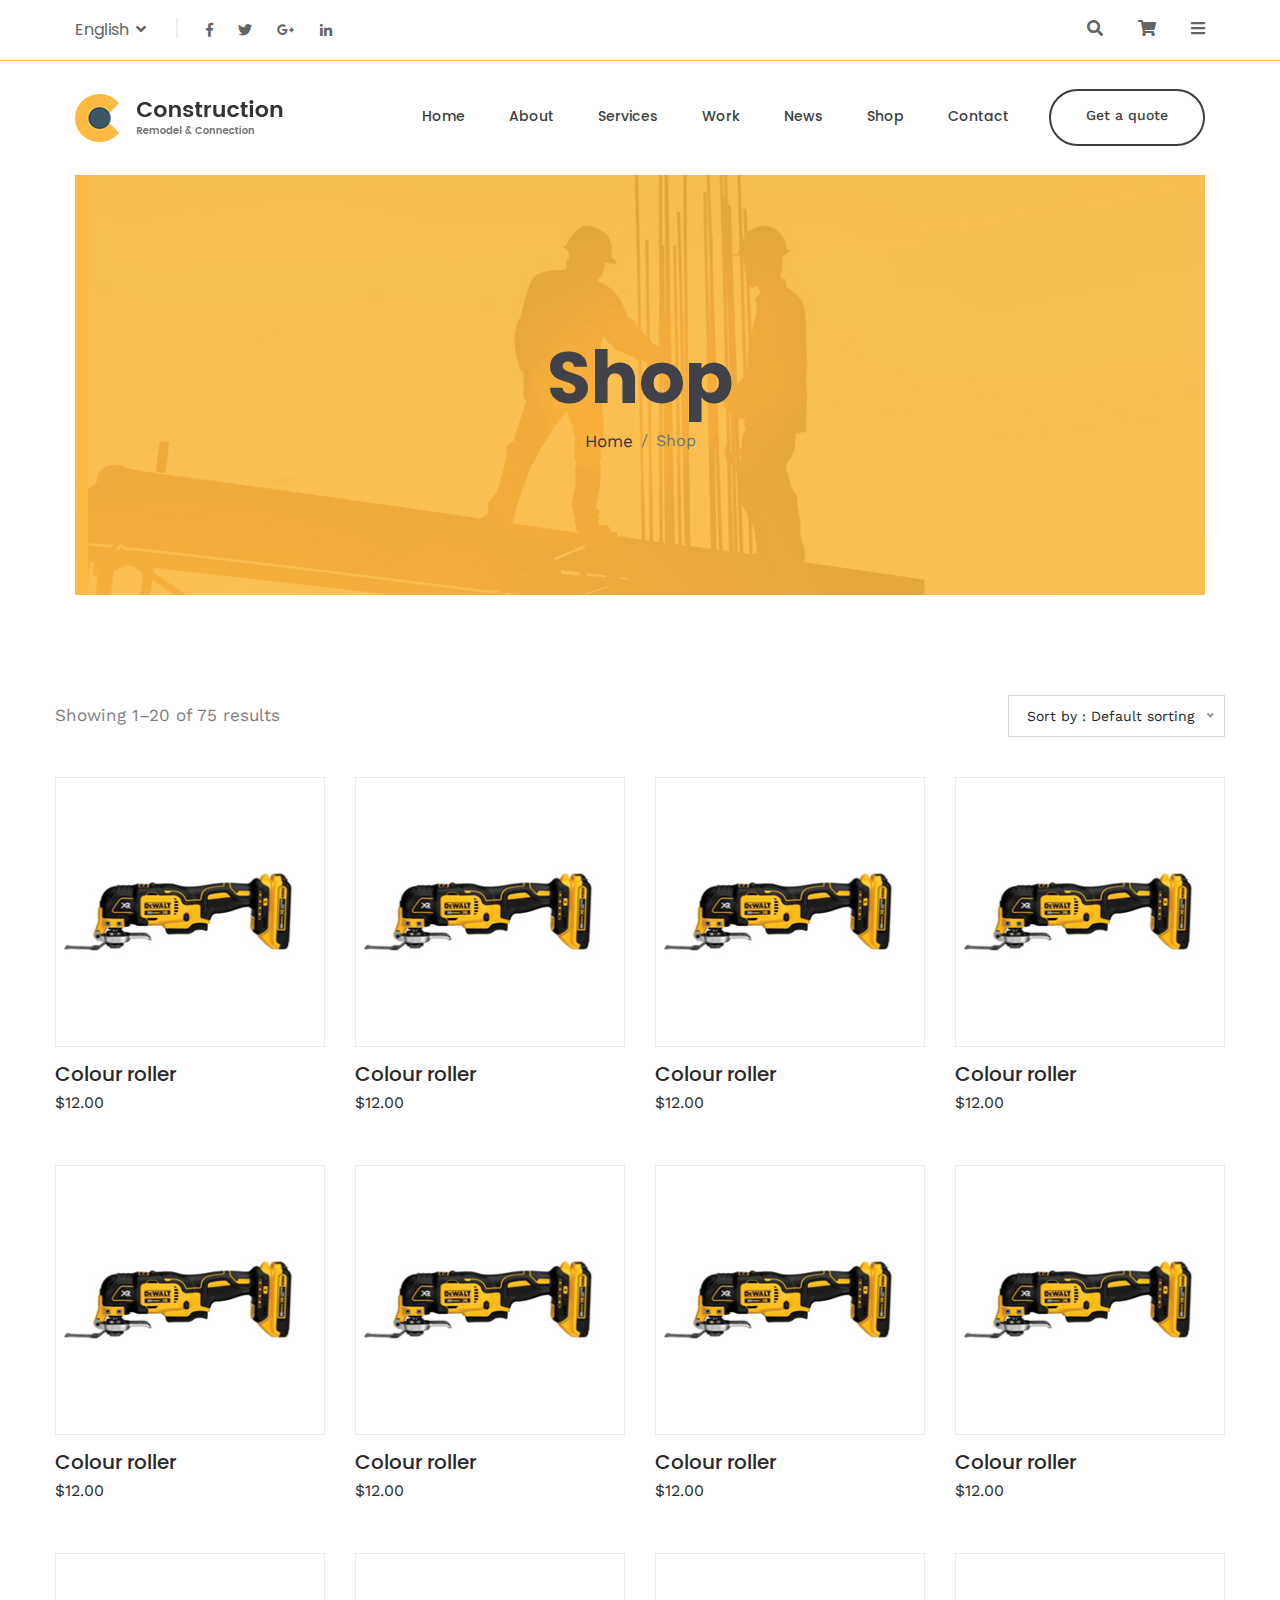
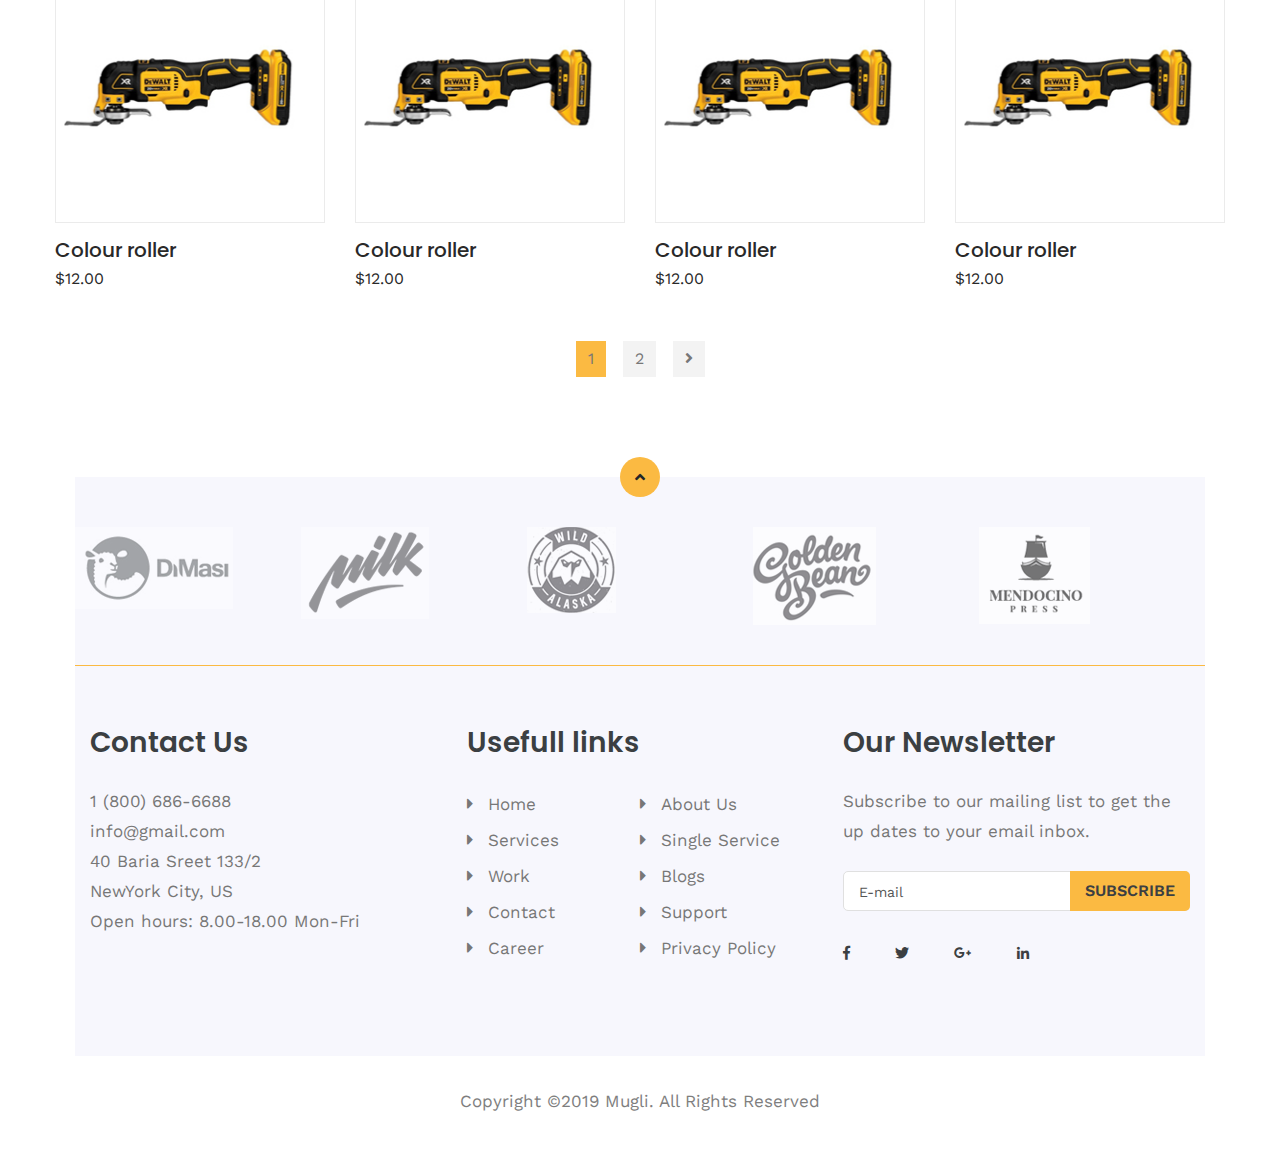
<file: shop.html>
<!doctype html>
<html class="no-js" lang="zxx">
    <head>
        <meta charset="utf-8">
        <meta http-equiv="x-ua-compatible" content="ie=edge">
        <title>Construction - Clean Construction PSD Template</title>
        <meta name="description" content="">
        <meta name="viewport" content="width=device-width, initial-scale=1">

        <link rel="manifest" href="site.webmanifest">
		<link rel="shortcut icon" type="image/x-icon" href="img/favicon.ico">
        <!-- Place favicon.ico in the root directory -->

		<!-- CSS here -->
        <link rel="stylesheet" href="css/bootstrap.min.css">
        <link rel="stylesheet" href="css/owl.carousel.min.css">
        <link rel="stylesheet" href="css/animate.min.css">
        <link rel="stylesheet" href="css/magnific-popup.css">
        <link rel="stylesheet" href="css/fontawesome-all.min.css">
        <link rel="stylesheet" href="css/meanmenu.css">
        <link rel="stylesheet" href="css/nice-select.css">
        <link rel="stylesheet" href="css/slick.css">
		<link rel="stylesheet" href="css/nice-select.css">
        <link rel="stylesheet" href="css/default.css">
        <link rel="stylesheet" href="css/main.css">
        <link rel="stylesheet" href="css/responsive.css">
    </head>
    <body>
	
<!-- header area start -->

	<header>
		<div class="header-top-area pl-60 pr-60">
			<div class="container-fluid">
				<div class="row">
					<div class="col-xl-6 col-lg-6 col-md-6 col-6 d-flex align-items-center">
						<div class="language f-left">
							<ul>
								<li><a href="#">English   <i class="fas fa-angle-down"></i></a>
									<ul>
										<li><a href="#">English 01</a></li>
										<li><a href="#">English 02</a></li>
										<li><a href="#">English 03</a></li>
										<li><a href="#">English 04</a></li>
										<li><a href="#">English 05</a></li>
									</ul>
								</li>
							</ul>
						</div>
						<div class="social-icon f-left d-none d-md-block">
							<a href="#"><i class="fab fa-facebook-f"></i></a>
							<a href="#"><i class="fab fa-twitter"></i></a>
							<a href="#"><i class="fab fa-google-plus-g"></i></a>
							<a href="#"><i class="fab fa-linkedin-in"></i></a>
						</div>
					</div>
					<div class="col-xl-6 col-lg-6 col-md-6 col-6">
						<div class="header-top-right f-right">
							<ul>
								<li><a href=""><i class="fas fa-search"></i></a>
									<div class="search-form">
										<form action="#">
											<input type="text" placeholder="Search" />
											<button><i class="fas fa-search"></i></button>
										</form>
									</div>
								</li>
								<li><a href=""><i class="fas fa-shopping-cart"></i></a></li>
								<li class="info-bar"><a href=""><i class="fas fa-bars"></i></a></li>
							</ul>
						</div>
					</div>
				</div>
			</div>
		</div>
<!-- 		<div class="extra-info">
			<p>Lorem ipsum dolor sit amet, consectetur adipisicing elit, sed do eiusmod tempor incididunt ut labore et dolore magna aliqua.
			Ut enim ad minim veniam, quis nostrudexe rc itation ullamco laboris nisi ut aliquip ex ea com modo consequat.</p>
			<div class="instagram">
				<a href="#"><img src="img/instargram/insta1.png" alt="" /></a>
				<a href="#"><img src="img/instargram/insta2.png" alt="" /></a>
				<a href="#"><img src="img/instargram/insta3.png" alt="" /></a>
				<a href="#"><img src="img/instargram/insta4.png" alt="" /></a>
				<a href="#"><img src="img/instargram/insta5.png" alt="" /></a>
				<a href="#"><img src="img/instargram/insta6.png" alt="" /></a>
			</div>
		</div> -->
		<div class="header-bottom-area pl-60 pr-60">
			<div class="container-fluid">
				<div class="row align-items-center">
					<div class="col-xl-3 col-lg-3">
						<div class="logo">
							<a href="index.html"><img src="img/logo/logo.png" alt="" /></a>
						</div>
					</div>
					<div class="col-xl-9 col-lg-9">
						<div class="header-btn f-right d-none d-lg-block">
								<a href="#">Get a quote</a>
						</div>
						<div class="main-menu f-right">
							<nav id="mobile-menu">
								<ul>
									<li><a href="index.html">Home</a>
										<ul class="sub-menu">
											<li><a href="index.html">Index Page1</a></li>
											<li><a href="index-2.html">Index Page2</a>
												<ul class="sub-menu">
													<li><a href="">About Us</a></li>
													<li><a href="">Services</a></li>
													<li><a href="">Work</a></li>
													<li><a href="">Shop</a></li>
													<li><a href="careers.html">Careers</a></li>
												</ul>
											</li>
											<li><a href="index-3.html">Index Page3</a></li>
											<li><a href="careers.html">Careers</a></li>
											<li><a href="contract.html">Contact</a></li>
										</ul>
									</li>
									<li><a href="about.html">About</a></li>
									<li><a href="service.html">Services</a></li>
									<li><a href="work.html">Work</a>
										<ul class="sub-menu">
											<li><a href="work.html">Work</a></li>
											<li><a href="work details.html">Work Details</a></li>
										</ul>
									</li>
									<li><a href="blog.html">News</a>
										<ul class="sub-menu">
											<li><a href="blog-sidebar.html">Blog SideBar</a></li>
											<li><a href="blog-details.html">Blog Details</a></li>
										</ul>
									</li>
									<li><a href="shop.html">Shop</a></li>
									<li><a href="contract.html">Contact</a></li>
								</ul>
							</nav>
						</div>
						<div class="mobile-menu"></div>
					</div>
				</div>
			</div>
		</div>
	</header>
	
<!-- header area start -->

<!-- main area start -->
	
	<main>
	
<!-- page title area start -->
	
		<div class="wrapper-pro pl-75 pr-75">
			<div class="page-title-area pt-160 pb-160" style="background-image:url(img/bg/page-title.jpg)">
				<div class="container-fluid">
					<div class="row">
						<div class="col-xl-12">
							<div class="page-title text-center">
								<h2>Shop</h2>
								<nav aria-label="breadcrumb">
									<ol class="breadcrumb justify-content-center">
										<li class="breadcrumb-item"><a href="#">Home</a></li>
										<li class="breadcrumb-item active" aria-current="page">Shop</li>
									</ol>
								</nav>
							</div>
						</div>
					</div>
				</div>
			</div>
		</div>
	
<!-- page title area end -->

<!-- shop area start -->

		<div class="shop-area pt-80 pb-80">
			<div class="container">
				<div class="row mb-40">
					<div class="col-xl-6 col-md-6 col-sm-12">
						<div class="product-show">
							<p>Showing 1–20 of 75 results </p>
						</div>
					</div>
					<div class="col-xl-6 col-md-6 col-sm-12">
						<div class="product-filter text-left text-md-right">
							<select name="select" id="select">
								<option value="">Sort by : Default sorting</option>
								<option value="">Default sorting</option>
								<option value="">Default sorting</option>
								<option value="">Default sorting</option>
								<option value="">Default sorting</option>
							</select>
						</div>
					</div>
				</div>
				<div class="row">
					<div class="col-xl-3 col-lg-4 col-md-6 col-sm-6">
						<div class="single-product mb-50">
							<div class="product-img">
								<a href="#">
									<img src="img/shop/product1.jpg" alt="" />
								</a>
								<div class="add-to-cart">
									<a href="#">
										<i class="fas fa-shopping-cart"></i>
									</a>
								</div>
							</div>
							<div class="product-content">
								<h3>Colour roller</h3>
								<span>$12.00</span>
							</div>
						</div>
					</div>					
					<div class="col-xl-3 col-lg-4 col-md-6 col-sm-6">
						<div class="single-product mb-50">
							<div class="product-img">
								<a href="#">
									<img src="img/shop/product1.jpg" alt="" />
								</a>
								<div class="add-to-cart">
									<a href="#">
										<i class="fas fa-shopping-cart"></i>
									</a>
								</div>
							</div>
							<div class="product-content">
								<h3>Colour roller</h3>
								<span>$12.00</span>
							</div>
						</div>
					</div>					
					<div class="col-xl-3 col-lg-4 col-md-6 col-sm-6">
						<div class="single-product mb-50">
							<div class="product-img">
								<a href="#">
									<img src="img/shop/product1.jpg" alt="" />
								</a>
								<div class="add-to-cart">
									<a href="#">
										<i class="fas fa-shopping-cart"></i>
									</a>
								</div>
							</div>
							<div class="product-content">
								<h3>Colour roller</h3>
								<span>$12.00</span>
							</div>
						</div>
					</div>					
					<div class="col-xl-3 col-lg-4 col-md-6 col-sm-6">
						<div class="single-product mb-50">
							<div class="product-img">
								<a href="#">
									<img src="img/shop/product1.jpg" alt="" />
								</a>
								<div class="add-to-cart">
									<a href="#">
										<i class="fas fa-shopping-cart"></i>
									</a>
								</div>
							</div>
							<div class="product-content">
								<h3>Colour roller</h3>
								<span>$12.00</span>
							</div>
						</div>
					</div>					
					<div class="col-xl-3 col-lg-4 col-md-6 col-sm-6">
						<div class="single-product mb-50">
							<div class="product-img">
								<a href="#">
									<img src="img/shop/product1.jpg" alt="" />
								</a>
								<div class="add-to-cart">
									<a href="#">
										<i class="fas fa-shopping-cart"></i>
									</a>
								</div>
							</div>
							<div class="product-content">
								<h3>Colour roller</h3>
								<span>$12.00</span>
							</div>
						</div>
					</div>					
					<div class="col-xl-3 col-lg-4 col-md-6 col-sm-6">
						<div class="single-product mb-50">
							<div class="product-img">
								<a href="#">
									<img src="img/shop/product1.jpg" alt="" />
								</a>
								<div class="add-to-cart">
									<a href="#">
										<i class="fas fa-shopping-cart"></i>
									</a>
								</div>
							</div>
							<div class="product-content">
								<h3>Colour roller</h3>
								<span>$12.00</span>
							</div>
						</div>
					</div>					
					<div class="col-xl-3 col-lg-4 col-md-6 col-sm-6">
						<div class="single-product mb-50">
							<div class="product-img">
								<a href="#">
									<img src="img/shop/product1.jpg" alt="" />
								</a>
								<div class="add-to-cart">
									<a href="#">
										<i class="fas fa-shopping-cart"></i>
									</a>
								</div>
							</div>
							<div class="product-content">
								<h3>Colour roller</h3>
								<span>$12.00</span>
							</div>
						</div>
					</div>					 
					<div class="col-xl-3 col-lg-4 col-md-6 col-sm-6">
						<div class="single-product mb-50">
							<div class="product-img">
								<a href="#">
									<img src="img/shop/product1.jpg" alt="" />
								</a>
								<div class="add-to-cart">
									<a href="#">
										<i class="fas fa-shopping-cart"></i>
									</a>
								</div>
							</div>
							<div class="product-content">
								<h3>Colour roller</h3>
								<span>$12.00</span>
							</div>
						</div>
					</div>					
					<div class="col-xl-3 col-lg-4 col-md-6 col-sm-6">
						<div class="single-product mb-50">
							<div class="product-img">
								<a href="#">
									<img src="img/shop/product1.jpg" alt="" />
								</a>
								<div class="add-to-cart">
									<a href="#">
										<i class="fas fa-shopping-cart"></i>
									</a>
								</div>
							</div>
							<div class="product-content">
								<h3>Colour roller</h3>
								<span>$12.00</span>
							</div>
						</div>
					</div>					
					<div class="col-xl-3 col-lg-4 col-md-6 col-sm-6">
						<div class="single-product mb-50">
							<div class="product-img">
								<a href="#">
									<img src="img/shop/product1.jpg" alt="" />
								</a>
								<div class="add-to-cart">
									<a href="#">
										<i class="fas fa-shopping-cart"></i>
									</a>
								</div>
							</div>
							<div class="product-content">
								<h3>Colour roller</h3>
								<span>$12.00</span>
							</div>
						</div>
					</div>					
					<div class="col-xl-3 col-lg-4 col-md-6 col-sm-6">
						<div class="single-product mb-50">
							<div class="product-img">
								<a href="#">
									<img src="img/shop/product1.jpg" alt="" />
								</a>
								<div class="add-to-cart">
									<a href="#">
										<i class="fas fa-shopping-cart"></i>
									</a>
								</div>
							</div>
							<div class="product-content">
								<h3>Colour roller</h3>
								<span>$12.00</span>
							</div>
						</div>
					</div>					
					<div class="col-xl-3 col-lg-4 col-md-6 col-sm-6">
						<div class="single-product mb-50">
							<div class="product-img">
								<a href="#">
									<img src="img/shop/product1.jpg" alt="" />
								</a>
								<div class="add-to-cart">
									<a href="#">
										<i class="fas fa-shopping-cart"></i>
									</a>
								</div>
							</div>
							<div class="product-content">
								<h3>Colour roller</h3>
								<span>$12.00</span>
							</div>
						</div>
					</div>
				</div>
				<div class="row">
					<div class="col-xl-12">
						<nav aria-label="Page navigation example">
						  <ul class="pagination justify-content-center">
							<li class="page-item active"><a class="page-link" href="#">1</a></li>
							<li class="page-item"><a class="page-link" href="#">2</a></li>
							<li class="page-item">
							  <a class="page-link" href="#"><i class="fas fa-angle-right"></i></a>
							</li>
						  </ul>
						</nav>
					</div>
				</div>
			</div>
		</div>

<!-- shop area start -->		


<!-- cap area start -->
		
		<div class="cap-area">
			<div class="container">
				<div class="row">
					<div class="col-xl-12">
						<div class="angle-up text-center">
							<i class="fas fa-angle-up"></i>
						</div>
					</div>
				</div>	
			</div>
		</div>

				
<!-- cap area start -->
	</main>
	
	<footer>
<!-- brand area start -->
	<div class="brand-wrapper pl-75 pr-75">
		<div class="brand-area gray-bg">
			<div class="container">
				<div class="custom-row">
					<div class="brand-active brand-border pt-50 pb-40">
						<div class="single-brand">
							<a href="#"><img src="img/brand/brand1.png" alt="" /></a>
						</div>
						<div class="single-brand">
							<a href="#"><img src="img/brand/brand2.png" alt="" /></a>
						</div>
						<div class="single-brand">
							<a href="#"><img src="img/brand/brand3.png" alt="" /></a>
						</div>
						<div class="single-brand">
							<a href="#"><img src="img/brand/brand4.png" alt="" /></a>
						</div>
						<div class="single-brand">
							<a href="#"><img src="img/brand/brand5.png" alt="" /></a>
						</div>
						<div class="single-brand">
							<a href="#"><img src="img/brand/brand5.png" alt="" /></a>
						</div>
						<div class="single-brand">
							<a href="#"><img src="img/brand/brand5.png" alt="" /></a>
						</div>
					</div>
				</div>
			</div>
		</div>
	</div>

<!-- brand area end -->

	<div class="widget-wrapper pl-75 pr-75">
		<div class="widget-area gray-bg pt-60 pb-60">
			<div class="container">
				<div class="row">
					<div class="col-xl-4 col-lg-3 col-md-4 mb-30">
						<div class="footer-widget">
							<h3>Contact Us</h3>
							<ul>
								<li>1 (800) 686-6688</li>
								<li>info@gmail.com</li>
								<li>40 Baria Sreet 133/2</li>
								<li>NewYork City, US</li>
								<li>Open hours: 8.00-18.00 Mon-Fri</li>
							</ul>
						</div>
					</div> 
					<div class="col-xl-4 col-lg-5 col-md-3 mb-30">
						<div class="footer-widget">
							<h3>Usefull links</h3>
							<ul class="footer-link">
								<li><i class="fas fa-caret-right"></i><a href="">Home</a></li>
								<li><i class="fas fa-caret-right"></i><a href="">About Us</a></li>
								<li><i class="fas fa-caret-right"></i><a href="">Services</a></li>
								<li><i class="fas fa-caret-right"></i><a href="">Single Service</a></li>
								<li><i class="fas fa-caret-right"></i><a href="">Work</a></li>
								<li><i class="fas fa-caret-right"></i><a href="">Blogs</a></li>
								<li><i class="fas fa-caret-right"></i><a href="">Contact</a></li>
								<li><i class="fas fa-caret-right"></i><a href="">Support</a></li>
								<li><i class="fas fa-caret-right"></i><a href="">Career</a></li>
								<li><i class="fas fa-caret-right"></i><a href="">Privacy Policy</a></li>

							</ul>
						</div>
					</div>
					<div class="col-xl-4 col-lg-4 col-md-5 mb-30">
						<div class="footer-widget">
							<h3>Our Newsletter</h3>
							<p>Subscribe to our mailing list to get the up dates to your email inbox.</p>
						</div>
						<div class="footer-sub">
							<form action="#">
								<input type="text" placeholder="E-mail" />
								<button type="submit">Subscribe</button>
							</form>
						</div>
						<div class="footer-social">
							<a href="#"><i class="fab fa-facebook-f"></i></a>
							<a href="#"><i class="fab fa-twitter"></i></a>
							<a href="#"><i class="fab fa-google-plus-g"></i></a>
							<a href="#"><i class="fab fa-linkedin-in"></i></a>
						</div>
					</div>
				</div>
			</div>
		</div>
		
		<div class="copyright-area pt-30 pb-30">
			<div class="container">
				<div class="row">
					<div class="col-xl-12">
						<div class="footer-b-content text-center">
							<p>Copyright ©2019 Mugli. All Rights Reserved</p>
						</div>
					</div>
				</div>
			</div>
		</div>
	</div>
	</footer>






	
	
	
	
	
	
	

	
	

		<!-- JS here -->
        <script src="js/vendor/modernizr-3.5.0.min.js"></script>
        <script src="js/vendor/jquery-1.12.4.min.js"></script>
        <script src="js/popper.min.js"></script>
        <script src="js/bootstrap.min.js"></script>
        <script src="js/owl.carousel.min.js"></script>
        <script src="js/jquery.counterup.min.js"></script>
        <script src="js/waypoints.min.js"></script>
        <script src="js/isotope.pkgd.min.js"></script>
        <script src="js/one-page-nav-min.js"></script>
        <script src="js/slick.min.js"></script>
        <script src="js/jquery.nice-select.min.js"></script>
        <script src="js/jquery.meanmenu.min.js"></script>
        <script src="js/jquery.nice-select.min.js"></script>
        <script src="js/ajax-form.js"></script>
        <script src="js/wow.min.js"></script>
        <script src="js/jquery.scrollUp.min.js"></script>
        <script src="js/imagesloaded.pkgd.min.js"></script>
        <script src="js/jquery.magnific-popup.min.js"></script>
        <script src="js/plugins.js"></script>
        <script src="js/main.js"></script>
    </body>
</html>
</file>
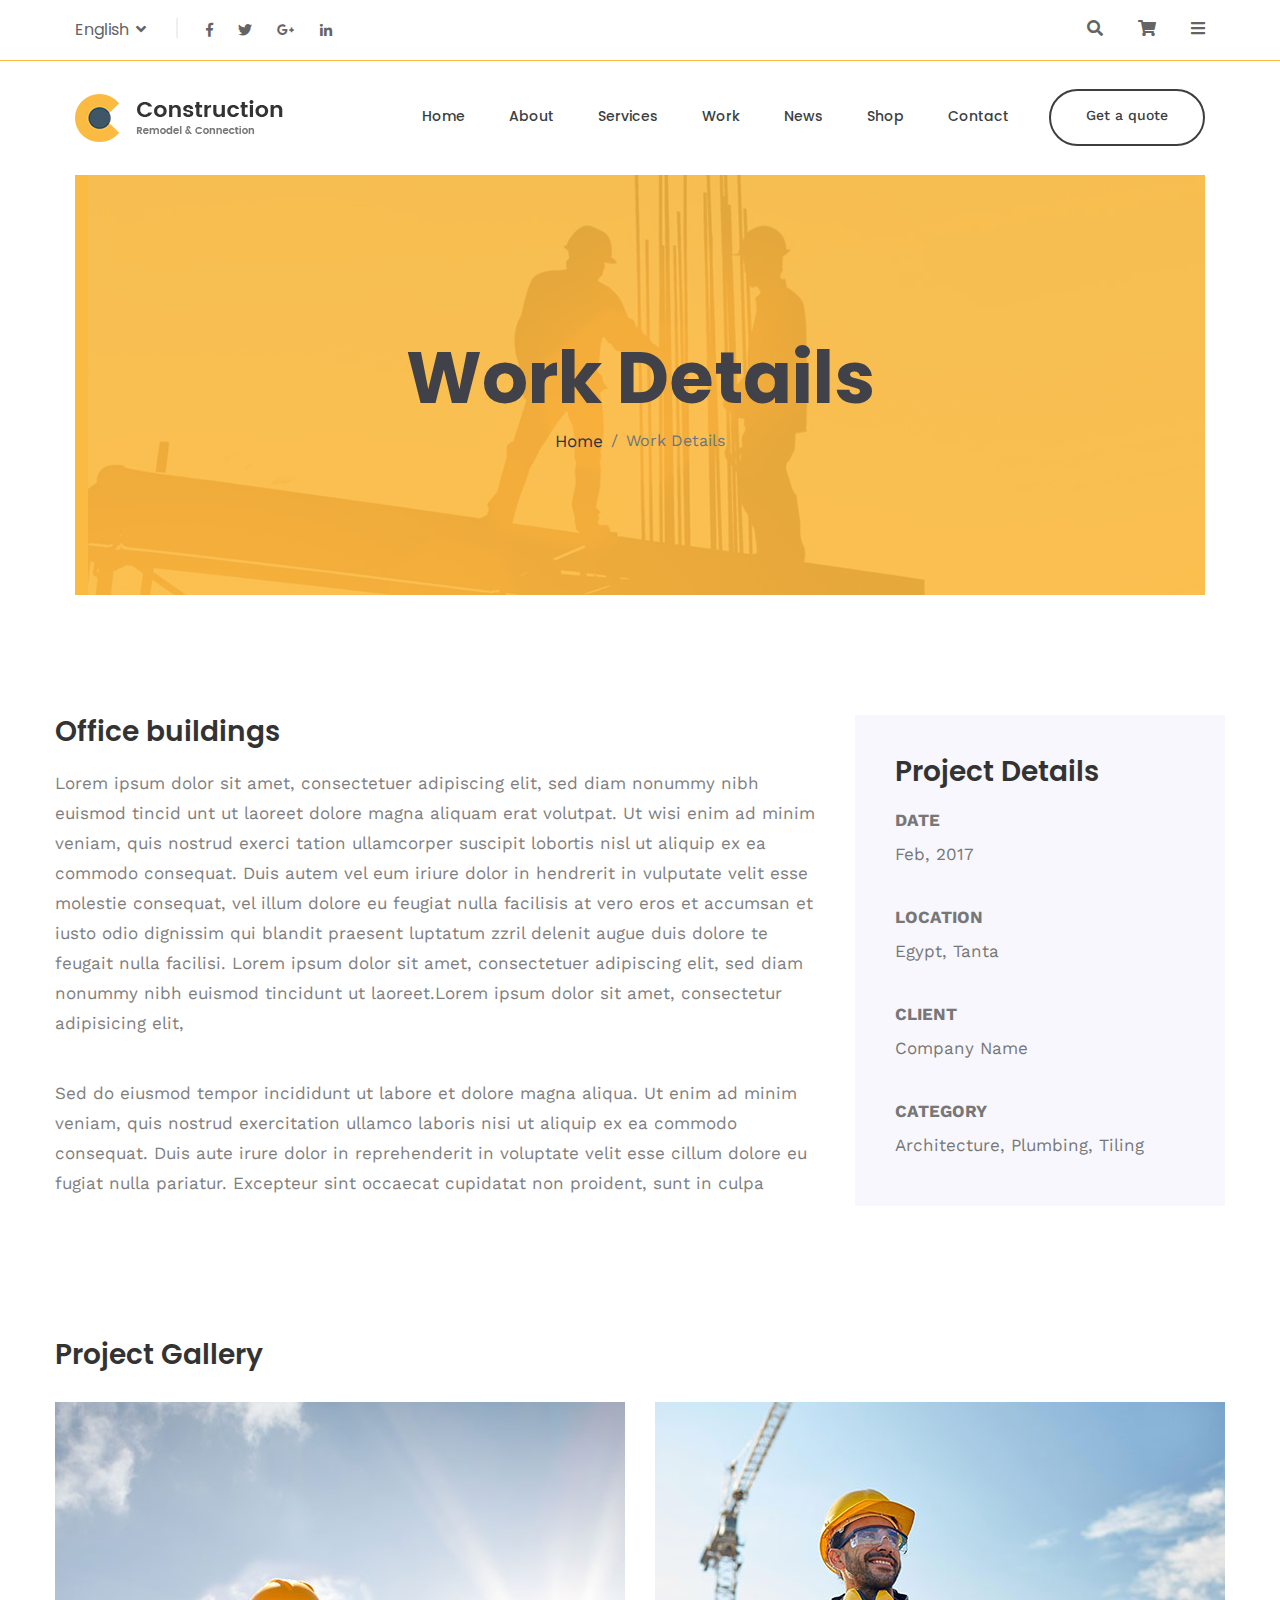
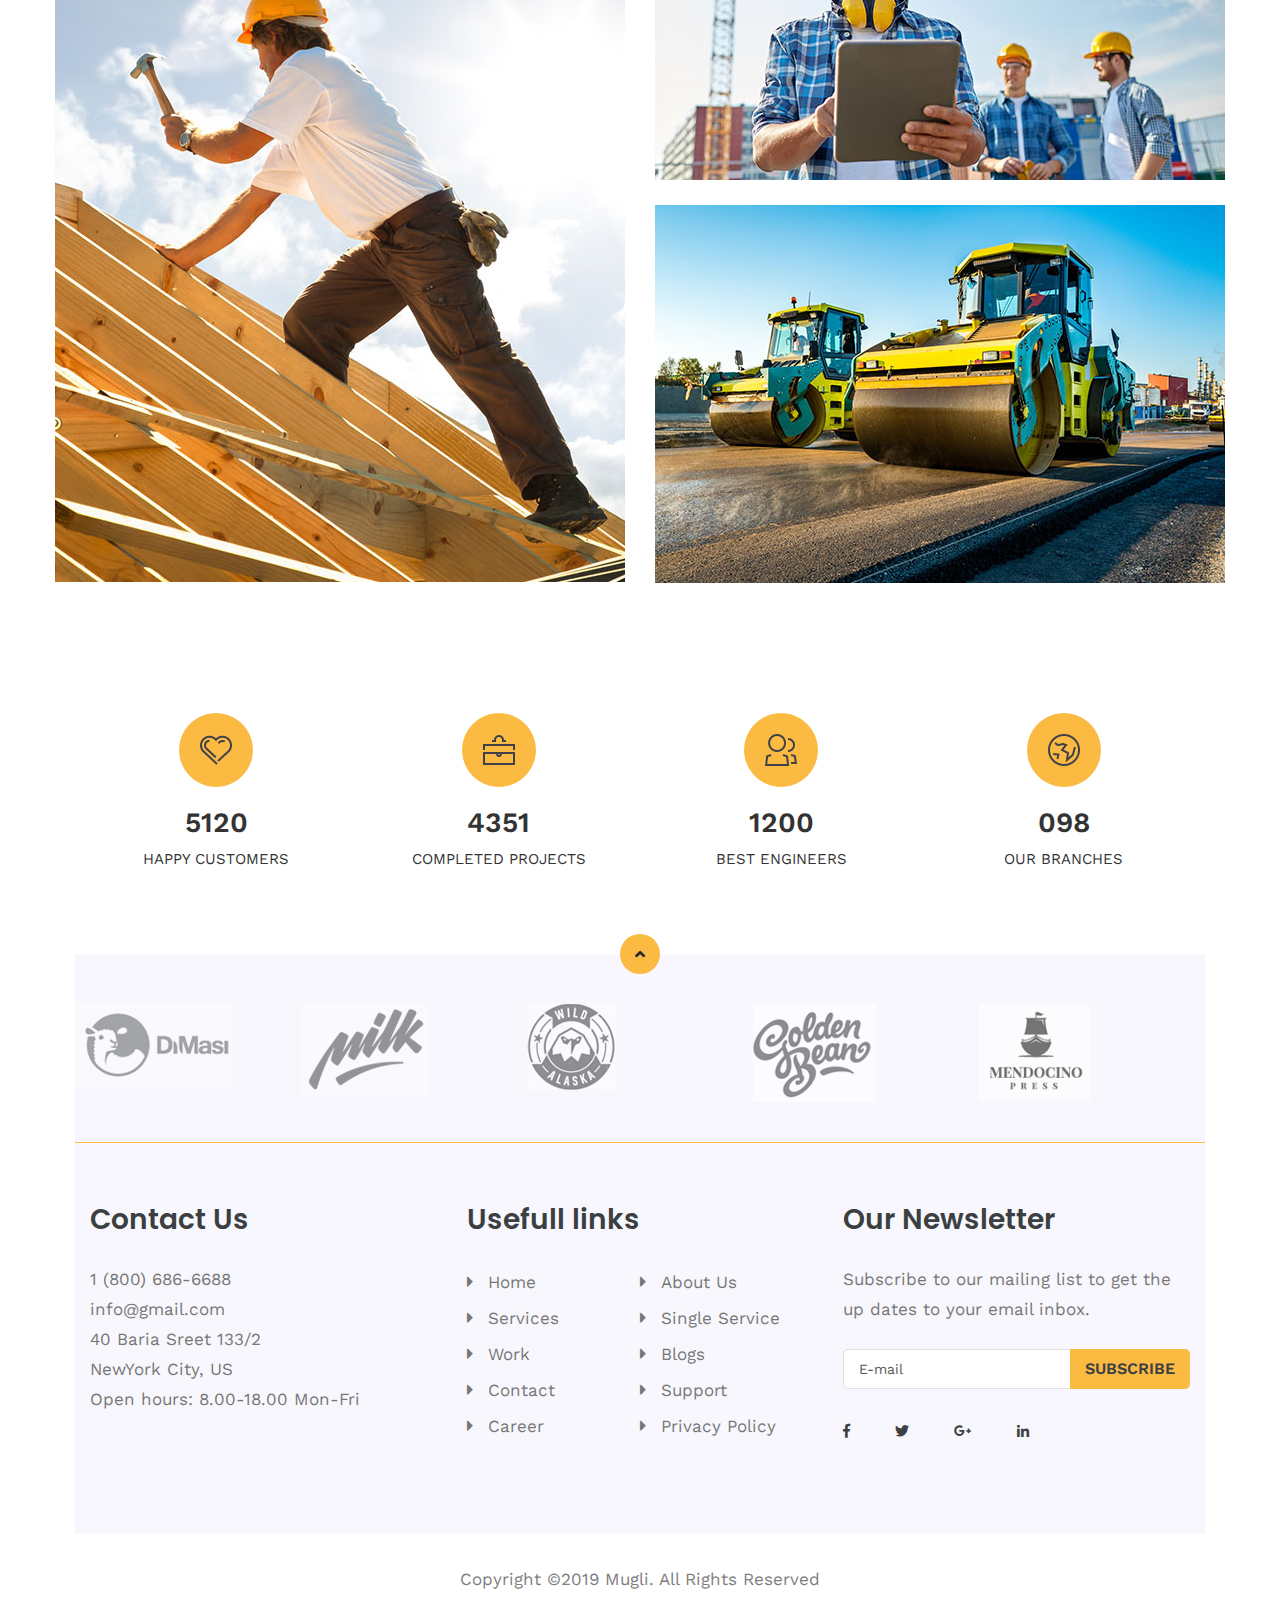
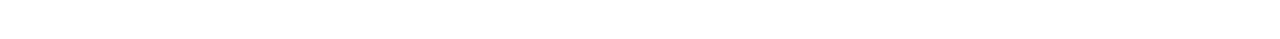
<file: work details.html>
<!doctype html>
<html class="no-js" lang="zxx">
    <head>
        <meta charset="utf-8">
        <meta http-equiv="x-ua-compatible" content="ie=edge">
        <title>Construction - Clean Construction PSD Template</title>
        <meta name="description" content="">
        <meta name="viewport" content="width=device-width, initial-scale=1">

        <link rel="manifest" href="site.webmanifest">
		<link rel="shortcut icon" type="image/x-icon" href="img/favicon.ico">
        <!-- Place favicon.ico in the root directory -->

		<!-- CSS here -->
        <link rel="stylesheet" href="css/bootstrap.min.css">
        <link rel="stylesheet" href="css/owl.carousel.min.css">
        <link rel="stylesheet" href="css/animate.min.css">
        <link rel="stylesheet" href="css/magnific-popup.css">
        <link rel="stylesheet" href="css/fontawesome-all.min.css">
        <link rel="stylesheet" href="css/meanmenu.css">
        <link rel="stylesheet" href="css/slick.css">
		<link rel="stylesheet" href="css/nice-select.css">
        <link rel="stylesheet" href="css/default.css">
        <link rel="stylesheet" href="css/main.css">
        <link rel="stylesheet" href="css/responsive.css">
    </head>
    <body>
	
<!-- header area start -->

	<header>
		<div class="header-top-area pl-60 pr-60">
			<div class="container-fluid">
				<div class="row">
					<div class="col-xl-6 col-lg-6 col-md-6 col-6 d-flex align-items-center">
						<div class="language f-left">
							<ul>
								<li><a href="#">English   <i class="fas fa-angle-down"></i></a>
									<ul>
										<li><a href="#">English 01</a></li>
										<li><a href="#">English 02</a></li>
										<li><a href="#">English 03</a></li>
										<li><a href="#">English 04</a></li>
										<li><a href="#">English 05</a></li>
									</ul>
								</li>
							</ul>
						</div>
						<div class="social-icon f-left d-none d-md-block">
							<a href="#"><i class="fab fa-facebook-f"></i></a>
							<a href="#"><i class="fab fa-twitter"></i></a>
							<a href="#"><i class="fab fa-google-plus-g"></i></a>
							<a href="#"><i class="fab fa-linkedin-in"></i></a>
						</div>
					</div>
					<div class="col-xl-6 col-lg-6 col-md-6 col-6">
						<div class="header-top-right f-right">
							<ul>
								<li><a href=""><i class="fas fa-search"></i></a>
									<div class="search-form">
										<form action="#">
											<input type="text" placeholder="Search" />
											<button><i class="fas fa-search"></i></button>
										</form>
									</div>
								</li>
								<li><a href=""><i class="fas fa-shopping-cart"></i></a></li>
								<li class="info-bar"><a href=""><i class="fas fa-bars"></i></a></li>
							</ul>
						</div>
					</div>
				</div>
			</div>
		</div>
<!-- 		<div class="extra-info">
			<p>Lorem ipsum dolor sit amet, consectetur adipisicing elit, sed do eiusmod tempor incididunt ut labore et dolore magna aliqua.
			Ut enim ad minim veniam, quis nostrudexe rc itation ullamco laboris nisi ut aliquip ex ea com modo consequat.</p>
			<div class="instagram">
				<a href="#"><img src="img/instargram/insta1.png" alt="" /></a>
				<a href="#"><img src="img/instargram/insta2.png" alt="" /></a>
				<a href="#"><img src="img/instargram/insta3.png" alt="" /></a>
				<a href="#"><img src="img/instargram/insta4.png" alt="" /></a>
				<a href="#"><img src="img/instargram/insta5.png" alt="" /></a>
				<a href="#"><img src="img/instargram/insta6.png" alt="" /></a>
			</div>
		</div> -->
		<div class="header-bottom-area pl-60 pr-60">
			<div class="container-fluid">
				<div class="row align-items-center">
					<div class="col-xl-3 col-lg-3">
						<div class="logo">
							<a href="index.html"><img src="img/logo/logo.png" alt="" /></a>
						</div>
					</div>
					<div class="col-xl-9 col-lg-9">
						<div class="header-btn f-right d-none d-lg-block">
								<a href="#">Get a quote</a>
						</div>
						<div class="main-menu f-right">
							<nav id="mobile-menu">
								<ul>
									<li><a href="index.html">Home</a>
										<ul class="sub-menu">
											<li><a href="index.html">Index Page1</a></li>
											<li><a href="index-2.html">Index Page2</a>
												<ul class="sub-menu">
													<li><a href="">About Us</a></li>
													<li><a href="">Services</a></li>
													<li><a href="">Work</a></li>
													<li><a href="">Shop</a></li>
													<li><a href="careers.html">Careers</a></li>
												</ul>
											</li>
											<li><a href="index-3.html">Index Page3</a></li>
											<li><a href="careers.html">Careers</a></li>
											<li><a href="contract.html">Contact</a></li>
										</ul>
									</li>
									<li><a href="about.html">About</a></li>
									<li><a href="service.html">Services</a></li>
									<li><a href="work.html">Work</a>
										<ul class="sub-menu">
											<li><a href="work.html">Work</a></li>
											<li><a href="work details.html">Work Details</a></li>
										</ul>
									</li>
									<li><a href="blog.html">News</a>
										<ul class="sub-menu">
											<li><a href="blog-sidebar.html">Blog SideBar</a></li>
											<li><a href="blog-details.html">Blog Details</a></li>
										</ul>
									</li>
									<li><a href="shop.html">Shop</a></li>
									<li><a href="contract.html">Contact</a></li>
								</ul>
							</nav>
						</div>
						<div class="mobile-menu"></div>
					</div>
				</div>
			</div>
		</div>
	</header>
	
<!-- header area start -->

<!-- main area start -->
	
	<main>
	
<!-- page title area start -->
	
		<div class="wrapper-pro pl-75 pr-75">
			<div class="page-title-area pt-160 pb-160" style="background-image:url(img/bg/page-title.jpg)">
				<div class="container-fluid">
					<div class="row">
						<div class="col-xl-12">
							<div class="page-title text-center">
								<h2>Work Details</h2>
								<nav aria-label="breadcrumb">
									<ol class="breadcrumb justify-content-center">
										<li class="breadcrumb-item"><a href="#">Home</a></li>
										<li class="breadcrumb-item active" aria-current="page">Work Details</li>
									</ol>
								</nav>
							</div>
						</div>
					</div>
				</div>
			</div>
		</div>
	
<!-- page title area end -->

<!-- work-details-area start -->

		<div class="work-details-area pt-100 pb-50">
			<div class="container">
				<div class="row">
					<div class="col-xl-8 col-lg-8">
						<div class="project-desc">
							<h3 class="project-details-title mb-20">Office buildings</h3>
							<p>Lorem ipsum dolor sit amet, consectetuer adipiscing elit, sed diam nonummy nibh euismod tincid  unt ut laoreet dolore magna aliquam erat volutpat.
							Ut wisi enim ad minim veniam, quis nostrud exerci tation ullamcorper suscipit lobortis nisl ut aliquip ex ea commodo consequat. 
							Duis autem vel eum iriure dolor in hendrerit in vulputate velit esse molestie consequat, vel illum dolore eu feugiat nulla facilisis at 
							vero eros et accumsan et iusto odio dignissim qui blandit praesent luptatum zzril delenit augue duis dolore te feugait nulla facilisi. 
							Lorem ipsum dolor sit amet, consectetuer adipiscing elit, sed diam nonummy nibh euismod tincidunt ut laoreet.Lorem ipsum dolor sit amet, 
							consectetur adipisicing elit,</p>
							<p>Sed do eiusmod tempor incididunt ut labore et dolore magna aliqua. Ut enim ad minim veniam, quis nostrud exercitation ullamco
							laboris nisi ut aliquip ex ea commodo consequat. Duis aute irure dolor in reprehenderit in voluptate velit esse cillum dolore eu fugiat nulla pariatur.
							Excepteur sint occaecat cupidatat non proident, sunt in culpa</p>
						</div>
					</div>
					<div class="col-xl-4 col-lg-4">
						<div class="project-status gray-bg">
							<h3 class="project-details-title mb-20">
								Project Details
							</h3>
							<ul>
								<li><b>Date</b><span>Feb, 2017</span></li>
								<li><b>Location</b><span>Egypt, Tanta</span></li>
								<li><b>CLIENT</b><span>Company Name</span></li>
								<li><b>Category</b><span>Architecture, Plumbing, Tiling</span></li>
							</ul>
						</div>
					</div>
				</div>
			</div>
		</div>
<!-- work-details-area end -->

<!-- work gallery area start	 -->

		<div class="work-gallery-area pt-50 pb-50">
			<div class="container">
				<div class="row">
					<div class="col-xl-12">
						<h3 class="project-details-title mb-30">
							Project Gallery
						</h3>
					</div>
				</div>
				<div class="row">
					<div class="col-xl-6 col-md-6">
						<div class="work-details-img mb-30">
							<img src="img/portfolio/wd1.jpg" alt="" />
						</div>
					</div>
					<div class="col-xl-6 col-md-6">
						<div class="work-details-img work2 mb-30 first">
							<img src="img/portfolio/wd2.jpg" alt="" />
						</div>
						<div class="work-details-img mb-30">
							<img src="img/portfolio/wd3.jpg" alt="" />
						</div>
					</div>
				</div>
			</div>
		</div>



<!-- gallery area start -->

		<div class="work-gallery-area">
			<div class="container">
				<div class="row">
					
				</div>
			</div>
		</div>







<!-- counter-area start -->

		<div class="wrapper-counter pl-75 pr-75">
			<div class="counter-area pt-50 pb-30">
				<div class="container">
					<div class="row">
						<div class="col-xl-3 col-lg-3 col-md-3">
							<div class="single-counter text-center mb-30">
								<div class="counter-img">
									<img src="img/counter/theme-icon1.png" alt="" />
								</div>
								<div class="counter-content">
									<span class="counter">5120</span>
									<p>happy customers</p>
								</div>
							</div>
						</div>
						<div class="col-xl-3 col-lg-3 col-md-3">
							<div class="single-counter text-center mb-30">
								<div class="counter-img">
									<img src="img/counter/theme-icon2.png" alt="" />
								</div>
								<div class="counter-content">
									<span class="counter">4351</span>
									<p>completed projects</p>
								</div>
							</div>
						</div>
						<div class="col-xl-3 col-lg-3 col-md-3">
							<div class="single-counter text-center mb-30">
								<div class="counter-img">
									<img src="img/counter/theme-icon3.png" alt="" />
								</div>
								<div class="counter-content">
									<span class="counter">1200</span>
									<p>best engineers</p>
								</div>
							</div>
						</div> 
						<div class="col-xl-3 col-lg-3 col-md-3">
							<div class="single-counter text-center mb-30">
								<div class="counter-img">
									<img src="img/counter/theme-icon4.png" alt="" />
								</div>
								<div class="counter-content">
									<span class="counter">098</span>
									<p>our branches</p>
								</div>
							</div>
						</div>
					</div>
				</div>
			</div>
		</div>

<!-- counter-area end -->


<!-- cap area start -->
		
		<div class="cap-area">
			<div class="container">
				<div class="row">
					<div class="col-xl-12">
						<div class="angle-up text-center">
							<i class="fas fa-angle-up"></i>
						</div>
					</div>
				</div>	
			</div>
		</div>

				
<!-- cap area start -->
	</main>
	
	<footer>
<!-- brand area start -->
	<div class="brand-wrapper pl-75 pr-75">
		<div class="brand-area gray-bg">
			<div class="container">
				<div class="custom-row">
					<div class="brand-active brand-border pt-50 pb-40">
						<div class="single-brand">
							<a href="#"><img src="img/brand/brand1.png" alt="" /></a>
						</div>
						<div class="single-brand">
							<a href="#"><img src="img/brand/brand2.png" alt="" /></a>
						</div>
						<div class="single-brand">
							<a href="#"><img src="img/brand/brand3.png" alt="" /></a>
						</div>
						<div class="single-brand">
							<a href="#"><img src="img/brand/brand4.png" alt="" /></a>
						</div>
						<div class="single-brand">
							<a href="#"><img src="img/brand/brand5.png" alt="" /></a>
						</div>
						<div class="single-brand">
							<a href="#"><img src="img/brand/brand5.png" alt="" /></a>
						</div>
						<div class="single-brand">
							<a href="#"><img src="img/brand/brand5.png" alt="" /></a>
						</div>
					</div>
				</div>
			</div>
		</div>
	</div>

<!-- brand area end -->

	<div class="widget-wrapper pl-75 pr-75">
		<div class="widget-area gray-bg pt-60 pb-60">
			<div class="container">
				<div class="row">
					<div class="col-xl-4 col-lg-3 col-md-4 mb-30">
						<div class="footer-widget">
							<h3>Contact Us</h3>
							<ul>
								<li>1 (800) 686-6688</li>
								<li>info@gmail.com</li>
								<li>40 Baria Sreet 133/2</li>
								<li>NewYork City, US</li>
								<li>Open hours: 8.00-18.00 Mon-Fri</li>
							</ul>
						</div>
					</div> 
					<div class="col-xl-4 col-lg-5 col-md-3 mb-30">
						<div class="footer-widget">
							<h3>Usefull links</h3>
							<ul class="footer-link">
								<li><i class="fas fa-caret-right"></i><a href="">Home</a></li>
								<li><i class="fas fa-caret-right"></i><a href="">About Us</a></li>
								<li><i class="fas fa-caret-right"></i><a href="">Services</a></li>
								<li><i class="fas fa-caret-right"></i><a href="">Single Service</a></li>
								<li><i class="fas fa-caret-right"></i><a href="">Work</a></li>
								<li><i class="fas fa-caret-right"></i><a href="">Blogs</a></li>
								<li><i class="fas fa-caret-right"></i><a href="">Contact</a></li>
								<li><i class="fas fa-caret-right"></i><a href="">Support</a></li>
								<li><i class="fas fa-caret-right"></i><a href="">Career</a></li>
								<li><i class="fas fa-caret-right"></i><a href="">Privacy Policy</a></li>

							</ul>
						</div>
					</div>
					<div class="col-xl-4 col-lg-4 col-md-5 mb-30">
						<div class="footer-widget">
							<h3>Our Newsletter</h3>
							<p>Subscribe to our mailing list to get the up dates to your email inbox.</p>
						</div>
						<div class="footer-sub">
							<form action="#">
								<input type="text" placeholder="E-mail" />
								<button type="submit">Subscribe</button>
							</form>
						</div>
						<div class="footer-social">
							<a href="#"><i class="fab fa-facebook-f"></i></a>
							<a href="#"><i class="fab fa-twitter"></i></a>
							<a href="#"><i class="fab fa-google-plus-g"></i></a>
							<a href="#"><i class="fab fa-linkedin-in"></i></a>
						</div>
					</div>
				</div>
			</div>
		</div>
		
		<div class="copyright-area pt-30 pb-30">
			<div class="container">
				<div class="row">
					<div class="col-xl-12">
						<div class="footer-b-content text-center">
							<p>Copyright ©2019 Mugli. All Rights Reserved</p>
						</div>
					</div>
				</div>
			</div>
		</div>
	</div>
	</footer>



	

		<!-- JS here -->
        <script src="js/vendor/modernizr-3.5.0.min.js"></script>
        <script src="js/vendor/jquery-1.12.4.min.js"></script>
        <script src="js/popper.min.js"></script>
        <script src="js/bootstrap.min.js"></script>
        <script src="js/owl.carousel.min.js"></script>
        <script src="js/jquery.counterup.min.js"></script>
        <script src="js/waypoints.min.js"></script>
        <script src="js/isotope.pkgd.min.js"></script>
        <script src="js/one-page-nav-min.js"></script>
        <script src="js/slick.min.js"></script>
        <script src="js/jquery.nice-select.min.js"></script>
        <script src="js/jquery.meanmenu.min.js"></script>
        <script src="js/ajax-form.js"></script>
        <script src="js/wow.min.js"></script>
        <script src="js/jquery.scrollUp.min.js"></script>
        <script src="js/imagesloaded.pkgd.min.js"></script>
        <script src="js/jquery.magnific-popup.min.js"></script>
        <script src="js/plugins.js"></script>
        <script src="js/main.js"></script>
    </body>
</html>
</file>
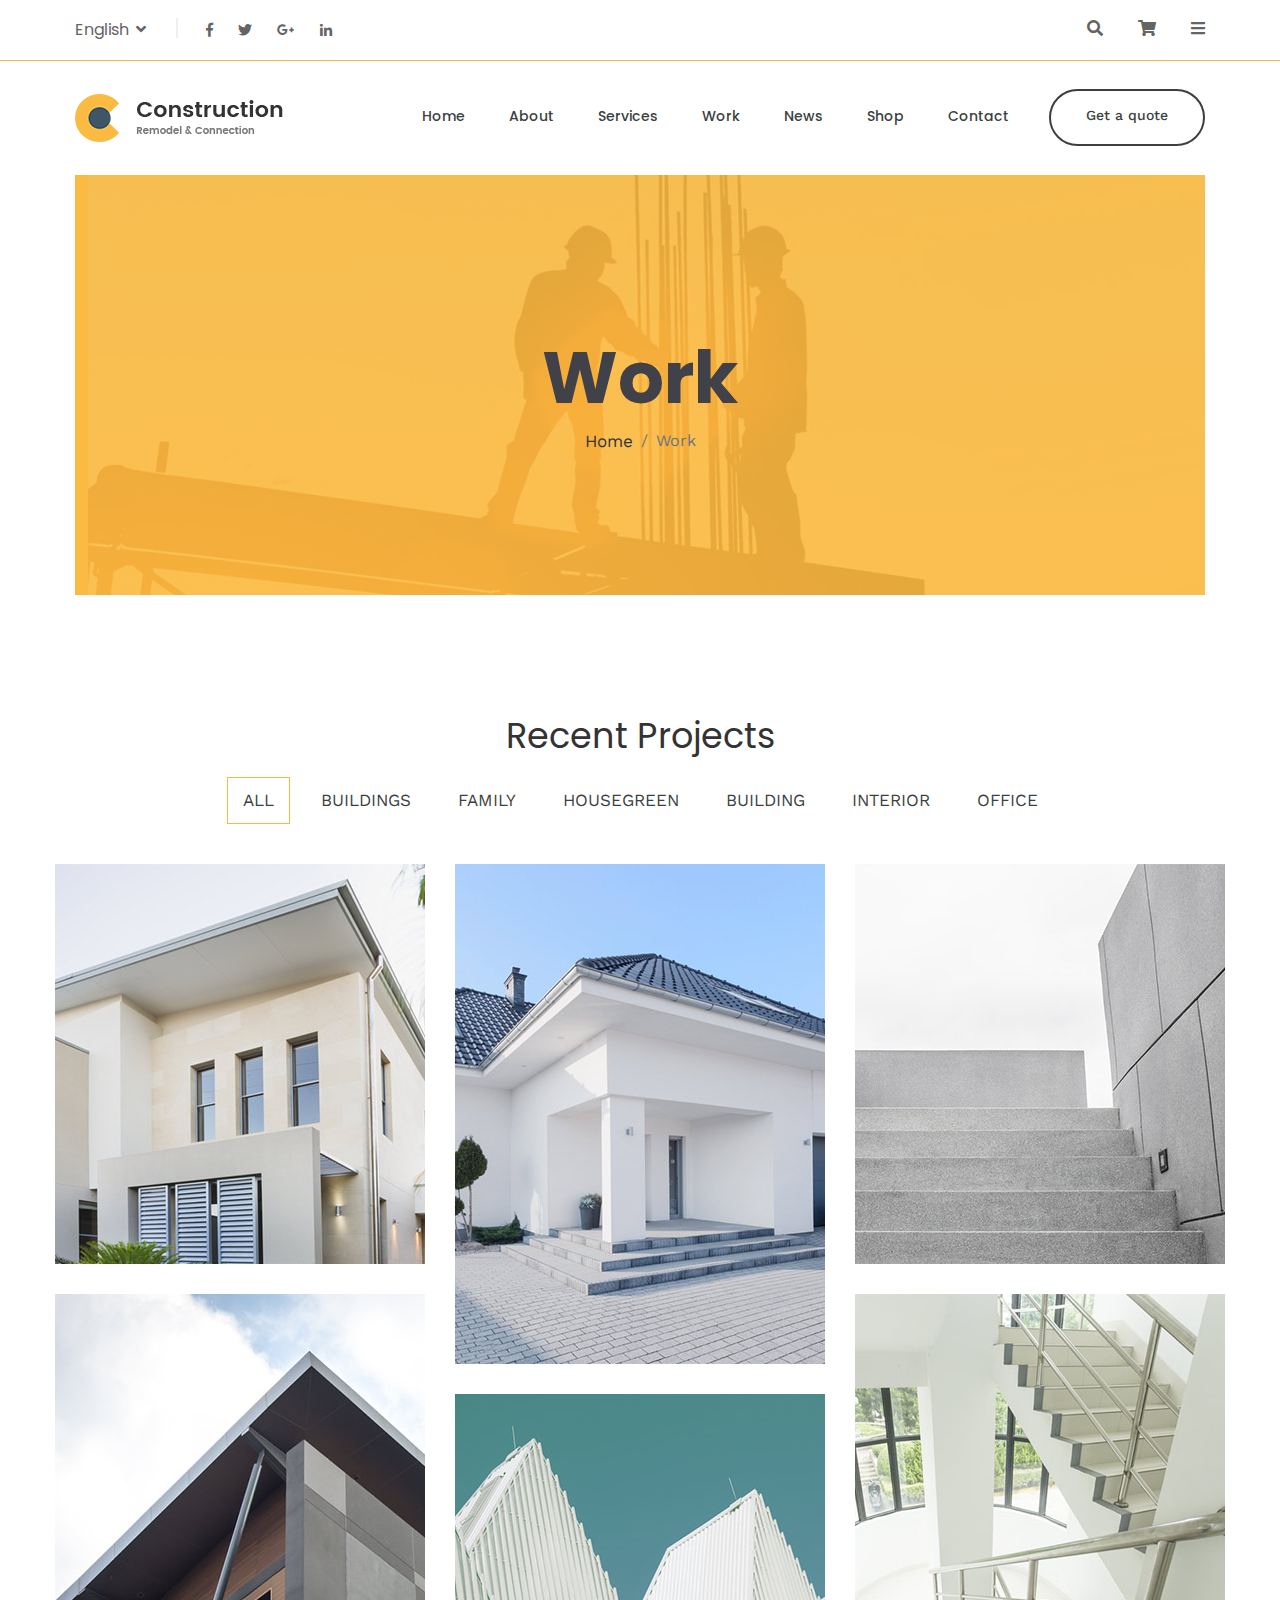
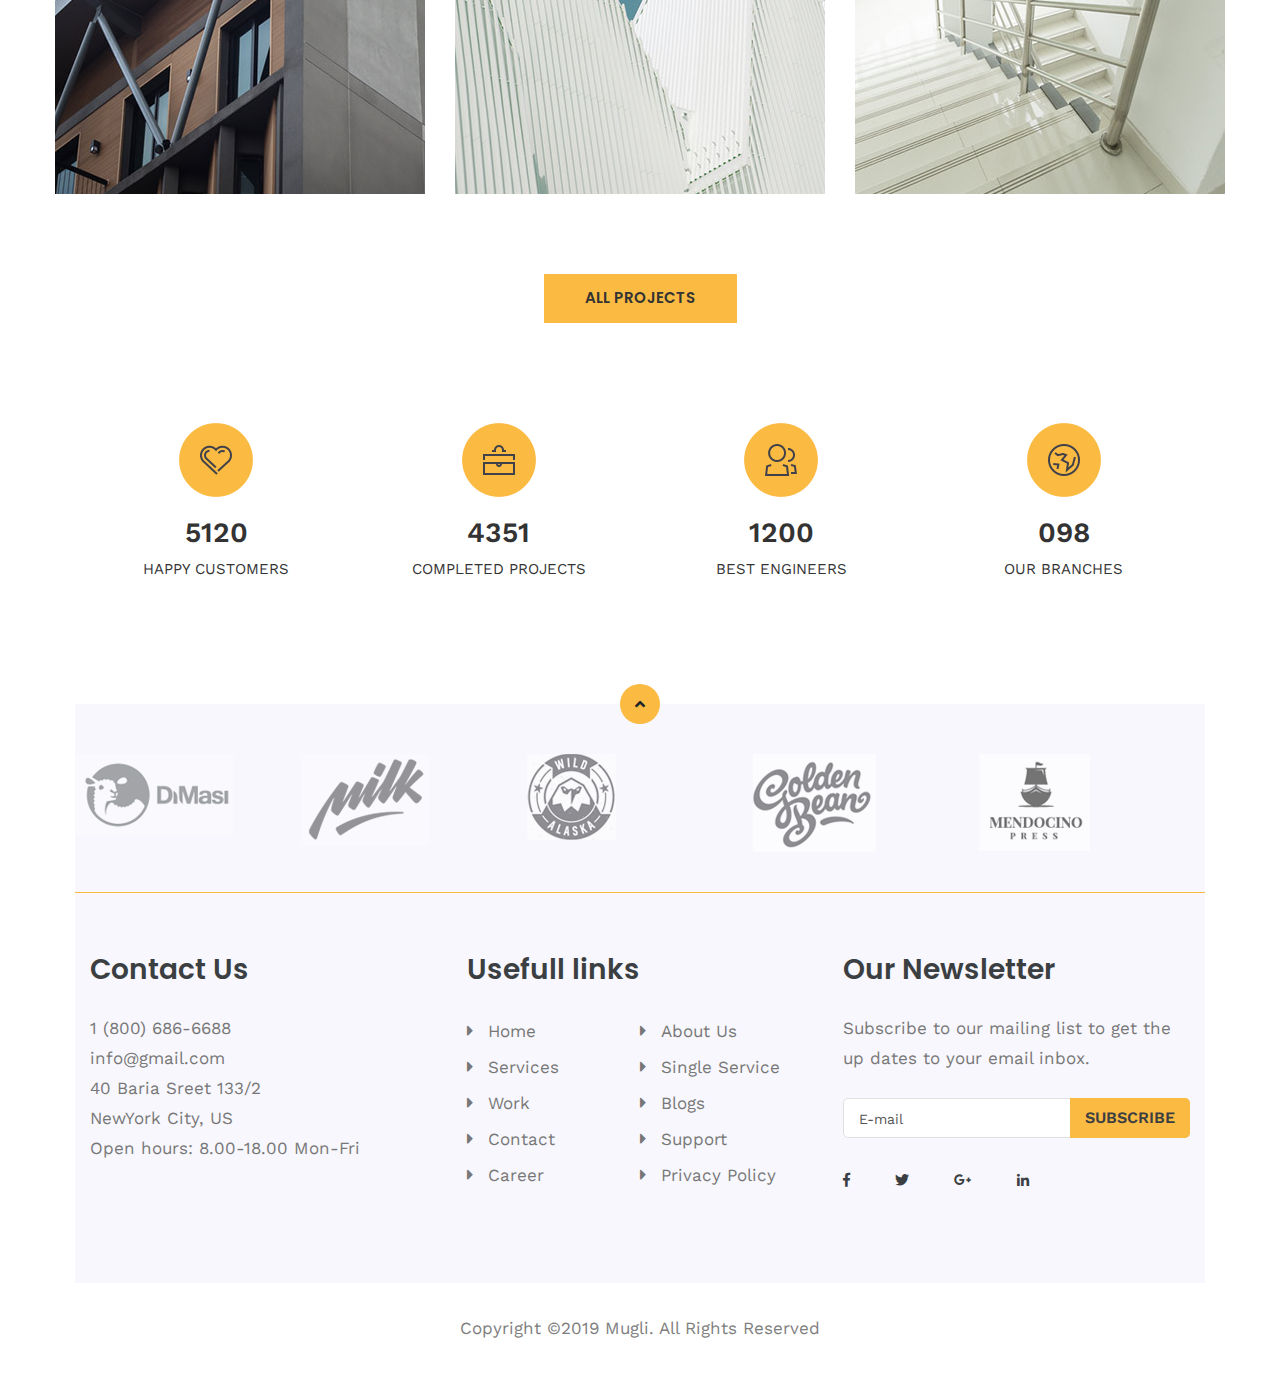
<file: work.html>
<!doctype html>
<html class="no-js" lang="zxx">
    <head>
        <meta charset="utf-8">
        <meta http-equiv="x-ua-compatible" content="ie=edge">
        <title>Construction - Clean Construction PSD Template</title>
        <meta name="description" content="">
        <meta name="viewport" content="width=device-width, initial-scale=1">

        <link rel="manifest" href="site.webmanifest">
		<link rel="shortcut icon" type="image/x-icon" href="img/favicon.ico">
        <!-- Place favicon.ico in the root directory -->

		<!-- CSS here -->
        <link rel="stylesheet" href="css/bootstrap.min.css">
        <link rel="stylesheet" href="css/owl.carousel.min.css">
        <link rel="stylesheet" href="css/animate.min.css">
        <link rel="stylesheet" href="css/magnific-popup.css">
        <link rel="stylesheet" href="css/fontawesome-all.min.css">
        <link rel="stylesheet" href="css/meanmenu.css">
        <link rel="stylesheet" href="css/slick.css">
		<link rel="stylesheet" href="css/nice-select.css">
        <link rel="stylesheet" href="css/default.css">
        <link rel="stylesheet" href="css/main.css">
        <link rel="stylesheet" href="css/responsive.css">
    </head>
    <body>
	
<!-- header area start -->

	<header>
		<div class="header-top-area pl-60 pr-60">
			<div class="container-fluid">
				<div class="row">
					<div class="col-xl-6 col-lg-6 col-md-6 col-6 d-flex align-items-center">
						<div class="language f-left">
							<ul>
								<li><a href="#">English   <i class="fas fa-angle-down"></i></a>
									<ul>
										<li><a href="#">English 01</a></li>
										<li><a href="#">English 02</a></li>
										<li><a href="#">English 03</a></li>
										<li><a href="#">English 04</a></li>
										<li><a href="#">English 05</a></li>
									</ul>
								</li>
							</ul>
						</div>
						<div class="social-icon f-left d-none d-md-block">
							<a href="#"><i class="fab fa-facebook-f"></i></a>
							<a href="#"><i class="fab fa-twitter"></i></a>
							<a href="#"><i class="fab fa-google-plus-g"></i></a>
							<a href="#"><i class="fab fa-linkedin-in"></i></a>
						</div>
					</div>
					<div class="col-xl-6 col-lg-6 col-md-6 col-6">
						<div class="header-top-right f-right">
							<ul>
								<li><a href=""><i class="fas fa-search"></i></a>
									<div class="search-form">
										<form action="#">
											<input type="text" placeholder="Search" />
											<button><i class="fas fa-search"></i></button>
										</form>
									</div>
								</li>
								<li><a href=""><i class="fas fa-shopping-cart"></i></a></li>
								<li class="info-bar"><a href=""><i class="fas fa-bars"></i></a></li>
							</ul>
						</div>
					</div>
				</div>
			</div>
		</div>
<!-- 		<div class="extra-info">
			<p>Lorem ipsum dolor sit amet, consectetur adipisicing elit, sed do eiusmod tempor incididunt ut labore et dolore magna aliqua.
			Ut enim ad minim veniam, quis nostrudexe rc itation ullamco laboris nisi ut aliquip ex ea com modo consequat.</p>
			<div class="instagram">
				<a href="#"><img src="img/instargram/insta1.png" alt="" /></a>
				<a href="#"><img src="img/instargram/insta2.png" alt="" /></a>
				<a href="#"><img src="img/instargram/insta3.png" alt="" /></a>
				<a href="#"><img src="img/instargram/insta4.png" alt="" /></a>
				<a href="#"><img src="img/instargram/insta5.png" alt="" /></a>
				<a href="#"><img src="img/instargram/insta6.png" alt="" /></a>
			</div>
		</div> -->
		<div class="header-bottom-area pl-60 pr-60">
			<div class="container-fluid">
				<div class="row align-items-center">
					<div class="col-xl-3 col-lg-3">
						<div class="logo">
							<a href="index.html"><img src="img/logo/logo.png" alt="" /></a>
						</div>
					</div>
					<div class="col-xl-9 col-lg-9">
						<div class="header-btn f-right d-none d-lg-block">
								<a href="#">Get a quote</a>
						</div>
						<div class="main-menu f-right">
							<nav id="mobile-menu">
								<ul>
									<li><a href="index.html">Home</a>
										<ul class="sub-menu">
											<li><a href="index.html">Index Page1</a></li>
											<li><a href="index-2.html">Index Page2</a>
												<ul class="sub-menu">
													<li><a href="">About Us</a></li>
													<li><a href="">Services</a></li>
													<li><a href="">Work</a></li>
													<li><a href="">Shop</a></li>
													<li><a href="careers.html">Careers</a></li>
												</ul>
											</li>
											<li><a href="index-3.html">Index Page3</a></li>
											<li><a href="careers.html">Careers</a></li>
											<li><a href="contract.html">Contact</a></li>
										</ul>
									</li>
									<li><a href="about.html">About</a></li>
									<li><a href="service.html">Services</a></li>
									<li><a href="work.html">Work</a>
										<ul class="sub-menu">
											<li><a href="work.html">Work</a></li>
											<li><a href="work details.html">Work Details</a></li>
										</ul>
									</li>
									<li><a href="blog.html">News</a>
										<ul class="sub-menu">
											<li><a href="blog-sidebar.html">Blog SideBar</a></li>
											<li><a href="blog-details.html">Blog Details</a></li>
										</ul>
									</li>
									<li><a href="shop.html">Shop</a></li>
									<li><a href="contract.html">Contact</a></li>
								</ul>
							</nav>
						</div>
						<div class="mobile-menu"></div>
					</div>
				</div>
			</div>
		</div>
	</header>
	
<!-- header area start -->

<!-- main area start -->
	
	<main>
	
<!-- page title area start -->
	
		<div class="wrapper-pro pl-75 pr-75">
			<div class="page-title-area pt-160 pb-160" style="background-image:url(img/bg/page-title.jpg)">
				<div class="container-fluid">
					<div class="row">
						<div class="col-xl-12">
							<div class="page-title text-center">
								<h2>Work</h2>
								<nav aria-label="breadcrumb">
									<ol class="breadcrumb justify-content-center">
										<li class="breadcrumb-item"><a href="#">Home</a></li>
										<li class="breadcrumb-item active" aria-current="page">Work</li>
									</ol>
								</nav>
							</div>
						</div>
					</div>
				</div>
			</div>
		</div>
	
<!-- page title area end -->

<!-- portfolia area start -->

		<div class="portfolio-area pt-100 pb-50">
			<div class="container">
				<div class="row">
					<div class="col-xl-12">
						<div class="portfolio-title text-center mb-20">
							<h2>Recent Projects</h2>
						</div>
					</div>
				</div>
				<div class="row">
					<div class="col-xl-12">
						<div class="portfolio-menu mb-40 text-center">
						  <button class="active" data-filter="*">ALL</button>
						  <button data-filter=".cat-1">BUILDINGS</button>
						  <button data-filter=".cat-2">FAMILY</button>
						  <button data-filter=".cat-3">HOUSEGREEN</button>
						  <button data-filter=".cat-4">BUILDING</button>
						  <button data-filter=".cat-5">INTERIOR</button>
						  <button data-filter=".cat-6">OFFICE</button>
						</div>
					</div>
				</div>
				<div class="row grid">
					<div class="col-xl-4 col-lg-4 col-md-6 grid-item cat-1 cat-5">
						<div class="portfolio-wrapper mb-30">
							<div class="portfolio-thumb">
								<img src="img/portfolio/port1.jpg" alt="" />
							</div>
							<div class="portfolio-content text-center">
								<div class="port-icon"><a class="popup-image" href="img/portfolio/port1.jpg"><span></span></a></div>
								<h3>Aplumber Repairs Pipes</h3>
								<span>Buildings, Office</span>
							</div>
						</div>
					</div>
					<div class="col-xl-4 col-lg-4 col-md-6 grid-item cat-1 cat-3">
						<div class="portfolio-wrapper mb-30">
							<div class="portfolio-thumb">
								<img src="img/portfolio/port2.jpg" alt="" />
							</div>
							<div class="portfolio-content text-center">
								<div class="port-icon"><a href="#"><span></span></a></div>
								<h3>Aplumber Repairs Pipes</h3>
								<span>Buildings, Office</span>
							</div>
						</div>
					</div>
					<div class="col-xl-4 col-lg-4 col-md-6 grid-item cat-2 cat-4 cat-6">
						<div class="portfolio-wrapper mb-30">
							<div class="portfolio-thumb">
								<img src="img/portfolio/port3.jpg" alt="" />
							</div>
							<div class="portfolio-content text-center">
								<div class="port-icon"><a href="#"><span></span></a></div>
								<h3>Aplumber Repairs Pipes</h3>
								<span>Buildings, Office</span>
							</div>
						</div>
					</div>
					<div class="col-xl-4 col-lg-4 col-md-6 grid-item cat-2 cat-5">
						<div class="portfolio-wrapper mb-30">
							<div class="portfolio-thumb">
								<img src="img/portfolio/port4.jpg" alt="" />
							</div>
							<div class="portfolio-content text-center">
								<div class="port-icon"><a href="#"><span></span></a></div>
								<h3>Aplumber Repairs Pipes</h3>
								<span>Buildings, Office</span>
							</div>
						</div>
					</div>
					<div class="col-xl-4 col-lg-4 col-md-6 grid-item cat-1 cat-4 cat-6">
						<div class="portfolio-wrapper mb-30">
							<div class="portfolio-thumb">
								<img src="img/portfolio/port6.jpg" alt="" />
							</div>
							<div class="portfolio-content text-center">
								<div class="port-icon"><a href="#"><span></span></a></div>
								<h3>Aplumber Repairs Pipes</h3>
								<span>Buildings, Office</span>
							</div>
						</div>
					</div>
					<div class="col-xl-4 col-lg-4 col-md-6 grid-item cat-3 cat-6">
						<div class="portfolio-wrapper mb-30">
							<div class="portfolio-thumb">
								<img src="img/portfolio/port5.jpg" alt="" />
							</div>
							<div class="portfolio-content text-center">
								<div class="port-icon"><a href="#"><span></span></a></div>
								<h3>Aplumber Repairs Pipes</h3>
								<span>Buildings, Office</span>
							</div>
						</div>
					</div>
				</div>
				<div class="row">
					<div class="col-xl-12">
						<div class="portfolio-btn text-center mb-20 mt-50">
							<a href="#" class="btn">ALL PROJECTS</a>
						</div>
					</div>
				</div>
			</div>
		</div>
	
<!-- portfolia area end -->

<!-- counter-area start -->

		<div class="wrapper-counter pl-75 pr-75">
			<div class="counter-area pt-30 pb-70">
				<div class="container">
					<div class="row">
						<div class="col-xl-3 col-lg-3 col-md-3">
							<div class="single-counter text-center mb-30">
								<div class="counter-img">
									<img src="img/counter/theme-icon1.png" alt="" />
								</div>
								<div class="counter-content">
									<span class="counter">5120</span>
									<p>happy customers</p>
								</div>
							</div>
						</div>
						<div class="col-xl-3 col-lg-3 col-md-3">
							<div class="single-counter text-center mb-30">
								<div class="counter-img">
									<img src="img/counter/theme-icon2.png" alt="" />
								</div>
								<div class="counter-content">
									<span class="counter">4351</span>
									<p>completed projects</p>
								</div>
							</div>
						</div>
						<div class="col-xl-3 col-lg-3 col-md-3">
							<div class="single-counter text-center mb-30">
								<div class="counter-img">
									<img src="img/counter/theme-icon3.png" alt="" />
								</div>
								<div class="counter-content">
									<span class="counter">1200</span>
									<p>best engineers</p>
								</div>
							</div>
						</div> 
						<div class="col-xl-3 col-lg-3 col-md-3">
							<div class="single-counter text-center mb-30">
								<div class="counter-img">
									<img src="img/counter/theme-icon4.png" alt="" />
								</div>
								<div class="counter-content">
									<span class="counter">098</span>
									<p>our branches</p>
								</div>
							</div>
						</div>
					</div>
				</div>
			</div>
		</div>

<!-- counter-area end -->


<!-- cap area start -->
		
		<div class="cap-area">
			<div class="container">
				<div class="row">
					<div class="col-xl-12">
						<div class="angle-up text-center">
							<i class="fas fa-angle-up"></i>
						</div>
					</div>
				</div>	
			</div>
		</div>

				
<!-- cap area start -->
	</main>
	
	<footer>
<!-- brand area start -->
	<div class="brand-wrapper pl-75 pr-75">
		<div class="brand-area gray-bg">
			<div class="container">
				<div class="custom-row">
					<div class="brand-active brand-border pt-50 pb-40">
						<div class="single-brand">
							<a href="#"><img src="img/brand/brand1.png" alt="" /></a>
						</div>
						<div class="single-brand">
							<a href="#"><img src="img/brand/brand2.png" alt="" /></a>
						</div>
						<div class="single-brand">
							<a href="#"><img src="img/brand/brand3.png" alt="" /></a>
						</div>
						<div class="single-brand">
							<a href="#"><img src="img/brand/brand4.png" alt="" /></a>
						</div>
						<div class="single-brand">
							<a href="#"><img src="img/brand/brand5.png" alt="" /></a>
						</div>
						<div class="single-brand">
							<a href="#"><img src="img/brand/brand5.png" alt="" /></a>
						</div>
						<div class="single-brand">
							<a href="#"><img src="img/brand/brand5.png" alt="" /></a>
						</div>
					</div>
				</div>
			</div>
		</div>
	</div>

<!-- brand area end -->

	<div class="widget-wrapper pl-75 pr-75">
		<div class="widget-area gray-bg pt-60 pb-60">
			<div class="container">
				<div class="row">
					<div class="col-xl-4 col-lg-3 col-md-4 mb-30">
						<div class="footer-widget">
							<h3>Contact Us</h3>
							<ul>
								<li>1 (800) 686-6688</li>
								<li>info@gmail.com</li>
								<li>40 Baria Sreet 133/2</li>
								<li>NewYork City, US</li>
								<li>Open hours: 8.00-18.00 Mon-Fri</li>
							</ul>
						</div>
					</div> 
					<div class="col-xl-4 col-lg-5 col-md-3 mb-30">
						<div class="footer-widget">
							<h3>Usefull links</h3>
							<ul class="footer-link">
								<li><i class="fas fa-caret-right"></i><a href="">Home</a></li>
								<li><i class="fas fa-caret-right"></i><a href="">About Us</a></li>
								<li><i class="fas fa-caret-right"></i><a href="">Services</a></li>
								<li><i class="fas fa-caret-right"></i><a href="">Single Service</a></li>
								<li><i class="fas fa-caret-right"></i><a href="">Work</a></li>
								<li><i class="fas fa-caret-right"></i><a href="">Blogs</a></li>
								<li><i class="fas fa-caret-right"></i><a href="">Contact</a></li>
								<li><i class="fas fa-caret-right"></i><a href="">Support</a></li>
								<li><i class="fas fa-caret-right"></i><a href="">Career</a></li>
								<li><i class="fas fa-caret-right"></i><a href="">Privacy Policy</a></li>

							</ul>
						</div>
					</div>
					<div class="col-xl-4 col-lg-4 col-md-5 mb-30">
						<div class="footer-widget">
							<h3>Our Newsletter</h3>
							<p>Subscribe to our mailing list to get the up dates to your email inbox.</p>
						</div>
						<div class="footer-sub">
							<form action="#">
								<input type="text" placeholder="E-mail" />
								<button type="submit">Subscribe</button>
							</form>
						</div>
						<div class="footer-social">
							<a href="#"><i class="fab fa-facebook-f"></i></a>
							<a href="#"><i class="fab fa-twitter"></i></a>
							<a href="#"><i class="fab fa-google-plus-g"></i></a>
							<a href="#"><i class="fab fa-linkedin-in"></i></a>
						</div>
					</div>
				</div>
			</div>
		</div>
		
		<div class="copyright-area pt-30 pb-30">
			<div class="container">
				<div class="row">
					<div class="col-xl-12">
						<div class="footer-b-content text-center">
							<p>Copyright ©2019 Mugli. All Rights Reserved</p>
						</div>
					</div>
				</div>
			</div>
		</div>
	</div>
	</footer>






	
	
	
	
	
	
	

	
	

		<!-- JS here -->
        <script src="js/vendor/modernizr-3.5.0.min.js"></script>
        <script src="js/vendor/jquery-1.12.4.min.js"></script>
        <script src="js/popper.min.js"></script>
        <script src="js/bootstrap.min.js"></script>
        <script src="js/owl.carousel.min.js"></script>
        <script src="js/jquery.counterup.min.js"></script>
        <script src="js/waypoints.min.js"></script>
        <script src="js/isotope.pkgd.min.js"></script>
        <script src="js/one-page-nav-min.js"></script>
        <script src="js/slick.min.js"></script>
        <script src="js/jquery.nice-select.min.js"></script>
        <script src="js/jquery.meanmenu.min.js"></script>
        <script src="js/ajax-form.js"></script>
        <script src="js/wow.min.js"></script>
        <script src="js/jquery.scrollUp.min.js"></script>
        <script src="js/imagesloaded.pkgd.min.js"></script>
        <script src="js/jquery.magnific-popup.min.js"></script>
        <script src="js/plugins.js"></script>
        <script src="js/main.js"></script>
    </body>
</html>
</file>
<file: css/nice-select.css>
.nice-select {
  -webkit-tap-highlight-color: transparent;
  background-color: #fff;
  border-radius: 5px;
  border: solid 1px #e8e8e8;
  box-sizing: border-box;
  clear: both;
  cursor: pointer;
  display: block;
  float: left;
  font-family: inherit;
  font-size: 14px;
  font-weight: normal;
  height: 42px;
  line-height: 40px;
  outline: none;
  padding-left: 18px;
  padding-right: 30px;
  position: relative;
  text-align: left !important;
  -webkit-transition: all 0.2s ease-in-out;
  transition: all 0.2s ease-in-out;
  -webkit-user-select: none;
     -moz-user-select: none;
      -ms-user-select: none;
          user-select: none;
  white-space: nowrap;
  width: auto; }
  .nice-select:hover {
    border-color: #dbdbdb; }
  .nice-select:active, .nice-select.open, .nice-select:focus {
    border-color: #999; }
  .nice-select:after {
    border-bottom: 2px solid #999;
    border-right: 2px solid #999;
    content: '';
    display: block;
    height: 5px;
    margin-top: -4px;
    pointer-events: none;
    position: absolute;
    right: 12px;
    top: 50%;
    -webkit-transform-origin: 66% 66%;
        -ms-transform-origin: 66% 66%;
            transform-origin: 66% 66%;
    -webkit-transform: rotate(45deg);
        -ms-transform: rotate(45deg);
            transform: rotate(45deg);
    -webkit-transition: all 0.15s ease-in-out;
    transition: all 0.15s ease-in-out;
    width: 5px; }
  .nice-select.open:after {
    -webkit-transform: rotate(-135deg);
        -ms-transform: rotate(-135deg);
            transform: rotate(-135deg); }
  .nice-select.open .list {
    opacity: 1;
    pointer-events: auto;
    -webkit-transform: scale(1) translateY(0);
        -ms-transform: scale(1) translateY(0);
            transform: scale(1) translateY(0); }
  .nice-select.disabled {
    border-color: #ededed;
    color: #999;
    pointer-events: none; }
    .nice-select.disabled:after {
      border-color: #cccccc; }
  .nice-select.wide {
    width: 100%; }
    .nice-select.wide .list {
      left: 0 !important;
      right: 0 !important; }
  .nice-select.right {
    float: right; }
    .nice-select.right .list {
      left: auto;
      right: 0; }
  .nice-select.small {
    font-size: 12px;
    height: 36px;
    line-height: 34px; }
    .nice-select.small:after {
      height: 4px;
      width: 4px; }
    .nice-select.small .option {
      line-height: 34px;
      min-height: 34px; }
  .nice-select .list {
    background-color: #fff;
    border-radius: 5px;
    box-shadow: 0 0 0 1px rgba(68, 68, 68, 0.11);
    box-sizing: border-box;
    margin-top: 4px;
    opacity: 0;
    overflow: hidden;
    padding: 0;
    pointer-events: none;
    position: absolute;
    top: 100%;
    left: 0;
    -webkit-transform-origin: 50% 0;
        -ms-transform-origin: 50% 0;
            transform-origin: 50% 0;
    -webkit-transform: scale(0.75) translateY(-21px);
        -ms-transform: scale(0.75) translateY(-21px);
            transform: scale(0.75) translateY(-21px);
    -webkit-transition: all 0.2s cubic-bezier(0.5, 0, 0, 1.25), opacity 0.15s ease-out;
    transition: all 0.2s cubic-bezier(0.5, 0, 0, 1.25), opacity 0.15s ease-out;
    z-index: 9; }
    .nice-select .list:hover .option:not(:hover) {
      background-color: transparent !important; }
  .nice-select .option {
    cursor: pointer;
    font-weight: 400;
    line-height: 40px;
    list-style: none;
    min-height: 40px;
    outline: none;
    padding-left: 18px;
    padding-right: 29px;
    text-align: left;
    -webkit-transition: all 0.2s;
    transition: all 0.2s; }
    .nice-select .option:hover, .nice-select .option.focus, .nice-select .option.selected.focus {
      background-color: #f6f6f6; }
    .nice-select .option.selected {
      font-weight: bold; }
    .nice-select .option.disabled {
      background-color: transparent;
      color: #999;
      cursor: default; }

.no-csspointerevents .nice-select .list {
  display: none; }

.no-csspointerevents .nice-select.open .list {
  display: block; }
</file>
<file: css/default.css>
/* Deafult Margin & Padding */
/*-- Margin Top --*/
.mt-5 {
	margin-top: 5px;
}
.mt-10 {
	margin-top: 10px;
}
.mt-15 {
	margin-top: 15px;
}
.mt-20 {
	margin-top: 20px;
}
.mt-25 {
	margin-top: 25px;
}
.mt-30 {
	margin-top: 30px;
}
.mt-35 {
	margin-top: 35px;
}
.mt-40 {
	margin-top: 40px;
}
.mt-45 {
	margin-top: 45px;
}
.mt-50 {
	margin-top: 50px;
}
.mt-55 {
	margin-top: 55px;
}
.mt-60 {
	margin-top: 60px;
}
.mt-65 {
	margin-top: 65px;
}
.mt-70 {
	margin-top: 70px;
}
.mt-75 {
	margin-top: 75px;
}
.mt-80 {
	margin-top: 80px;
}
.mt-85 {
	margin-top: 85px;
}
.mt-90 {
	margin-top: 90px;
}
.mt-95 {
	margin-top: 95px;
}
.mt-100 {
	margin-top: 100px;
}
.mt-105 {
	margin-top: 105px;
}
.mt-110 {
	margin-top: 110px;
}
.mt-115 {
	margin-top: 115px;
}
.mt-120 {
	margin-top: 120px;
}
.mt-125 {
	margin-top: 125px;
}
.mt-130 {
	margin-top: 130px;
}
.mt-135 {
	margin-top: 135px;
}
.mt-140 {
	margin-top: 140px;
}
.mt-145 {
	margin-top: 145px;
}
.mt-150 {
	margin-top: 150px;
}
.mt-155 {
	margin-top: 155px;
}
.mt-160 {
	margin-top: 160px;
}
.mt-165 {
	margin-top: 165px;
}
.mt-170 {
	margin-top: 170px;
}
.mt-175 {
	margin-top: 175px;
}
.mt-180 {
	margin-top: 180px;
}
.mt-185 {
	margin-top: 185px;
}
.mt-190 {
	margin-top: 190px;
}
.mt-195 {
	margin-top: 195px;
}
.mt-200 {
	margin-top: 200px;
}
/*-- Margin Bottom --*/

.mb-5 {
	margin-bottom: 5px;
}
.mb-10 {
	margin-bottom: 10px;
}
.mb-15 {
	margin-bottom: 15px;
}
.mb-20 {
	margin-bottom: 20px;
}
.mb-25 {
	margin-bottom: 25px;
}
.mb-30 {
	margin-bottom: 30px;
}
.mb-35 {
	margin-bottom: 35px;
}
.mb-40 {
	margin-bottom: 40px;
}
.mb-45 {
	margin-bottom: 45px;
}
.mb-50 {
	margin-bottom: 50px;
}
.mb-55 {
	margin-bottom: 55px;
}
.mb-60 {
	margin-bottom: 60px;
}
.mb-65 {
	margin-bottom: 65px;
}
.mb-70 {
	margin-bottom: 70px;
}
.mb-75 {
	margin-bottom: 75px;
}
.mb-80 {
	margin-bottom: 80px;
}
.mb-85 {
	margin-bottom: 85px;
}
.mb-90 {
	margin-bottom: 90px;
}
.mb-95 {
	margin-bottom: 95px;
}
.mb-100 {
	margin-bottom: 100px;
}
.mb-105 {
	margin-bottom: 105px;
}
.mb-110 {
	margin-bottom: 110px;
}
.mb-115 {
	margin-bottom: 115px;
}
.mb-120 {
	margin-bottom: 120px;
}
.mb-125 {
	margin-bottom: 125px;
}
.mb-130 {
	margin-bottom: 130px;
}
.mb-135 {
	margin-bottom: 135px;
}
.mb-140 {
	margin-bottom: 140px;
}
.mb-145 {
	margin-bottom: 145px;
}
.mb-150 {
	margin-bottom: 150px;
}
.mb-155 {
	margin-bottom: 155px;
}
.mb-160 {
	margin-bottom: 160px;
}
.mb-165 {
	margin-bottom: 165px;
}
.mb-170 {
	margin-bottom: 170px;
}
.mb-175 {
	margin-bottom: 175px;
}
.mb-180 {
	margin-bottom: 180px;
}
.mb-185 {
	margin-bottom: 185px;
}
.mb-190 {
	margin-bottom: 190px;
}
.mb-195 {
	margin-bottom: 195px;
}
.mb-200 {
	margin-bottom: 200px;
}
/*-- Padding Top --*/

.pt-5 {
	padding-top: 5px;
}
.pt-10 {
	padding-top: 10px;
}
.pt-15 {
	padding-top: 15px;
}
.pt-20 {
	padding-top: 20px;
}
.pt-25 {
	padding-top: 25px;
}
.pt-30 {
	padding-top: 30px;
}
.pt-35 {
	padding-top: 35px;
}
.pt-40 {
	padding-top: 40px;
}
.pt-45 {
	padding-top: 45px;
}
.pt-50 {
	padding-top: 50px;
}
.pt-55 {
	padding-top: 55px;
}
.pt-60 {
	padding-top: 60px;
}
.pt-65 {
	padding-top: 65px;
}
.pt-70 {
	padding-top: 70px;
}
.pt-75 {
	padding-top: 75px;
}
.pt-80 {
	padding-top: 80px;
}
.pt-85 {
	padding-top: 85px;
}
.pt-90 {
	padding-top: 90px;
}
.pt-95 {
	padding-top: 95px;
}
.pt-100 {
	padding-top: 100px;
}
.pt-105 {
	padding-top: 105px;
}
.pt-110 {
	padding-top: 110px;
}
.pt-115 {
	padding-top: 115px;
}
.pt-120 {
	padding-top: 120px;
}
.pt-125 {
	padding-top: 125px;
}
.pt-130 {
	padding-top: 130px;
}
.pt-135 {
	padding-top: 135px;
}
.pt-140 {
	padding-top: 140px;
}
.pt-145 {
	padding-top: 145px;
}
.pt-150 {
	padding-top: 150px;
}
.pt-155 {
	padding-top: 155px;
}
.pt-160 {
	padding-top: 160px;
}
.pt-165 {
	padding-top: 165px;
}
.pt-170 {
	padding-top: 170px;
}
.pt-175 {
	padding-top: 175px;
}
.pt-180 {
	padding-top: 180px;
}
.pt-185 {
	padding-top: 185px;
}
.pt-190 {
	padding-top: 190px;
}
.pt-195 {
	padding-top: 195px;
}
.pt-200 {
	padding-top: 200px;
}
/*-- Padding Bottom --*/

.pb-5 {
	padding-bottom: 5px;
}
.pb-10 {
	padding-bottom: 10px;
}
.pb-15 {
	padding-bottom: 15px;
}
.pb-20 {
	padding-bottom: 20px;
}
.pb-25 {
	padding-bottom: 25px;
}
.pb-30 {
	padding-bottom: 30px;
}
.pb-35 {
	padding-bottom: 35px;
}
.pb-40 {
	padding-bottom: 40px;
}
.pb-45 {
	padding-bottom: 45px;
}
.pb-50 {
	padding-bottom: 50px;
}
.pb-55 {
	padding-bottom: 55px;
}
.pb-60 {
	padding-bottom: 60px;
}
.pb-65 {
	padding-bottom: 65px;
}
.pb-70 {
	padding-bottom: 70px;
}
.pb-75 {
	padding-bottom: 75px;
}
.pb-80 {
	padding-bottom: 80px;
}
.pb-85 {
	padding-bottom: 85px;
}
.pb-90 {
	padding-bottom: 90px;
}
.pb-95 {
	padding-bottom: 95px;
}
.pb-100 {
	padding-bottom: 100px;
}
.pb-105 {
	padding-bottom: 105px;
}
.pb-110 {
	padding-bottom: 110px;
}
.pb-115 {
	padding-bottom: 115px;
}
.pb-120 {
	padding-bottom: 120px;
}
.pb-125 {
	padding-bottom: 125px;
}
.pb-130 {
	padding-bottom: 130px;
}
.pb-135 {
	padding-bottom: 135px;
}
.pb-140 {
	padding-bottom: 140px;
}
.pb-145 {
	padding-bottom: 145px;
}
.pb-150 {
	padding-bottom: 150px;
}
.pb-155 {
	padding-bottom: 155px;
}
.pb-160 {
	padding-bottom: 160px;
}
.pb-165 {
	padding-bottom: 165px;
}
.pb-170 {
	padding-bottom: 170px;
}
.pb-175 {
	padding-bottom: 175px;
}
.pb-180 {
	padding-bottom: 180px;
}
.pb-185 {
	padding-bottom: 185px;
}
.pb-190 {
	padding-bottom: 190px;
}
.pb-195 {
	padding-bottom: 195px;
}
.pb-200 {
	padding-bottom: 200px;
}



/*-- Padding Left --*/
.pl-0 {
	padding-left: 0px;
}
.pl-5 {
	padding-left: 5px;
}
.pl-10 {
	padding-left: 10px;
}
.pl-15 {
	padding-left: 15px;
}
.pl-20{
	padding-left: 20px;
}
.pl-25 {
	padding-left: 35px;
}
.pl-30 {
	padding-left: 30px;
}
.pl-35 {
	padding-left: 35px;
}

.pl-35 {
	padding-left: 35px;
}

.pl-40 {
	padding-left: 40px;
}

.pl-45 {
	padding-left: 45px;
}

.pl-50 {
	padding-left: 50px;
}

.pl-55 {
	padding-left: 55px;
}

.pl-60 {
	padding-left: 60px;
}
.pl-65 {
	padding-left: 65px;
}
.pl-70 {
	padding-left: 70px;
}
.pl-75 {
	padding-left: 75px;
}
.pl-80 {
	padding-left: 80px;
}
.pl-85 {
	padding-left: 80px;
}
.pl-90 {
	padding-left: 90px;
}
.pl-95 {
	padding-left: 95px;
}
.pl-100 {
	padding-left: 100px;
}


/*-- Padding Right --*/
.pr-0 {
	padding-right: 0px;
}
.pr-5 {
	padding-right: 5px;
}
.pr-10 {
	padding-right: 10px;
}
.pr-15 {
	padding-right: 15px;
}
.pr-20{
	padding-right: 20px;
}
.pr-25 {
	padding-right: 35px;
}
.pr-30 {
	padding-right: 30px;
}
.pr-35 {
	padding-right: 35px;
}

.pr-35 {
	padding-right: 35px;
}

.pr-40 {
	padding-right: 40px;
}

.pr-45 {
	padding-right: 45px;
}

.pr-50 {
	padding-right: 50px;
}

.pr-55 {
	padding-right: 55px;
}

.pr-60 {
	padding-right: 60px;
}
.pr-65 {
	padding-right: 65px;
}
.pr-70 {
	padding-right: 70px;
}
.pr-75 {
	padding-right: 75px;
}
.pr-80 {
	padding-right: 80px;
}
.pr-85 {
	padding-right: 80px;
}
.pr-90 {
	padding-right: 90px;
}
.pr-95 {
	padding-right: 95px;
}
.pr-100 {
	padding-right: 100px;
}

/* font weight */
.f-700{font-weight: 700;}
.f-600{font-weight: 600;}
.f-500{font-weight: 500;}
.f-400{font-weight: 400;}
.f-300{font-weight: 300;}

/* Background Color */

.gray-bg {
	background: #f7f7fd;
}
.white-bg {
	background: #fff;
}
.black-bg {
	background: #222;
}
.theme-bg {
	background: #222;
}
.primary-bg {
	background: #222;
}
/* Color */

.white-color {
	color: #fff;
}
.black-color {
	color: #222;
}
.theme-color {
	color: #222;
}
.primary-color {
	color: #222;
}
/* black overlay */

[data-overlay] {
	position: relative;
}
[data-overlay]::before {
	background: #000 none repeat scroll 0 0;
	content: "";
	height: 100%;
	left: 0;
	position: absolute;
	top: 0;
	width: 100%;
	z-index: 1;
}
[data-overlay="3"]::before {
	opacity: 0.3;
}
[data-overlay="4"]::before {
	opacity: 0.4;
}
[data-overlay="5"]::before {
	opacity: 0.5;
}
[data-overlay="6"]::before {
	opacity: 0.6;
}
[data-overlay="7"]::before {
	opacity: 0.7;
}
[data-overlay="8"]::before {
	opacity: 0.8;
}
[data-overlay="9"]::before {
	opacity: 0.9;
}
</file>
<file: css/responsive.css>
/* Laptop :1200px. */
@media (min-width: 1241px) and (max-width: 1500px) {
.single-slider.slider-height {
	min-height: 700px;
}
/* .main-menu ul li {
	margin-left: 50px;
} */
.main-menu ul li {
	margin-left: 39px;
}
/* page 2 */
.slider-img.slider-full img {
	width: 75%;
}
}
/* Laptop :1200px. */
@media (min-width: 1199px) and (max-width: 1240px) {
.single-slider.slider-height {
	min-height: 700px;
}
.main-menu ul li {
	margin-left: 34px;
}
/* page 2 */
.slider-img.slider-full img {
	width: 75%;
}

/* page 3 */

.slider-content.slider-content3 {
	font-size: 75px;
	line-height: 75px;
}












}

/* Normal desktop :992px. */
@media (min-width: 992px) and (max-width: 1200px) {
.header-top-area {
	padding: 0 30px;
}
.header-bottom-area {
	padding-left: 0;
	padding-right: 0;
}
.main-menu ul li {
	margin-left: 30px;
}
.header-btn a {
	padding: 14px 25px 18px 25px;
}
.header-btn {
	margin-left: 25px;
}
.wrapper-box {
	padding: 0 15px;
}
.slider-img img {
	width: 100%;
}
.single-slider.slider-height {
	min-height: 600px;
}
.slider-active button {
	display: none;
}
.single-feature {
	padding: 0;
}
.wrapper-pro {
	padding: 0 12px;
}
.promotion-text {
	padding-right: 0px;
	padding-left: 30px;
	padding-top: 80px;
	padding-bottom: 80px;
}
.counter-area {
	padding: 36px 0;
}
.slider-img img {
	margin-left: 15px;
}

/* page 2 */

.cta-img img {
	width: 100%;
}
.promo-2 {
	padding-top: 0px;
	padding-bottom: 20px;
}
.single-counter.counter-2 .counter-content p {
	margin: 8px 0 0 5px;
}
.single-counter.counter-2 {
	text-align: center;
}


/* page 3 */

.header-top-3 {
	padding: 30px 30px;
}
.single-slider.slider-height3 {
	min-height: 600px;
	background-position: center center;
}
.promotion-img.promotion-img3 img {
	width: 490px;
	margin-top: 50px;
}
.promotion-text {
	padding-top: 0;
	margin-bottom: 0px;
}
.promotion-area {
	padding-top: 0;
	padding-bottom: 0;
}
.features-area {
	padding-bottom: 50px;
}


/* about */

.promotion-ab img {
	width: 472px;
	margin-top: 50px;
}


/* blog */

.news-img img {
	width: 100%;
}

/* blog details */

.details-top-img img {
	width: 100%;
}
.blog-content-img img {
	width: 100%;
}
.banner-img img {
	width: 100%;
}

/* career */

.career-details h2 {
	font-size: 26px;
}
.career-details {
	padding: 0;
}

/* cart */

.update-cart a {
	padding: 12px 10px;
	margin-left: 0;
}

/* contact */

.contact-info {
	padding: 39px 40px;
}

/* work-details */

.work-details-img img {
	width: 100%;
}
.work-details-img.work2 {
	margin-bottom: 20px;
}

/* service */

.service-box {
	text-align: center;
}

/* product details */


















}

 
/* Tablet desktop :768px. */
@media (min-width: 768px) and (max-width: 991px) {
.header-bottom-area {
	padding-top: 12px;
	padding-bottom: 20px;
}
.single-slider.slider-height {
	min-height: 550px;
}

.single-feature h3 {
	font-size: 25px;
	margin-bottom: 20px;
	margin-top: 24px;
}
.single-feature p {
	font-size: 15px;
}
.single-feature {
	padding: 0;
}
.promotion-text {
	padding-right: 10px;
	padding-left: 20px;
	padding-top: 26px;
	padding-bottom: 30px;
}
.wrapper-pro {
	padding-left: 10px;
	padding-right: 10px;
}
.promotion-text h3 {
	font-size: 26px;
	margin-bottom: 20px;
}
.promotion-text p {
	margin-bottom: 38px;

}
.wrapper-pro {
	padding-left: 30px;
	padding-right: 30px;
}
.counter-area {
	padding-top: 40px;
	padding-bottom: 40px;
}
.footer-link li {
	width: 100%;
}
.footer-social a {
	margin-right: 34px;
}
.footer-widget h3 {
	font-size: 23px;
	margin-bottom: 23px;
}


/* page 2 */

.slider-content {
	padding-top: 0;
}
.single-slider.height-100 {
	height: 88vh;
}
.promo-2 {
	padding-top: 0px;
	padding-bottom: 20px;
}
.single-counter.counter-2 .counter-content p {
	margin: 8px 0 0 5px;
}
.single-counter.counter-2 {
	text-align: center;
}


/* page 3 */

.single-slider.slider-height3 {
	min-height: 600px;
	background-position: center center;
}
.mobile-menu.menu-style-3.mean-container a.meanmenu-reveal {
	margin-top: -24px;
}

.promotion-img img {
	width: 350px;
	height: 350px;
	margin-top: 48px;
}
.promotion-text {
	padding-top: 0;
	margin-bottom: 0px;
}
.promotion-area {
	padding-top: 0;
	padding-bottom: 0;
}
.features-area {
	padding-bottom: 50px;
}


/* blog */

.news-img img {
	width: 100%;
}

/* blog details */

.details-top-img img {
	width: 100%;
}
.blog-content-img img {
	width: 100%;
}
.post-comments-form {
	margin-bottom: 50px;
}


/* blog sidebar */

.Categories h3 {
	margin-top: 50px;
}

/* career */

.job-title {
	margin-bottom: 50px;
}

/* cart */

.update-cart a {
	margin-left: 0;
	margin-right: 10px;
}
.update-cart a {
	margin-left: 0;
}

/* contact */

.contact-info {
	margin-top: 50px;
}

/* work-details */

.work-details-img img {
	width: 100%;
}
.work-details-img.work2 {
	margin-bottom: 14px;
}

/* service */

.service-box {
	text-align: center;
}






}

/* #### */

@media (min-width: 576px) and (max-width: 767px){
.promotion-img.promotion-img3 img {
	display: none;
}
	
}


/* small mobile :320px. */
@media (max-width: 767px) {
.header-top-area {
	padding: 0 10px;
}
.header-bottom-area {
	padding: 0 10px;
	padding-top:17px;
}
.wrapper-box {
	padding: 0 20px;
}
.single-slider.slider-height {
	min-height: 550px;
}
.slider-content h2 {
	font-size: 35px;
	line-height: 51px;
	margin-bottom: 11px;
	margin-top: 13px;
}
.slider-content p {
	padding-right: 0px;
	line-height: 27px;
	margin-bottom: 36px;
}
.slider-content span {
	letter-spacing: 5px;
}
.features-title h2 {
	font-size: 37px;
}
.features-title span {
	font-size: 35px;
}
.promotion-text {
	padding-right: 0px;
	padding-left: 0px;
}
.portfolio-menu > button {
	margin: 0 1px;
	margin-bottom: 5px;
}
.cap img {
	width: 100%;
}
.single-brand {
	text-align: center;
}
.single-brand a {
	display: inline-block;
}
.brand-wrapper.pl-75.pr-75 {
	padding-left: 10px;
	padding-right: 10px;
}
.widget-wrapper.pl-75.pr-75 {
	padding-left: 10px;
	padding-right: 10px;
}

.slider-content {
	padding: 0 0;
}
.cta-img img {
	width: 100%;
	margin-bottom: 30px;
}
.portfolio-menu > button {
	padding: 8px 10px;
}

.single-counter.counter-2 .counter-content p {
	margin: 8px 0 0 5px;
}
.single-counter.counter-2 {
	text-align: center;
}

/* page 3 */

.mobile-menu.menu-style-3.mean-container a.meanmenu-reveal {
	margin-top: -34px;
}

.header-top-3 {
	padding: 20px 10px;
}
.single-slider.slider-height3 {
	min-height: 450px;
	background-size: cover;
}
.promotion-img.promotion-img3 img {
	width: 391px;
	/* position: inherit; */
	min-height: 350px;
}
.promotion-text {
	padding-top: 0;
	margin-bottom: 0px;
}
.promotion-area {
	padding-top: 0;
	padding-bottom: 0;
}
.features-area {
	padding-bottom: 50px;
}


/* about */

.wrapper-pro.wrapper-ab {
	padding-left: 15px;
	padding-right: 15px;
}
.promotion-img.promotion-ab img {
	display: none;
}
.promotion-ab {
	margin-bottom: 60px;
}
.page-title h2 {
	font-size: 50px;
}

.expert-area {
	padding-top: 50px;
	padding-bottom: 30px;
}
.expert-img img {
	width: 100%;
}

/* blog */

.wrapper-bl {
	padding-left: 15px;
	padding-right: 15px;
}
.header-top-right li {
	margin-left: 27px;
}
.mobile-menu.menu-blog.mean-container a.meanmenu-reveal {
	margin-top: -47px;
}
.page-title-area {
	padding: 100px 0;
}
.news-img img {
	width: 100%;
}

/* blog details */

.header-top-right li {
	margin-left: 25px;
}
.mobile-menu.menu-bd.mean-container a.meanmenu-reveal {
	margin-top: -47px;
}
.wrapper-bd {
	padding-left: 15px;
	padding-right: 15px;
}
.details-top-img img {
	width: 100%;
}
.blog-content-img img {
	width: 100%;
}
.page-title h2 {
	font-size: 36px;
}
.details-top-content h3 {
	font-size: 30px;
}
.blockquote {
	margin-left: 0px;
}
.blog-share-icon {
	margin-top: 20px;
}
.comments-text {
	margin-left: 0px;
	margin-top: 20px;
}
.comments-avatar {
	float: none;
}
.comments-reply {
	padding-left: 0px;
}
.post-comments-form {
	padding-right: 0;
}
.Categories h3 {
	margin-top: 50px;
}

/* blog sidebar */

.wrapper-pro {
	padding-left: 15px;
	padding-right: 15px;
}
.details-top-content h3 {
	font-size: 26px;
}

/* career */

.career-details {
	padding: 0;
}
.job-title {
	margin-bottom: 30px;
}


/* cart */

.update-cart a {
	margin-left: 0;
	margin-right: 10px;
}
.update-cart a {
	margin-left: 0;
}
.coupon-left button {
	margin-left: 0;
}
.coupon-left input {
	margin-bottom: 10px;
	margin-top: 20px;
}
.update-cart a {
	margin-bottom: 10px;
}
.cart-total-price-title {
	margin-left: 15px;
	margin-right: 15px;
}
.cart-total-price {
	margin-left: 15px;
	margin-right: 15px;
}

/* contact */

.wrapper-counter {
	padding-left: 15px;
	padding-right: 15px;
}
.contact-info {
	margin-top: 50px;
}

/* work-details */

.work-details-img img {
	width: 100%;
}

/* shop */

.product-filter .nice-select {
	float: left;
	margin-top: 20px;
}

/* service */

.service-box {
	text-align: center;
}

/* product details */

.product-tab {
	width: auto;
	float: none;
}
.product-zoom-img .tab-content {
	margin-left: 0;
}
.product-tab .nav-link {
	padding: 0;
	margin-bottom: 30px;
	margin-right: 10px;
}
.product-description h3 {
	font-size: 35px;
}
.product-review .nav-item {
	margin-right: 40px;
}
.product-comments-text {
	overflow: hidden;
	margin-left: 0;
	margin-top: 20px;
	margin-bottom: 20px;
}
.product-comments-img {
	float: none;
}






}
 
/* Large Mobile :480px. */
@media only screen and (min-width: 480px) and (max-width: 767px) {
.container {width:450px;
}
.expert-img img {
	width: 100%;
}



 
}
</file>
<file: css/main.css>
/*

  Theme Name: Construction - Clean Construction PSD Template
  Author: nilartstudio
  Description: Construction HTML5 Bootstrap 4 template.
  Version: 1.0
  
*/

/* CSS Index
-----------------------------------
1. Theme default css
2. header
3. slider area
4. features area
5. promotion area
6. portfolio area
7. work deatails area
8. team area
9. expert area
10. service area
11. counter area
12. blog area
13. vission area
14. testimonial area
15. brand area
16. footer area
17. news area
18. contact area
19. career area
20. shop area
21. product details area
22. blog sidebar area
23. cart area
*/



/* 1. Theme default css */
@import url('https://fonts.googleapis.com/css?family=Poppins:300,400,500,600,700|Work+Sans:300,400,500,600,700,800');
 body {
	font-family: 'Work Sans', sans-serif;
	font-weight: normal;
	font-style: normal;
}
.img {
	max-width: 100%;
	transition: all 0.3s ease-out 0s;
}
.f-left {
	float: left
}
.f-right {
	float: right
}
.fix {
	overflow: hidden
}
a,
.button {
	-webkit-transition: all 0.3s ease-out 0s;
	-moz-transition: all 0.3s ease-out 0s;
	-ms-transition: all 0.3s ease-out 0s;
	-o-transition: all 0.3s ease-out 0s;
	transition: all 0.3s ease-out 0s;
}
a:focus,
button:focus {
	text-decoration: none;
	outline:0;
}
a:focus,
a:hover,
.portfolio-cat a:hover,
.footer -menu li a:hover {
	color: #2B96CC;
	text-decoration: none;
}
a,
button {
	color: #1696e7;
	outline: medium none;
}
.uppercase {
	text-transform: uppercase;
}
.capitalize {
	text-transform: capitalize;
}
h1,
h2,
h3,
h4,
h5,
h6 {
	font-family: 'Poppins', sans-serif;
	font-weight: normal;
	color: #333;
	margin-top: 0px;
	font-style: normal;
	font-weight: 400;
	text-transform: normal;
}
h1 a,
h2 a,
h3 a,
h4 a,
h5 a,
h6 a {
	color: inherit;
}
h1 {
	font-size: 40px;
	font-weight: 500;
}
h2 {
	font-size: 35px;
}
h3 {
	font-size: 28px;
}
h4 {
	font-size: 22px;
}
h5 {
	font-size: 18px;
}
h6 {
	font-size: 16px;
}
ul {
	margin: 0px;
	padding: 0px;
}
li {
	list-style: none
}
p {
	font-size: 17px;
	font-weight: normal;
	line-height: 30px;
	color: #7e7e7e;
	margin-bottom: 15px;
}
hr {
	border-bottom: 1px solid #eceff8;
	border-top: 0 none;
	margin: 30px 0;
	padding: 0;
}
label {
	color: #7e7e7e;
	cursor: pointer;
	font-size: 14px;
	font-weight: 400;
}
*::-moz-selection {
	background: #d6b161;
	color: #fff;
	text-shadow: none;
}
::-moz-selection {
	background: #444;
	color: #fff;
	text-shadow: none;
}
::selection {
	background: #444;
	color: #fff;
	text-shadow: none;
}
*::-moz-placeholder {
	color: #555555;
	font-size: 14px;
	opacity: 1;
}
*::placeholder {
	color: #555555;
	font-size: 14px;
	opacity: 1;
}

.btn {
  -moz-user-select: none;
  background: #2f3440 none repeat scroll 0 0;
  border: 1px solid transparent;
  border-radius: 0;
  color: #fff;
  display: inline-block;
  font-family: 'Poppins', sans-serif;
  font-size: 12px;
  font-weight: 600;
  line-height: 1.1;
  padding: 20px 45px;
  text-align: center;
  text-transform: uppercase;
  transition: all 0.3s ease 0s;
  vertical-align: middle;
  white-space: nowrap;
}
.btn.brand-btn{
	background-color:#fbba42;
	color:#333;
	
}
.btn.btn2 {
	background: none;
	border: 1px solid #fbba42;
	padding: 17px 35px;
	line-height: 1;
	border-radius: 0;
}



/* 2. header */

/* header area start */

/* header top area start */

.language i{
	margin-left:3px;
}
.language ul li a {
	font-size: :14px;
	color: #646464;
	font-family: 'Poppins', sans-serif;
	padding:18px 0;
	display:inline-block;
}
.language ul li:hover > a{
	color:#fbba42;
}
.language ul li{
	position:relative;
}
.language ul li ul {
	position: absolute;
	top: 100%;
	left: 0;
	background: #222;
	width: 110px;
	padding: 7px 0;
	opacity: 0;
	visibility: hidden;
	transition: .3s;
	z-index: 99;
	margin-left: 15px;
}
.language ul li:hover ul{
	opacity:1;
	visibility:visible;
}
.language ul li ul li a {
	display: block;
	padding: 5px 10px;
	font-size:12px;
	color:#ddd;
	font-weight:400;
}
.language-header-3 > ul > li > a {
	border: 2px solid #ebebeb;
	padding: 13px 30px;
	border-radius: 30px;
	line-height: 1;
}

.header-top-area{
	border-bottom:1px solid #fbba42;
}


.social-icon{
	padding-left:30px;
	margin-left:30px;
	position:relative;
}
.social-header-3 {
	margin-left: 0;
	padding-left: 0;
}
.social-icon:before{
	position:absolute;
	content:"";
	height:20px;
	width:2px;
	background:#efefef;
	left:0;
	top:0;
	
}
.social-header-3:before{
	display:none;
}
.social-icon > a{
	color:#646464;
	font-size:14px;
	margin-right:20px;
}
.social-icon > a:hover{
	color:#fbba42;
}

.header-top-right li{
	display:inline-block;
	margin-left:30px;
	position:relative;
}
.info-bar-2 {
	margin-left: 0;
	margin-top:0;
}
.search-form{
	position:absolute;
	right:0;
	background:#f6bd50;
	width:200px;
	z-index:9;
	opacity:0;
	visibility:hidden;
	transition:.3s;
}
.header-top-right li:hover .search-form{
	opacity:1;
	visibility:visible;
}
.search-form input{
	width:100%;
	border:0;
	background:none;
	height:35px;
	padding:0 15px;
}
.search-form form{
	position:relative;
}
.search-form button{
	position:absolute;
	right:0;
	background:none;
	border:0;
	color:#fff;
	width:48px;
	text-align:center;
	line-height:35px;
}


.header-top-right ul li a{
	color:#646464;
	font-size:16px;
}

.header-top-right{
	margin-top:17px;
}
.header-top-right2 {
	margin-top: 0;
}
.header-top-right li > a:hover{
	color:#fbba42;
}

/* header top area end */
	
.extra-info {
	background: #222;
	width: 400px;
	height: 100%;
	right: 0;
	position: absolute;
	z-index: 999;
	top: 0;
	padding: 30px;
	transition:.7s;
}	
	
	
/* header bottom area start */
	
	
.main-menu ul li a {
	color: #3b3f42;
	font-size: 14px;
	font-weight: 500;
	display:inline-block;
	padding:45px 0 48px 0;
	font-family: 'Poppins', sans-serif;
}
.main-menu ul li {
	display: inline-block;
	margin-left: 54px;
	position: relative;
	z-index: 99;
}

.main-menu ul li:hover > a{
	color:#fbba42;
	
}
.header-btn{
	margin-top:28px;
	margin-left:40px;
}
.header-btn a{
	border:2px solid #3b3f42;
	color:#3b3f42;
	padding:14px 35px 18px 35px;
	display:inline-block;
	border-radius:30px;
	font-size:14px;
	font-weight:500;
}

.header-btn a:hover{
	background:#f6be51;
	color:#333;
	border-color:#41b3e2;
}


.main-menu ul li ul.sub-menu{
	position:absolute;
	left:0;
	background:#222;
	top:110%;
	width:200px;
	transition:.3s;
	opacity:0;
	visibility:hidden;
}
.main-menu ul li:hover ul.sub-menu{
	top:100%;
	opacity:1;
	visibility:visible;
}
.main-menu ul li ul.sub-menu li{
	margin:0;
	display:block;
	border-bottom:1px solid #9c9c9c;
}
.main-menu ul li ul.sub-menu li:last-child{
	border-bottom:0;
}
.main-menu ul li ul.sub-menu li a{
	padding:10px 20px;
	display:block;
	color:#ddd;
}

.main-menu ul li ul.sub-menu li:hover > a{
	color:#f6be51;
}

.main-menu ul li ul.sub-menu li ul.sub-menu{
	left:100%;
	top:0;
	visibility:hidden;
	opacity:0;
	transition:.3s;
}
.main-menu ul li ul.sub-menu li:hover ul.sub-menu{
	opacity:1;
	visibility:visible;
}

.main-menu ul li ul.sub-menu li ul.sub-menu li ul.sub-menu{
	left:100%;
	top:0;
	visibility:hidden;
	opacity:0;
	transition:.3s;
}
.main-menu ul li ul.sub-menu li ul.sub-menu li:hover ul.sub-menu{
	opacity:1;
	visibility:visible;
}

/* header area home page 2 */

header.transparent-header {
	position: absolute;
	top: 0;
	left: 0;
	width: 100%;
	z-index: 99;
}

.transparent-header .main-menu ul li {
	margin-left: 45px;
}
.transparent-header .social-icon > a {
	color: #343434;
	transition:.3s;
}
.transparent-header .social-icon > a:hover {
	color: #fff;
}
.transparent-header .header-top-right ul li a {
	color: #343434;
	transition:.3s;
}
.transparent-header .header-top-right ul li a:hover {
	color: #fff;
}
.transparent-header .social-icon::before {
	background: #e0af4c;

}
.transparent-header .header-top-area {
	border-bottom: 1px solid #d9a138;
}
.transparent-header .language ul li a {
	color: #343434;
	transition:.3s;
}
.transparent-header .language ul li:hover a {
	color: #fff;
}
.transparent-header .main-menu ul li:hover > a{
	color:#fff;
	
}
.transparent-header .main-menu ul li a {
	color: #343434;
	font-size: 14px;
	font-weight: 500;
	display: inline-block;
	padding: 45px 0 48px 0;
	font-family: 'Poppins', sans-serif;
}

.info-bar a {
	color: #333;
}
.info-bar a:hover {
	color: #fbba42;
}
.header-bottom-right a {
	color: #646464;
}
.header-bottom-right a:hover {
	color: #fbba42;
}
.header-bottom-right ul li {
	display: inline-block;
	margin-left: 10px;
}
.header-bottom-right ul li a {
	color: #646464;
}



/* header bottom area end */


/* 3. slider area */

/* slider area start */


.single-slider.slider-height {
	min-height: 845px;
	background-size: cover;
}
.single-slider.slider-height3 {
	min-height: 750px;
	background-size: cover;
}
.slider-content span {
	color: #333;
	font-size: 14px;
	text-transform: uppercase;
	font-family: 'Poppins', sans-serif;
	letter-spacing: 6px;
}
.slider-content h2 {
	color: #333;
	font-size: 60px;
	text-transform: uppercase;
	font-family: 'Poppins', sans-serif;
	font-weight:700;
	line-height:60px;
	margin-bottom:15px;
	margin-top:18px;
}
.slider-content p {
	color: #414149;
	font-size: 17px;
	font-weight: 400;
	padding-right: 110px;
	line-height:30px;
	margin-bottom:40px;
}


.slider-img img{
	margin-top:48px;
	margin-left:25px;
}

/* slider area home page 2 */

.single-slider.height-100 {
	height: 100vh;
	background-position: center;
	background-size: cover;
}
.slider-img.slider-full img {
	width: 80%;
}

/* slider area home page 3 */
.slider-content3 span {
	color: #fff;
}
.slider-content3 h2 {
	color: #fff;
	margin-bottom: 30px;
}
.btn3 {
	border-radius: 30px;
}



/* slider area end */


/* page title area */

.page-title-area{
	background-repeat:no-repeat;
}
.page-title h2 {
	font-size: 72px;
	font-weight: 700;
	color:#414149;
}
.page-title span {
	font-size: 17px;
	color: #2f3440;
}
.breadcrumb {
	border-radius: 0;
	background: none;
	padding: 0;
	margin: 0;
}
.breadcrumb-item > a {
	color: #2f3440;
	font-size: 17px;
}


/* 4. features area */

/* features area start */

.single-feature h3 {
	font-size: 28px;
	font-weight: 600;
	margin-bottom: 25px;
	margin-top: 25px;
	color:#414149;
}

.single-feature p {
	font-size: 17px;
	font-weight: 400;
	color:#777;
}
.single-feature{
	padding:0 5px;
}

.features-title{
	margin-bottom:70px;
}
.features-title h2 {
	font-size: 48px;
	font-weight: 600;
	color: #414149;
}


.features-title span {
	font-size: 48px;
	font-weight: 600;
	color: #fbba42;
}

/* features area end */


/* 5. promotion area */

/* promotion area start */

.promotion-text {
	padding-right: 20px;
	padding-left: 85px;
}
.promotion-text h3 {
	color: #333;
	font-size: 28px;
	font-weight:600;
	margin-bottom:25px;
}
.promotion-text > span {
	color: #777;
	font-size:18px;
	font-weight:500;
	font-family: 'Work Sans', sans-serif;
}

.promotion-text p {
	color: #777;
	font-size: 17px;
	margin-bottom: 38px;
	margin-top: 30px;
	font-family: 'Work Sans', sans-serif;
	line-height: 30px;
}
.promotion-text a {
	color: #333;
	font-size:15px;
	font-family: 'Work Sans', sans-serif;
	border-radius:5px;
}


.promotion-area{
	position:relative;
	overflow:hidden;
	display:block;
}
.promotion-img{
	position:absolute;
	height:100%;
	width:50%;
	left:0;
	top:0;
}

/* home page 3 */

.promotion-text3 h3 {
	font-size: 24px;
	margin-top: 40px;
}
.promotion-text3 p {
	margin-top: 26px;
}
.promotion-text3 a {
	font-size: 14px;
	border-radius: 0;
}
.promotion-text3 .btn {
	padding: 18px 45px;
}


/* promotion area end */

/* 6. portfolio area */

/* portfolio area start */

.portfolio-thumb{
	position:relative;
}
.portfolio-thumb img{
	width:100%;
}
.portfolio-thumb::before{
	position:absolute;
	background:#fbba42;
	content:"";
	height:100%;
	width:100%;
	left:0;
	top:0;
	opacity:.85;
	opacity:0;
	visibility:hidden;
	transition:.3s;
}
/* hover */
.portfolio-wrapper:hover .portfolio-thumb::before{
	opacity:.85;
	visibility:visible;
}


.portfolio-wrapper{
	position:relative;
}
.portfolio-content{
	position:absolute;
	top:50%;
	left:0;
	right:0;
	transform:translateY(-50%);
	padding:30px;
	transition:.3s;
	opacity:0;
	visibility:hidden;
}
/* hover */
.portfolio-wrapper:hover .portfolio-content{
	opacity:1;
	visibility:visible;
}


.portfolio-content h3{
	font-size:18px;
	color:#2f3440;
	font-weight:500;
}
.portfolio-content span{
	font-size:16px;
	font-weight:400;
	color:#333;
}

.port-icon{
	position:relative;
	margin-bottom:20px;

}
.port-icon::before, .port-icon::after{
	position:absolute;
	background:#414149;
	height:2px;
	width:20px;
	content:"";
	left:0;
	right:0;
	margin:auto;
}
.port-icon::after{
	height:20px;
	width:2px;
	top:-9px;
}


.portfolio-menu > button {
	background: none;
	border: none;
	color: #3b3f42;
	font-weight: 400;
	text-transform: uppercase;
	font-size: 17px;
	transition:.3s;
	padding:10px 15px;
	margin:0 5px;
	cursor:pointer;
	border: 1px solid transparent;
}
.portfolio-menu > button:focus{
	outline:0;
}
.portfolio-menu > button:hover, .portfolio-menu > button.active{
	background:#fbba42;
	
}

.portfolio-title mb-20 h2 {
	font-size: 28px;
	color: #333;
	font-weight: 600;
}

.portfolio-btn a{
	font-size:15px;
	color:#333;
	background:#fbba42;
	padding:15px 40px;
}
.portfolio-btn a:hover{
	color:#fbba42;
	background:#333;

}
 /* home page 2 */
.portfolio2.portfolio-menu > button:hover, .portfolio-menu > button.active {
	background: none;
	border-color:#fbba42;
}

/* 7. work deatails area */

/* work deatails area (portfolio) */

.project-details-title {
	font-size: 28px;
	font-weight: 600;
	color: #333;
	
}
.project-desc > p {
	margin-bottom: 40px;
}
.project-status {
	padding: 40px 40px 10px 40px;
}
.project-status ul li {
	margin-bottom: 38px;
}
.project-status ul li span {
	color: #777;
	font-size: 17px;
	display: block;
	margin-top: 8px;
}
.project-status ul li b {
	text-transform: uppercase;
	font-size: 17px;
	color: #777;
}

.work-details-img.first {
	margin-bottom: 25px;
}


/* portfolio area end */

/* 8. team area */

/* team area start */

.team-info h4 {
	font-size: 18px;
	color: #333333;
	font-weight: 500;
}
.team-info span {
	font-size: 16px;
	color: #777;
}
.team-info {
	padding-top: 35px;
}
.team-img {
	position: relative;
}
.team-img img {
	width: 100%;
}
.team-img:before {
	position: absolute;
	content:"";
	background:#fbba42;
	top:0;
	left:0;
	width:100%;
	height:0%;
	opacity:.9;
	transition:.3s;
}
.single-team:hover .team-img:before{
	height:100%;
}

.team-icon {
	position: absolute;
	top: 50%;
	transform: translateY(-50%);
	left: 0;
	right: 0;
	opacity:0;
	visibility:hidden;
	transition:.3s;
}
.single-team:hover .team-icon{
	opacity:1;
	visibility:visible;
}
.team-icon > a {
	padding: 8px;
	color: #333;
	background: #fff;
	height: 30px;
	width: 30px;
	display: inline-block;
	border-radius: 50%;
	line-height: 10px;
	font-size:14px;
}

.team-title.portfolio-title {
	margin-bottom: 50px;
}
.team-title.portfolio-title h2 {
	font-size: 40px;
	color: #010101;
	font-weight: 600;
	margin-bottom: 30px;
}
.team-title.portfolio-title p {
	font-size: 17px;
	color: #777;
	margin-bottom: 35px;
}
.team-title.portfolio-title a {
	font-size: 11px;
	color: #333;
	letter-spacing: 5px;
}


/* 9. expert area */

.single-expert {
	padding: 25px;
}
.expert-title{
	margin-top: 30px;
	margin-bottom: 20px;
}
.expert-title h3 {
	font-size: 18px;
	font-weight: 600;
	margin-bottom: 7px;
	line-height: 1;
}
.expert-title span {
	font-size: 16px;
	color: #777777;
}
.expert-icon a {
	font-size: 14px;
	background: #f7f7f7;
	color:#3f5666;
	height: 30px;
	width: 30px;
	display: inline-block;
	line-height: 30px;
	border-radius: 50%;
	transition:.3s;
	margin:0 4px;
}
.expert-icon a:hover {
	background:#fbba42;
}
.expert-header h4 {
	font-size: 24px;
	font-weight: 600;
	color: #333;
	margin-bottom:20px;
}
.expert-header p {
	font-size: 17px;
	color: #777777;
}


/* 10. service area */

.service-box i {
	font-size: 28px;
	color: #333333;
	background: #f2f2f2;
	height: 50px;
	width: 50px;
	line-height: 50px;
	text-align: center;
	border-radius: 50%;
	transition: .3s;
	margin-bottom: 20px;
}
.service-box h3 {
	font-size: 28px;
	font-weight: 600;
	margin-bottom: 8px;
}
.service-box p {
	font-size: 17px;
	color: #777;
}

.service-box:hover i {
	background: #fbba42;
}

.service-box {
	border: 2px solid transparent;
	transition: .3s;
	padding: 30px;
}
.service-box:hover{
	border-color:#f2f2f2;
}

/* 11. counter area */

/* counter area start */

.counter-area {
	background-size: cover;
}
.counter-img img{
	margin-bottom:15px;
}

.counter-content span{
	font-size:28px;
	font-weight:600;
	color:#333;
	margin:0;
}
.counter-content p{
	font-size:15px;
	font-weight:400;
	color:#333;
	text-transform:uppercase;
	margin:0;
}


.single-counter.counter-2 .counter-content span {
	font-size: 72px;
	color: #414149;
}
.single-counter.counter-2 .counter-content p {
	font-size: 15px;
	font-weight: 400;
	color: #333;
	text-transform: uppercase;
	margin: 24px 0 0 25px;
}

/* counter area end */

/* 12. blog area */

/* blog area start */


.blog-wrapper{
	border:1px solid #e0e0e0;
	padding:30px;
	overflow:hidden;
	transition:.3s;
}
.blog-wrapper:hover{
	border:1px solid transparent;
	background:#fff;
}
.blog-inner {
	overflow: hidden;
}
.blog-tag > a {
	color: #333;
	font-size: 14px;
	background: #fbba42;
	padding: 7px 16px;
	border-radius: 30px;
	display: inline-block;
	line-height:1;
}
.blog-inner h4 {
	font-size: 18px;
	font-weight: 600;
	color: #333;
	margin-top: 15px;
	margin-bottom: 20px;
	line-height: 30px;
}
.blog-inner p {
	font-size: 17px;
	color: #777;
	line-height: 30px;
	margin-bottom: 20px;
}
.blog-meta {
	border-top: 1px solid #e0e0e0;
	padding-top:23px;
}
.blog-meta span {
	font-size: 14px;
	color: #646464;
}
.blog-meta span a {
	color: #333;
	font-size: 11px;
}
.blog-meta i{
	margin-right:5px;
}
.blog-more {
	font-size: 13px;
	color: #3b3f42;
	transition: .3s;
	text-transform: uppercase;
	font-weight: 700;
	display:inline-block;
}
.blog-more-btn{
	transition:.3s;
	transform:translateX(42px);
}
.blog-wrapper:hover .blog-more-btn{
	transform:translateX(0px);
}

.custom-row {
	margin: 0 -15px;
}

.dot-style .slick-dots {
	position: absolute;
	bottom: -60px;
	left: 0;
	right: 0;
	text-align: center;
}

.dot-style .slick-dots li {
	display: inline-block;
	margin: 0 10px;
}
.dot-style .slick-dots li.slick-active button{
	background:#646464;
}


.dot-style .slick-dots button {
	text-indent: -10000px;
}

.dot-style .slick-dots button {
	text-indent: -10000px;
	height: 10px;
	width: 10px;
	padding: 0;
	border:2px solid #646464;
	border-radius: 20px;
}


/* home page 2 */

.blog-title > span {
	font-size: 16px;
	color: #333;
	border: 1px solid #ebebeb;
	height:50px;
	width:50px;
	display:inline-block;
	text-align:center;
	line-height:1;
	padding-top:7px;
	font-weight: 600;
	font-family: 'Poppins', sans-serif;
}
.blog-title > span span{
	font-weight: 400;
	font-size: 11px;
	display:block;
}
.blog-title > h2 {
	font-size: 22px;
	font-weight: 600;
	color: #333;
	line-height: 28px;
	padding-left:19px;
}
.blog-latest-content {
	padding-top: 25px;
}
.blog-latest p {
	padding-top: 10px;
	margin-bottom: 30px;
}
.latest-news.btn.brand-btn.btn2 {
	text-transform: capitalize;
	font-size: 14px;
	color: #333;
}

.blog-img img {
	width: 100%;
}


/* blog area end */

/* 13. vission area */

/* vission area start */

.about-vission {
	border: 1px solid #e1e1e1;
	padding: 30px 48px 25px 48px;
}
.about-vission i {
	font-size: 36px;
	color: #fbba42;
	margin-bottom: 30px;
}
.about-vission p {
	font-size: 17px;
	color: #777;
	margin-bottom: 30px;
}

.our-vission .btn-link {
	font-size: 18px;
	color: #333;
	font-weight: 600;
	border: 0;
	background: none;
	text-decoration:none;
	padding-left:0;
}
.our-vission .btn-link:before{
	position:absolute;
	content:"-";
	right: 0;
	border: 1px solid #fbba42;
	background:#fbba42;
	height: 29px;
	width: 29px;
	line-height: 28px;
}
.our-vission .btn-link.collapsed::before {
	position: absolute;
	content: "+";
	border: 1px solid #282828;
	height: 30px;
	width: 30px;
	line-height: 28px;
	background:none;
}
.our-vission .btn-link:hover{
	background-color:transparent;
	border-color:transparent;
	color:inherit;
	text-decoration:none;
}
.our-vission .card-header {
	padding: 0;
	margin-bottom: 0;
	background: none;
	border-bottom: 0;
	position:relative;
}
.our-vission .card {
	position: relative;
	display: -webkit-box;
	display: -ms-flexbox;
	display: flex;
	-webkit-box-orient: vertical;
	-webkit-box-direction: normal;
	-ms-flex-direction: column;
	flex-direction: column;
	min-width: 0;
	word-wrap: break-word;
	background-color: #fff;
	background-clip: border-box;
	border: 0;
	border-radius: .25rem;
	margin-bottom: 40px;
}
.card-body{
	padding-left:0;
}



/* 14. testimonial area */

/* testimonial area start */

.testimonial-title {
	margin-bottom: 75px;
}
.testimonial-title h3 {
	font-size: 28px;
	font-weight: 600;
	margin-bottom: 18px;
}
.testimonial-title p {
	font-size: 17px;
	color: #777;
	line-height:30px;
}
.test-wrapper p {
	font-size: 17px;
	color: #777;
	padding: 0 32px;
	line-height:30px;
	margin-bottom: 20px;
}

.test-wrapper {
	border: 1px solid #ebebeb;
	margin-top:60px;
}
.test-wrapper {
	border: 1px solid #ebebeb;
	padding: 35px 16px;
	padding-top: 0;
}
.client-info h4{
	font-size:18px;
	color:#333;
	font-weight:600;
}
.client-info span{
	font-size:17px;
	color:#777;
}
.test-img {
	margin-top: -60px;
	margin-bottom:30px;
	display:inline-block;
	text-align:center;
}

/* home page 2 */

.testimonial-item i {
	font-size: 72px;
	color: #fbba42;
	margin-bottom: 32px;
}
.testimonial-item p {
	font-size: 17px;
	color: #777;
	margin-bottom: 20px;
}
.designation h3 {
	font-size: 22px;
	color: #333;
	font-weight: 600;
}
.designation span {
	font-size: 16px;
	color: #777;
	margin-bottom: 40px;
	display: block;
}

.testimonia-nav {
	width: 310px;
	text-align: center;
	margin:auto;
}
.testimonia-nav button{
	position:absolute;
	top:50%;
	transform:translateY(-50%);
	left:-50px;
	background:none;
	border:none;
	font-size:24px;
	color:#777;
}
.testimonia-nav button.slick-next{
	right:-50px;
	left:auto;
}
.testimonial-thumb > img {
	transform: scale(.7);
}
.testimonial-thumb.slick-center > img {
	transform: scale(1);
}

/* testimonial area end */

/* 15. brand area */

.brand-border{
	border-bottom:1px solid #fbba42;
}
.brand-area {
	margin-top: -20px;
}

.angle-up {
	background: #fbba42;
	height: 40px;
	width: 40px;
	border-radius: 30px;
	left: 0;
	right: 0;
	margin: auto;
	/* top: 0px; */
}
.angle-up i {
	margin-top: 12px;
}


/* 16. footer area */

.footer-widget h3 {
	color: #3b3f42;
	font-size: 28px;
	font-weight: 600;
	margin-bottom:27px;
}
.footer-widget ul li {
	color: #777;
	font-size: 17px;
	line-height: 30px;
}

.footer-link a {
	color: #777;
	font-size: 17px;
	line-height: 36px;
}
.footer-link i{
	padding-right:15px;
}
.footer-link li {
	width: 50%;
	float: left;
}

.footer-widget p {
	font-size: 17px;
	color: #777;
	line-height:30px;
	margin-bottom:25px;
}
.footer-sub{
	margin-bottom:30px;
}
.footer-sub input {
	height: 40px;
	width: 100%;
	padding: 0 15px;
	border: 1px solid #e0e0e0;
	border-radius:5px;
}
.footer-sub form{
	position:relative;
}
.footer-sub button {
	position: absolute;
	background: #fbba42;
	right: 0;
	height: 100%;
	border: 0;
	border-radius: 0px 5px 5px 0px;
	color: #3b3f42;
	padding: 0 15px;
	font-weight: 600;
	text-transform: uppercase;
}
.footer-sub button:hover {
	background: #3b3f42;
	color: #fbba42;
}

.footer-social a{
	display:inline-block;
	margin-right:40px;
}
.footer-social i {
	font-size: 14px;
	color: #3b3f42;
	transition:.3s;
}
.footer-social a:hover i{
	color: #fbba42;
}


/* 17. news area */

/* news area start */

.news-content h3 {
	font-size: 22px;
	font-weight: 600;
	color: #333;
}
.news-content span {
	font-size: 14px;
	color: #333;
	position:relative;
	text-transform:uppercase;
}
.news-content span::before {
	position: absolute;
	content: "";
	height: 2px;
	width: 80px;
	background: #fbba42;
	left: 60px;
	top: 9px;
}

.news-content p {
	font-size: 17px;
	color: #777;
	margin-top: 10px;
}
.news-img img {
	margin-bottom: 20px;
}
.news-content h3 {
	font-size: 22px;
	font-weight: 600;
	color: #333;
	margin-bottom: 12px;
}

.pagination-area {
	margin-top: 19px;
}

.page-item:first-child .page-link {
	border-radius: 0;
}
.page-item:last-child .page-link {
	border-radius: 0;
}
.page-item {
	margin: 0 9px;
}

.page-item a {
	border: 0;
	background: #f3f3f3;
}
.page-item a {
	color: #777;
}

.page-item.active .page-link {
	z-index: 1;
	color: #777;
	background-color: #fbba42;
}

/* news area end */



/* 18. contact area */

/* contact area start */

.contact-form {
	padding: 60px 40px;
}
.contact-form h3 {
	font-size: 18px;
	font-weight: 500;
	color: #333333;
	margin-bottom: 40px;
}
.contact-form input {
	border: 0;
	background: none;
	border-bottom: 1px solid #cccccf;
	height: 60px;
	width: 100%;
	margin-bottom: 40px;
	font-size: 13px;
	color:#989898;
}
.contact-form textarea{
	border: 0;
	background: none;
	border-bottom: 1px solid #cccccf;
	height: 80px;
	width: 100%;
	margin-bottom: 40px;
}
.contact-form button{
	
}

.contact-info {
	padding: 60px 40px;
	border: 1px solid #f2f2f2;
}
.contact-info > span {
	color: #646464;
	font-size: 17px;
	margin-bottom: 10px;
	display:block;
}
.contact-info h2 {
	color: #414149;
	font-size: 40px;
	font-weight: 500;
	margin-bottom: 40px;
}
.contact-meta-info h4 {
	font-size: 18px;
	color: #333;
	font-weight: 500;
	margin-bottom: 15px;
}
.contact-meta-info p {
	margin-bottom: 5px;
}

/* contact area end */


/* 19. career area */

/* career area start */

.career-details i {
	font-size: 36px;
	background: #fbba42;
	height: 110px;
	width: 110px;
	line-height: 110px;
	border-radius: 50%;
	margin-bottom: 30px;
}
.career-details h2 {
	font-size: 28px;
	font-weight: 600;
	color: #414149;
	margin-bottom: 10px;
}
.career-details p {
	font-size: 17px;
	color: #777;
	margin: 0;
}

.career-details{
	padding: 0 12px;
}


.job-title {
	padding: 38px 33px 55px 33px;
}
.job-title h3 {
	font-size: 28px;
	font-weight: 600;
	color: #414147;
	margin-bottom: 40px;
	border-bottom: 1px solid #fbba42;
	padding-bottom: 15px;
}
.job-title ul li a {
	font-size: 17px;
	color: #777;
	display: block;
}
.job-title ul li {
	margin-bottom: 20px;
}

.job-desc h2 {
	font-size: 28px;
	font-weight: 600;
	color: #414147;
	margin-bottom: 20px;
}
.job-desc ul li {
	font-size: 17px;
	color: #777;
	line-height: 30px;
	margin-bottom: 27px;
}
.job-desc ul li {
	font-size: 17px;
	color: #777;
	line-height: 30px;
	margin-bottom: 27px;
	padding-left: 25px;
	position: relative;
}
.job-desc ul li::before {
	position: absolute;
	content: "";
	height: 10px;
	width: 10px;
	border: 1px solid #333;
	left: 0;
	top: 10px;
	border-radius: 50%;
}
.cv-send p span {
	font-weight: 600;
}

/* career area end */


/* 20. shop area */

/* shop area start */

.product-img {
	border: 1px solid #ebebeb;
	position: relative;
	margin-bottom: 15px;
	transition: .3s;
}
.product-img img {
	width: 100%;
}

.add-to-cart a {
	background: #fbba42;
	height: 50px;
	width: 50px;
	color: #414149;
	display: inline-block;
	line-height: 50px;
	text-align: center;
}
.add-to-cart {
	position: absolute;
	top: 8px;
	left: 8px;
	opacity: 0;
	visibility: hidden;
	transition: .3s;
}
.product-content h3 {
	font-size: 20px;
	color: #292929;
	font-weight: 500;
	margin-bottom: 5px;
}
.product-content span {
	font-size: 16px;
	color: #292929;
}

.single-product:hover .product-img{
	border-color: #fbba42;
}
.single-product:hover .add-to-cart{
	opacity: 1;
	visibility: visible;
}

.nice-select {
	border-radius: 0px;
	border: solid 1px #d6d6d6;
	float: right;
}
.product-show p {
	margin: 0;
	line-height: 1;
}
.product-show {
	margin-top: 12px;
}

/* shop area end */



/* 21. product details area */

/* product details area start */

.product-zoom-img .tab-pane img {
	width: 100%;
}

.product-tab {
	width: 70px;
	float: left;
}
.product-zoom-img .tab-content {
	margin-left: 100px;
}
.product-tab .nav-link {
	padding: 0;
	margin-bottom: 30px;
}

.product-description h3 {
	font-size: 40px;
	color: #010101;
	font-weight: 600;
	margin-bottom: 15px;
}
.rating{
	margin-bottom: 25px;
}
.rating a {
	font-size: 15px;
	color: #fbba42;
}
.pro-details-action .btn > i{
	margin-right: 9px;
}
.pro-details-action .nice-select {
	border-radius: 0px;
	border: solid 1px #d6d6d6;
	float: none;
	display: inline-;
	display: inline-block;
	width: 70px;
	height: 49px;
	line-height:45px;
}
.pro-details-action a {
	padding: 17px 20px 17px 20px;
}
.product-description > span {
	font-size: 28px;
	font-weight: 600;
	margin-bottom: 30px;
	display: block;
}
.product-description p {
	margin-bottom: 25px;
}


.product-review .nav-link {
	font-size: 18px;
	color: #333;
	font-weight: 500;
	padding: 0;
	padding-bottom: 15px;
}
.product-review .nav-item {
	margin-right: 65px;
	position: relative;
}
.nav.review-tabs {
	border-bottom: 1px solid #e5e5e5;
}

.product-review .nav-link.active:before{
	background: #fbba42;
	position: absolute;
	content:"";
	bottom: -1px;
	height: 2px;
	width: 100%;
	transition: .3s;
}

.product-comments-img{
	float: left;
}
.product-comments-text{
	overflow: hidden;
	margin-left: 80px;
}

.product-comments-text h4 {
	font-size: 17px;
	color: #414149;
}
.product-comments-text span {
	font-size: 14px;
}

.product-comments-text .rating{
	margin-bottom: 20px;
}
.product-comments-text p{
	margin: 0px;
}
.product-comments-list {
	border-bottom: 1px solid #e5e5e5;
}
.product-comments .product-comments-list:last-child {
	border:0;
}

.review-heading h4 {
	font-size: 18px;
	font-weight: 500;
	color: #333;
	margin-bottom: 10px;
}
.rating-list {
	display: inline-block;
}
.your-rating span {
	font-size: 16px;
	color: #414149;
}
.your-rating a {
	font-size: 16px;
	color: #646464;
}

.review-form label {
	display: block;
	font-size: 16px;
	color: #414149;
	margin-bottom: 15px;
}
.review-form textarea {
	height: 80px;
	width: 100%;
	border: 1px solid #eaeaea;
	padding: 15px;
	margin-bottom: 25px;
}
.review-form input {
	height: 40px;
	width: 100%;
	border: 1px solid #eaeaea;
	margin-bottom: 30px;
	padding: 0 10px;
}

.product-details-title h3 {
	font-size: 28px;
	font-weight: 600;
	color: #333;
	margin-bottom: 30px;
}


/* 22. blog sidebar area */

/*blog/sidebar details area start */

.details-btn .btn {
	-moz-user-select: none;
	background: #fff none repeat scroll 0 0;
	border: 1px solid #e6e6e6;
	border-radius: 5px;
	color: #333;
	display: inline-block;
	font-family: 'Poppins', sans-serif;
	font-size: 12px;
	font-weight: 600;
	line-height: 1.1;
	padding: 20px 45px;
	text-align: center;
	text-transform: uppercase;
	transition: all 0.3s ease 0s;
	vertical-align: middle;
	white-space: nowrap;
	margin: 0 5px;
}
.details-btn .btn:hover {
	background: #fbba42;
}
.details-btn .btn a {
	color: #646464;
}	
.share.f-right {
	margin-top: 18px;
}
.share.f-right a {
	color: #777;
	margin: 0 10px;
	font-size: 15px;
}
.share.f-right a:hover {
	color: #fbba42;
}
.details-top-content span {
	position: relative;
}
.details-top-content > span::before {
	position: absolute;
	content: "";
	height: 2px;
	width: 75px;
	top: 8px;
	left: 205px;
	background: #fbba42;
}
.details-top-content h3 {
	color: #010101;
	font-size: 36px;
	font-weight: 600;
	margin-top: 22px;
	margin-bottom: 12px;
}
.details-top-content span {
	font-size: 14px;
	color: #787878;
	/* margin-bottom: 38px; */
}
.left-border {
	position: relative;
	margin-left: 75px;
	padding-right: 31px;
}
.left-border::before {
	position: absolute;
	content: "";
	height: 88px;
	width: 2px;
	top: 4px;
	left: -40px;
	background: #e6e6e6;
}
.details-top-content p {
	font-size: 17px;
	margin-top: 20px;
	line-height: 34px;
}
.details-bottom-img img:last-child {
	margin-left: 28px;
}
.details-bottom-img {
	margin-top: 36px;
	margin-bottom: 100px;
}
.details-bottom-content p {
	font-size: 17px;
	color: #777;
	margin-bottom: 68px;
	padding-right: 10px;
	line-height: 34px;
}


.construction-pagination .page-item:first-child {
	margin-left: 0;
}

/* blogsidebar right side style */


.Categories h3 {
	font-size: 28px;
	color: #333;
	font-weight: 600;
	position: relative;
}
.Categories h3::before {
	position: absolute;
	content: "";
	height: 2px;
	width: 50px;
	left: 0;
	bottom: -10px;
	background: #fbba42;
}
.Categories ul {
	margin-top: 29px;
}
.Categories ul li {
	margin-bottom: 10px;
}
.Categories ul li a {
	font-size: 17px;
	color: #777;
	transition: .3s;
}
.Categories ul li a:hover {
	color: #777;
	font-weight:600;
}
.recent-posts h3 {
	font-size: 28px;
	color: #333;
	font-weight: 600;
	position: relative;
}
.recent-posts h3::before {
	position: absolute;
	content: "";
	height: 2px;
	width: 50px;
	left: 0;
	bottom: -11px;
	background: #fbba42;
}

.recent-img1 h5 {
	font-size: 14px;
	color: #777;
	margin-left: 12px;
}
.recent-posts h3 {
	font-size: 28px;
	color: #333;
	font-weight: 600;
	position: relative;
	margin-bottom: 30px;
	margin-top: 32px;
}
.recent-img1 img {
	height: 60px;
	margin-bottom: 25px;
}
.recent-img1 span {
	font-size: 12px;
	color: #646464;
}

.banner h3 {
	font-size: 28px;
	color: #333;
	font-weight: 600;
	position: relative;
	margin-bottom: 40px;
	margin-top: -2px;
}
.banner h3::before {
	position: absolute;
	content: "";
	height: 2px;
	width: 50px;
	left: 0;
	bottom: -11px;
	background: #fbba42;
}
.sidebar-widget h3 {
	font-size: 28px;
	color: #333;
	font-weight: 600;
	position: relative;
	margin-bottom: 30px;
	margin-top: 40px;
}
.sidebar-widget h3::before {
	position: absolute;
	content: "";
	height: 2px;
	width: 50px;
	left: 0;
	bottom: -14px;
	background: #fbba42;
}

.details-btn{
	position:relative;
}
.details-btn::before {
	position: absolute;
	content: "";
	background: #acacac;
	height: 2px;
	width: 847px;
	left: 0;
	bottom: -36px;
}
.banner-img img {
	margin-bottom: -9px;
}

.tags li a {
	border: 1px solid #e6e6e6;
	display: inline-block;
	padding: 10px;
	color: #646464;
	font-size: 12px;
	transition: .3s;
}
.tags li:hover a {
	background: #fbba42;
}
.tags li {
	display: inline-block;
	margin-right: 3px;
	margin-bottom: 8px;
}

/* details/blog sidebar area end */


.blockquote {
	padding-left: 30px;
	border-left: 5px solid #e6e6e6;
	margin-left: 50px;
	margin-bottom: 30px;
}

.blog-post-tag a {
	border: 1px solid #ededed;
	color: #646464;
	font-size: 12px;
	padding: 10px;
	display: inline-block;
}
.blog-post-tag a:hover {
	background: #fbba42;
}
.blog-share-icon > span {
	font-size: 15px;
	color: #595959;
}
.blog-share-icon > a {
	font-size: 15px;
	color: #595959;
	margin: 0 9px;
}
.details-wrapper {
	border-bottom: 1px solid #e6e6e6;
	padding-bottom: 30px;
	margin-bottom: 40px;
}
.details-wrapper:last-child {
	border: none;
}
.blog-share-icon {
	margin-top: 7px;
}


.comments-avatar {
	float: left;
}
.comments-text {
	margin-left: 130px;
}
.avatar-name h5{
	float: left;
}
.avatar-name span{
	float: right;
}
.avatar-name{
	overflow: hidden;
}

.blog-details-title h2 {
	font-size: 28px;
	font-weight: 500;
	color: #333;
	margin-top: 45px;
	margin-bottom: 30px;
}
.avatar-name h5 {
	float: left;
	font-size: 14px;
	color: #3f3f3f;
	font-weight: 500;
}
.comments-text p {
	font-size: 14px;
	color: #646464;
	line-height: 24px;
	margin-bottom: 25px;
}
.avatar-name span {
	float: right;
	font-size: 12px;
	color: #646464;
}
.comments-text a {
	color: #404040;
	font-size: 12px;
	border: 1px solid #e6e6e6;
	padding: 10px 15px;
}
.comments-text a:hover {
	background:#fbba42;
}
.comments-reply {
	padding-left: 120px;
	margin-bottom: 50px;
}
.comments-box{
	margin-bottom: 50px;
}

.post-comments-form h2 {
	font-size: 28px;
	color: #333;
	font-weight: 500;
	margin-bottom: 30px;
}


/* 23. cart area */

/* cart area start */

.cart-name h5 a {
	font-size: 17px;
	color: #414149;
}
.cart-price span {
	font-size: 17px;
	color: #777;
}
.cart-setect .nice-select {
	border-radius: 0px;
	border: solid 1px #d6d6d6;
	float: none;
	margin: auto;
	width: 60px;
}
.cart-table .table-bordered td, .table-bordered th {
	border: 1px solid #dee2e6;
	vertical-align: middle;
	text-align: center;
	text-transform: uppercase;
}
.cart-del a {
	font-size: 17px;
	color: #777;
}
.cart-del a:hover {
	color: #fbba42;
}


.coupon-left input {
	width: 50%;
	height: 50px;
	border: 1px solid #ddd;
	padding: 0 15px;
}
.coupon-left button {
	border: 0;
	background: 0;
	border: 1px solid #ddd;
	padding: 12px 25px;
	text-transform: uppercase;
	color: #646464 !important;
	font-size: 16px;
	margin-left: 10px;
}
.update-cart a {
	border: 1px solid #ddd;
	padding: 12px 18px;
	display: inline-block;
	margin-left: 22px;
	font-size: 16px;
	color: #414149;
}
.cart-total-price ul {
	border: 1px solid #ddd;
}
.cart-total-price ul li {
	padding: 28px;
	border-bottom: 1px solid #ddd;
}
.cart-total-price span {
	float: right;
	font-weight: 500;
}
.cart-total-price-title h2 {
	font-size: 28px;
	font-weight: 500;
	text-transform: uppercase;
	color: #333;
}

/* cart area end */
</file>
